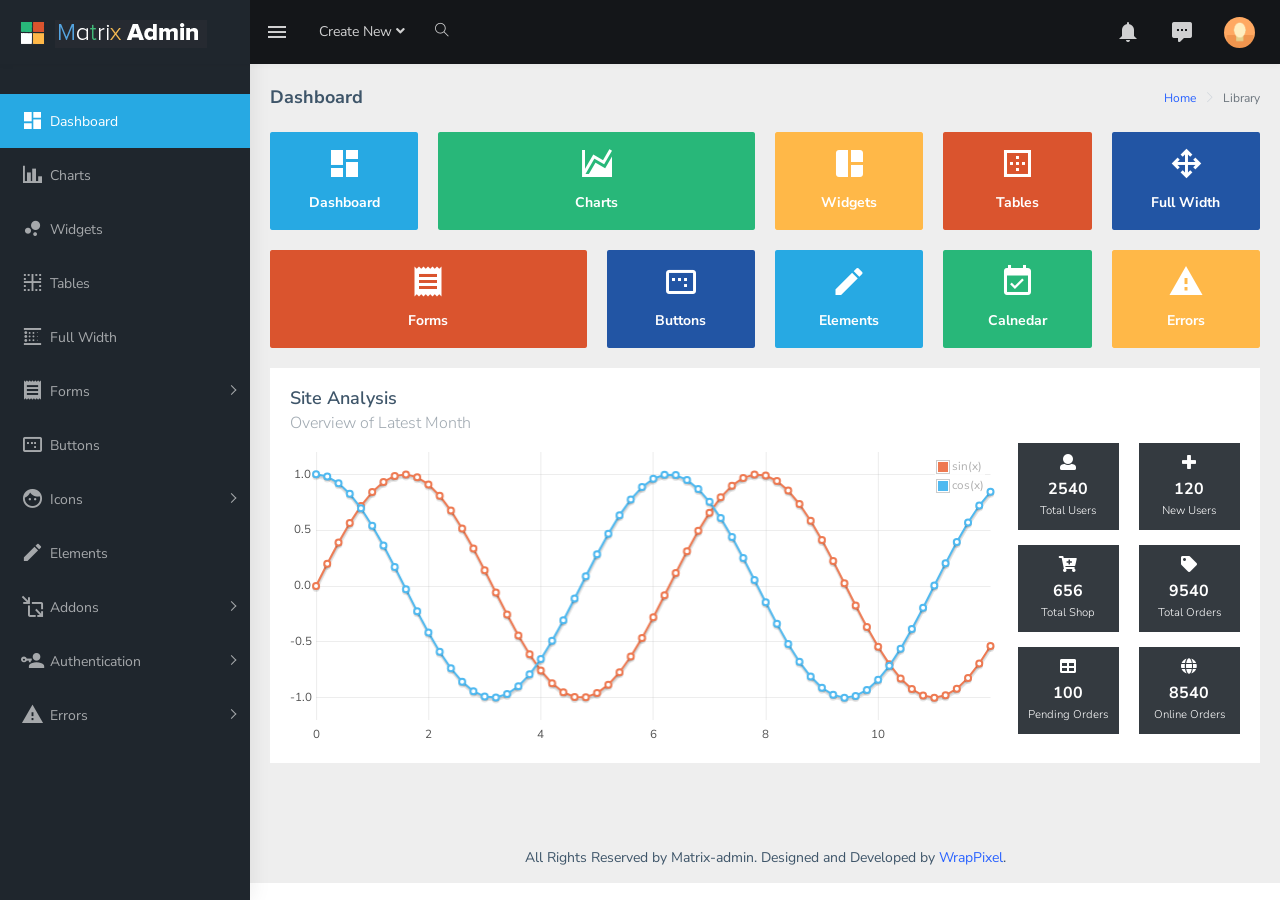
<file: admin/public/index.html>
<!DOCTYPE html>
<html dir="ltr" lang="en">

<head>
    <meta charset="utf-8">
    <meta http-equiv="X-UA-Compatible" content="IE=edge">
    <!-- Tell the browser to be responsive to screen width -->
    <meta name="viewport" content="width=device-width, initial-scale=1">
    <meta name="description" content="">
    <meta name="author" content="">
    <!-- Favicon icon -->
    <link rel="icon" type="image/png" sizes="16x16" href="assets/images/favicon.png">
    <title>Matrix Template - The Ultimate Multipurpose admin template</title>
    <!-- Custom CSS -->
    <link href="assets/libs/flot/css/float-chart.css" rel="stylesheet">
    <!-- Custom CSS --> 
    <link href="dist/css/style.min.css" rel="stylesheet">
    <!-- HTML5 Shim and Respond.js IE8 support of HTML5 elements and media queries -->
    <!-- WARNING: Respond.js doesn't work if you view the page via file:// -->
    <!--[if lt IE 9]>
    <script src="https://oss.maxcdn.com/libs/html5shiv/3.7.0/html5shiv.js"></script>
    <script src="https://oss.maxcdn.com/libs/respond.js/1.4.2/respond.min.js"></script>
<![endif]-->
</head>

<body>
    <!-- ============================================================== -->
    <!-- Preloader - style you can find in spinners.css -->
    <!-- ============================================================== -->
    <div class="preloader">
        <div class="lds-ripple">
            <div class="lds-pos"></div>
            <div class="lds-pos"></div>
        </div>
    </div>
    <!-- ============================================================== -->
    <!-- Main wrapper - style you can find in pages.scss -->
    <!-- ============================================================== -->
    <div id="main-wrapper">
        <!-- ============================================================== -->
        <!-- Topbar header - style you can find in pages.scss -->
        <!-- ============================================================== -->
        <header class="topbar" data-navbarbg="skin5">
            <nav class="navbar top-navbar navbar-expand-md navbar-dark">
                <div class="navbar-header" data-logobg="skin5">
                    <!-- This is for the sidebar toggle which is visible on mobile only -->
                    <a class="nav-toggler waves-effect waves-light d-block d-md-none" href="javascript:void(0)"><i class="ti-menu ti-close"></i></a>
                    <!-- ============================================================== -->
                    <!-- Logo -->
                    <!-- ============================================================== -->
                    <a class="navbar-brand" href="index.html">
                        <!-- Logo icon -->
                        <b class="logo-icon p-l-10">
                            <!--You can put here icon as well // <i class="wi wi-sunset"></i> //-->
                            <!-- Dark Logo icon -->
                            <img src="assets/images/logo-icon.png" alt="homepage" class="light-logo" />
                           
                        </b>
                        <!--End Logo icon -->
                         <!-- Logo text -->
                        <span class="logo-text">
                             <!-- dark Logo text -->
                             <img src="assets/images/logo-text.png" alt="homepage" class="light-logo" />
                            
                        </span>
                        <!-- Logo icon -->
                        <!-- <b class="logo-icon"> -->
                            <!--You can put here icon as well // <i class="wi wi-sunset"></i> //-->
                            <!-- Dark Logo icon -->
                            <!-- <img src="assets/images/logo-text.png" alt="homepage" class="light-logo" /> -->
                            
                        <!-- </b> -->
                        <!--End Logo icon -->
                    </a>
                    <!-- ============================================================== -->
                    <!-- End Logo -->
                    <!-- ============================================================== -->
                    <!-- ============================================================== -->
                    <!-- Toggle which is visible on mobile only -->
                    <!-- ============================================================== -->
                    <a class="topbartoggler d-block d-md-none waves-effect waves-light" href="javascript:void(0)" data-toggle="collapse" data-target="#navbarSupportedContent" aria-controls="navbarSupportedContent" aria-expanded="false" aria-label="Toggle navigation"><i class="ti-more"></i></a>
                </div>
                <!-- ============================================================== -->
                <!-- End Logo -->
                <!-- ============================================================== -->
                <div class="navbar-collapse collapse" id="navbarSupportedContent" data-navbarbg="skin5">
                    <!-- ============================================================== -->
                    <!-- toggle and nav items -->
                    <!-- ============================================================== -->
                    <ul class="navbar-nav float-left mr-auto">
                        <li class="nav-item d-none d-md-block"><a class="nav-link sidebartoggler waves-effect waves-light" href="javascript:void(0)" data-sidebartype="mini-sidebar"><i class="mdi mdi-menu font-24"></i></a></li>
                        <!-- ============================================================== -->
                        <!-- create new -->
                        <!-- ============================================================== -->
                        <li class="nav-item dropdown">
                            <a class="nav-link dropdown-toggle" href="#" id="navbarDropdown" role="button" data-toggle="dropdown" aria-haspopup="true" aria-expanded="false">
                             <span class="d-none d-md-block">Create New <i class="fa fa-angle-down"></i></span>
                             <span class="d-block d-md-none"><i class="fa fa-plus"></i></span>   
                            </a>
                            <div class="dropdown-menu" aria-labelledby="navbarDropdown">
                                <a class="dropdown-item" href="#">Action</a>
                                <a class="dropdown-item" href="#">Another action</a>
                                <div class="dropdown-divider"></div>
                                <a class="dropdown-item" href="#">Something else here</a>
                            </div>
                        </li>
                        <!-- ============================================================== -->
                        <!-- Search -->
                        <!-- ============================================================== -->
                        <li class="nav-item search-box"> <a class="nav-link waves-effect waves-dark" href="javascript:void(0)"><i class="ti-search"></i></a>
                            <form class="app-search position-absolute">
                                <input type="text" class="form-control" placeholder="Search &amp; enter"> <a class="srh-btn"><i class="ti-close"></i></a>
                            </form>
                        </li>
                    </ul>
                    <!-- ============================================================== -->
                    <!-- Right side toggle and nav items -->
                    <!-- ============================================================== -->
                    <ul class="navbar-nav float-right">
                        <!-- ============================================================== -->
                        <!-- Comment -->
                        <!-- ============================================================== -->
                        <li class="nav-item dropdown">
                            <a class="nav-link dropdown-toggle waves-effect waves-dark" href="" data-toggle="dropdown" aria-haspopup="true" aria-expanded="false"> <i class="mdi mdi-bell font-24"></i>
                            </a>
                             <div class="dropdown-menu" aria-labelledby="navbarDropdown">
                                <a class="dropdown-item" href="#">Action</a>
                                <a class="dropdown-item" href="#">Another action</a>
                                <div class="dropdown-divider"></div>
                                <a class="dropdown-item" href="#">Something else here</a>
                            </div>
                        </li>
                        <!-- ============================================================== -->
                        <!-- End Comment -->
                        <!-- ============================================================== -->
                        <!-- ============================================================== -->
                        <!-- Messages -->
                        <!-- ============================================================== -->
                        <li class="nav-item dropdown">
                            <a class="nav-link dropdown-toggle waves-effect waves-dark" href="" id="2" data-toggle="dropdown" aria-haspopup="true" aria-expanded="false"> <i class="font-24 mdi mdi-comment-processing"></i>
                            </a>
                            <div class="dropdown-menu dropdown-menu-right mailbox animated bounceInDown" aria-labelledby="2">
                                <ul class="list-style-none">
                                    <li>
                                        <div class="">
                                             <!-- Message -->
                                            <a href="javascript:void(0)" class="link border-top">
                                                <div class="d-flex no-block align-items-center p-10">
                                                    <span class="btn btn-success btn-circle"><i class="ti-calendar"></i></span>
                                                    <div class="m-l-10">
                                                        <h5 class="m-b-0">Event today</h5> 
                                                        <span class="mail-desc">Just a reminder that event</span> 
                                                    </div>
                                                </div>
                                            </a>
                                            <!-- Message -->
                                            <a href="javascript:void(0)" class="link border-top">
                                                <div class="d-flex no-block align-items-center p-10">
                                                    <span class="btn btn-info btn-circle"><i class="ti-settings"></i></span>
                                                    <div class="m-l-10">
                                                        <h5 class="m-b-0">Settings</h5> 
                                                        <span class="mail-desc">You can customize this template</span> 
                                                    </div>
                                                </div>
                                            </a>
                                            <!-- Message -->
                                            <a href="javascript:void(0)" class="link border-top">
                                                <div class="d-flex no-block align-items-center p-10">
                                                    <span class="btn btn-primary btn-circle"><i class="ti-user"></i></span>
                                                    <div class="m-l-10">
                                                        <h5 class="m-b-0">Pavan kumar</h5> 
                                                        <span class="mail-desc">Just see the my admin!</span> 
                                                    </div>
                                                </div>
                                            </a>
                                            <!-- Message -->
                                            <a href="javascript:void(0)" class="link border-top">
                                                <div class="d-flex no-block align-items-center p-10">
                                                    <span class="btn btn-danger btn-circle"><i class="fa fa-link"></i></span>
                                                    <div class="m-l-10">
                                                        <h5 class="m-b-0">Luanch Admin</h5> 
                                                        <span class="mail-desc">Just see the my new admin!</span> 
                                                    </div>
                                                </div>
                                            </a>
                                        </div>
                                    </li>
                                </ul>
                            </div>
                        </li>
                        <!-- ============================================================== -->
                        <!-- End Messages -->
                        <!-- ============================================================== -->

                        <!-- ============================================================== -->
                        <!-- User profile and search -->
                        <!-- ============================================================== -->
                        <li class="nav-item dropdown">
                            <a class="nav-link dropdown-toggle text-muted waves-effect waves-dark pro-pic" href="" data-toggle="dropdown" aria-haspopup="true" aria-expanded="false"><img src="assets/images/users/1.jpg" alt="user" class="rounded-circle" width="31"></a>
                            <div class="dropdown-menu dropdown-menu-right user-dd animated">
                                <a class="dropdown-item" href="javascript:void(0)"><i class="ti-user m-r-5 m-l-5"></i> My Profile</a>
                                <a class="dropdown-item" href="javascript:void(0)"><i class="ti-wallet m-r-5 m-l-5"></i> My Balance</a>
                                <a class="dropdown-item" href="javascript:void(0)"><i class="ti-email m-r-5 m-l-5"></i> Inbox</a>
                                <div class="dropdown-divider"></div>
                                <a class="dropdown-item" href="javascript:void(0)"><i class="ti-settings m-r-5 m-l-5"></i> Account Setting</a>
                                <div class="dropdown-divider"></div>
                                <a class="dropdown-item" href="javascript:void(0)"><i class="fa fa-power-off m-r-5 m-l-5"></i> Logout</a>
                                <div class="dropdown-divider"></div>
                                <div class="p-l-30 p-10"><a href="javascript:void(0)" class="btn btn-sm btn-success btn-rounded">View Profile</a></div>
                            </div>
                        </li>
                        <!-- ============================================================== -->
                        <!-- User profile and search -->
                        <!-- ============================================================== -->
                    </ul>
                </div>
            </nav>
        </header>
        <!-- ============================================================== -->
        <!-- End Topbar header -->
        <!-- ============================================================== -->
        <!-- ============================================================== -->
        <!-- Left Sidebar - style you can find in sidebar.scss  -->
        <!-- ============================================================== -->
        <aside class="left-sidebar" data-sidebarbg="skin5">
            <!-- Sidebar scroll-->
            <div class="scroll-sidebar">
                <!-- Sidebar navigation-->
                <nav class="sidebar-nav">
                    <ul id="sidebarnav" class="p-t-30">
                        <li class="sidebar-item"> <a class="sidebar-link waves-effect waves-dark sidebar-link" href="index.html" aria-expanded="false"><i class="mdi mdi-view-dashboard"></i><span class="hide-menu">Dashboard</span></a></li>
                        <li class="sidebar-item"> <a class="sidebar-link waves-effect waves-dark sidebar-link" href="charts.html" aria-expanded="false"><i class="mdi mdi-chart-bar"></i><span class="hide-menu">Charts</span></a></li>
                        <li class="sidebar-item"> <a class="sidebar-link waves-effect waves-dark sidebar-link" href="widgets.html" aria-expanded="false"><i class="mdi mdi-chart-bubble"></i><span class="hide-menu">Widgets</span></a></li>
                        <li class="sidebar-item"> <a class="sidebar-link waves-effect waves-dark sidebar-link" href="tables.html" aria-expanded="false"><i class="mdi mdi-border-inside"></i><span class="hide-menu">Tables</span></a></li>
                        <li class="sidebar-item"> <a class="sidebar-link waves-effect waves-dark sidebar-link" href="grid.html" aria-expanded="false"><i class="mdi mdi-blur-linear"></i><span class="hide-menu">Full Width</span></a></li>
                        <li class="sidebar-item"> <a class="sidebar-link has-arrow waves-effect waves-dark" href="javascript:void(0)" aria-expanded="false"><i class="mdi mdi-receipt"></i><span class="hide-menu">Forms </span></a>
                            <ul aria-expanded="false" class="collapse  first-level">
                                <li class="sidebar-item"><a href="form-basic.html" class="sidebar-link"><i class="mdi mdi-note-outline"></i><span class="hide-menu"> Form Basic </span></a></li>
                                <li class="sidebar-item"><a href="form-wizard.html" class="sidebar-link"><i class="mdi mdi-note-plus"></i><span class="hide-menu"> Form Wizard </span></a></li>
                            </ul>
                        </li>
                        <li class="sidebar-item"> <a class="sidebar-link waves-effect waves-dark sidebar-link" href="pages-buttons.html" aria-expanded="false"><i class="mdi mdi-relative-scale"></i><span class="hide-menu">Buttons</span></a></li>
                        <li class="sidebar-item"> <a class="sidebar-link has-arrow waves-effect waves-dark" href="javascript:void(0)" aria-expanded="false"><i class="mdi mdi-face"></i><span class="hide-menu">Icons </span></a>
                            <ul aria-expanded="false" class="collapse  first-level">
                                <li class="sidebar-item"><a href="icon-material.html" class="sidebar-link"><i class="mdi mdi-emoticon"></i><span class="hide-menu"> Material Icons </span></a></li>
                                <li class="sidebar-item"><a href="icon-fontawesome.html" class="sidebar-link"><i class="mdi mdi-emoticon-cool"></i><span class="hide-menu"> Font Awesome Icons </span></a></li>
                            </ul>
                        </li>
                        <li class="sidebar-item"> <a class="sidebar-link waves-effect waves-dark sidebar-link" href="pages-elements.html" aria-expanded="false"><i class="mdi mdi-pencil"></i><span class="hide-menu">Elements</span></a></li>
                        <li class="sidebar-item"> <a class="sidebar-link has-arrow waves-effect waves-dark" href="javascript:void(0)" aria-expanded="false"><i class="mdi mdi-move-resize-variant"></i><span class="hide-menu">Addons </span></a>
                            <ul aria-expanded="false" class="collapse  first-level">
                                <li class="sidebar-item"><a href="index2.html" class="sidebar-link"><i class="mdi mdi-view-dashboard"></i><span class="hide-menu"> Dashboard-2 </span></a></li>
                                <li class="sidebar-item"><a href="pages-gallery.html" class="sidebar-link"><i class="mdi mdi-multiplication-box"></i><span class="hide-menu"> Gallery </span></a></li>
                                <li class="sidebar-item"><a href="pages-calendar.html" class="sidebar-link"><i class="mdi mdi-calendar-check"></i><span class="hide-menu"> Calendar </span></a></li>
                                <li class="sidebar-item"><a href="pages-invoice.html" class="sidebar-link"><i class="mdi mdi-bulletin-board"></i><span class="hide-menu"> Invoice </span></a></li>
                                <li class="sidebar-item"><a href="pages-chat.html" class="sidebar-link"><i class="mdi mdi-message-outline"></i><span class="hide-menu"> Chat Option </span></a></li>
                            </ul>
                        </li>
                        <li class="sidebar-item"> <a class="sidebar-link has-arrow waves-effect waves-dark" href="javascript:void(0)" aria-expanded="false"><i class="mdi mdi-account-key"></i><span class="hide-menu">Authentication </span></a>
                            <ul aria-expanded="false" class="collapse  first-level">
                                <li class="sidebar-item"><a href="authentication-login.html" class="sidebar-link"><i class="mdi mdi-all-inclusive"></i><span class="hide-menu"> Login </span></a></li>
                                <li class="sidebar-item"><a href="authentication-register.html" class="sidebar-link"><i class="mdi mdi-all-inclusive"></i><span class="hide-menu"> Register </span></a></li>
                            </ul>
                        </li>
                        <li class="sidebar-item"> <a class="sidebar-link has-arrow waves-effect waves-dark" href="javascript:void(0)" aria-expanded="false"><i class="mdi mdi-alert"></i><span class="hide-menu">Errors </span></a>
                            <ul aria-expanded="false" class="collapse  first-level">
                                <li class="sidebar-item"><a href="error-403.html" class="sidebar-link"><i class="mdi mdi-alert-octagon"></i><span class="hide-menu"> Error 403 </span></a></li>
                                <li class="sidebar-item"><a href="error-404.html" class="sidebar-link"><i class="mdi mdi-alert-octagon"></i><span class="hide-menu"> Error 404 </span></a></li>
                                <li class="sidebar-item"><a href="error-405.html" class="sidebar-link"><i class="mdi mdi-alert-octagon"></i><span class="hide-menu"> Error 405 </span></a></li>
                                <li class="sidebar-item"><a href="error-500.html" class="sidebar-link"><i class="mdi mdi-alert-octagon"></i><span class="hide-menu"> Error 500 </span></a></li>
                            </ul>
                        </li>
                    </ul>
                </nav>
                <!-- End Sidebar navigation -->
            </div>
            <!-- End Sidebar scroll-->
        </aside>
        <!-- ============================================================== -->
        <!-- End Left Sidebar - style you can find in sidebar.scss  -->
        <!-- ============================================================== -->
        <!-- ============================================================== -->
        <!-- Page wrapper  -->
        <!-- ============================================================== -->
        <div class="page-wrapper">
            <!-- ============================================================== -->
            <!-- Bread crumb and right sidebar toggle -->
            <!-- ============================================================== -->
             <div class="page-breadcrumb">
                <div class="row">
                    <div class="col-12 d-flex no-block align-items-center">
                        <h4 class="page-title">Dashboard</h4>
                        <div class="ml-auto text-right">
                            <nav aria-label="breadcrumb">
                                <ol class="breadcrumb">
                                    <li class="breadcrumb-item"><a href="#">Home</a></li>
                                    <li class="breadcrumb-item active" aria-current="page">Library</li>
                                </ol>
                            </nav>
                        </div>
                    </div>
                </div>
            </div>
            <!-- ============================================================== -->
            <!-- End Bread crumb and right sidebar toggle -->
            <!-- ============================================================== -->
            <!-- ============================================================== -->
            <!-- Container fluid  -->
            <!-- ============================================================== -->
            <div class="container-fluid">
                <!-- ============================================================== -->
                <!-- Sales Cards  -->
                <!-- ============================================================== -->
                <div class="row">
                    <!-- Column -->
                    <div class="col-md-6 col-lg-2 col-xlg-3">
                        <div class="card card-hover">
                            <div class="box bg-cyan text-center">
                                <h1 class="font-light text-white"><i class="mdi mdi-view-dashboard"></i></h1>
                                <h6 class="text-white">Dashboard</h6>
                            </div>
                        </div>
                    </div>
                    <!-- Column -->
                    <div class="col-md-6 col-lg-4 col-xlg-3">
                        <div class="card card-hover">
                            <div class="box bg-success text-center">
                                <h1 class="font-light text-white"><i class="mdi mdi-chart-areaspline"></i></h1>
                                <h6 class="text-white">Charts</h6>
                            </div>
                        </div>
                    </div>
                     <!-- Column -->
                    <div class="col-md-6 col-lg-2 col-xlg-3">
                        <div class="card card-hover">
                            <div class="box bg-warning text-center">
                                <h1 class="font-light text-white"><i class="mdi mdi-collage"></i></h1>
                                <h6 class="text-white">Widgets</h6>
                            </div>
                        </div>
                    </div>
                    <!-- Column -->
                    <div class="col-md-6 col-lg-2 col-xlg-3">
                        <div class="card card-hover">
                            <div class="box bg-danger text-center">
                                <h1 class="font-light text-white"><i class="mdi mdi-border-outside"></i></h1>
                                <h6 class="text-white">Tables</h6>
                            </div>
                        </div>
                    </div>
                    <!-- Column -->
                    <div class="col-md-6 col-lg-2 col-xlg-3">
                        <div class="card card-hover">
                            <div class="box bg-info text-center">
                                <h1 class="font-light text-white"><i class="mdi mdi-arrow-all"></i></h1>
                                <h6 class="text-white">Full Width</h6>
                            </div>
                        </div>
                    </div>
                    <!-- Column -->
                    <!-- Column -->
                    <div class="col-md-6 col-lg-4 col-xlg-3">
                        <div class="card card-hover">
                            <div class="box bg-danger text-center">
                                <h1 class="font-light text-white"><i class="mdi mdi-receipt"></i></h1>
                                <h6 class="text-white">Forms</h6>
                            </div>
                        </div>
                    </div>
                    <!-- Column -->
                    <div class="col-md-6 col-lg-2 col-xlg-3">
                        <div class="card card-hover">
                            <div class="box bg-info text-center">
                                <h1 class="font-light text-white"><i class="mdi mdi-relative-scale"></i></h1>
                                <h6 class="text-white">Buttons</h6>
                            </div>
                        </div>
                    </div>
                     <!-- Column -->
                    <div class="col-md-6 col-lg-2 col-xlg-3">
                        <div class="card card-hover">
                            <div class="box bg-cyan text-center">
                                <h1 class="font-light text-white"><i class="mdi mdi-pencil"></i></h1>
                                <h6 class="text-white">Elements</h6>
                            </div>
                        </div>
                    </div>
                    <!-- Column -->
                    <div class="col-md-6 col-lg-2 col-xlg-3">
                        <div class="card card-hover">
                            <div class="box bg-success text-center">
                                <h1 class="font-light text-white"><i class="mdi mdi-calendar-check"></i></h1>
                                <h6 class="text-white">Calnedar</h6>
                            </div>
                        </div>
                    </div>
                    <!-- Column -->
                    <div class="col-md-6 col-lg-2 col-xlg-3">
                        <div class="card card-hover">
                            <div class="box bg-warning text-center">
                                <h1 class="font-light text-white"><i class="mdi mdi-alert"></i></h1>
                                <h6 class="text-white">Errors</h6>
                            </div>
                        </div>
                    </div>
                    <!-- Column -->
                </div>
                <!-- ============================================================== -->
                <!-- Sales chart -->
                <!-- ============================================================== -->
                <div class="row">
                    <div class="col-md-12">
                        <div class="card">
                            <div class="card-body">
                                <div class="d-md-flex align-items-center">
                                    <div>
                                        <h4 class="card-title">Site Analysis</h4>
                                        <h5 class="card-subtitle">Overview of Latest Month</h5>
                                    </div>
                                </div>
                                <div class="row">
                                    <!-- column -->
                                    <div class="col-lg-9">
                                        <div class="flot-chart">
                                            <div class="flot-chart-content" id="flot-line-chart"></div>
                                        </div>
                                    </div>
                                    <div class="col-lg-3">
                                        <div class="row">
                                            <div class="col-6">
                                                <div class="bg-dark p-10 text-white text-center">
                                                   <i class="fa fa-user m-b-5 font-16"></i>
                                                   <h5 class="m-b-0 m-t-5">2540</h5>
                                                   <small class="font-light">Total Users</small>
                                                </div>
                                            </div>
                                             <div class="col-6">
                                                <div class="bg-dark p-10 text-white text-center">
                                                   <i class="fa fa-plus m-b-5 font-16"></i>
                                                   <h5 class="m-b-0 m-t-5">120</h5>
                                                   <small class="font-light">New Users</small>
                                                </div>
                                            </div>
                                            <div class="col-6 m-t-15">
                                                <div class="bg-dark p-10 text-white text-center">
                                                   <i class="fa fa-cart-plus m-b-5 font-16"></i>
                                                   <h5 class="m-b-0 m-t-5">656</h5>
                                                   <small class="font-light">Total Shop</small>
                                                </div>
                                            </div>
                                             <div class="col-6 m-t-15">
                                                <div class="bg-dark p-10 text-white text-center">
                                                   <i class="fa fa-tag m-b-5 font-16"></i>
                                                   <h5 class="m-b-0 m-t-5">9540</h5>
                                                   <small class="font-light">Total Orders</small>
                                                </div>
                                            </div>
                                            <div class="col-6 m-t-15">
                                                <div class="bg-dark p-10 text-white text-center">
                                                   <i class="fa fa-table m-b-5 font-16"></i>
                                                   <h5 class="m-b-0 m-t-5">100</h5>
                                                   <small class="font-light">Pending Orders</small>
                                                </div>
                                            </div>
                                            <div class="col-6 m-t-15">
                                                <div class="bg-dark p-10 text-white text-center">
                                                   <i class="fa fa-globe m-b-5 font-16"></i>
                                                   <h5 class="m-b-0 m-t-5">8540</h5>
                                                   <small class="font-light">Online Orders</small>
                                                </div>
                                            </div>
                                        </div>
                                    </div>
                                    <!-- column -->
                                </div>
                            </div>
                        </div>
                    </div>
                </div>
                <!-- ============================================================== -->
                <!-- Sales chart -->
                <!-- ============================================================== -->
                <!-- ============================================================== -->
                <!-- Recent comment and chats -->
                <!-- ============================================================== -->
                
                <!-- ============================================================== -->
                <!-- Recent comment and chats -->
                <!-- ============================================================== -->
            </div>
            <!-- ============================================================== -->
            <!-- End Container fluid  -->
            <!-- ============================================================== -->
            <!-- ============================================================== -->
            <!-- footer -->
            <!-- ============================================================== -->
            <footer class="footer text-center">
                All Rights Reserved by Matrix-admin. Designed and Developed by <a href="https://wrappixel.com">WrapPixel</a>.
            </footer>
            <!-- ============================================================== -->
            <!-- End footer -->
            <!-- ============================================================== -->
        </div>
        <!-- ============================================================== -->
        <!-- End Page wrapper  -->
        <!-- ============================================================== -->
    </div>
    <!-- ============================================================== -->
    <!-- End Wrapper -->
    <!-- ============================================================== -->
    <!-- ============================================================== -->
    <!-- All Jquery -->
    <!-- ============================================================== -->
    <script src="assets/libs/jquery/dist/jquery.min.js"></script>
    <!-- Bootstrap tether Core JavaScript -->
    <script src="assets/libs/popper.js/dist/umd/popper.min.js"></script>
    <script src="assets/libs/bootstrap/dist/js/bootstrap.min.js"></script>
    <script src="assets/libs/perfect-scrollbar/dist/perfect-scrollbar.jquery.min.js"></script>
    <script src="assets/extra-libs/sparkline/sparkline.js"></script>
    <!--Wave Effects -->
    <script src="dist/js/waves.js"></script>
    <!--Menu sidebar -->
    <script src="dist/js/sidebarmenu.js"></script>
    <!--Custom JavaScript -->
    <script src="dist/js/custom.min.js"></script>
    <!--This page JavaScript -->
    <!-- <script src="dist/js/pages/dashboards/dashboard1.js"></script> -->
    <!-- Charts js Files -->
    <script src="assets/libs/flot/excanvas.js"></script>
    <script src="assets/libs/flot/jquery.flot.js"></script>
    <script src="assets/libs/flot/jquery.flot.pie.js"></script>
    <script src="assets/libs/flot/jquery.flot.time.js"></script>
    <script src="assets/libs/flot/jquery.flot.stack.js"></script>
    <script src="assets/libs/flot/jquery.flot.crosshair.js"></script>
    <script src="assets/libs/flot.tooltip/js/jquery.flot.tooltip.min.js"></script>
    <script src="dist/js/pages/chart/chart-page-init.js"></script>

</body>

</html>
</file>
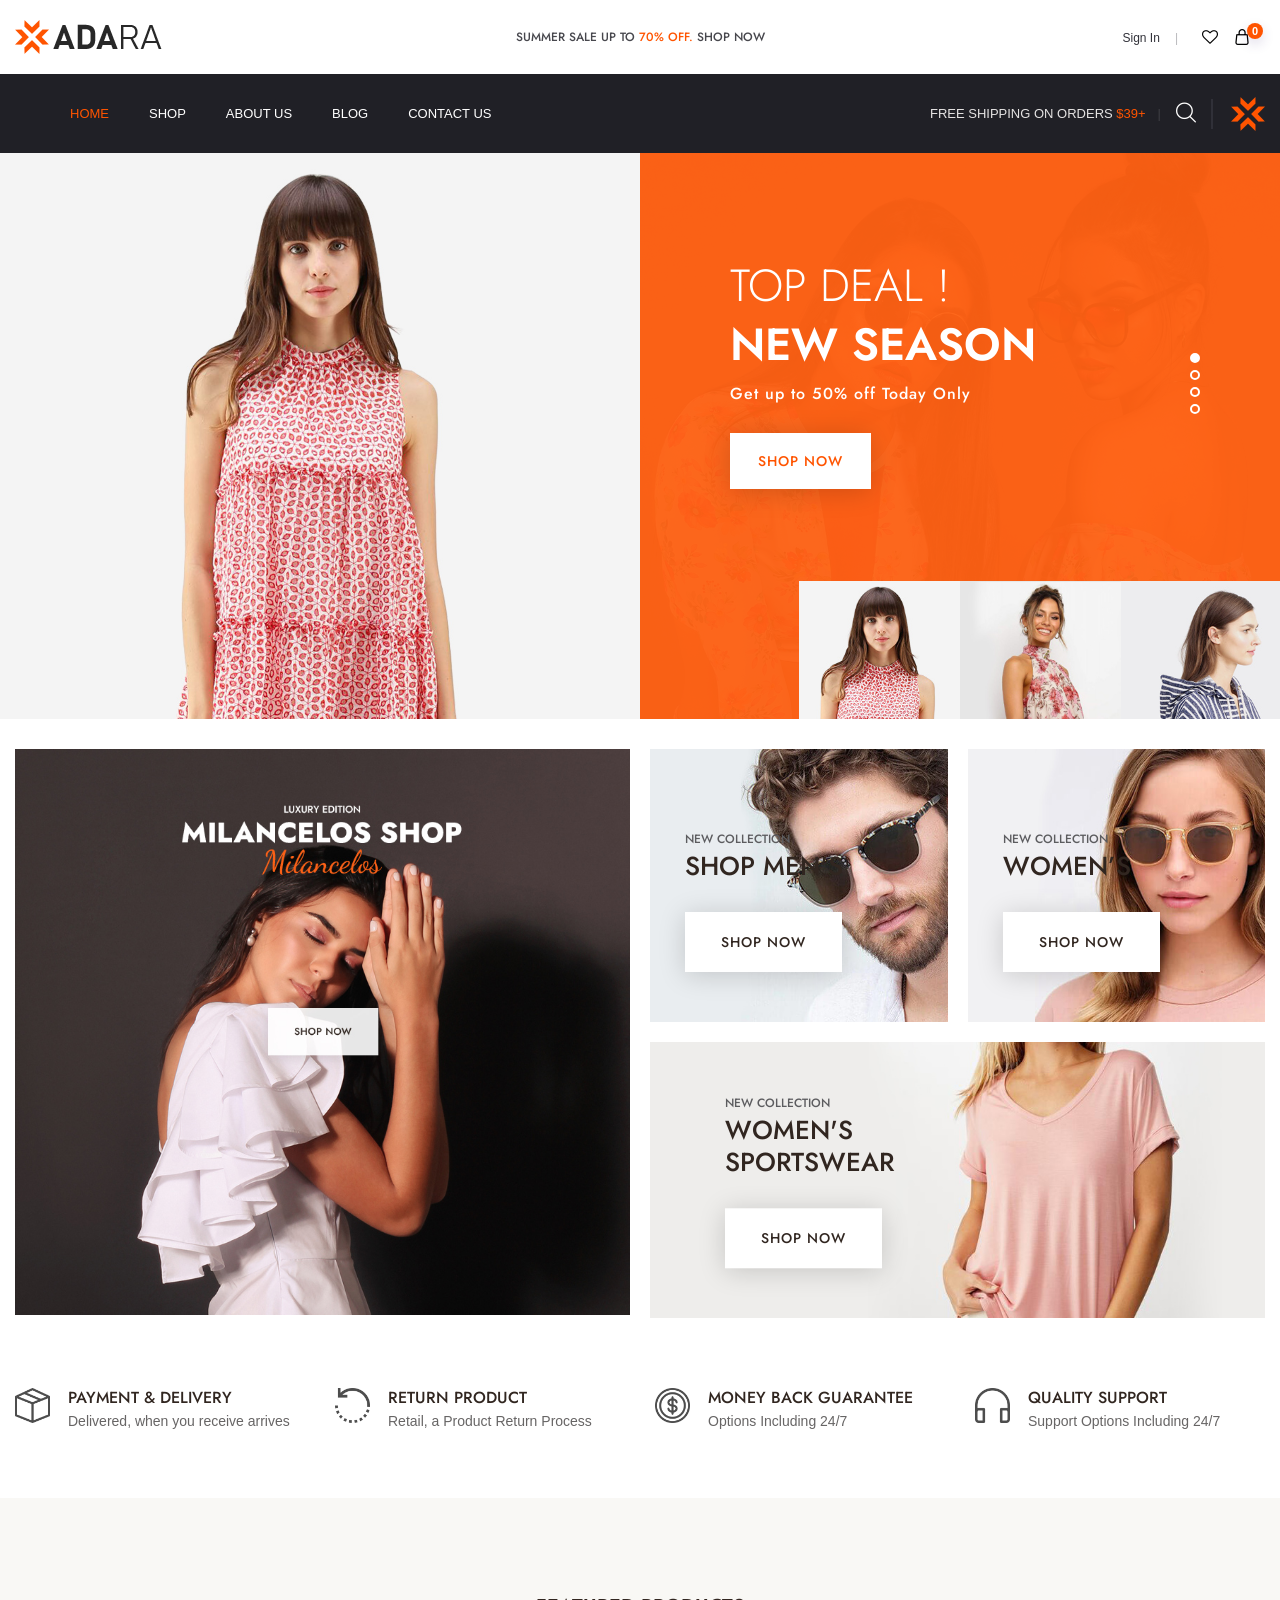
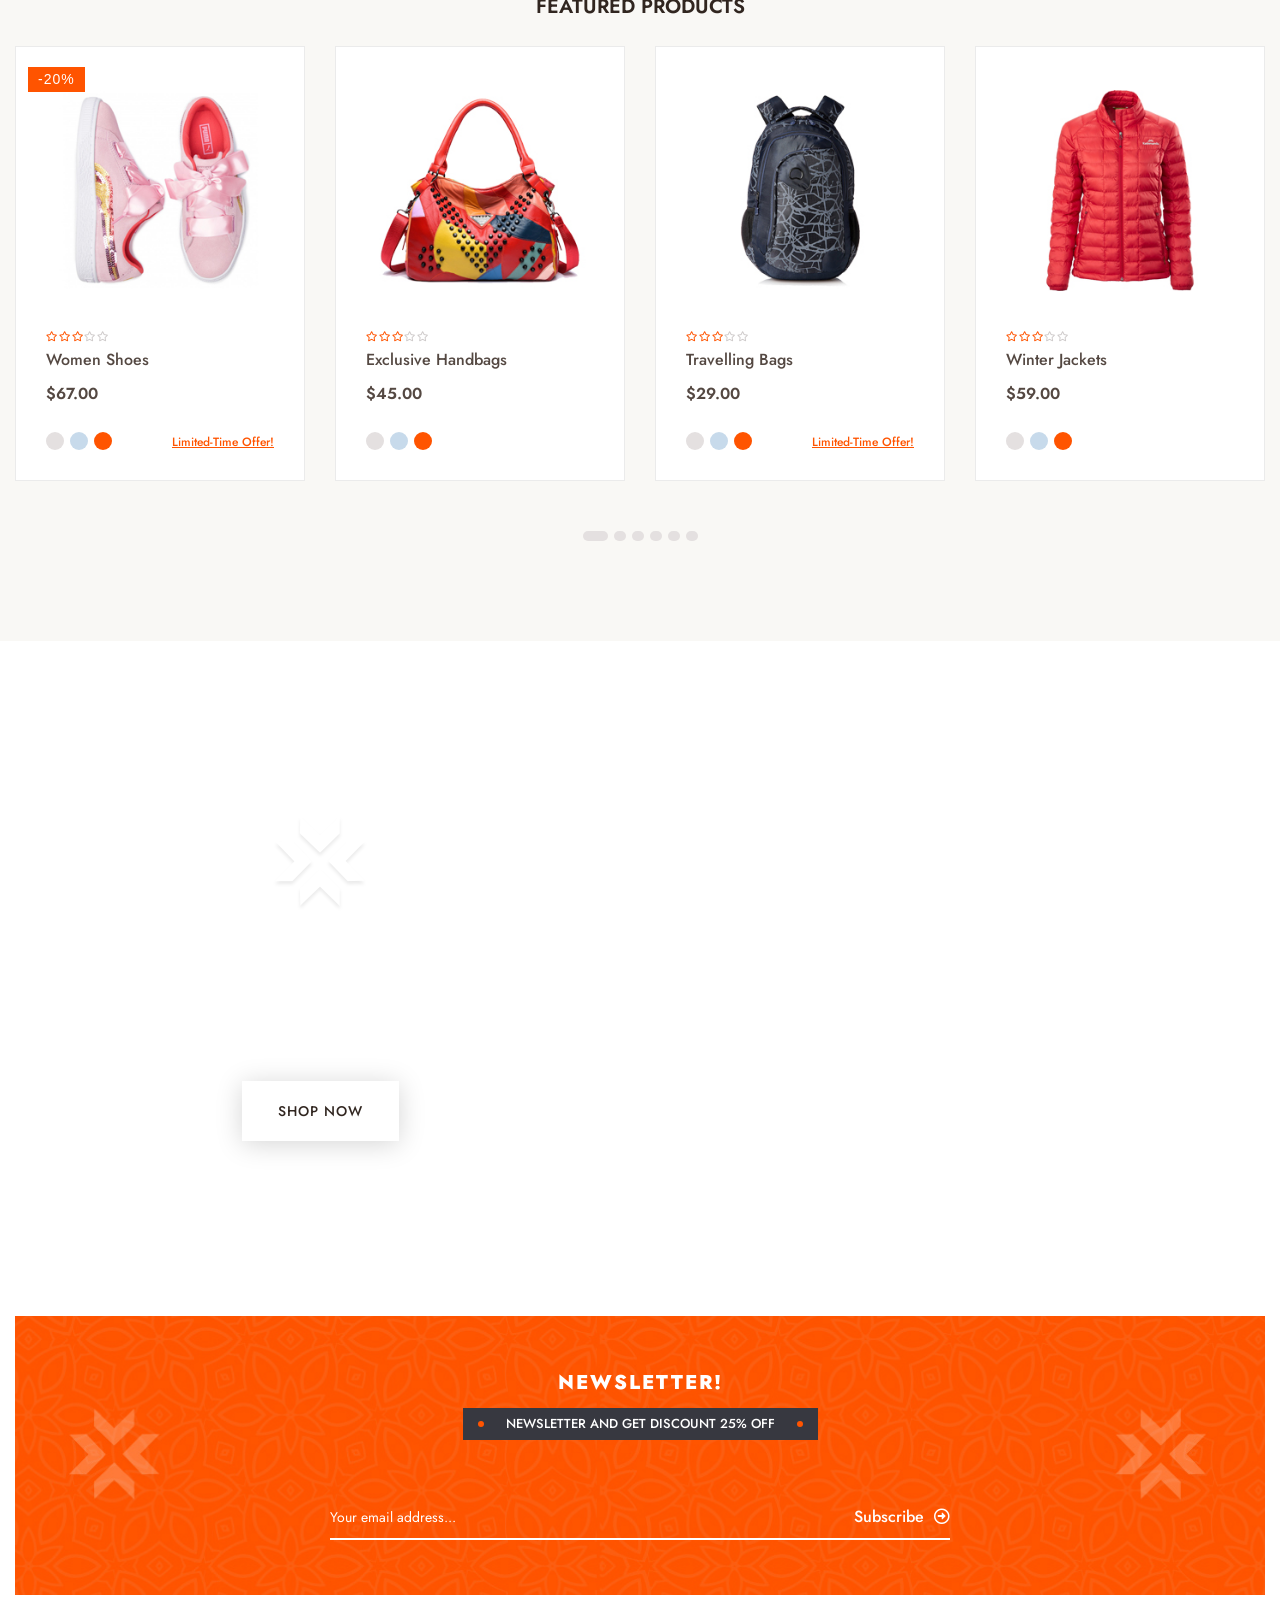
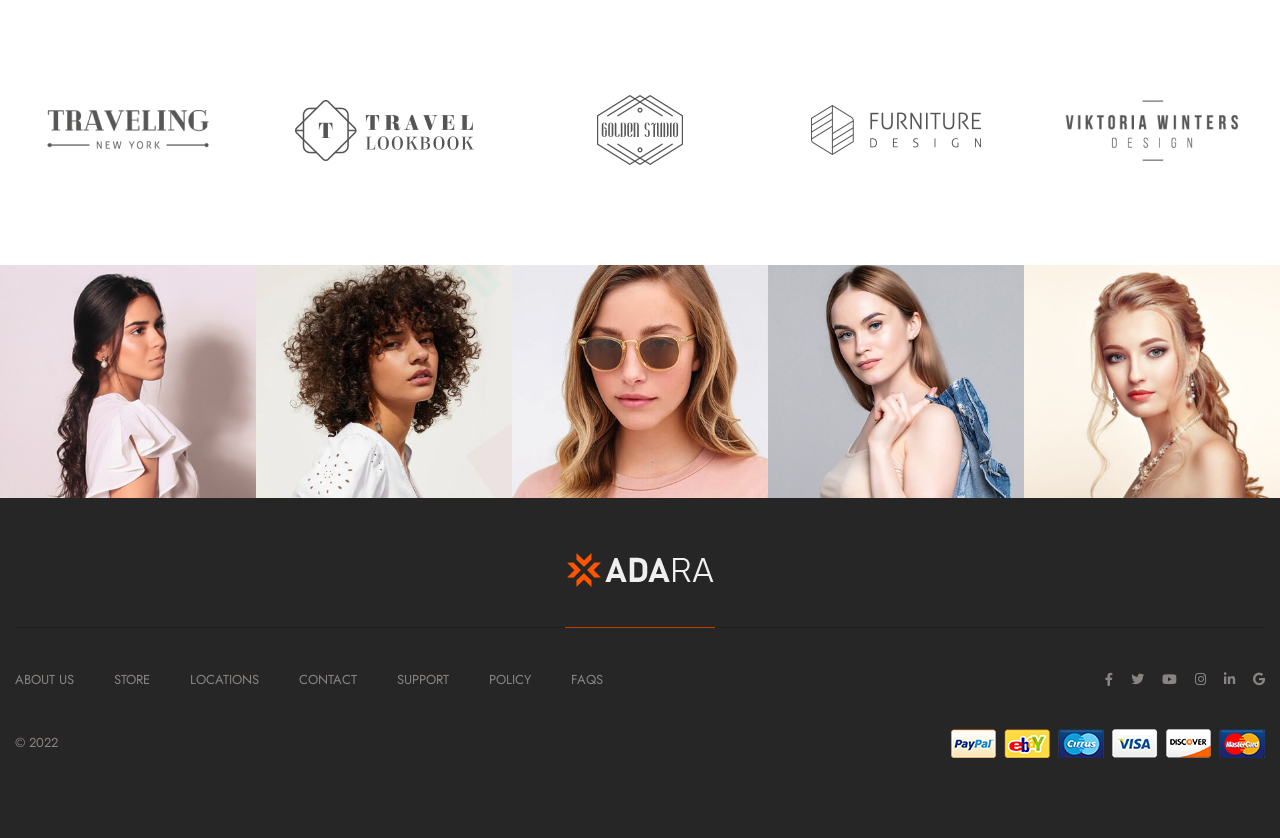
<file: public/layout/index.html>
<!doctype html>
<html class="no-js" lang="">
<head>
    <meta charset="utf-8">
    <meta http-equiv="x-ua-compatible" content="ie=edge">
    <title>Adara - Modern & Multipurpose eCommerce Template</title>
    <meta name="description" content="">
    <meta name="viewport" content="width=device-width, initial-scale=1">
    <link rel="stylesheet" href="css/bootstrap.min.css">
    <link rel="stylesheet" href="css/animate.min.css">
    <link rel="stylesheet" href="css/magnific-popup.css">
    <link rel="stylesheet" href="css/fontawesome-all.min.css">
    <link rel="stylesheet" href="css/jquery.mCustomScrollbar.min.css">
    <link rel="stylesheet" href="css/bootstrap-datepicker.min.css">
    <link rel="stylesheet" href="css/swiper-bundle.min.css">
    <link rel="stylesheet" href="css/jquery-ui.min.css">
    <link rel="stylesheet" href="css/nice-select.css">
    <link rel="stylesheet" href="css/jarallax.css">
    <link rel="stylesheet" href="css/flaticon.css">
    <link rel="stylesheet" href="css/slick.css">
    <link rel="stylesheet" href="css/default.css">
    <link rel="stylesheet" href="css/style.css">
    <link rel="stylesheet" href="css/responsive.css">
</head>

<body>

    <!-- preloader  -->
    <div id="preloader">
        <div id="ctn-preloader" class="ctn-preloader">
            <div class="animation-preloader">
                <div class="spinner"></div>
            </div>
            <div class="loader">
                <div class="row">
                    <div class="col-3 loader-section section-left">
                        <div class="bg"></div>
                    </div>
                    <div class="col-3 loader-section section-left">
                        <div class="bg"></div>
                    </div>
                    <div class="col-3 loader-section section-right">
                        <div class="bg"></div>
                    </div>
                    <div class="col-3 loader-section section-right">
                        <div class="bg"></div>
                    </div>
                </div>
            </div>
        </div>
    </div>
    <!-- preloader end -->

    <!-- Scroll-top -->
    <button class="scroll-top scroll-to-target" data-target="html">
        <i class="fas fa-angle-up"></i>
    </button>
    <!-- Scroll-top-end-->

    <!-- header-area -->
    <header>
        <div class="header-top-wrap">
            <div class="container custom-container">
                <div class="row align-items-center justify-content-center">
                    <div class="col-xl-3 col-lg-4 d-none d-lg-block">
                        <div class="logo">
                            <a href="index.html"><img src="img/logo/logo.png" alt=""></a>
                        </div>
                    </div>
                    <div class="col-xl-6 col-lg-5 col-md-6">
                        <div class="header-top-offer">
                            <p>SUMMER SALE UP TO <span>70% OFF.</span> SHOP NOW</p>
                        </div>
                    </div>
                    <div class="col-lg-3 col-md-6">
                        <div class="header-top-action">
                            <ul>
                                <li class="sign-in"><a href="">Sign In</a></li>
                                <li class="wish-list"><a href="#"><i class="flaticon-heart-shape-outline"></i></a></li>
                                <li class="header-shop-cart"><a href="cart.html"><i
                                            class="flaticon-shopping-bag"></i><span>0</span></a>
                                    <ul class="minicart">
                                        <li class="d-flex align-items-start">
                                            <div class="cart-img">
                                                <a href="#"><img src="img/product/cart_p01.jpg" alt=""></a>
                                            </div>
                                            <div class="cart-content">
                                                <h4><a href="#">Exclusive Winter Jackets</a></h4>
                                                <div class="cart-price">
                                                    <span class="new">$229.9</span>
                                                    <span><del>$229.9</del></span>
                                                </div>
                                            </div>
                                            <div class="del-icon">
                                                <a href="#"><i class="far fa-trash-alt"></i></a>
                                            </div>
                                        </li>
                                        <li class="d-flex align-items-start">
                                            <div class="cart-img">
                                                <a href="#"><img src="img/product/cart_p02.jpg" alt=""></a>
                                            </div>
                                            <div class="cart-content">
                                                <h4><a href="#">Winter Jackets For Women</a></h4>
                                                <div class="cart-price">
                                                    <span class="new">$229.9</span>
                                                    <span><del>$229.9</del></span>
                                                </div>
                                            </div>
                                            <div class="del-icon">
                                                <a href="#"><i class="far fa-trash-alt"></i></a>
                                            </div>
                                        </li>
                                        <li>
                                            <div class="total-price">
                                                <span class="f-left">Total:</span>
                                                <span class="f-right">$239.9</span>
                                            </div>
                                        </li>
                                        <li>
                                            <div class="checkout-link">
                                                <a href="#">Shopping Cart</a>
                                                <a class="black-color" href="#">Checkout</a>
                                            </div>
                                        </li>
                                    </ul>
                                </li>
                            </ul>
                        </div>
                    </div>
                </div>
            </div>
        </div>
        <div id="sticky-header" class="main-header menu-area black-bg">
            <div class="container custom-container">
                <div class="row">
                    <div class="col-12">
                        <div class="mobile-nav-toggler"><i class="fas fa-bars"></i></div>
                        <div class="menu-wrap">
                            <nav class="menu-nav show">
                                <div class="logo d-block d-lg-none">
                                    <a href="index.html" class="main-logo"><img src="img/logo/w_logo.png"
                                            alt="Logo"></a>
                                    <a href="index.html" class="sticky-logo"><img src="img/logo/logo.png"
                                            alt="Logo"></a>
                                </div>
                                <div class="navbar-wrap main-menu d-none d-lg-flex">
                                    <ul class="navigation">
                                        <li class="active menu-item-has-children has--mega--menu"><a href="#">Home</a>
                                        </li>
                                        <li class="main-menu"><a href="shop.html">Shop</a>
                                            <ul class="submenu">
                                                <li><a href="shop-sidebar.html">Shirt</a></li>
                                                <li><a href="shop-sidebar.html">Trousers</a></li>
                                            </ul>
                                        </li>
                                        <li><a href="about-us.html">About Us</a></li>
                                        <li class="menu-item-has-children"><a href="#">blog</a>
                                            <ul class="submenu">
                                                <li><a href="blog.html">Our Blog</a></li>
                                                <li><a href="blog-details.html">Blog Details</a></li>
                                            </ul>
                                        </li>
                                        <li><a href="contact.html">Contact Us</a></li>
                                    </ul>
                                </div>
                                <div class="header-action d-none d-md-block">
                                    <ul>
                                        <li class="shipping-offer">Free Shipping on Orders <span>$39+</span></li>
                                        <li class="header-search"><a href="#" data-toggle="modal"
                                                data-target="#search-modal"><i
                                                    class="flaticon-search-interface-symbol"></i></a></li>
                                        <li class="sidebar-toggle-btn"><a href="#" class="navSidebar-button"><img
                                                    src="img/icon/sidebar_toggle_icon.png" alt=""></a></li>
                                    </ul>
                                </div>
                            </nav>
                        </div>
                        <div class="menu-backdrop"></div>
                        <!-- End Mobile Menu -->
                    </div>
                </div>
            </div>
        </div>

        <!-- Modal Search -->
        <div class="modal fade" id="search-modal" tabindex="-1" role="dialog" aria-hidden="true">
            <div class="modal-dialog" role="document">
                <div class="modal-content">
                    <form>
                        <input type="text" placeholder="Search here...">
                        <button><i class="flaticon-search"></i></button>
                    </form>
                </div>
            </div>
        </div>
        <!-- Modal Search-end -->

        <!-- off-canvas-start -->
        <div class="sidebar-off-canvas info-group">
            <div class="off-canvas-overlay"></div>
            <div class="off-canvas-widget scroll">
                <div class="sidebar-widget-container">
                    <div class="off-canvas-heading">
                        <a href="#" class="close-side-widget">
                            <span class="flaticon-targeting-cross"></span>
                        </a>
                    </div>
                    <div class="sidebar-textwidget">
                        <div class="sidebar-info-contents">
                            <div class="content-inner">
                                <div class="logo mb-30">
                                    <a href="index.html"><img src="img/logo/logo.png" alt=""></a>
                                </div>
                                <div class="content-box">
                                    <p>WooCommerce and WordPress are both free, open source software reasons many ...
                                    </p>
                                </div>
                                <div class="contact-info">
                                    <h4 class="title">CONTACT US</h4>
                                    <ul>
                                        <li><span class="flaticon-phone-call"></span><a href="tel:123456789">+9 325 444
                                                0000</a></li>
                                        <li><span class="flaticon-email"></span><a
                                                href="mailto:adara@info.com">adara@info.com</a></li>
                                        <li><span class="flaticon-place"></span>71 Park Lan Street 2355 NY</li>
                                    </ul>
                                </div>
                                <div class="oc-newsletter">
                                    <h4 class="title">NEWSLETTER</h4>
                                    <p>Fill your email below to subscribe to my newsletter</p>
                                    <form action="#">
                                        <input type="email" placeholder="Email...">
                                        <button class="btn">Subscribe</button>
                                    </form>
                                </div>
                                <div class="oc-social">
                                    <ul>
                                        <li><a href="#"><i class="fab fa-facebook-f"></i></a></li>
                                        <li><a href="#"><i class="fab fa-twitter"></i></a></li>
                                        <li><a href="#"><i class="fab fa-youtube"></i></a></li>
                                        <li><a href="#"><i class="fab fa-instagram"></i></a></li>
                                        <li><a href="#"><i class="fab fa-linkedin-in"></i></a></li>
                                        <li><a href="#"><i class="fab fa-google"></i></a></li>
                                    </ul>
                                </div>
                                <div class="oc-bottom">
                                    <div class="currency">
                                        <form action="#">
                                            <label>Currency</label>
                                            <select name="select">
                                                <option value="">USD</option>
                                                <option value="">AUE</option>
                                                <option value="">SAR</option>
                                                <option value="">INR</option>
                                                <option value="">BDT</option>
                                            </select>
                                        </form>
                                    </div>
                                    <div class="language">
                                        <form action="#">
                                            <label>Language</label>
                                            <select name="select">
                                                <option value="">English</option>
                                                <option value="">Spanish</option>
                                                <option value="">Turkish</option>
                                                <option value="">Russian</option>
                                                <option value="">Chinese</option>
                                            </select>
                                        </form>
                                    </div>
                                </div>
                            </div>
                        </div>
                    </div>
                </div>
            </div>
        </div>

    </header>
    <!-- header-area-end -->

    <!-- main-area -->
    <main>

        <!-- slider-area -->
        <section class="slider-area position-relative">
            <div class="container-fluid p-0 fix">
                <div class="main-slider-active">
                    <div class="single-slider">
                        <div class="row no-gutters">
                            <div class="col-md-6">
                                <div class="slider-main-img" data-background="img/slider/slider_main_img01.jpg"></div>
                            </div>
                            <div class="col-md-6">
                                <div class="slider-bg" data-background="img/slider/slider_bg01.jpg">
                                    <div class="slider-content">
                                        <h3 class="sub-title animated" data-animation-in="fadeInUp" data-delay-in=".2">
                                            top deal !</h3>
                                        <h2 class="title animated" data-animation-in="fadeInUp" data-delay-in=".4">New
                                            Season</h2>
                                        <p class="animated" data-animation-in="fadeInUp" data-delay-in=".6">Get up to
                                            50% off Today Only</p>
                                        <a href="shop-sidebar.html" class="btn animated" data-animation-in="fadeInUp"
                                            data-delay-in=".8">Shop now</a>
                                    </div>
                                </div>
                            </div>
                        </div>
                    </div>
                    <div class="single-slider">
                        <div class="row no-gutters">
                            <div class="col-md-6">
                                <div class="slider-main-img" data-background="img/slider/slider_main_img02.jpg"></div>
                            </div>
                            <div class="col-md-6">
                                <div class="slider-bg" data-background="img/slider/slider_bg01.jpg">
                                    <div class="slider-content">
                                        <h3 class="sub-title animated" data-animation-in="fadeInUp" data-delay-in=".2">
                                            top deal !</h3>
                                        <h2 class="title animated" data-animation-in="fadeInUp" data-delay-in=".4">New
                                            Season</h2>
                                        <p class="animated" data-animation-in="fadeInUp" data-delay-in=".6">Get up to
                                            50% off Today Only</p>
                                        <a href="shop-sidebar.html" class="btn animated" data-animation-in="fadeInUp"
                                            data-delay-in=".8">Shop now</a>
                                    </div>
                                </div>
                            </div>
                        </div>
                    </div>
                    <div class="single-slider">
                        <div class="row no-gutters">
                            <div class="col-md-6">
                                <div class="slider-main-img" data-background="img/slider/slider_main_img03.jpg"></div>
                            </div>
                            <div class="col-md-6">
                                <div class="slider-bg" data-background="img/slider/slider_bg01.jpg">
                                    <div class="slider-content">
                                        <h3 class="sub-title animated" data-animation-in="fadeInUp" data-delay-in=".2">
                                            top deal !</h3>
                                        <h2 class="title animated" data-animation-in="fadeInUp" data-delay-in=".4">New
                                            Season</h2>
                                        <p class="animated" data-animation-in="fadeInUp" data-delay-in=".6">Get up to
                                            50% off Today Only</p>
                                        <a href="shop-sidebar.html" class="btn animated" data-animation-in="fadeInUp"
                                            data-delay-in=".8">Shop now</a>
                                    </div>
                                </div>
                            </div>
                        </div>
                    </div>
                    <div class="single-slider">
                        <div class="row no-gutters">
                            <div class="col-md-6">
                                <div class="slider-main-img" data-background="img/slider/slider_main_img04.jpg"></div>
                            </div>
                            <div class="col-md-6">
                                <div class="slider-bg" data-background="img/slider/slider_bg01.jpg">
                                    <div class="slider-content">
                                        <h3 class="sub-title animated" data-animation-in="fadeInUp" data-delay-in=".2">
                                            top deal !</h3>
                                        <h2 class="title animated" data-animation-in="fadeInUp" data-delay-in=".4">New
                                            Season</h2>
                                        <p class="animated" data-animation-in="fadeInUp" data-delay-in=".6">Get up to
                                            50% off Today Only</p>
                                        <a href="shop-sidebar.html" class="btn animated" data-animation-in="fadeInUp"
                                            data-delay-in=".8">Shop now</a>
                                    </div>
                                </div>
                            </div>
                        </div>
                    </div>
                </div>
                <div class="slider-bottom-nav">
                    <div class="main-slider-nav">
                        <div class="slider-nav-item">
                            <img src="img/slider/slider_bottom_img01.jpg" alt="">
                        </div>
                        <div class="slider-nav-item">
                            <img src="img/slider/slider_bottom_img02.jpg" alt="">
                        </div>
                        <div class="slider-nav-item">
                            <img src="img/slider/slider_bottom_img03.jpg" alt="">
                        </div>
                        <div class="slider-nav-item">
                            <img src="img/slider/slider_bottom_img04.jpg" alt="">
                        </div>
                    </div>
                </div>
            </div>
        </section>
        <!-- slider-area-end -->

        <!-- category-banner -->
        <section class="category-banner-area pt-30">
            <div class="container custom-container">
                <div class="row justify-content-center">
                    <div class="col-lg-6 col-md-12 col-sm-10">
                        <div class="cat-banner-item banner-animation mb-20">
                            <a href="shop-sidebar.html"><img src="img/images/cat_banner_img01.jpg" alt=""></a>
                        </div>
                    </div>
                    <div class="col-lg-6 col-md-12 col-sm-10">
                        <div class="row">
                            <div class="col-md-6">
                                <div class="cat-banner-item banner-animation mb-20">
                                    <div class="thumb">
                                        <a href="shop-sidebar.html"><img src="img/images/cat_banner_img02.jpg"
                                                alt=""></a>
                                    </div>
                                    <div class="content">
                                        <span>NEW COLLECTION</span>
                                        <h3><a href="shop-sidebar.html">SHOP MEN'S</a></h3>
                                        <a href="shop-sidebar.html" class="btn">shop now</a>
                                    </div>
                                </div>
                            </div>
                            <div class="col-md-6">
                                <div class="cat-banner-item banner-animation mb-20">
                                    <div class="thumb">
                                        <a href="shop-sidebar.html"><img src="img/images/cat_banner_img03.jpg"
                                                alt=""></a>
                                    </div>
                                    <div class="content">
                                        <span>NEW COLLECTION</span>
                                        <h3><a href="shop-sidebar.html">women’s</a></h3>
                                        <a href="shop-sidebar.html" class="btn">shop now</a>
                                    </div>
                                </div>
                            </div>
                            <div class="col-12">
                                <div class="cat-banner-item style-two banner-animation mb-20">
                                    <div class="thumb">
                                        <a href="shop-sidebar.html"><img src="img/images/cat_banner_img04.jpg"
                                                alt=""></a>
                                    </div>
                                    <div class="content">
                                        <span>NEW COLLECTION</span>
                                        <h3><a href="shop-sidebar.html">Women's Sportswear</a></h3>
                                        <a href="shop-sidebar.html" class="btn">shop now</a>
                                    </div>
                                </div>
                            </div>
                        </div>
                    </div>
                </div>
            </div>
        </section>
        <!-- category-banner-end -->

        <!-- promo-services -->
        <section class="promo-services pt-50 pb-25">
            <div class="container">
                <div class="row justify-content-center">
                    <div class="col-lg-3 col-md-6 col-sm-8">
                        <div class="promo-services-item mb-40">
                            <div class="icon"><img src="img/icon/promo_icon01.png" alt=""></div>
                            <div class="content">
                                <h6>payment & delivery</h6>
                                <p>Delivered, when you receive arrives</p>
                            </div>
                        </div>
                    </div>
                    <div class="col-lg-3 col-md-6 col-sm-8">
                        <div class="promo-services-item mb-40">
                            <div class="icon"><img src="img/icon/promo_icon02.png" alt=""></div>
                            <div class="content">
                                <h6>Return Product</h6>
                                <p>Retail, a Product Return Process</p>
                            </div>
                        </div>
                    </div>
                    <div class="col-lg-3 col-md-6 col-sm-8">
                        <div class="promo-services-item mb-40">
                            <div class="icon"><img src="img/icon/promo_icon03.png" alt=""></div>
                            <div class="content">
                                <h6>money back guarantee</h6>
                                <p>Options Including 24/7</p>
                            </div>
                        </div>
                    </div>
                    <div class="col-lg-3 col-md-6 col-sm-8">
                        <div class="promo-services-item mb-40">
                            <div class="icon"><img src="img/icon/promo_icon04.png" alt=""></div>
                            <div class="content">
                                <h6>Quality support</h6>
                                <p>Support Options Including 24/7</p>
                            </div>
                        </div>
                    </div>
                </div>
            </div>
        </section>
        <!-- promo-services-end -->

        <!-- features-product-area -->
        <section class="features-products gray-bg pt-95 pb-100">
            <div class="container custom-container">
                <div class="row justify-content-center">
                    <div class="col-xl-4 col-lg-6">
                        <div class="section-title text-center mb-25">
                            <h3 class="title">FEATURED PRODUCTS</h3>
                        </div>
                    </div>
                </div>
                <div class="tab-content" id="myTabContent">
                    <div class="tab-pane show active" id="men" role="tabpanel" aria-labelledby="men-tab">
                        <div class="row features-product-active">
                            <div class="col">
                                <div class="features-product-item mb-30">
                                    <div class="features-product-thumb">
                                        <div class="discount-tag">-20%</div>
                                        <a href="shop-details.html">
                                            <img src="img/product/features_product01.jpg" alt="">
                                        </a>
                                        <div class="product-overlay-action">
                                            <ul>
                                                <li><a href="cart.html"><i class="far fa-heart"></i></a></li>
                                                <li><a href="shop-details.html"><i class="far fa-eye"></i></a></li>
                                            </ul>
                                        </div>
                                    </div>
                                    <div class="features-product-content">
                                        <div class="rating">
                                            <i class="far fa-star"></i>
                                            <i class="far fa-star"></i>
                                            <i class="far fa-star"></i>
                                            <i class="far fa-star"></i>
                                            <i class="far fa-star"></i>
                                        </div>
                                        <h5><a href="shop-details.html">Women Shoes</a></h5>
                                        <p class="price">$67.00</p>
                                        <div class="features-product-bottom">
                                            <ul>
                                                <li class="color-option">
                                                    <span class="gray"></span>
                                                    <span class="cyan"></span>
                                                    <span class="orange"></span>
                                                </li>
                                                <li class="limited-time"><a href="#">Limited-Time Offer!</a></li>
                                            </ul>
                                        </div>
                                    </div>
                                    <div class="features-product-cart"><a href="cart.html">add to cart</a></div>
                                </div>
                            </div>
                            <div class="col">
                                <div class="features-product-item mb-30">
                                    <div class="features-product-thumb">
                                        <a href="shop-details.html">
                                            <img src="img/product/features_product02.jpg" alt="">
                                        </a>
                                        <div class="product-overlay-action">
                                            <ul>
                                                <li><a href="cart.html"><i class="far fa-heart"></i></a></li>
                                                <li><a href="shop-details.html"><i class="far fa-eye"></i></a></li>
                                            </ul>
                                        </div>
                                    </div>
                                    <div class="features-product-content">
                                        <div class="rating">
                                            <i class="far fa-star"></i>
                                            <i class="far fa-star"></i>
                                            <i class="far fa-star"></i>
                                            <i class="far fa-star"></i>
                                            <i class="far fa-star"></i>
                                        </div>
                                        <h5><a href="shop-details.html">Exclusive Handbags</a></h5>
                                        <p class="price">$45.00</p>
                                        <div class="features-product-bottom">
                                            <ul>
                                                <li class="color-option">
                                                    <span class="gray"></span>
                                                    <span class="cyan"></span>
                                                    <span class="orange"></span>
                                                </li>
                                            </ul>
                                        </div>
                                    </div>
                                    <div class="features-product-cart"><a href="cart.html">add to cart</a></div>
                                </div>
                            </div>
                            <div class="col">
                                <div class="features-product-item mb-30">
                                    <div class="features-product-thumb">
                                        <a href="shop-details.html">
                                            <img src="img/product/features_product03.jpg" alt="">
                                        </a>
                                        <div class="product-overlay-action">
                                            <ul>
                                                <li><a href="cart.html"><i class="far fa-heart"></i></a></li>
                                                <li><a href="shop-details.html"><i class="far fa-eye"></i></a></li>
                                            </ul>
                                        </div>
                                    </div>
                                    <div class="features-product-content">
                                        <div class="rating">
                                            <i class="far fa-star"></i>
                                            <i class="far fa-star"></i>
                                            <i class="far fa-star"></i>
                                            <i class="far fa-star"></i>
                                            <i class="far fa-star"></i>
                                        </div>
                                        <h5><a href="shop-details.html">Travelling Bags</a></h5>
                                        <p class="price">$29.00</p>
                                        <div class="features-product-bottom">
                                            <ul>
                                                <li class="color-option">
                                                    <span class="gray"></span>
                                                    <span class="cyan"></span>
                                                    <span class="orange"></span>
                                                </li>
                                                <li class="limited-time"><a href="#">Limited-Time Offer!</a></li>
                                            </ul>
                                        </div>
                                    </div>
                                    <div class="features-product-cart"><a href="cart.html">add to cart</a></div>
                                </div>
                            </div>
                            <div class="col">
                                <div class="features-product-item mb-30">
                                    <div class="features-product-thumb">
                                        <a href="shop-details.html">
                                            <img src="img/product/features_product04.jpg" alt="">
                                        </a>
                                        <div class="product-overlay-action">
                                            <ul>
                                                <li><a href="cart.html"><i class="far fa-heart"></i></a></li>
                                                <li><a href="shop-details.html"><i class="far fa-eye"></i></a></li>
                                            </ul>
                                        </div>
                                    </div>
                                    <div class="features-product-content">
                                        <div class="rating">
                                            <i class="far fa-star"></i>
                                            <i class="far fa-star"></i>
                                            <i class="far fa-star"></i>
                                            <i class="far fa-star"></i>
                                            <i class="far fa-star"></i>
                                        </div>
                                        <h5><a href="shop-details.html">Winter Jackets</a></h5>
                                        <p class="price">$59.00</p>
                                        <div class="features-product-bottom">
                                            <ul>
                                                <li class="color-option">
                                                    <span class="gray"></span>
                                                    <span class="cyan"></span>
                                                    <span class="orange"></span>
                                                </li>
                                            </ul>
                                        </div>
                                    </div>
                                    <div class="features-product-cart"><a href="cart.html">add to cart</a></div>
                                </div>
                            </div>
                            <div class="col">
                                <div class="features-product-item mb-30">
                                    <div class="features-product-thumb">
                                        <div class="discount-tag">-20%</div>
                                        <a href="shop-details.html">
                                            <img src="img/product/features_product05.jpg" alt="">
                                        </a>
                                        <div class="product-overlay-action">
                                            <ul>
                                                <li><a href="cart.html"><i class="far fa-heart"></i></a></li>
                                                <li><a href="shop-details.html"><i class="far fa-eye"></i></a></li>
                                            </ul>
                                        </div>
                                    </div>
                                    <div class="features-product-content">
                                        <div class="rating">
                                            <i class="far fa-star"></i>
                                            <i class="far fa-star"></i>
                                            <i class="far fa-star"></i>
                                            <i class="far fa-star"></i>
                                            <i class="far fa-star"></i>
                                        </div>
                                        <h5><a href="shop-details.html">Drawstring Sweatshirt</a></h5>
                                        <p class="price">$18.00</p>
                                        <div class="features-product-bottom">
                                            <ul>
                                                <li class="color-option">
                                                    <span class="gray"></span>
                                                    <span class="cyan"></span>
                                                    <span class="orange"></span>
                                                </li>
                                                <li class="limited-time"><a href="#">Limited-Time Offer!</a></li>
                                            </ul>
                                        </div>
                                    </div>
                                    <div class="features-product-cart"><a href="cart.html">add to cart</a></div>
                                </div>
                            </div>
                            <div class="col">
                                <div class="features-product-item mb-30">
                                    <div class="features-product-thumb">
                                        <div class="discount-tag">-20%</div>
                                        <a href="shop-details.html">
                                            <img src="img/product/features_product06.jpg" alt="">
                                        </a>
                                        <div class="product-overlay-action">
                                            <ul>
                                                <li><a href="cart.html"><i class="far fa-heart"></i></a></li>
                                                <li><a href="shop-details.html"><i class="far fa-eye"></i></a></li>
                                            </ul>
                                        </div>
                                    </div>
                                    <div class="features-product-content">
                                        <div class="rating">
                                            <i class="far fa-star"></i>
                                            <i class="far fa-star"></i>
                                            <i class="far fa-star"></i>
                                            <i class="far fa-star"></i>
                                            <i class="far fa-star"></i>
                                        </div>
                                        <h5><a href="shop-details.html">Women sleeping dress</a></h5>
                                        <p class="price">$12.00</p>
                                        <div class="features-product-bottom">
                                            <ul>
                                                <li class="color-option">
                                                    <span class="gray"></span>
                                                    <span class="cyan"></span>
                                                    <span class="orange"></span>
                                                </li>
                                                <li class="limited-time"><a href="#">Limited-Time Offer!</a></li>
                                            </ul>
                                        </div>
                                    </div>
                                    <div class="features-product-cart"><a href="cart.html">add to cart</a></div>
                                </div>
                            </div>
                        </div>
                    </div>
                    <div class="tab-pane" id="women" role="tabpanel" aria-labelledby="women-tab">
                        <div class="row features-product-active">
                            <div class="col">
                                <div class="features-product-item mb-30">
                                    <div class="features-product-thumb">
                                        <div class="discount-tag">-20%</div>
                                        <a href="shop-details.html">
                                            <img src="img/product/features_product01.jpg" alt="">
                                        </a>
                                        <div class="product-overlay-action">
                                            <ul>
                                                <li><a href="cart.html"><i class="far fa-heart"></i></a></li>
                                                <li><a href="shop-details.html"><i class="far fa-eye"></i></a></li>
                                            </ul>
                                        </div>
                                    </div>
                                    <div class="features-product-content">
                                        <div class="rating">
                                            <i class="far fa-star"></i>
                                            <i class="far fa-star"></i>
                                            <i class="far fa-star"></i>
                                            <i class="far fa-star"></i>
                                            <i class="far fa-star"></i>
                                        </div>
                                        <h5><a href="shop-details.html">Women Shoes</a></h5>
                                        <p class="price">$67.00</p>
                                        <div class="features-product-bottom">
                                            <ul>
                                                <li class="color-option">
                                                    <span class="gray"></span>
                                                    <span class="cyan"></span>
                                                    <span class="orange"></span>
                                                </li>
                                                <li class="limited-time"><a href="#">Limited-Time Offer!</a></li>
                                            </ul>
                                        </div>
                                    </div>
                                    <div class="features-product-cart"><a href="cart.html">add to cart</a></div>
                                </div>
                            </div>
                            <div class="col">
                                <div class="features-product-item mb-30">
                                    <div class="features-product-thumb">
                                        <a href="shop-details.html">
                                            <img src="img/product/features_product02.jpg" alt="">
                                        </a>
                                        <div class="product-overlay-action">
                                            <ul>
                                                <li><a href="cart.html"><i class="far fa-heart"></i></a></li>
                                                <li><a href="shop-details.html"><i class="far fa-eye"></i></a></li>
                                            </ul>
                                        </div>
                                    </div>
                                    <div class="features-product-content">
                                        <div class="rating">
                                            <i class="far fa-star"></i>
                                            <i class="far fa-star"></i>
                                            <i class="far fa-star"></i>
                                            <i class="far fa-star"></i>
                                            <i class="far fa-star"></i>
                                        </div>
                                        <h5><a href="shop-details.html">Exclusive Handbags</a></h5>
                                        <p class="price">$45.00</p>
                                        <div class="features-product-bottom">
                                            <ul>
                                                <li class="color-option">
                                                    <span class="gray"></span>
                                                    <span class="cyan"></span>
                                                    <span class="orange"></span>
                                                </li>
                                            </ul>
                                        </div>
                                    </div>
                                    <div class="features-product-cart"><a href="cart.html">add to cart</a></div>
                                </div>
                            </div>
                            <div class="col">
                                <div class="features-product-item mb-30">
                                    <div class="features-product-thumb">
                                        <a href="shop-details.html">
                                            <img src="img/product/features_product03.jpg" alt="">
                                        </a>
                                        <div class="product-overlay-action">
                                            <ul>
                                                <li><a href="cart.html"><i class="far fa-heart"></i></a></li>
                                                <li><a href="shop-details.html"><i class="far fa-eye"></i></a></li>
                                            </ul>
                                        </div>
                                    </div>
                                    <div class="features-product-content">
                                        <div class="rating">
                                            <i class="far fa-star"></i>
                                            <i class="far fa-star"></i>
                                            <i class="far fa-star"></i>
                                            <i class="far fa-star"></i>
                                            <i class="far fa-star"></i>
                                        </div>
                                        <h5><a href="shop-details.html">Travelling Bags</a></h5>
                                        <p class="price">$29.00</p>
                                        <div class="features-product-bottom">
                                            <ul>
                                                <li class="color-option">
                                                    <span class="gray"></span>
                                                    <span class="cyan"></span>
                                                    <span class="orange"></span>
                                                </li>
                                                <li class="limited-time"><a href="#">Limited-Time Offer!</a></li>
                                            </ul>
                                        </div>
                                    </div>
                                    <div class="features-product-cart"><a href="cart.html">add to cart</a></div>
                                </div>
                            </div>
                            <div class="col">
                                <div class="features-product-item mb-30">
                                    <div class="features-product-thumb">
                                        <a href="shop-details.html">
                                            <img src="img/product/features_product04.jpg" alt="">
                                        </a>
                                        <div class="product-overlay-action">
                                            <ul>
                                                <li><a href="cart.html"><i class="far fa-heart"></i></a></li>
                                                <li><a href="shop-details.html"><i class="far fa-eye"></i></a></li>
                                            </ul>
                                        </div>
                                    </div>
                                    <div class="features-product-content">
                                        <div class="rating">
                                            <i class="far fa-star"></i>
                                            <i class="far fa-star"></i>
                                            <i class="far fa-star"></i>
                                            <i class="far fa-star"></i>
                                            <i class="far fa-star"></i>
                                        </div>
                                        <h5><a href="shop-details.html">Winter Jackets</a></h5>
                                        <p class="price">$59.00</p>
                                        <div class="features-product-bottom">
                                            <ul>
                                                <li class="color-option">
                                                    <span class="gray"></span>
                                                    <span class="cyan"></span>
                                                    <span class="orange"></span>
                                                </li>
                                            </ul>
                                        </div>
                                    </div>
                                    <div class="features-product-cart"><a href="cart.html">add to cart</a></div>
                                </div>
                            </div>
                            <div class="col">
                                <div class="features-product-item mb-30">
                                    <div class="features-product-thumb">
                                        <div class="discount-tag">-20%</div>
                                        <a href="shop-details.html">
                                            <img src="img/product/features_product05.jpg" alt="">
                                        </a>
                                        <div class="product-overlay-action">
                                            <ul>
                                                <li><a href="cart.html"><i class="far fa-heart"></i></a></li>
                                                <li><a href="shop-details.html"><i class="far fa-eye"></i></a></li>
                                            </ul>
                                        </div>
                                    </div>
                                    <div class="features-product-content">
                                        <div class="rating">
                                            <i class="far fa-star"></i>
                                            <i class="far fa-star"></i>
                                            <i class="far fa-star"></i>
                                            <i class="far fa-star"></i>
                                            <i class="far fa-star"></i>
                                        </div>
                                        <h5><a href="shop-details.html">Drawstring Sweatshirt</a></h5>
                                        <p class="price">$18.00</p>
                                        <div class="features-product-bottom">
                                            <ul>
                                                <li class="color-option">
                                                    <span class="gray"></span>
                                                    <span class="cyan"></span>
                                                    <span class="orange"></span>
                                                </li>
                                                <li class="limited-time"><a href="#">Limited-Time Offer!</a></li>
                                            </ul>
                                        </div>
                                    </div>
                                    <div class="features-product-cart"><a href="cart.html">add to cart</a></div>
                                </div>
                            </div>
                            <div class="col">
                                <div class="features-product-item mb-30">
                                    <div class="features-product-thumb">
                                        <div class="discount-tag">-20%</div>
                                        <a href="shop-details.html">
                                            <img src="img/product/features_product06.jpg" alt="">
                                        </a>
                                        <div class="product-overlay-action">
                                            <ul>
                                                <li><a href="cart.html"><i class="far fa-heart"></i></a></li>
                                                <li><a href="shop-details.html"><i class="far fa-eye"></i></a></li>
                                            </ul>
                                        </div>
                                    </div>
                                    <div class="features-product-content">
                                        <div class="rating">
                                            <i class="far fa-star"></i>
                                            <i class="far fa-star"></i>
                                            <i class="far fa-star"></i>
                                            <i class="far fa-star"></i>
                                            <i class="far fa-star"></i>
                                        </div>
                                        <h5><a href="shop-details.html">Women sleeping dress</a></h5>
                                        <p class="price">$12.00</p>
                                        <div class="features-product-bottom">
                                            <ul>
                                                <li class="color-option">
                                                    <span class="gray"></span>
                                                    <span class="cyan"></span>
                                                    <span class="orange"></span>
                                                </li>
                                                <li class="limited-time"><a href="#">Limited-Time Offer!</a></li>
                                            </ul>
                                        </div>
                                    </div>
                                    <div class="features-product-cart"><a href="cart.html">add to cart</a></div>
                                </div>
                            </div>
                        </div>
                    </div>
                    <div class="tab-pane" id="shoes" role="tabpanel" aria-labelledby="shoes-tab">
                        <div class="row features-product-active">
                            <div class="col">
                                <div class="features-product-item mb-30">
                                    <div class="features-product-thumb">
                                        <div class="discount-tag">-20%</div>
                                        <a href="shop-details.html">
                                            <img src="img/product/features_product01.jpg" alt="">
                                        </a>
                                        <div class="product-overlay-action">
                                            <ul>
                                                <li><a href="cart.html"><i class="far fa-heart"></i></a></li>
                                                <li><a href="shop-details.html"><i class="far fa-eye"></i></a></li>
                                            </ul>
                                        </div>
                                    </div>
                                    <div class="features-product-content">
                                        <div class="rating">
                                            <i class="far fa-star"></i>
                                            <i class="far fa-star"></i>
                                            <i class="far fa-star"></i>
                                            <i class="far fa-star"></i>
                                            <i class="far fa-star"></i>
                                        </div>
                                        <h5><a href="shop-details.html">Women Shoes</a></h5>
                                        <p class="price">$67.00</p>
                                        <div class="features-product-bottom">
                                            <ul>
                                                <li class="color-option">
                                                    <span class="gray"></span>
                                                    <span class="cyan"></span>
                                                    <span class="orange"></span>
                                                </li>
                                                <li class="limited-time"><a href="#">Limited-Time Offer!</a></li>
                                            </ul>
                                        </div>
                                    </div>
                                    <div class="features-product-cart"><a href="cart.html">add to cart</a></div>
                                </div>
                            </div>
                            <div class="col">
                                <div class="features-product-item mb-30">
                                    <div class="features-product-thumb">
                                        <a href="shop-details.html">
                                            <img src="img/product/features_product02.jpg" alt="">
                                        </a>
                                        <div class="product-overlay-action">
                                            <ul>
                                                <li><a href="cart.html"><i class="far fa-heart"></i></a></li>
                                                <li><a href="shop-details.html"><i class="far fa-eye"></i></a></li>
                                            </ul>
                                        </div>
                                    </div>
                                    <div class="features-product-content">
                                        <div class="rating">
                                            <i class="far fa-star"></i>
                                            <i class="far fa-star"></i>
                                            <i class="far fa-star"></i>
                                            <i class="far fa-star"></i>
                                            <i class="far fa-star"></i>
                                        </div>
                                        <h5><a href="shop-details.html">Exclusive Handbags</a></h5>
                                        <p class="price">$45.00</p>
                                        <div class="features-product-bottom">
                                            <ul>
                                                <li class="color-option">
                                                    <span class="gray"></span>
                                                    <span class="cyan"></span>
                                                    <span class="orange"></span>
                                                </li>
                                            </ul>
                                        </div>
                                    </div>
                                    <div class="features-product-cart"><a href="cart.html">add to cart</a></div>
                                </div>
                            </div>
                            <div class="col">
                                <div class="features-product-item mb-30">
                                    <div class="features-product-thumb">
                                        <a href="shop-details.html">
                                            <img src="img/product/features_product03.jpg" alt="">
                                        </a>
                                        <div class="product-overlay-action">
                                            <ul>
                                                <li><a href="cart.html"><i class="far fa-heart"></i></a></li>
                                                <li><a href="shop-details.html"><i class="far fa-eye"></i></a></li>
                                            </ul>
                                        </div>
                                    </div>
                                    <div class="features-product-content">
                                        <div class="rating">
                                            <i class="far fa-star"></i>
                                            <i class="far fa-star"></i>
                                            <i class="far fa-star"></i>
                                            <i class="far fa-star"></i>
                                            <i class="far fa-star"></i>
                                        </div>
                                        <h5><a href="shop-details.html">Travelling Bags</a></h5>
                                        <p class="price">$29.00</p>
                                        <div class="features-product-bottom">
                                            <ul>
                                                <li class="color-option">
                                                    <span class="gray"></span>
                                                    <span class="cyan"></span>
                                                    <span class="orange"></span>
                                                </li>
                                                <li class="limited-time"><a href="#">Limited-Time Offer!</a></li>
                                            </ul>
                                        </div>
                                    </div>
                                    <div class="features-product-cart"><a href="cart.html">add to cart</a></div>
                                </div>
                            </div>
                            <div class="col">
                                <div class="features-product-item mb-30">
                                    <div class="features-product-thumb">
                                        <a href="shop-details.html">
                                            <img src="img/product/features_product04.jpg" alt="">
                                        </a>
                                        <div class="product-overlay-action">
                                            <ul>
                                                <li><a href="cart.html"><i class="far fa-heart"></i></a></li>
                                                <li><a href="shop-details.html"><i class="far fa-eye"></i></a></li>
                                            </ul>
                                        </div>
                                    </div>
                                    <div class="features-product-content">
                                        <div class="rating">
                                            <i class="far fa-star"></i>
                                            <i class="far fa-star"></i>
                                            <i class="far fa-star"></i>
                                            <i class="far fa-star"></i>
                                            <i class="far fa-star"></i>
                                        </div>
                                        <h5><a href="shop-details.html">Winter Jackets</a></h5>
                                        <p class="price">$59.00</p>
                                        <div class="features-product-bottom">
                                            <ul>
                                                <li class="color-option">
                                                    <span class="gray"></span>
                                                    <span class="cyan"></span>
                                                    <span class="orange"></span>
                                                </li>
                                            </ul>
                                        </div>
                                    </div>
                                    <div class="features-product-cart"><a href="cart.html">add to cart</a></div>
                                </div>
                            </div>
                            <div class="col">
                                <div class="features-product-item mb-30">
                                    <div class="features-product-thumb">
                                        <div class="discount-tag">-20%</div>
                                        <a href="shop-details.html">
                                            <img src="img/product/features_product05.jpg" alt="">
                                        </a>
                                        <div class="product-overlay-action">
                                            <ul>
                                                <li><a href="cart.html"><i class="far fa-heart"></i></a></li>
                                                <li><a href="shop-details.html"><i class="far fa-eye"></i></a></li>
                                            </ul>
                                        </div>
                                    </div>
                                    <div class="features-product-content">
                                        <div class="rating">
                                            <i class="far fa-star"></i>
                                            <i class="far fa-star"></i>
                                            <i class="far fa-star"></i>
                                            <i class="far fa-star"></i>
                                            <i class="far fa-star"></i>
                                        </div>
                                        <h5><a href="shop-details.html">Drawstring Sweatshirt</a></h5>
                                        <p class="price">$18.00</p>
                                        <div class="features-product-bottom">
                                            <ul>
                                                <li class="color-option">
                                                    <span class="gray"></span>
                                                    <span class="cyan"></span>
                                                    <span class="orange"></span>
                                                </li>
                                                <li class="limited-time"><a href="#">Limited-Time Offer!</a></li>
                                            </ul>
                                        </div>
                                    </div>
                                    <div class="features-product-cart"><a href="cart.html">add to cart</a></div>
                                </div>
                            </div>
                            <div class="col">
                                <div class="features-product-item mb-30">
                                    <div class="features-product-thumb">
                                        <div class="discount-tag">-20%</div>
                                        <a href="shop-details.html">
                                            <img src="img/product/features_product06.jpg" alt="">
                                        </a>
                                        <div class="product-overlay-action">
                                            <ul>
                                                <li><a href="cart.html"><i class="far fa-heart"></i></a></li>
                                                <li><a href="shop-details.html"><i class="far fa-eye"></i></a></li>
                                            </ul>
                                        </div>
                                    </div>
                                    <div class="features-product-content">
                                        <div class="rating">
                                            <i class="far fa-star"></i>
                                            <i class="far fa-star"></i>
                                            <i class="far fa-star"></i>
                                            <i class="far fa-star"></i>
                                            <i class="far fa-star"></i>
                                        </div>
                                        <h5><a href="shop-details.html">Women sleeping dress</a></h5>
                                        <p class="price">$12.00</p>
                                        <div class="features-product-bottom">
                                            <ul>
                                                <li class="color-option">
                                                    <span class="gray"></span>
                                                    <span class="cyan"></span>
                                                    <span class="orange"></span>
                                                </li>
                                                <li class="limited-time"><a href="#">Limited-Time Offer!</a></li>
                                            </ul>
                                        </div>
                                    </div>
                                    <div class="features-product-cart"><a href="cart.html">add to cart</a></div>
                                </div>
                            </div>
                        </div>
                    </div>
                    <div class="tab-pane" id="watches" role="tabpanel" aria-labelledby="watches-tab">
                        <div class="row features-product-active">
                            <div class="col">
                                <div class="features-product-item mb-30">
                                    <div class="features-product-thumb">
                                        <div class="discount-tag">-20%</div>
                                        <a href="shop-details.html">
                                            <img src="img/product/features_product01.jpg" alt="">
                                        </a>
                                        <div class="product-overlay-action">
                                            <ul>
                                                <li><a href="cart.html"><i class="far fa-heart"></i></a></li>
                                                <li><a href="shop-details.html"><i class="far fa-eye"></i></a></li>
                                            </ul>
                                        </div>
                                    </div>
                                    <div class="features-product-content">
                                        <div class="rating">
                                            <i class="far fa-star"></i>
                                            <i class="far fa-star"></i>
                                            <i class="far fa-star"></i>
                                            <i class="far fa-star"></i>
                                            <i class="far fa-star"></i>
                                        </div>
                                        <h5><a href="shop-details.html">Women Shoes</a></h5>
                                        <p class="price">$67.00</p>
                                        <div class="features-product-bottom">
                                            <ul>
                                                <li class="color-option">
                                                    <span class="gray"></span>
                                                    <span class="cyan"></span>
                                                    <span class="orange"></span>
                                                </li>
                                                <li class="limited-time"><a href="#">Limited-Time Offer!</a></li>
                                            </ul>
                                        </div>
                                    </div>
                                    <div class="features-product-cart"><a href="cart.html">add to cart</a></div>
                                </div>
                            </div>
                            <div class="col">
                                <div class="features-product-item mb-30">
                                    <div class="features-product-thumb">
                                        <a href="shop-details.html">
                                            <img src="img/product/features_product02.jpg" alt="">
                                        </a>
                                        <div class="product-overlay-action">
                                            <ul>
                                                <li><a href="cart.html"><i class="far fa-heart"></i></a></li>
                                                <li><a href="shop-details.html"><i class="far fa-eye"></i></a></li>
                                            </ul>
                                        </div>
                                    </div>
                                    <div class="features-product-content">
                                        <div class="rating">
                                            <i class="far fa-star"></i>
                                            <i class="far fa-star"></i>
                                            <i class="far fa-star"></i>
                                            <i class="far fa-star"></i>
                                            <i class="far fa-star"></i>
                                        </div>
                                        <h5><a href="shop-details.html">Exclusive Handbags</a></h5>
                                        <p class="price">$45.00</p>
                                        <div class="features-product-bottom">
                                            <ul>
                                                <li class="color-option">
                                                    <span class="gray"></span>
                                                    <span class="cyan"></span>
                                                    <span class="orange"></span>
                                                </li>
                                            </ul>
                                        </div>
                                    </div>
                                    <div class="features-product-cart"><a href="cart.html">add to cart</a></div>
                                </div>
                            </div>
                            <div class="col">
                                <div class="features-product-item mb-30">
                                    <div class="features-product-thumb">
                                        <a href="shop-details.html">
                                            <img src="img/product/features_product03.jpg" alt="">
                                        </a>
                                        <div class="product-overlay-action">
                                            <ul>
                                                <li><a href="cart.html"><i class="far fa-heart"></i></a></li>
                                                <li><a href="shop-details.html"><i class="far fa-eye"></i></a></li>
                                            </ul>
                                        </div>
                                    </div>
                                    <div class="features-product-content">
                                        <div class="rating">
                                            <i class="far fa-star"></i>
                                            <i class="far fa-star"></i>
                                            <i class="far fa-star"></i>
                                            <i class="far fa-star"></i>
                                            <i class="far fa-star"></i>
                                        </div>
                                        <h5><a href="shop-details.html">Travelling Bags</a></h5>
                                        <p class="price">$29.00</p>
                                        <div class="features-product-bottom">
                                            <ul>
                                                <li class="color-option">
                                                    <span class="gray"></span>
                                                    <span class="cyan"></span>
                                                    <span class="orange"></span>
                                                </li>
                                                <li class="limited-time"><a href="#">Limited-Time Offer!</a></li>
                                            </ul>
                                        </div>
                                    </div>
                                    <div class="features-product-cart"><a href="cart.html">add to cart</a></div>
                                </div>
                            </div>
                            <div class="col">
                                <div class="features-product-item mb-30">
                                    <div class="features-product-thumb">
                                        <a href="shop-details.html">
                                            <img src="img/product/features_product04.jpg" alt="">
                                        </a>
                                        <div class="product-overlay-action">
                                            <ul>
                                                <li><a href="cart.html"><i class="far fa-heart"></i></a></li>
                                                <li><a href="shop-details.html"><i class="far fa-eye"></i></a></li>
                                            </ul>
                                        </div>
                                    </div>
                                    <div class="features-product-content">
                                        <div class="rating">
                                            <i class="far fa-star"></i>
                                            <i class="far fa-star"></i>
                                            <i class="far fa-star"></i>
                                            <i class="far fa-star"></i>
                                            <i class="far fa-star"></i>
                                        </div>
                                        <h5><a href="shop-details.html">Winter Jackets</a></h5>
                                        <p class="price">$59.00</p>
                                        <div class="features-product-bottom">
                                            <ul>
                                                <li class="color-option">
                                                    <span class="gray"></span>
                                                    <span class="cyan"></span>
                                                    <span class="orange"></span>
                                                </li>
                                            </ul>
                                        </div>
                                    </div>
                                    <div class="features-product-cart"><a href="cart.html">add to cart</a></div>
                                </div>
                            </div>
                            <div class="col">
                                <div class="features-product-item mb-30">
                                    <div class="features-product-thumb">
                                        <div class="discount-tag">-20%</div>
                                        <a href="shop-details.html">
                                            <img src="img/product/features_product05.jpg" alt="">
                                        </a>
                                        <div class="product-overlay-action">
                                            <ul>
                                                <li><a href="cart.html"><i class="far fa-heart"></i></a></li>
                                                <li><a href="shop-details.html"><i class="far fa-eye"></i></a></li>
                                            </ul>
                                        </div>
                                    </div>
                                    <div class="features-product-content">
                                        <div class="rating">
                                            <i class="far fa-star"></i>
                                            <i class="far fa-star"></i>
                                            <i class="far fa-star"></i>
                                            <i class="far fa-star"></i>
                                            <i class="far fa-star"></i>
                                        </div>
                                        <h5><a href="shop-details.html">Drawstring Sweatshirt</a></h5>
                                        <p class="price">$18.00</p>
                                        <div class="features-product-bottom">
                                            <ul>
                                                <li class="color-option">
                                                    <span class="gray"></span>
                                                    <span class="cyan"></span>
                                                    <span class="orange"></span>
                                                </li>
                                                <li class="limited-time"><a href="#">Limited-Time Offer!</a></li>
                                            </ul>
                                        </div>
                                    </div>
                                    <div class="features-product-cart"><a href="cart.html">add to cart</a></div>
                                </div>
                            </div>
                            <div class="col">
                                <div class="features-product-item mb-30">
                                    <div class="features-product-thumb">
                                        <div class="discount-tag">-20%</div>
                                        <a href="shop-details.html">
                                            <img src="img/product/features_product06.jpg" alt="">
                                        </a>
                                        <div class="product-overlay-action">
                                            <ul>
                                                <li><a href="cart.html"><i class="far fa-heart"></i></a></li>
                                                <li><a href="shop-details.html"><i class="far fa-eye"></i></a></li>
                                            </ul>
                                        </div>
                                    </div>
                                    <div class="features-product-content">
                                        <div class="rating">
                                            <i class="far fa-star"></i>
                                            <i class="far fa-star"></i>
                                            <i class="far fa-star"></i>
                                            <i class="far fa-star"></i>
                                            <i class="far fa-star"></i>
                                        </div>
                                        <h5><a href="shop-details.html">Women sleeping dress</a></h5>
                                        <p class="price">$12.00</p>
                                        <div class="features-product-bottom">
                                            <ul>
                                                <li class="color-option">
                                                    <span class="gray"></span>
                                                    <span class="cyan"></span>
                                                    <span class="orange"></span>
                                                </li>
                                                <li class="limited-time"><a href="#">Limited-Time Offer!</a></li>
                                            </ul>
                                        </div>
                                    </div>
                                    <div class="features-product-cart"><a href="cart.html">add to cart</a></div>
                                </div>
                            </div>
                        </div>
                    </div>
                    <div class="tab-pane" id="jewelry" role="tabpanel" aria-labelledby="jewelry-tab">
                        <div class="row features-product-active">
                            <div class="col">
                                <div class="features-product-item mb-30">
                                    <div class="features-product-thumb">
                                        <div class="discount-tag">-20%</div>
                                        <a href="shop-details.html">
                                            <img src="img/product/features_product01.jpg" alt="">
                                        </a>
                                        <div class="product-overlay-action">
                                            <ul>
                                                <li><a href="cart.html"><i class="far fa-heart"></i></a></li>
                                                <li><a href="shop-details.html"><i class="far fa-eye"></i></a></li>
                                            </ul>
                                        </div>
                                    </div>
                                    <div class="features-product-content">
                                        <div class="rating">
                                            <i class="far fa-star"></i>
                                            <i class="far fa-star"></i>
                                            <i class="far fa-star"></i>
                                            <i class="far fa-star"></i>
                                            <i class="far fa-star"></i>
                                        </div>
                                        <h5><a href="shop-details.html">Women Shoes</a></h5>
                                        <p class="price">$67.00</p>
                                        <div class="features-product-bottom">
                                            <ul>
                                                <li class="color-option">
                                                    <span class="gray"></span>
                                                    <span class="cyan"></span>
                                                    <span class="orange"></span>
                                                </li>
                                                <li class="limited-time"><a href="#">Limited-Time Offer!</a></li>
                                            </ul>
                                        </div>
                                    </div>
                                    <div class="features-product-cart"><a href="cart.html">add to cart</a></div>
                                </div>
                            </div>
                            <div class="col">
                                <div class="features-product-item mb-30">
                                    <div class="features-product-thumb">
                                        <a href="shop-details.html">
                                            <img src="img/product/features_product02.jpg" alt="">
                                        </a>
                                        <div class="product-overlay-action">
                                            <ul>
                                                <li><a href="cart.html"><i class="far fa-heart"></i></a></li>
                                                <li><a href="shop-details.html"><i class="far fa-eye"></i></a></li>
                                            </ul>
                                        </div>
                                    </div>
                                    <div class="features-product-content">
                                        <div class="rating">
                                            <i class="far fa-star"></i>
                                            <i class="far fa-star"></i>
                                            <i class="far fa-star"></i>
                                            <i class="far fa-star"></i>
                                            <i class="far fa-star"></i>
                                        </div>
                                        <h5><a href="shop-details.html">Exclusive Handbags</a></h5>
                                        <p class="price">$45.00</p>
                                        <div class="features-product-bottom">
                                            <ul>
                                                <li class="color-option">
                                                    <span class="gray"></span>
                                                    <span class="cyan"></span>
                                                    <span class="orange"></span>
                                                </li>
                                            </ul>
                                        </div>
                                    </div>
                                    <div class="features-product-cart"><a href="cart.html">add to cart</a></div>
                                </div>
                            </div>
                            <div class="col">
                                <div class="features-product-item mb-30">
                                    <div class="features-product-thumb">
                                        <a href="shop-details.html">
                                            <img src="img/product/features_product03.jpg" alt="">
                                        </a>
                                        <div class="product-overlay-action">
                                            <ul>
                                                <li><a href="cart.html"><i class="far fa-heart"></i></a></li>
                                                <li><a href="shop-details.html"><i class="far fa-eye"></i></a></li>
                                            </ul>
                                        </div>
                                    </div>
                                    <div class="features-product-content">
                                        <div class="rating">
                                            <i class="far fa-star"></i>
                                            <i class="far fa-star"></i>
                                            <i class="far fa-star"></i>
                                            <i class="far fa-star"></i>
                                            <i class="far fa-star"></i>
                                        </div>
                                        <h5><a href="shop-details.html">Travelling Bags</a></h5>
                                        <p class="price">$29.00</p>
                                        <div class="features-product-bottom">
                                            <ul>
                                                <li class="color-option">
                                                    <span class="gray"></span>
                                                    <span class="cyan"></span>
                                                    <span class="orange"></span>
                                                </li>
                                                <li class="limited-time"><a href="#">Limited-Time Offer!</a></li>
                                            </ul>
                                        </div>
                                    </div>
                                    <div class="features-product-cart"><a href="cart.html">add to cart</a></div>
                                </div>
                            </div>
                            <div class="col">
                                <div class="features-product-item mb-30">
                                    <div class="features-product-thumb">
                                        <a href="shop-details.html">
                                            <img src="img/product/features_product04.jpg" alt="">
                                        </a>
                                        <div class="product-overlay-action">
                                            <ul>
                                                <li><a href="cart.html"><i class="far fa-heart"></i></a></li>
                                                <li><a href="shop-details.html"><i class="far fa-eye"></i></a></li>
                                            </ul>
                                        </div>
                                    </div>
                                    <div class="features-product-content">
                                        <div class="rating">
                                            <i class="far fa-star"></i>
                                            <i class="far fa-star"></i>
                                            <i class="far fa-star"></i>
                                            <i class="far fa-star"></i>
                                            <i class="far fa-star"></i>
                                        </div>
                                        <h5><a href="shop-details.html">Winter Jackets</a></h5>
                                        <p class="price">$59.00</p>
                                        <div class="features-product-bottom">
                                            <ul>
                                                <li class="color-option">
                                                    <span class="gray"></span>
                                                    <span class="cyan"></span>
                                                    <span class="orange"></span>
                                                </li>
                                            </ul>
                                        </div>
                                    </div>
                                    <div class="features-product-cart"><a href="cart.html">add to cart</a></div>
                                </div>
                            </div>
                            <div class="col">
                                <div class="features-product-item mb-30">
                                    <div class="features-product-thumb">
                                        <div class="discount-tag">-20%</div>
                                        <a href="shop-details.html">
                                            <img src="img/product/features_product05.jpg" alt="">
                                        </a>
                                        <div class="product-overlay-action">
                                            <ul>
                                                <li><a href="cart.html"><i class="far fa-heart"></i></a></li>
                                                <li><a href="shop-details.html"><i class="far fa-eye"></i></a></li>
                                            </ul>
                                        </div>
                                    </div>
                                    <div class="features-product-content">
                                        <div class="rating">
                                            <i class="far fa-star"></i>
                                            <i class="far fa-star"></i>
                                            <i class="far fa-star"></i>
                                            <i class="far fa-star"></i>
                                            <i class="far fa-star"></i>
                                        </div>
                                        <h5><a href="shop-details.html">Drawstring Sweatshirt</a></h5>
                                        <p class="price">$18.00</p>
                                        <div class="features-product-bottom">
                                            <ul>
                                                <li class="color-option">
                                                    <span class="gray"></span>
                                                    <span class="cyan"></span>
                                                    <span class="orange"></span>
                                                </li>
                                                <li class="limited-time"><a href="#">Limited-Time Offer!</a></li>
                                            </ul>
                                        </div>
                                    </div>
                                    <div class="features-product-cart"><a href="cart.html">add to cart</a></div>
                                </div>
                            </div>
                            <div class="col">
                                <div class="features-product-item mb-30">
                                    <div class="features-product-thumb">
                                        <div class="discount-tag">-20%</div>
                                        <a href="shop-details.html">
                                            <img src="img/product/features_product06.jpg" alt="">
                                        </a>
                                        <div class="product-overlay-action">
                                            <ul>
                                                <li><a href="cart.html"><i class="far fa-heart"></i></a></li>
                                                <li><a href="shop-details.html"><i class="far fa-eye"></i></a></li>
                                            </ul>
                                        </div>
                                    </div>
                                    <div class="features-product-content">
                                        <div class="rating">
                                            <i class="far fa-star"></i>
                                            <i class="far fa-star"></i>
                                            <i class="far fa-star"></i>
                                            <i class="far fa-star"></i>
                                            <i class="far fa-star"></i>
                                        </div>
                                        <h5><a href="shop-details.html">Women sleeping dress</a></h5>
                                        <p class="price">$12.00</p>
                                        <div class="features-product-bottom">
                                            <ul>
                                                <li class="color-option">
                                                    <span class="gray"></span>
                                                    <span class="cyan"></span>
                                                    <span class="orange"></span>
                                                </li>
                                                <li class="limited-time"><a href="#">Limited-Time Offer!</a></li>
                                            </ul>
                                        </div>
                                    </div>
                                    <div class="features-product-cart"><a href="cart.html">add to cart</a></div>
                                </div>
                            </div>
                        </div>
                    </div>
                </div>
            </div>
        </section>
        <!-- features-product-area-end -->

        <!-- discount-area -->
        <section class="discount-area discount-bg jarallax parallax-img" data-background="img/bg/discount_bg.jpg">
            <div class="container">
                <div class="row justify-content-center justify-content-lg-start">
                    <div class="col-lg-6 col-md-10">
                        <div class="discount-content text-center">
                            <div class="icon mb-15"><img src="img/icon/discount_icon.png" alt=""></div>
                            <span>STOCK IS LIMITED</span>
                            <h2>Winter Collection End of Season Sale upto 30%</h2>
                            <a href="shop-sidebar.html" class="btn">shop now</a>
                        </div>
                    </div>
                </div>
            </div>
        </section>
        <section class="newsletter-area">
            <div class="container">
                <div class="row">
                    <div class="col-12">
                        <div class="newsletter-bg" data-background="img/bg/newsletter_bg.jpg">
                            <div class="newsletter-title mb-65">
                                <h2 class="title">NEWSLETTER!</h2>
                                <h6 class="sub-title">NEWSLETTER AND GET DISCOUNT 25% OFF</h6>
                            </div>
                            <form action="#" class="newsletter-form">
                                <input type="email" placeholder="Your email address...">
                                <button><span>Subscribe</span> <i class="far fa-arrow-alt-circle-right"></i></button>
                            </form>
                        </div>
                    </div>
                </div>
            </div>
        </section>
        <div class="brand-area pt-100 pb-100">
            <div class="container">
                <div class="row brand-active">
                    <div class="col">
                        <div class="brand-item">
                            <a href="#"><img src="img/brand/brand_item01.png" alt=""></a>
                        </div>
                    </div>
                    <div class="col">
                        <div class="brand-item">
                            <a href="#"><img src="img/brand/brand_item02.png" alt=""></a>
                        </div>
                    </div>
                    <div class="col">
                        <div class="brand-item">
                            <a href="#"><img src="img/brand/brand_item03.png" alt=""></a>
                        </div>
                    </div>
                    <div class="col">
                        <div class="brand-item">
                            <a href="#"><img src="img/brand/brand_item04.png" alt=""></a>
                        </div>
                    </div>
                    <div class="col">
                        <div class="brand-item">
                            <a href="#"><img src="img/brand/brand_item05.png" alt=""></a>
                        </div>
                    </div>
                    <div class="col">
                        <div class="brand-item">
                            <a href="#"><img src="img/brand/brand_item06.png" alt=""></a>
                        </div>
                    </div>
                </div>
            </div>
        </div>
        <div class="instagram-post-area">
            <div class="container-fluid p-0 fix">
                <div class="row no-gutters insta-active">
                    <div class="col">
                        <div class="insta-post-item">
                            <a href="#">
                                <i class="fab fa-instagram"></i>
                                <img src="img/instagram/insta_post01.jpg" alt="">
                            </a>
                        </div>
                    </div>
                    <div class="col">
                        <div class="insta-post-item">
                            <a href="#">
                                <i class="fab fa-instagram"></i>
                                <img src="img/instagram/insta_post02.jpg" alt="">
                            </a>
                        </div>
                    </div>
                    <div class="col">
                        <div class="insta-post-item">
                            <a href="#">
                                <i class="fab fa-instagram"></i>
                                <img src="img/instagram/insta_post03.jpg" alt="">
                            </a>
                        </div>
                    </div>
                    <div class="col">
                        <div class="insta-post-item">
                            <a href="#">
                                <i class="fab fa-instagram"></i>
                                <img src="img/instagram/insta_post04.jpg" alt="">
                            </a>
                        </div>
                    </div>
                    <div class="col">
                        <div class="insta-post-item">
                            <a href="#">
                                <i class="fab fa-instagram"></i>
                                <img src="img/instagram/insta_post05.jpg" alt="">
                            </a>
                        </div>
                    </div>
                    <div class="col">
                        <div class="insta-post-item">
                            <a href="#">
                                <i class="fab fa-instagram"></i>
                                <img src="img/instagram/insta_post06.jpg" alt="">
                            </a>
                        </div>
                    </div>
                    <div class="col">
                        <div class="insta-post-item">
                            <a href="#">
                                <i class="fab fa-instagram"></i>
                                <img src="img/instagram/insta_post07.jpg" alt="">
                            </a>
                        </div>
                    </div>
                </div>
            </div>
        </div>
        <!-- instagram-post-area-end -->

    </main>
    <!-- main-area-end -->


    <!-- footer-area -->
    <footer class="dark-bg pt-55 pb-80">
        <div class="container">
            <div class="footer-top-wrap">
                <div class="row">
                    <div class="col-12">
                        <div class="footer-logo">
                            <a href="index.html"><img src="img/logo/w_logo.png" alt=""></a>
                        </div>
                    </div>
                </div>
            </div>
            <div class="footer-middle-wrap">
                <div class="row">
                    <div class="col-12">
                        <div class="footer-link-wrap">
                            <nav class="menu-links">
                                <ul>
                                    <li><a href="about-us.html">About us</a></li>
                                    <li><a href="shop-sidebar.html">Store</a></li>
                                    <li><a href="#">Locations</a></li>
                                    <li><a href="contact.html">Contact</a></li>
                                    <li><a href="contact.html">Support</a></li>
                                    <li><a href="#">Policy</a></li>
                                    <li><a href="#">Faqs</a></li>
                                </ul>
                            </nav>
                            <div class="footer-social">
                                <ul>
                                    <li><a href="#"><i class="fab fa-facebook-f"></i></a></li>
                                    <li><a href="#"><i class="fab fa-twitter"></i></a></li>
                                    <li><a href="#"><i class="fab fa-youtube"></i></a></li>
                                    <li><a href="#"><i class="fab fa-instagram"></i></a></li>
                                    <li><a href="#"><i class="fab fa-linkedin-in"></i></a></li>
                                    <li><a href="#"><i class="fab fa-google"></i></a></li>
                                </ul>
                            </div>
                        </div>
                    </div>
                </div>
            </div>
            <div class="copyright-wrap">
                <div class="row align-items-center">
                    <div class="col-lg-6">
                        <div class="copyright-text">
                            <p>&copy; 2022 <a href="index.html"></a></p>
                        </div>
                    </div>
                    <div class="col-lg-6">
                        <div class="pay-method-img">
                            <img src="img/images/payment_method_img.png" alt="">
                        </div>
                    </div>
                </div>
            </div>
        </div>
    </footer>
    <!-- footer-area-end -->





    <!-- JS here -->
    <script src="js/vendor/jquery-3.5.0.min.js"></script>
    <script src="js/popper.min.js"></script>
    <script src="js/bootstrap.min.js"></script>
    <script src="js/isotope.pkgd.min.js"></script>
    <script src="js/imagesloaded.pkgd.min.js"></script>
    <script src="js/jquery.magnific-popup.min.js"></script>
    <script src="js/jquery.mCustomScrollbar.concat.min.js"></script>
    <script src="js/bootstrap-datepicker.min.js"></script>
    <script src="js/jquery.nice-select.min.js"></script>
    <script src="js/jquery.countdown.min.js"></script>
    <script src="js/swiper-bundle.min.js"></script>
    <script src="js/jarallax.min.js"></script>
    <script src="js/slick.min.js"></script>
    <script src="js/wow.min.js"></script>
    <script src="js/nav-tool.js"></script>
    <script src="js/plugins.js"></script>
    <script src="js/main.js"></script>
</body>

<!-- Mirrored from themepixer.com/demo/html/layout/layout/index.html by HTTrack Website Copier/3.x [XR&CO'2014], Fri, 07 May 2021 08:04:49 GMT -->

</html>
</file>
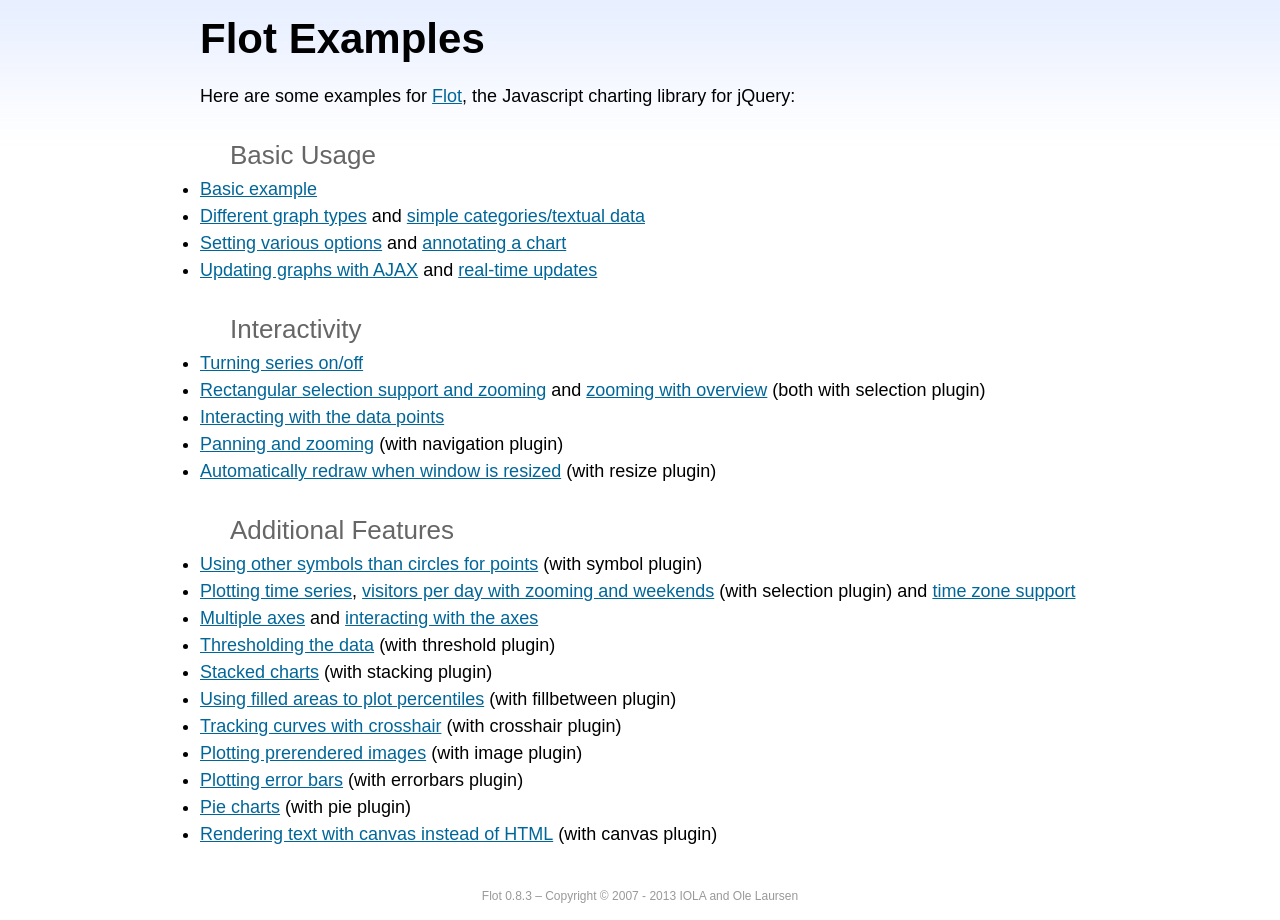
<file: admin/public/assets/libs/flot/examples/index.html>
<!DOCTYPE html PUBLIC "-//W3C//DTD HTML 4.01//EN" "http://www.w3.org/TR/html4/strict.dtd">
<html>
<head>
	<meta http-equiv="Content-Type" content="text/html; charset=utf-8">
	<title>Flot Examples</title>
	<link href="examples.css" rel="stylesheet" type="text/css">
	<style>

	h3 {
		margin-top: 30px;
		margin-bottom: 5px;
	}

	</style>
	<script language="javascript" type="text/javascript" src="../jquery.js"></script>
	<script language="javascript" type="text/javascript" src="../jquery.flot.js"></script>
	<script type="text/javascript">

	$(function() {

		// Add the Flot version string to the footer

		$("#footer").prepend("Flot " + $.plot.version + " &ndash; ");
	});

	</script>
</head>
<body>

	<div id="header">
		<h2>Flot Examples</h2>
	</div>

	<div id="content">

		<p>Here are some examples for <a href="http://www.flotcharts.org">Flot</a>, the Javascript charting library for jQuery:</p>

		<h3>Basic Usage</h3>

		<ul>
			<li><a href="basic-usage/index.html">Basic example</a></li>
			<li><a href="series-types/index.html">Different graph types</a> and <a href="categories/index.html">simple categories/textual data</a></li>
			<li><a href="basic-options/index.html">Setting various options</a> and <a href="annotating/index.html">annotating a chart</a></li>
			<li><a href="ajax/index.html">Updating graphs with AJAX</a> and <a href="realtime/index.html">real-time updates</a></li>
		</ul>

		<h3>Interactivity</h3>

		<ul>
			<li><a href="series-toggle/index.html">Turning series on/off</a></li>
			<li><a href="selection/index.html">Rectangular selection support and zooming</a> and <a href="zooming/index.html">zooming with overview</a> (both with selection plugin)</li>
			<li><a href="interacting/index.html">Interacting with the data points</a></li>
			<li><a href="navigate/index.html">Panning and zooming</a> (with navigation plugin)</li>
			<li><a href="resize/index.html">Automatically redraw when window is resized</a> (with resize plugin)</li>
		</ul>

		<h3>Additional Features</h3>

		<ul>
			<li><a href="symbols/index.html">Using other symbols than circles for points</a> (with symbol plugin)</li>
			<li><a href="axes-time/index.html">Plotting time series</a>, <a href="visitors/index.html">visitors per day with zooming and weekends</a> (with selection plugin) and <a href="axes-time-zones/index.html">time zone support</a></li>
			<li><a href="axes-multiple/index.html">Multiple axes</a> and <a href="axes-interacting/index.html">interacting with the axes</a></li>
			<li><a href="threshold/index.html">Thresholding the data</a> (with threshold plugin)</li>
			<li><a href="stacking/index.html">Stacked charts</a> (with stacking plugin)</li>
			<li><a href="percentiles/index.html">Using filled areas to plot percentiles</a> (with fillbetween plugin)</li>
			<li><a href="tracking/index.html">Tracking curves with crosshair</a> (with crosshair plugin)</li>
			<li><a href="image/index.html">Plotting prerendered images</a> (with image plugin)</li>
			<li><a href="series-errorbars/index.html">Plotting error bars</a> (with errorbars plugin)</li>
			<li><a href="series-pie/index.html">Pie charts</a> (with pie plugin)</li>
			<li><a href="canvas/index.html">Rendering text with canvas instead of HTML</a> (with canvas plugin)</li>
		</ul>

	</div>

	<div id="footer">
		Copyright &copy; 2007 - 2013 IOLA and Ole Laursen
	</div>

</body>
</html>
</file>
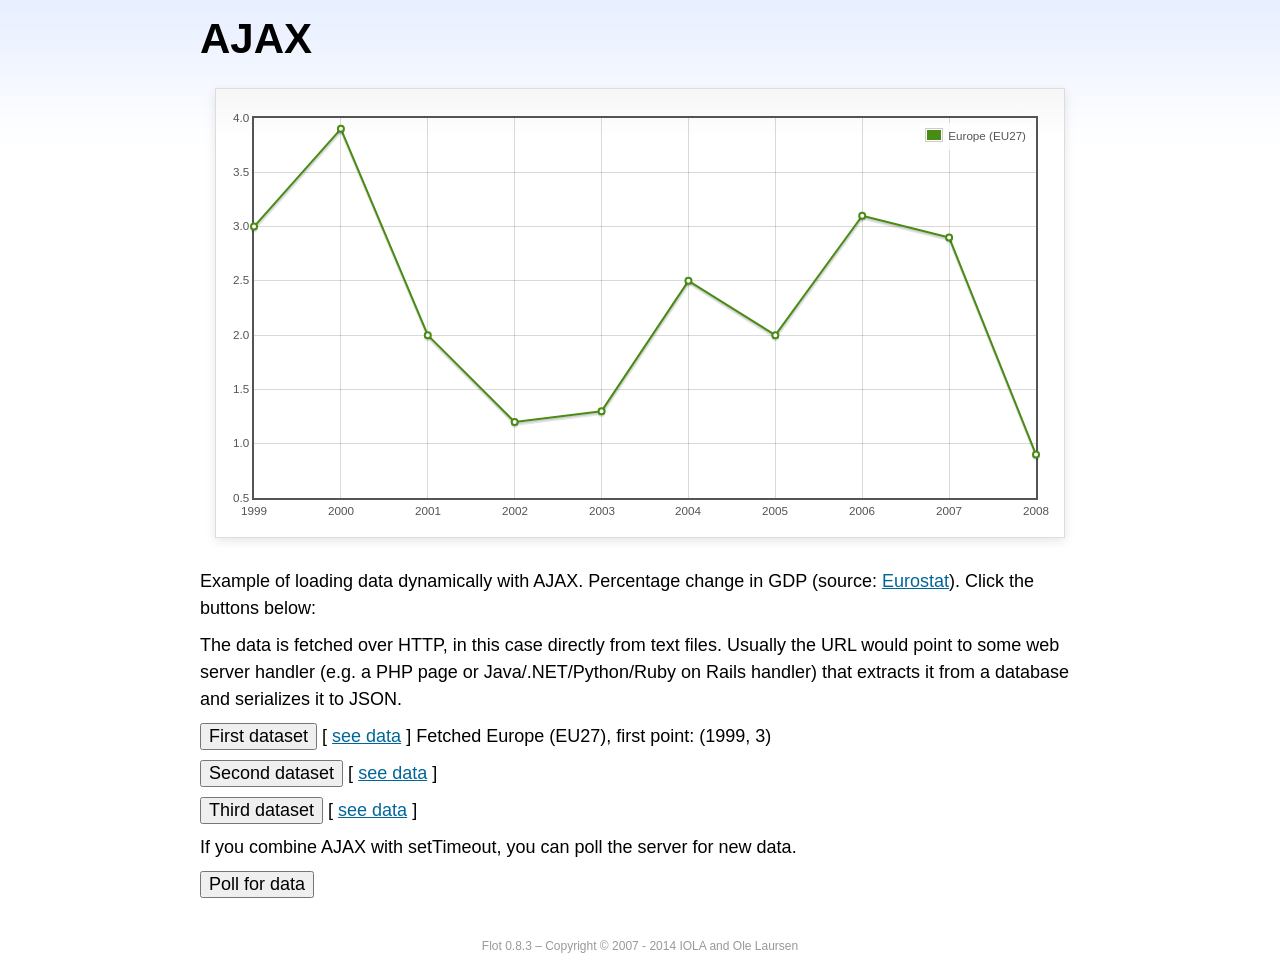
<file: admin/public/assets/libs/flot/examples/ajax/index.html>
<!DOCTYPE html PUBLIC "-//W3C//DTD HTML 4.01//EN" "http://www.w3.org/TR/html4/strict.dtd">
<html>
<head>
	<meta http-equiv="Content-Type" content="text/html; charset=utf-8">
	<title>Flot Examples: AJAX</title>
	<link href="../examples.css" rel="stylesheet" type="text/css">
	<!--[if lte IE 8]><script language="javascript" type="text/javascript" src="../../excanvas.min.js"></script><![endif]-->
	<script language="javascript" type="text/javascript" src="../../jquery.js"></script>
	<script language="javascript" type="text/javascript" src="../../jquery.flot.js"></script>
	<script type="text/javascript">

	$(function() {

		var options = {
			lines: {
				show: true
			},
			points: {
				show: true
			},
			xaxis: {
				tickDecimals: 0,
				tickSize: 1
			}
		};

		var data = [];

		$.plot("#placeholder", data, options);

		// Fetch one series, adding to what we already have

		var alreadyFetched = {};

		$("button.fetchSeries").click(function () {

			var button = $(this);

			// Find the URL in the link right next to us, then fetch the data

			var dataurl = button.siblings("a").attr("href");

			function onDataReceived(series) {

				// Extract the first coordinate pair; jQuery has parsed it, so
				// the data is now just an ordinary JavaScript object

				var firstcoordinate = "(" + series.data[0][0] + ", " + series.data[0][1] + ")";
				button.siblings("span").text("Fetched " + series.label + ", first point: " + firstcoordinate);

				// Push the new data onto our existing data array

				if (!alreadyFetched[series.label]) {
					alreadyFetched[series.label] = true;
					data.push(series);
				}

				$.plot("#placeholder", data, options);
			}

			$.ajax({
				url: dataurl,
				type: "GET",
				dataType: "json",
				success: onDataReceived
			});
		});

		// Initiate a recurring data update

		$("button.dataUpdate").click(function () {

			data = [];
			alreadyFetched = {};

			$.plot("#placeholder", data, options);

			var iteration = 0;

			function fetchData() {

				++iteration;

				function onDataReceived(series) {

					// Load all the data in one pass; if we only got partial
					// data we could merge it with what we already have.

					data = [ series ];
					$.plot("#placeholder", data, options);
				}

				// Normally we call the same URL - a script connected to a
				// database - but in this case we only have static example
				// files, so we need to modify the URL.

				$.ajax({
					url: "data-eu-gdp-growth-" + iteration + ".json",
					type: "GET",
					dataType: "json",
					success: onDataReceived
				});

				if (iteration < 5) {
					setTimeout(fetchData, 1000);
				} else {
					data = [];
					alreadyFetched = {};
				}
			}

			setTimeout(fetchData, 1000);
		});

		// Load the first series by default, so we don't have an empty plot

		$("button.fetchSeries:first").click();

		// Add the Flot version string to the footer

		$("#footer").prepend("Flot " + $.plot.version + " &ndash; ");
	});

	</script>
</head>
<body>

	<div id="header">
		<h2>AJAX</h2>
	</div>

	<div id="content">

		<div class="demo-container">
			<div id="placeholder" class="demo-placeholder"></div>
		</div>

		<p>Example of loading data dynamically with AJAX. Percentage change in GDP (source: <a href="http://epp.eurostat.ec.europa.eu/tgm/table.do?tab=table&init=1&plugin=1&language=en&pcode=tsieb020">Eurostat</a>). Click the buttons below:</p>

		<p>The data is fetched over HTTP, in this case directly from text files. Usually the URL would point to some web server handler (e.g. a PHP page or Java/.NET/Python/Ruby on Rails handler) that extracts it from a database and serializes it to JSON.</p>

		<p>
			<button class="fetchSeries">First dataset</button>
			[ <a href="data-eu-gdp-growth.json">see data</a> ]
			<span></span>
		</p>

		<p>
			<button class="fetchSeries">Second dataset</button>
			[ <a href="data-japan-gdp-growth.json">see data</a> ]
			<span></span>
		</p>

		<p>
			<button class="fetchSeries">Third dataset</button>
			[ <a href="data-usa-gdp-growth.json">see data</a> ]
			<span></span>
		</p>

		<p>If you combine AJAX with setTimeout, you can poll the server for new data.</p>

		<p>
			<button class="dataUpdate">Poll for data</button>
		</p>

	</div>

	<div id="footer">
		Copyright &copy; 2007 - 2014 IOLA and Ole Laursen
	</div>

</body>
</html>
</file>
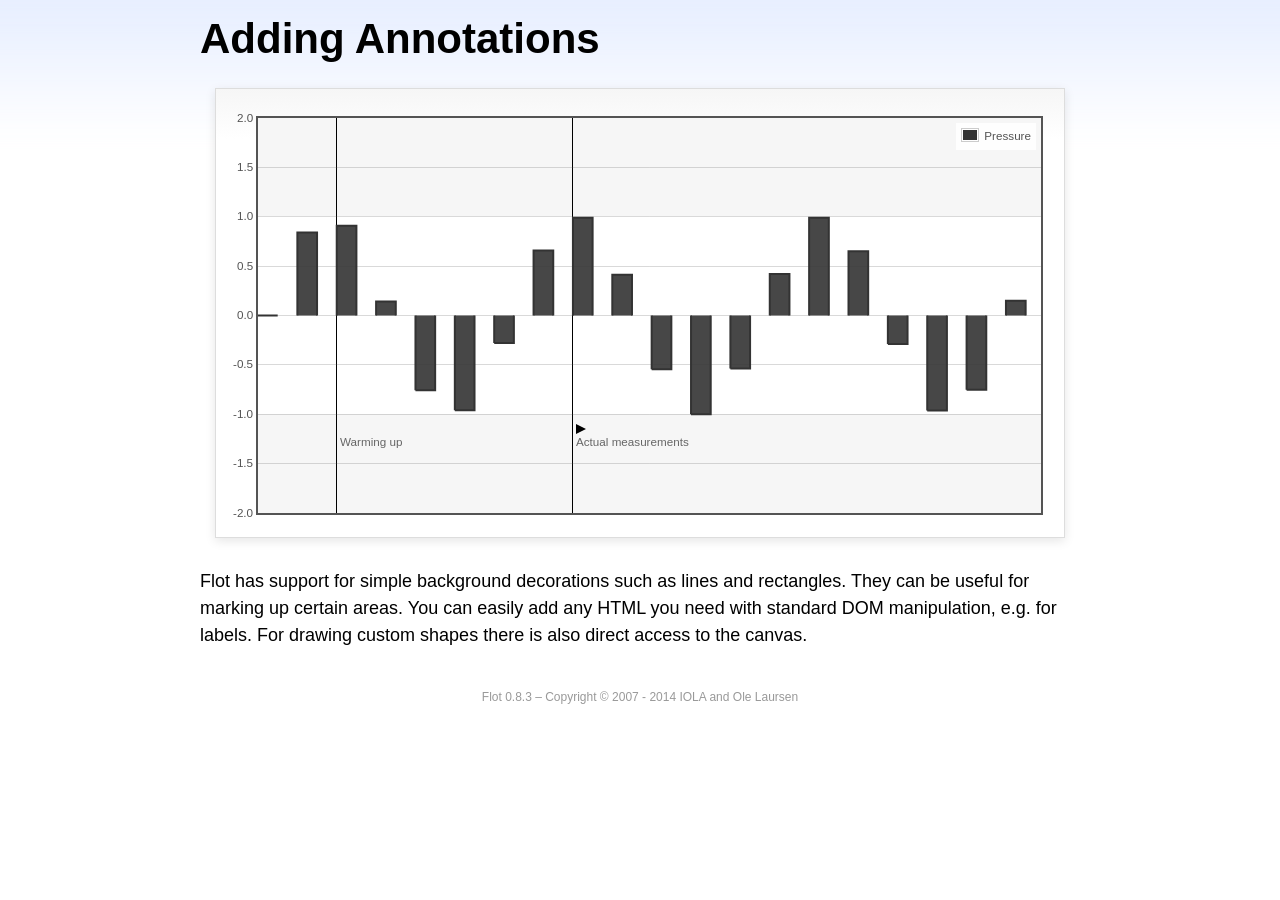
<file: admin/public/assets/libs/flot/examples/annotating/index.html>
<!DOCTYPE html PUBLIC "-//W3C//DTD HTML 4.01//EN" "http://www.w3.org/TR/html4/strict.dtd">
<html>
<head>
	<meta http-equiv="Content-Type" content="text/html; charset=utf-8">
	<title>Flot Examples: Adding Annotations</title>
	<link href="../examples.css" rel="stylesheet" type="text/css">
	<!--[if lte IE 8]><script language="javascript" type="text/javascript" src="../../excanvas.min.js"></script><![endif]-->
	<script language="javascript" type="text/javascript" src="../../jquery.js"></script>
	<script language="javascript" type="text/javascript" src="../../jquery.flot.js"></script>
	<script type="text/javascript">

	$(function() {

		var d1 = [];
		for (var i = 0; i < 20; ++i) {
			d1.push([i, Math.sin(i)]);
		}

		var data = [{ data: d1, label: "Pressure", color: "#333" }];

		var markings = [
			{ color: "#f6f6f6", yaxis: { from: 1 } },
			{ color: "#f6f6f6", yaxis: { to: -1 } },
			{ color: "#000", lineWidth: 1, xaxis: { from: 2, to: 2 } },
			{ color: "#000", lineWidth: 1, xaxis: { from: 8, to: 8 } }
		];

		var placeholder = $("#placeholder");

		var plot = $.plot(placeholder, data, {
			bars: { show: true, barWidth: 0.5, fill: 0.9 },
			xaxis: { ticks: [], autoscaleMargin: 0.02 },
			yaxis: { min: -2, max: 2 },
			grid: { markings: markings }
		});

		var o = plot.pointOffset({ x: 2, y: -1.2});

		// Append it to the placeholder that Flot already uses for positioning

		placeholder.append("<div style='position:absolute;left:" + (o.left + 4) + "px;top:" + o.top + "px;color:#666;font-size:smaller'>Warming up</div>");

		o = plot.pointOffset({ x: 8, y: -1.2});
		placeholder.append("<div style='position:absolute;left:" + (o.left + 4) + "px;top:" + o.top + "px;color:#666;font-size:smaller'>Actual measurements</div>");

		// Draw a little arrow on top of the last label to demonstrate canvas
		// drawing

		var ctx = plot.getCanvas().getContext("2d");
		ctx.beginPath();
		o.left += 4;
		ctx.moveTo(o.left, o.top);
		ctx.lineTo(o.left, o.top - 10);
		ctx.lineTo(o.left + 10, o.top - 5);
		ctx.lineTo(o.left, o.top);
		ctx.fillStyle = "#000";
		ctx.fill();

		// Add the Flot version string to the footer

		$("#footer").prepend("Flot " + $.plot.version + " &ndash; ");
	});

	</script>
</head>
<body>

	<div id="header">
		<h2>Adding Annotations</h2>
	</div>

	<div id="content">

		<div class="demo-container">
			<div id="placeholder" class="demo-placeholder"></div>
		</div>

		<p>Flot has support for simple background decorations such as lines and rectangles. They can be useful for marking up certain areas. You can easily add any HTML you need with standard DOM manipulation, e.g. for labels. For drawing custom shapes there is also direct access to the canvas.</p>

	</div>

	<div id="footer">
		Copyright &copy; 2007 - 2014 IOLA and Ole Laursen
	</div>

</body>
</html>
</file>
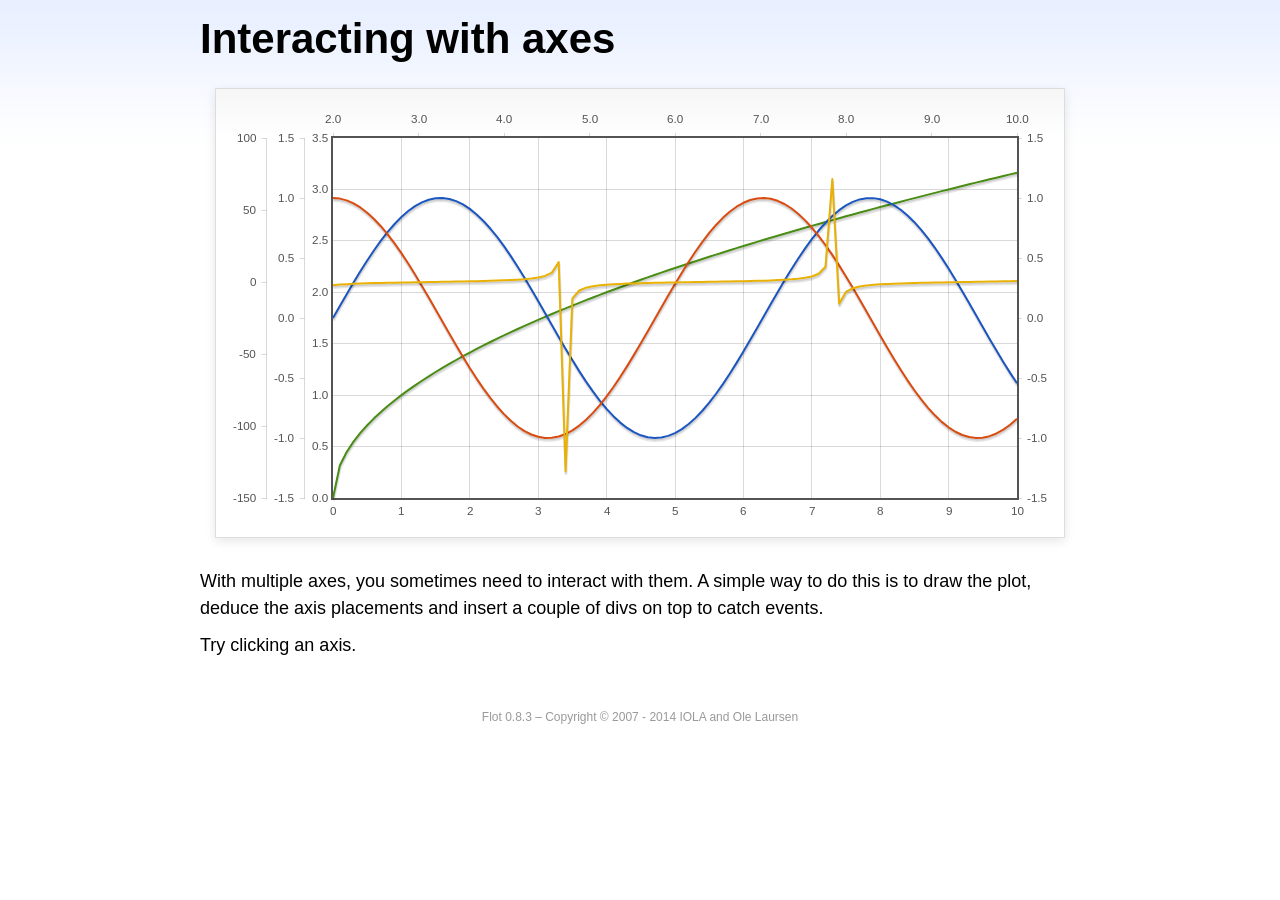
<file: admin/public/assets/libs/flot/examples/axes-interacting/index.html>
<!DOCTYPE html PUBLIC "-//W3C//DTD HTML 4.01//EN" "http://www.w3.org/TR/html4/strict.dtd">
<html>
<head>
	<meta http-equiv="Content-Type" content="text/html; charset=utf-8">
	<title>Flot Examples: Interacting with axes</title>
	<link href="../examples.css" rel="stylesheet" type="text/css">
	<!--[if lte IE 8]><script language="javascript" type="text/javascript" src="../../excanvas.min.js"></script><![endif]-->
	<script language="javascript" type="text/javascript" src="../../jquery.js"></script>
	<script language="javascript" type="text/javascript" src="../../jquery.flot.js"></script>
	<script type="text/javascript">

	$(function() {

		function generate(start, end, fn) {
			var res = [];
			for (var i = 0; i <= 100; ++i) {
				var x = start + i / 100 * (end - start);
				res.push([x, fn(x)]);
			}
			return res;
		}

		var data = [
			{ data: generate(0, 10, function (x) { return Math.sqrt(x);}), xaxis: 1, yaxis:1 },
			{ data: generate(0, 10, function (x) { return Math.sin(x);}), xaxis: 1, yaxis:2 },
			{ data: generate(0, 10, function (x) { return Math.cos(x);}), xaxis: 1, yaxis:3 },
			{ data: generate(2, 10, function (x) { return Math.tan(x);}), xaxis: 2, yaxis: 4 }
		];

		var plot = $.plot("#placeholder", data, {
			xaxes: [
				{ position: 'bottom' },
				{ position: 'top'}
			],
			yaxes: [
				{ position: 'left' },
				{ position: 'left' },
				{ position: 'right' },
				{ position: 'left' }
			]
		});

		// Create a div for each axis

		$.each(plot.getAxes(), function (i, axis) {
			if (!axis.show)
				return;

			var box = axis.box;

			$("<div class='axisTarget' style='position:absolute; left:" + box.left + "px; top:" + box.top + "px; width:" + box.width +  "px; height:" + box.height + "px'></div>")
				.data("axis.direction", axis.direction)
				.data("axis.n", axis.n)
				.css({ backgroundColor: "#f00", opacity: 0, cursor: "pointer" })
				.appendTo(plot.getPlaceholder())
				.hover(
					function () { $(this).css({ opacity: 0.10 }) },
					function () { $(this).css({ opacity: 0 }) }
				)
				.click(function () {
					$("#click").text("You clicked the " + axis.direction + axis.n + "axis!")
				});
		});

		// Add the Flot version string to the footer

		$("#footer").prepend("Flot " + $.plot.version + " &ndash; ");
	});

	</script>
</head>
<body>

	<div id="header">
		<h2>Interacting with axes</h2>
	</div>

	<div id="content">

		<div class="demo-container">
			<div id="placeholder" class="demo-placeholder"></div>
		</div>

		<p>With multiple axes, you sometimes need to interact with them. A simple way to do this is to draw the plot, deduce the axis placements and insert a couple of divs on top to catch events.</p>

		<p>Try clicking an axis.</p>

		<p id="click"></p>

	</div>

	<div id="footer">
		Copyright &copy; 2007 - 2014 IOLA and Ole Laursen
	</div>

</body>
</html>
</file>
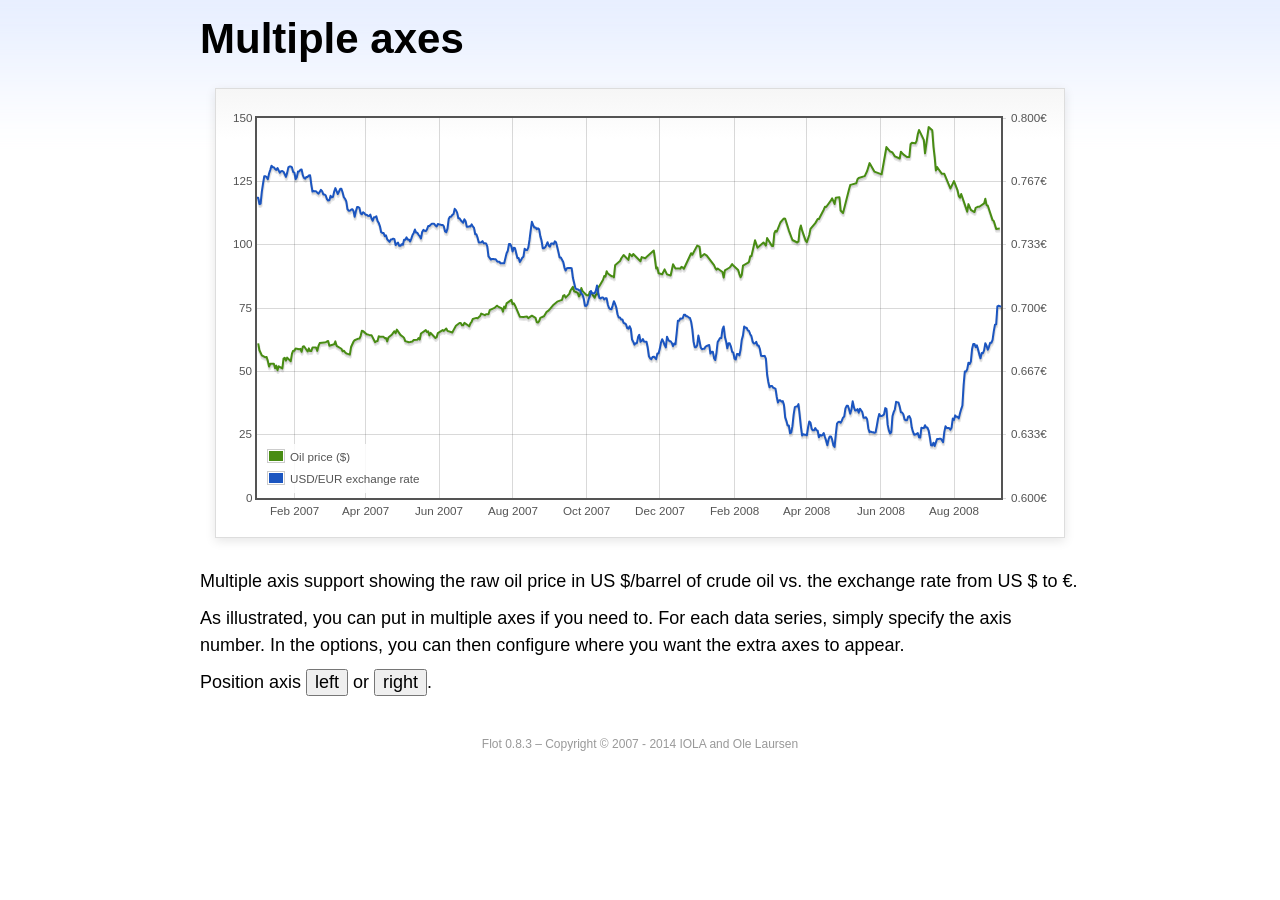
<file: admin/public/assets/libs/flot/examples/axes-multiple/index.html>
<!DOCTYPE html PUBLIC "-//W3C//DTD HTML 4.01//EN" "http://www.w3.org/TR/html4/strict.dtd">
<html>
<head>
	<meta http-equiv="Content-Type" content="text/html; charset=utf-8">
	<title>Flot Examples: Multiple Axes</title>
	<link href="../examples.css" rel="stylesheet" type="text/css">
	<!--[if lte IE 8]><script language="javascript" type="text/javascript" src="../../excanvas.min.js"></script><![endif]-->
	<script language="javascript" type="text/javascript" src="../../jquery.js"></script>
	<script language="javascript" type="text/javascript" src="../../jquery.flot.js"></script>
	<script language="javascript" type="text/javascript" src="../../jquery.flot.time.js"></script>
	<script type="text/javascript">

	$(function() {

		var oilprices = [[1167692400000,61.05], [1167778800000,58.32], [1167865200000,57.35], [1167951600000,56.31], [1168210800000,55.55], [1168297200000,55.64], [1168383600000,54.02], [1168470000000,51.88], [1168556400000,52.99], [1168815600000,52.99], [1168902000000,51.21], [1168988400000,52.24], [1169074800000,50.48], [1169161200000,51.99], [1169420400000,51.13], [1169506800000,55.04], [1169593200000,55.37], [1169679600000,54.23], [1169766000000,55.42], [1170025200000,54.01], [1170111600000,56.97], [1170198000000,58.14], [1170284400000,58.14], [1170370800000,59.02], [1170630000000,58.74], [1170716400000,58.88], [1170802800000,57.71], [1170889200000,59.71], [1170975600000,59.89], [1171234800000,57.81], [1171321200000,59.06], [1171407600000,58.00], [1171494000000,57.99], [1171580400000,59.39], [1171839600000,59.39], [1171926000000,58.07], [1172012400000,60.07], [1172098800000,61.14], [1172444400000,61.39], [1172530800000,61.46], [1172617200000,61.79], [1172703600000,62.00], [1172790000000,60.07], [1173135600000,60.69], [1173222000000,61.82], [1173308400000,60.05], [1173654000000,58.91], [1173740400000,57.93], [1173826800000,58.16], [1173913200000,57.55], [1173999600000,57.11], [1174258800000,56.59], [1174345200000,59.61], [1174518000000,61.69], [1174604400000,62.28], [1174860000000,62.91], [1174946400000,62.93], [1175032800000,64.03], [1175119200000,66.03], [1175205600000,65.87], [1175464800000,64.64], [1175637600000,64.38], [1175724000000,64.28], [1175810400000,64.28], [1176069600000,61.51], [1176156000000,61.89], [1176242400000,62.01], [1176328800000,63.85], [1176415200000,63.63], [1176674400000,63.61], [1176760800000,63.10], [1176847200000,63.13], [1176933600000,61.83], [1177020000000,63.38], [1177279200000,64.58], [1177452000000,65.84], [1177538400000,65.06], [1177624800000,66.46], [1177884000000,64.40], [1178056800000,63.68], [1178143200000,63.19], [1178229600000,61.93], [1178488800000,61.47], [1178575200000,61.55], [1178748000000,61.81], [1178834400000,62.37], [1179093600000,62.46], [1179180000000,63.17], [1179266400000,62.55], [1179352800000,64.94], [1179698400000,66.27], [1179784800000,65.50], [1179871200000,65.77], [1179957600000,64.18], [1180044000000,65.20], [1180389600000,63.15], [1180476000000,63.49], [1180562400000,65.08], [1180908000000,66.30], [1180994400000,65.96], [1181167200000,66.93], [1181253600000,65.98], [1181599200000,65.35], [1181685600000,66.26], [1181858400000,68.00], [1182117600000,69.09], [1182204000000,69.10], [1182290400000,68.19], [1182376800000,68.19], [1182463200000,69.14], [1182722400000,68.19], [1182808800000,67.77], [1182895200000,68.97], [1182981600000,69.57], [1183068000000,70.68], [1183327200000,71.09], [1183413600000,70.92], [1183586400000,71.81], [1183672800000,72.81], [1183932000000,72.19], [1184018400000,72.56], [1184191200000,72.50], [1184277600000,74.15], [1184623200000,75.05], [1184796000000,75.92], [1184882400000,75.57], [1185141600000,74.89], [1185228000000,73.56], [1185314400000,75.57], [1185400800000,74.95], [1185487200000,76.83], [1185832800000,78.21], [1185919200000,76.53], [1186005600000,76.86], [1186092000000,76.00], [1186437600000,71.59], [1186696800000,71.47], [1186956000000,71.62], [1187042400000,71.00], [1187301600000,71.98], [1187560800000,71.12], [1187647200000,69.47], [1187733600000,69.26], [1187820000000,69.83], [1187906400000,71.09], [1188165600000,71.73], [1188338400000,73.36], [1188511200000,74.04], [1188856800000,76.30], [1189116000000,77.49], [1189461600000,78.23], [1189548000000,79.91], [1189634400000,80.09], [1189720800000,79.10], [1189980000000,80.57], [1190066400000,81.93], [1190239200000,83.32], [1190325600000,81.62], [1190584800000,80.95], [1190671200000,79.53], [1190757600000,80.30], [1190844000000,82.88], [1190930400000,81.66], [1191189600000,80.24], [1191276000000,80.05], [1191362400000,79.94], [1191448800000,81.44], [1191535200000,81.22], [1191794400000,79.02], [1191880800000,80.26], [1191967200000,80.30], [1192053600000,83.08], [1192140000000,83.69], [1192399200000,86.13], [1192485600000,87.61], [1192572000000,87.40], [1192658400000,89.47], [1192744800000,88.60], [1193004000000,87.56], [1193090400000,87.56], [1193176800000,87.10], [1193263200000,91.86], [1193612400000,93.53], [1193698800000,94.53], [1193871600000,95.93], [1194217200000,93.98], [1194303600000,96.37], [1194476400000,95.46], [1194562800000,96.32], [1195081200000,93.43], [1195167600000,95.10], [1195426800000,94.64], [1195513200000,95.10], [1196031600000,97.70], [1196118000000,94.42], [1196204400000,90.62], [1196290800000,91.01], [1196377200000,88.71], [1196636400000,88.32], [1196809200000,90.23], [1196982000000,88.28], [1197241200000,87.86], [1197327600000,90.02], [1197414000000,92.25], [1197586800000,90.63], [1197846000000,90.63], [1197932400000,90.49], [1198018800000,91.24], [1198105200000,91.06], [1198191600000,90.49], [1198710000000,96.62], [1198796400000,96.00], [1199142000000,99.62], [1199314800000,99.18], [1199401200000,95.09], [1199660400000,96.33], [1199833200000,95.67], [1200351600000,91.90], [1200438000000,90.84], [1200524400000,90.13], [1200610800000,90.57], [1200956400000,89.21], [1201042800000,86.99], [1201129200000,89.85], [1201474800000,90.99], [1201561200000,91.64], [1201647600000,92.33], [1201734000000,91.75], [1202079600000,90.02], [1202166000000,88.41], [1202252400000,87.14], [1202338800000,88.11], [1202425200000,91.77], [1202770800000,92.78], [1202857200000,93.27], [1202943600000,95.46], [1203030000000,95.46], [1203289200000,101.74], [1203462000000,98.81], [1203894000000,100.88], [1204066800000,99.64], [1204153200000,102.59], [1204239600000,101.84], [1204498800000,99.52], [1204585200000,99.52], [1204671600000,104.52], [1204758000000,105.47], [1204844400000,105.15], [1205103600000,108.75], [1205276400000,109.92], [1205362800000,110.33], [1205449200000,110.21], [1205708400000,105.68], [1205967600000,101.84], [1206313200000,100.86], [1206399600000,101.22], [1206486000000,105.90], [1206572400000,107.58], [1206658800000,105.62], [1206914400000,101.58], [1207000800000,100.98], [1207173600000,103.83], [1207260000000,106.23], [1207605600000,108.50], [1207778400000,110.11], [1207864800000,110.14], [1208210400000,113.79], [1208296800000,114.93], [1208383200000,114.86], [1208728800000,117.48], [1208815200000,118.30], [1208988000000,116.06], [1209074400000,118.52], [1209333600000,118.75], [1209420000000,113.46], [1209592800000,112.52], [1210024800000,121.84], [1210111200000,123.53], [1210197600000,123.69], [1210543200000,124.23], [1210629600000,125.80], [1210716000000,126.29], [1211148000000,127.05], [1211320800000,129.07], [1211493600000,132.19], [1211839200000,128.85], [1212357600000,127.76], [1212703200000,138.54], [1212962400000,136.80], [1213135200000,136.38], [1213308000000,134.86], [1213653600000,134.01], [1213740000000,136.68], [1213912800000,135.65], [1214172000000,134.62], [1214258400000,134.62], [1214344800000,134.62], [1214431200000,139.64], [1214517600000,140.21], [1214776800000,140.00], [1214863200000,140.97], [1214949600000,143.57], [1215036000000,145.29], [1215381600000,141.37], [1215468000000,136.04], [1215727200000,146.40], [1215986400000,145.18], [1216072800000,138.74], [1216159200000,134.60], [1216245600000,129.29], [1216332000000,130.65], [1216677600000,127.95], [1216850400000,127.95], [1217282400000,122.19], [1217455200000,124.08], [1217541600000,125.10], [1217800800000,121.41], [1217887200000,119.17], [1217973600000,118.58], [1218060000000,120.02], [1218405600000,114.45], [1218492000000,113.01], [1218578400000,116.00], [1218751200000,113.77], [1219010400000,112.87], [1219096800000,114.53], [1219269600000,114.98], [1219356000000,114.98], [1219701600000,116.27], [1219788000000,118.15], [1219874400000,115.59], [1219960800000,115.46], [1220306400000,109.71], [1220392800000,109.35], [1220565600000,106.23], [1220824800000,106.34]];

		var exchangerates = [[1167606000000,0.7580], [1167692400000,0.7580], [1167778800000,0.75470], [1167865200000,0.75490], [1167951600000,0.76130], [1168038000000,0.76550], [1168124400000,0.76930], [1168210800000,0.76940], [1168297200000,0.76880], [1168383600000,0.76780], [1168470000000,0.77080], [1168556400000,0.77270], [1168642800000,0.77490], [1168729200000,0.77410], [1168815600000,0.77410], [1168902000000,0.77320], [1168988400000,0.77270], [1169074800000,0.77370], [1169161200000,0.77240], [1169247600000,0.77120], [1169334000000,0.7720], [1169420400000,0.77210], [1169506800000,0.77170], [1169593200000,0.77040], [1169679600000,0.7690], [1169766000000,0.77110], [1169852400000,0.7740], [1169938800000,0.77450], [1170025200000,0.77450], [1170111600000,0.7740], [1170198000000,0.77160], [1170284400000,0.77130], [1170370800000,0.76780], [1170457200000,0.76880], [1170543600000,0.77180], [1170630000000,0.77180], [1170716400000,0.77280], [1170802800000,0.77290], [1170889200000,0.76980], [1170975600000,0.76850], [1171062000000,0.76810], [1171148400000,0.7690], [1171234800000,0.7690], [1171321200000,0.76980], [1171407600000,0.76990], [1171494000000,0.76510], [1171580400000,0.76130], [1171666800000,0.76160], [1171753200000,0.76140], [1171839600000,0.76140], [1171926000000,0.76070], [1172012400000,0.76020], [1172098800000,0.76110], [1172185200000,0.76220], [1172271600000,0.76150], [1172358000000,0.75980], [1172444400000,0.75980], [1172530800000,0.75920], [1172617200000,0.75730], [1172703600000,0.75660], [1172790000000,0.75670], [1172876400000,0.75910], [1172962800000,0.75820], [1173049200000,0.75850], [1173135600000,0.76130], [1173222000000,0.76310], [1173308400000,0.76150], [1173394800000,0.760], [1173481200000,0.76130], [1173567600000,0.76270], [1173654000000,0.76270], [1173740400000,0.76080], [1173826800000,0.75830], [1173913200000,0.75750], [1173999600000,0.75620], [1174086000000,0.7520], [1174172400000,0.75120], [1174258800000,0.75120], [1174345200000,0.75170], [1174431600000,0.7520], [1174518000000,0.75110], [1174604400000,0.7480], [1174690800000,0.75090], [1174777200000,0.75310], [1174860000000,0.75310], [1174946400000,0.75270], [1175032800000,0.74980], [1175119200000,0.74930], [1175205600000,0.75040], [1175292000000,0.750], [1175378400000,0.74910], [1175464800000,0.74910], [1175551200000,0.74850], [1175637600000,0.74840], [1175724000000,0.74920], [1175810400000,0.74710], [1175896800000,0.74590], [1175983200000,0.74770], [1176069600000,0.74770], [1176156000000,0.74830], [1176242400000,0.74580], [1176328800000,0.74480], [1176415200000,0.7430], [1176501600000,0.73990], [1176588000000,0.73950], [1176674400000,0.73950], [1176760800000,0.73780], [1176847200000,0.73820], [1176933600000,0.73620], [1177020000000,0.73550], [1177106400000,0.73480], [1177192800000,0.73610], [1177279200000,0.73610], [1177365600000,0.73650], [1177452000000,0.73620], [1177538400000,0.73310], [1177624800000,0.73390], [1177711200000,0.73440], [1177797600000,0.73270], [1177884000000,0.73270], [1177970400000,0.73360], [1178056800000,0.73330], [1178143200000,0.73590], [1178229600000,0.73590], [1178316000000,0.73720], [1178402400000,0.7360], [1178488800000,0.7360], [1178575200000,0.7350], [1178661600000,0.73650], [1178748000000,0.73840], [1178834400000,0.73950], [1178920800000,0.74130], [1179007200000,0.73970], [1179093600000,0.73960], [1179180000000,0.73850], [1179266400000,0.73780], [1179352800000,0.73660], [1179439200000,0.740], [1179525600000,0.74110], [1179612000000,0.74060], [1179698400000,0.74050], [1179784800000,0.74140], [1179871200000,0.74310], [1179957600000,0.74310], [1180044000000,0.74380], [1180130400000,0.74430], [1180216800000,0.74430], [1180303200000,0.74430], [1180389600000,0.74340], [1180476000000,0.74290], [1180562400000,0.74420], [1180648800000,0.7440], [1180735200000,0.74390], [1180821600000,0.74370], [1180908000000,0.74370], [1180994400000,0.74290], [1181080800000,0.74030], [1181167200000,0.73990], [1181253600000,0.74180], [1181340000000,0.74680], [1181426400000,0.7480], [1181512800000,0.7480], [1181599200000,0.7490], [1181685600000,0.74940], [1181772000000,0.75220], [1181858400000,0.75150], [1181944800000,0.75020], [1182031200000,0.74720], [1182117600000,0.74720], [1182204000000,0.74620], [1182290400000,0.74550], [1182376800000,0.74490], [1182463200000,0.74670], [1182549600000,0.74580], [1182636000000,0.74270], [1182722400000,0.74270], [1182808800000,0.7430], [1182895200000,0.74290], [1182981600000,0.7440], [1183068000000,0.7430], [1183154400000,0.74220], [1183240800000,0.73880], [1183327200000,0.73880], [1183413600000,0.73690], [1183500000000,0.73450], [1183586400000,0.73450], [1183672800000,0.73450], [1183759200000,0.73520], [1183845600000,0.73410], [1183932000000,0.73410], [1184018400000,0.7340], [1184104800000,0.73240], [1184191200000,0.72720], [1184277600000,0.72640], [1184364000000,0.72550], [1184450400000,0.72580], [1184536800000,0.72580], [1184623200000,0.72560], [1184709600000,0.72570], [1184796000000,0.72470], [1184882400000,0.72430], [1184968800000,0.72440], [1185055200000,0.72350], [1185141600000,0.72350], [1185228000000,0.72350], [1185314400000,0.72350], [1185400800000,0.72620], [1185487200000,0.72880], [1185573600000,0.73010], [1185660000000,0.73370], [1185746400000,0.73370], [1185832800000,0.73240], [1185919200000,0.72970], [1186005600000,0.73170], [1186092000000,0.73150], [1186178400000,0.72880], [1186264800000,0.72630], [1186351200000,0.72630], [1186437600000,0.72420], [1186524000000,0.72530], [1186610400000,0.72640], [1186696800000,0.7270], [1186783200000,0.73120], [1186869600000,0.73050], [1186956000000,0.73050], [1187042400000,0.73180], [1187128800000,0.73580], [1187215200000,0.74090], [1187301600000,0.74540], [1187388000000,0.74370], [1187474400000,0.74240], [1187560800000,0.74240], [1187647200000,0.74150], [1187733600000,0.74190], [1187820000000,0.74140], [1187906400000,0.73770], [1187992800000,0.73550], [1188079200000,0.73150], [1188165600000,0.73150], [1188252000000,0.7320], [1188338400000,0.73320], [1188424800000,0.73460], [1188511200000,0.73280], [1188597600000,0.73230], [1188684000000,0.7340], [1188770400000,0.7340], [1188856800000,0.73360], [1188943200000,0.73510], [1189029600000,0.73460], [1189116000000,0.73210], [1189202400000,0.72940], [1189288800000,0.72660], [1189375200000,0.72660], [1189461600000,0.72540], [1189548000000,0.72420], [1189634400000,0.72130], [1189720800000,0.71970], [1189807200000,0.72090], [1189893600000,0.7210], [1189980000000,0.7210], [1190066400000,0.7210], [1190152800000,0.72090], [1190239200000,0.71590], [1190325600000,0.71330], [1190412000000,0.71050], [1190498400000,0.70990], [1190584800000,0.70990], [1190671200000,0.70930], [1190757600000,0.70930], [1190844000000,0.70760], [1190930400000,0.7070], [1191016800000,0.70490], [1191103200000,0.70120], [1191189600000,0.70110], [1191276000000,0.70190], [1191362400000,0.70460], [1191448800000,0.70630], [1191535200000,0.70890], [1191621600000,0.70770], [1191708000000,0.70770], [1191794400000,0.70770], [1191880800000,0.70910], [1191967200000,0.71180], [1192053600000,0.70790], [1192140000000,0.70530], [1192226400000,0.7050], [1192312800000,0.70550], [1192399200000,0.70550], [1192485600000,0.70450], [1192572000000,0.70510], [1192658400000,0.70510], [1192744800000,0.70170], [1192831200000,0.70], [1192917600000,0.69950], [1193004000000,0.69940], [1193090400000,0.70140], [1193176800000,0.70360], [1193263200000,0.70210], [1193349600000,0.70020], [1193436000000,0.69670], [1193522400000,0.6950], [1193612400000,0.6950], [1193698800000,0.69390], [1193785200000,0.6940], [1193871600000,0.69220], [1193958000000,0.69190], [1194044400000,0.69140], [1194130800000,0.68940], [1194217200000,0.68910], [1194303600000,0.69040], [1194390000000,0.6890], [1194476400000,0.68340], [1194562800000,0.68230], [1194649200000,0.68070], [1194735600000,0.68150], [1194822000000,0.68150], [1194908400000,0.68470], [1194994800000,0.68590], [1195081200000,0.68220], [1195167600000,0.68270], [1195254000000,0.68370], [1195340400000,0.68230], [1195426800000,0.68220], [1195513200000,0.68220], [1195599600000,0.67920], [1195686000000,0.67460], [1195772400000,0.67350], [1195858800000,0.67310], [1195945200000,0.67420], [1196031600000,0.67440], [1196118000000,0.67390], [1196204400000,0.67310], [1196290800000,0.67610], [1196377200000,0.67610], [1196463600000,0.67850], [1196550000000,0.68180], [1196636400000,0.68360], [1196722800000,0.68230], [1196809200000,0.68050], [1196895600000,0.67930], [1196982000000,0.68490], [1197068400000,0.68330], [1197154800000,0.68250], [1197241200000,0.68250], [1197327600000,0.68160], [1197414000000,0.67990], [1197500400000,0.68130], [1197586800000,0.68090], [1197673200000,0.68680], [1197759600000,0.69330], [1197846000000,0.69330], [1197932400000,0.69450], [1198018800000,0.69440], [1198105200000,0.69460], [1198191600000,0.69640], [1198278000000,0.69650], [1198364400000,0.69560], [1198450800000,0.69560], [1198537200000,0.6950], [1198623600000,0.69480], [1198710000000,0.69280], [1198796400000,0.68870], [1198882800000,0.68240], [1198969200000,0.67940], [1199055600000,0.67940], [1199142000000,0.68030], [1199228400000,0.68550], [1199314800000,0.68240], [1199401200000,0.67910], [1199487600000,0.67830], [1199574000000,0.67850], [1199660400000,0.67850], [1199746800000,0.67970], [1199833200000,0.680], [1199919600000,0.68030], [1200006000000,0.68050], [1200092400000,0.6760], [1200178800000,0.6770], [1200265200000,0.6770], [1200351600000,0.67360], [1200438000000,0.67260], [1200524400000,0.67640], [1200610800000,0.68210], [1200697200000,0.68310], [1200783600000,0.68420], [1200870000000,0.68420], [1200956400000,0.68870], [1201042800000,0.69030], [1201129200000,0.68480], [1201215600000,0.68240], [1201302000000,0.67880], [1201388400000,0.68140], [1201474800000,0.68140], [1201561200000,0.67970], [1201647600000,0.67690], [1201734000000,0.67650], [1201820400000,0.67330], [1201906800000,0.67290], [1201993200000,0.67580], [1202079600000,0.67580], [1202166000000,0.6750], [1202252400000,0.6780], [1202338800000,0.68330], [1202425200000,0.68560], [1202511600000,0.69030], [1202598000000,0.68960], [1202684400000,0.68960], [1202770800000,0.68820], [1202857200000,0.68790], [1202943600000,0.68620], [1203030000000,0.68520], [1203116400000,0.68230], [1203202800000,0.68130], [1203289200000,0.68130], [1203375600000,0.68220], [1203462000000,0.68020], [1203548400000,0.68020], [1203634800000,0.67840], [1203721200000,0.67480], [1203807600000,0.67470], [1203894000000,0.67470], [1203980400000,0.67480], [1204066800000,0.67330], [1204153200000,0.6650], [1204239600000,0.66110], [1204326000000,0.65830], [1204412400000,0.6590], [1204498800000,0.6590], [1204585200000,0.65810], [1204671600000,0.65780], [1204758000000,0.65740], [1204844400000,0.65320], [1204930800000,0.65020], [1205017200000,0.65140], [1205103600000,0.65140], [1205190000000,0.65070], [1205276400000,0.6510], [1205362800000,0.64890], [1205449200000,0.64240], [1205535600000,0.64060], [1205622000000,0.63820], [1205708400000,0.63820], [1205794800000,0.63410], [1205881200000,0.63440], [1205967600000,0.63780], [1206054000000,0.64390], [1206140400000,0.64780], [1206226800000,0.64810], [1206313200000,0.64810], [1206399600000,0.64940], [1206486000000,0.64380], [1206572400000,0.63770], [1206658800000,0.63290], [1206745200000,0.63360], [1206831600000,0.63330], [1206914400000,0.63330], [1207000800000,0.6330], [1207087200000,0.63710], [1207173600000,0.64030], [1207260000000,0.63960], [1207346400000,0.63640], [1207432800000,0.63560], [1207519200000,0.63560], [1207605600000,0.63680], [1207692000000,0.63570], [1207778400000,0.63540], [1207864800000,0.6320], [1207951200000,0.63320], [1208037600000,0.63280], [1208124000000,0.63310], [1208210400000,0.63420], [1208296800000,0.63210], [1208383200000,0.63020], [1208469600000,0.62780], [1208556000000,0.63080], [1208642400000,0.63240], [1208728800000,0.63240], [1208815200000,0.63070], [1208901600000,0.62770], [1208988000000,0.62690], [1209074400000,0.63350], [1209160800000,0.63920], [1209247200000,0.640], [1209333600000,0.64010], [1209420000000,0.63960], [1209506400000,0.64070], [1209592800000,0.64230], [1209679200000,0.64290], [1209765600000,0.64720], [1209852000000,0.64850], [1209938400000,0.64860], [1210024800000,0.64670], [1210111200000,0.64440], [1210197600000,0.64670], [1210284000000,0.65090], [1210370400000,0.64780], [1210456800000,0.64610], [1210543200000,0.64610], [1210629600000,0.64680], [1210716000000,0.64490], [1210802400000,0.6470], [1210888800000,0.64610], [1210975200000,0.64520], [1211061600000,0.64220], [1211148000000,0.64220], [1211234400000,0.64250], [1211320800000,0.64140], [1211407200000,0.63660], [1211493600000,0.63460], [1211580000000,0.6350], [1211666400000,0.63460], [1211752800000,0.63460], [1211839200000,0.63430], [1211925600000,0.63460], [1212012000000,0.63790], [1212098400000,0.64160], [1212184800000,0.64420], [1212271200000,0.64310], [1212357600000,0.64310], [1212444000000,0.64350], [1212530400000,0.6440], [1212616800000,0.64730], [1212703200000,0.64690], [1212789600000,0.63860], [1212876000000,0.63560], [1212962400000,0.6340], [1213048800000,0.63460], [1213135200000,0.6430], [1213221600000,0.64520], [1213308000000,0.64670], [1213394400000,0.65060], [1213480800000,0.65040], [1213567200000,0.65030], [1213653600000,0.64810], [1213740000000,0.64510], [1213826400000,0.6450], [1213912800000,0.64410], [1213999200000,0.64140], [1214085600000,0.64090], [1214172000000,0.64090], [1214258400000,0.64280], [1214344800000,0.64310], [1214431200000,0.64180], [1214517600000,0.63710], [1214604000000,0.63490], [1214690400000,0.63330], [1214776800000,0.63340], [1214863200000,0.63380], [1214949600000,0.63420], [1215036000000,0.6320], [1215122400000,0.63180], [1215208800000,0.6370], [1215295200000,0.63680], [1215381600000,0.63680], [1215468000000,0.63830], [1215554400000,0.63710], [1215640800000,0.63710], [1215727200000,0.63550], [1215813600000,0.6320], [1215900000000,0.62770], [1215986400000,0.62760], [1216072800000,0.62910], [1216159200000,0.62740], [1216245600000,0.62930], [1216332000000,0.63110], [1216418400000,0.6310], [1216504800000,0.63120], [1216591200000,0.63120], [1216677600000,0.63040], [1216764000000,0.62940], [1216850400000,0.63480], [1216936800000,0.63780], [1217023200000,0.63680], [1217109600000,0.63680], [1217196000000,0.63680], [1217282400000,0.6360], [1217368800000,0.6370], [1217455200000,0.64180], [1217541600000,0.64110], [1217628000000,0.64350], [1217714400000,0.64270], [1217800800000,0.64270], [1217887200000,0.64190], [1217973600000,0.64460], [1218060000000,0.64680], [1218146400000,0.64870], [1218232800000,0.65940], [1218319200000,0.66660], [1218405600000,0.66660], [1218492000000,0.66780], [1218578400000,0.67120], [1218664800000,0.67050], [1218751200000,0.67180], [1218837600000,0.67840], [1218924000000,0.68110], [1219010400000,0.68110], [1219096800000,0.67940], [1219183200000,0.68040], [1219269600000,0.67810], [1219356000000,0.67560], [1219442400000,0.67350], [1219528800000,0.67630], [1219615200000,0.67620], [1219701600000,0.67770], [1219788000000,0.68150], [1219874400000,0.68020], [1219960800000,0.6780], [1220047200000,0.67960], [1220133600000,0.68170], [1220220000000,0.68170], [1220306400000,0.68320], [1220392800000,0.68770], [1220479200000,0.69120], [1220565600000,0.69140], [1220652000000,0.70090], [1220738400000,0.70120], [1220824800000,0.7010], [1220911200000,0.70050]];

		function euroFormatter(v, axis) {
			return v.toFixed(axis.tickDecimals) + "€";
		}

		function doPlot(position) {
			$.plot("#placeholder", [
				{ data: oilprices, label: "Oil price ($)" },
				{ data: exchangerates, label: "USD/EUR exchange rate", yaxis: 2 }
			], {
				xaxes: [ { mode: "time" } ],
				yaxes: [ { min: 0 }, {
					// align if we are to the right
					alignTicksWithAxis: position == "right" ? 1 : null,
					position: position,
					tickFormatter: euroFormatter
				} ],
				legend: { position: "sw" }
			});
		}

		doPlot("right");

		$("button").click(function () {
			doPlot($(this).text());
		});

		// Add the Flot version string to the footer

		$("#footer").prepend("Flot " + $.plot.version + " &ndash; ");
	});

	</script>
</head>
<body>

	<div id="header">
		<h2>Multiple axes</h2>
	</div>

	<div id="content">

		<div class="demo-container">
			<div id="placeholder" class="demo-placeholder"></div>
		</div>

		<p>Multiple axis support showing the raw oil price in US $/barrel of crude oil vs. the exchange rate from US $ to €.</p>

		<p>As illustrated, you can put in multiple axes if you need to. For each data series, simply specify the axis number. In the options, you can then configure where you want the extra axes to appear.</p>

		<p>Position axis <button>left</button> or <button>right</button>.</p>

	</div>

	<div id="footer">
		Copyright &copy; 2007 - 2014 IOLA and Ole Laursen
	</div>

</body>
</html>
</file>
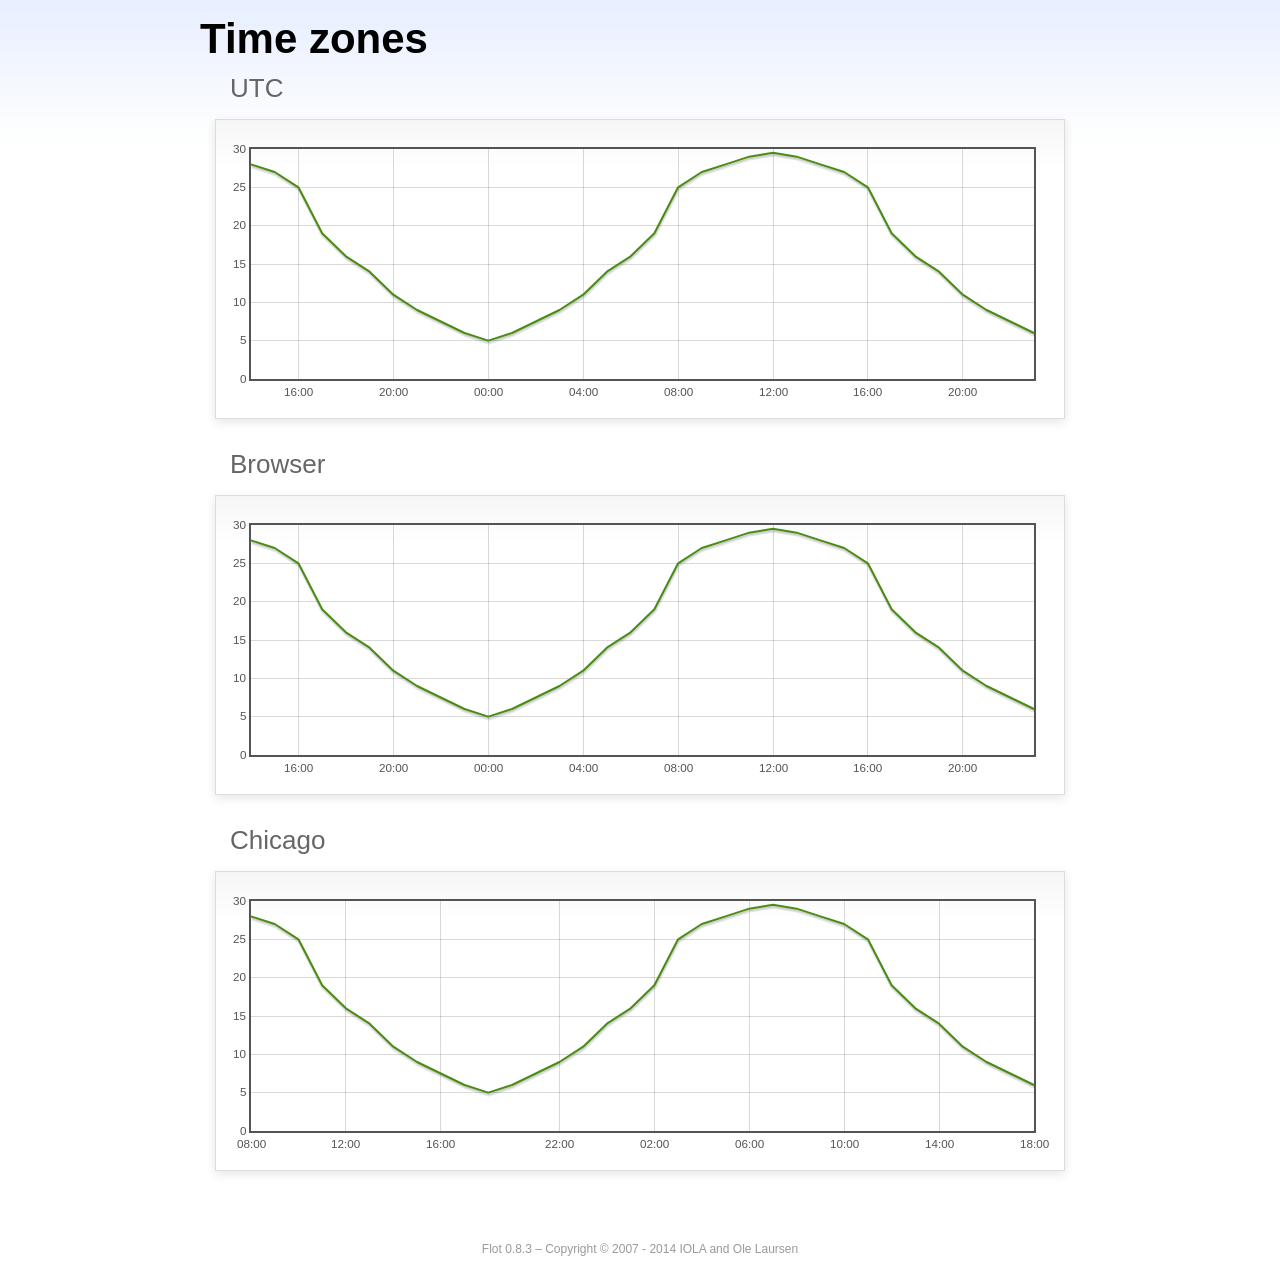
<file: admin/public/assets/libs/flot/examples/axes-time-zones/index.html>
<!DOCTYPE html PUBLIC "-//W3C//DTD HTML 4.01//EN" "http://www.w3.org/TR/html4/strict.dtd">
<html>
<head>
	<meta http-equiv="Content-Type" content="text/html; charset=utf-8">
	<title>Flot Examples: Time zones</title>
	<link href="../examples.css" rel="stylesheet" type="text/css">
	<!--[if lte IE 8]><script language="javascript" type="text/javascript" src="../../excanvas.min.js"></script><![endif]-->
	<script language="javascript" type="text/javascript" src="../../jquery.js"></script>
	<script language="javascript" type="text/javascript" src="../../jquery.flot.js"></script>
	<script language="javascript" type="text/javascript" src="../../jquery.flot.time.js"></script>
	<script language="javascript" type="text/javascript" src="date.js"></script>
	<script type="text/javascript">

	$(function() {

		timezoneJS.timezone.zoneFileBasePath = "tz";
		timezoneJS.timezone.defaultZoneFile = [];
		timezoneJS.timezone.init({async: false});

		var d = [
			[Date.UTC(2011, 2, 12, 14, 0, 0), 28],
			[Date.UTC(2011, 2, 12, 15, 0, 0), 27],
			[Date.UTC(2011, 2, 12, 16, 0, 0), 25],
			[Date.UTC(2011, 2, 12, 17, 0, 0), 19],
			[Date.UTC(2011, 2, 12, 18, 0, 0), 16],
			[Date.UTC(2011, 2, 12, 19, 0, 0), 14],
			[Date.UTC(2011, 2, 12, 20, 0, 0), 11],
			[Date.UTC(2011, 2, 12, 21, 0, 0), 9],
			[Date.UTC(2011, 2, 12, 22, 0, 0), 7.5],
			[Date.UTC(2011, 2, 12, 23, 0, 0), 6],
			[Date.UTC(2011, 2, 13, 0, 0, 0), 5],
			[Date.UTC(2011, 2, 13, 1, 0, 0), 6],
			[Date.UTC(2011, 2, 13, 2, 0, 0), 7.5],
			[Date.UTC(2011, 2, 13, 3, 0, 0), 9],
			[Date.UTC(2011, 2, 13, 4, 0, 0), 11],
			[Date.UTC(2011, 2, 13, 5, 0, 0), 14],
			[Date.UTC(2011, 2, 13, 6, 0, 0), 16],
			[Date.UTC(2011, 2, 13, 7, 0, 0), 19],
			[Date.UTC(2011, 2, 13, 8, 0, 0), 25],
			[Date.UTC(2011, 2, 13, 9, 0, 0), 27],
			[Date.UTC(2011, 2, 13, 10, 0, 0), 28],
			[Date.UTC(2011, 2, 13, 11, 0, 0), 29],
			[Date.UTC(2011, 2, 13, 12, 0, 0), 29.5],
			[Date.UTC(2011, 2, 13, 13, 0, 0), 29],
			[Date.UTC(2011, 2, 13, 14, 0, 0), 28],
			[Date.UTC(2011, 2, 13, 15, 0, 0), 27],
			[Date.UTC(2011, 2, 13, 16, 0, 0), 25],
			[Date.UTC(2011, 2, 13, 17, 0, 0), 19],
			[Date.UTC(2011, 2, 13, 18, 0, 0), 16],
			[Date.UTC(2011, 2, 13, 19, 0, 0), 14],
			[Date.UTC(2011, 2, 13, 20, 0, 0), 11],
			[Date.UTC(2011, 2, 13, 21, 0, 0), 9],
			[Date.UTC(2011, 2, 13, 22, 0, 0), 7.5],
			[Date.UTC(2011, 2, 13, 23, 0, 0), 6]
		];

		var plot = $.plot("#placeholderUTC", [d], {
			xaxis: {
				mode: "time"
			}
		});

		var plot = $.plot("#placeholderLocal", [d], {
			xaxis: {
				mode: "time",
				timezone: "browser"
			}
		});

		var plot = $.plot("#placeholderChicago", [d], {
			xaxis: {
				mode: "time",
				timezone: "America/Chicago"
			}
		});

		// Add the Flot version string to the footer

		$("#footer").prepend("Flot " + $.plot.version + " &ndash; ");
	});

	</script>
</head>
<body>

	<div id="header">
		<h2>Time zones</h2>
	</div>

	<div id="content">

		<h3>UTC</h3>
		<div class="demo-container" style="height: 300px;">
			<div id="placeholderUTC" class="demo-placeholder"></div>
		</div>

		<h3>Browser</h3>
		<div class="demo-container" style="height: 300px;">
			<div id="placeholderLocal" class="demo-placeholder"></div>
		</div>

		<h3>Chicago</h3>
		<div class="demo-container" style="height: 300px;">
			<div id="placeholderChicago" class="demo-placeholder"></div>
		</div>

	</div>

	<div id="footer">
		Copyright &copy; 2007 - 2014 IOLA and Ole Laursen
	</div>

</body>
</html>
</file>
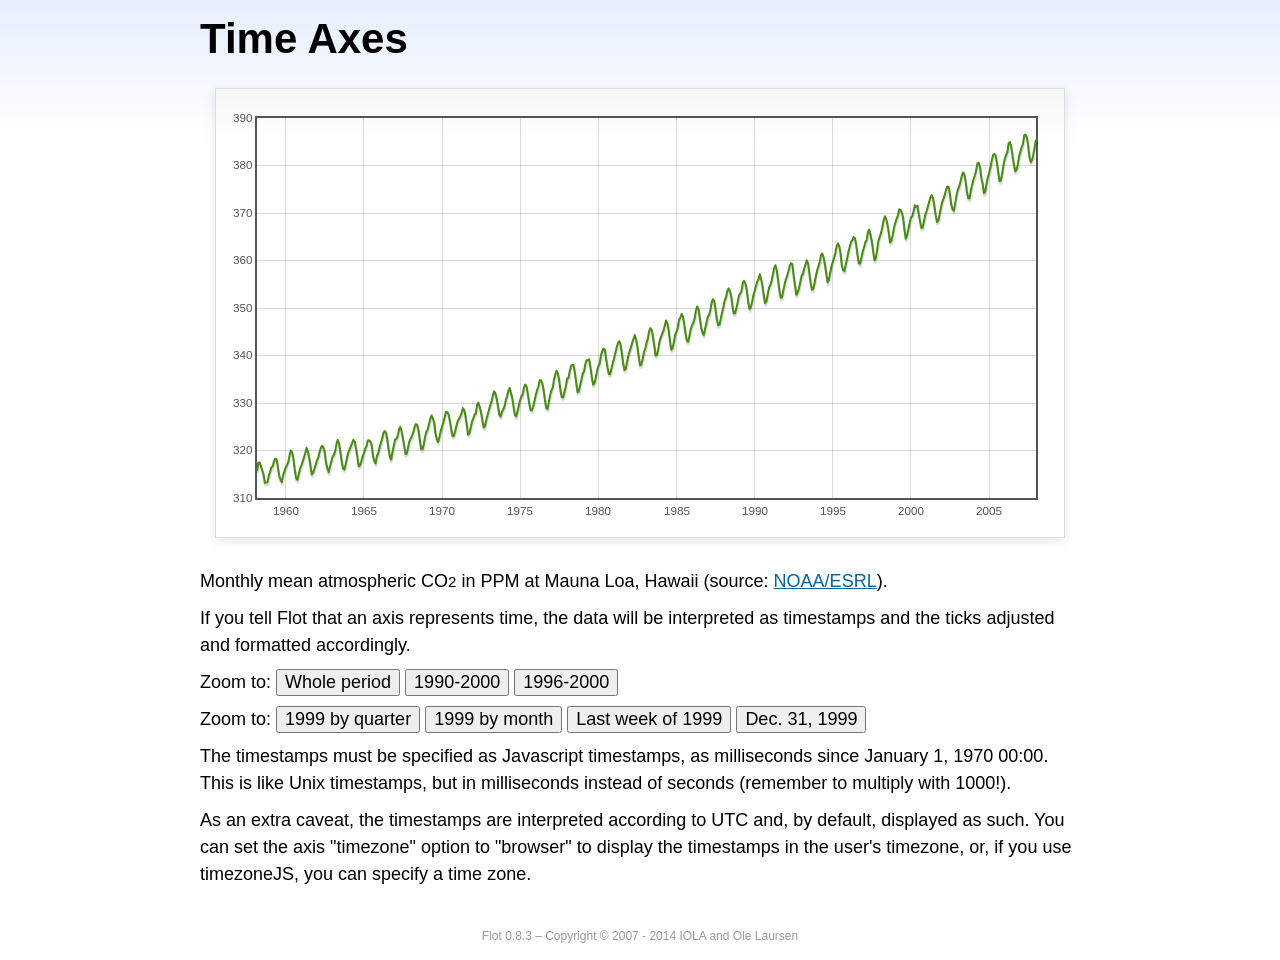
<file: admin/public/assets/libs/flot/examples/axes-time/index.html>
<!DOCTYPE html PUBLIC "-//W3C//DTD HTML 4.01//EN" "http://www.w3.org/TR/html4/strict.dtd">
<html>
<head>
	<meta http-equiv="Content-Type" content="text/html; charset=utf-8">
	<title>Flot Examples: Time Axes</title>
	<link href="../examples.css" rel="stylesheet" type="text/css">
	<!--[if lte IE 8]><script language="javascript" type="text/javascript" src="../../excanvas.min.js"></script><![endif]-->
	<script language="javascript" type="text/javascript" src="../../jquery.js"></script>
	<script language="javascript" type="text/javascript" src="../../jquery.flot.js"></script>
	<script language="javascript" type="text/javascript" src="../../jquery.flot.time.js"></script>
	<script type="text/javascript">

	$(function() {

		var d = [[-373597200000, 315.71], [-370918800000, 317.45], [-368326800000, 317.50], [-363056400000, 315.86], [-360378000000, 314.93], [-357699600000, 313.19], [-352429200000, 313.34], [-349837200000, 314.67], [-347158800000, 315.58], [-344480400000, 316.47], [-342061200000, 316.65], [-339382800000, 317.71], [-336790800000, 318.29], [-334112400000, 318.16], [-331520400000, 316.55], [-328842000000, 314.80], [-326163600000, 313.84], [-323571600000, 313.34], [-320893200000, 314.81], [-318301200000, 315.59], [-315622800000, 316.43], [-312944400000, 316.97], [-310438800000, 317.58], [-307760400000, 319.03], [-305168400000, 320.03], [-302490000000, 319.59], [-299898000000, 318.18], [-297219600000, 315.91], [-294541200000, 314.16], [-291949200000, 313.83], [-289270800000, 315.00], [-286678800000, 316.19], [-284000400000, 316.89], [-281322000000, 317.70], [-278902800000, 318.54], [-276224400000, 319.48], [-273632400000, 320.58], [-270954000000, 319.78], [-268362000000, 318.58], [-265683600000, 316.79], [-263005200000, 314.99], [-260413200000, 315.31], [-257734800000, 316.10], [-255142800000, 317.01], [-252464400000, 317.94], [-249786000000, 318.56], [-247366800000, 319.69], [-244688400000, 320.58], [-242096400000, 321.01], [-239418000000, 320.61], [-236826000000, 319.61], [-234147600000, 317.40], [-231469200000, 316.26], [-228877200000, 315.42], [-226198800000, 316.69], [-223606800000, 317.69], [-220928400000, 318.74], [-218250000000, 319.08], [-215830800000, 319.86], [-213152400000, 321.39], [-210560400000, 322.24], [-207882000000, 321.47], [-205290000000, 319.74], [-202611600000, 317.77], [-199933200000, 316.21], [-197341200000, 315.99], [-194662800000, 317.07], [-192070800000, 318.36], [-189392400000, 319.57], [-178938000000, 322.23], [-176259600000, 321.89], [-173667600000, 320.44], [-170989200000, 318.70], [-168310800000, 316.70], [-165718800000, 316.87], [-163040400000, 317.68], [-160448400000, 318.71], [-157770000000, 319.44], [-155091600000, 320.44], [-152672400000, 320.89], [-149994000000, 322.13], [-147402000000, 322.16], [-144723600000, 321.87], [-142131600000, 321.21], [-139453200000, 318.87], [-136774800000, 317.81], [-134182800000, 317.30], [-131504400000, 318.87], [-128912400000, 319.42], [-126234000000, 320.62], [-123555600000, 321.59], [-121136400000, 322.39], [-118458000000, 323.70], [-115866000000, 324.07], [-113187600000, 323.75], [-110595600000, 322.40], [-107917200000, 320.37], [-105238800000, 318.64], [-102646800000, 318.10], [-99968400000, 319.79], [-97376400000, 321.03], [-94698000000, 322.33], [-92019600000, 322.50], [-89600400000, 323.04], [-86922000000, 324.42], [-84330000000, 325.00], [-81651600000, 324.09], [-79059600000, 322.55], [-76381200000, 320.92], [-73702800000, 319.26], [-71110800000, 319.39], [-68432400000, 320.72], [-65840400000, 321.96], [-63162000000, 322.57], [-60483600000, 323.15], [-57978000000, 323.89], [-55299600000, 325.02], [-52707600000, 325.57], [-50029200000, 325.36], [-47437200000, 324.14], [-44758800000, 322.11], [-42080400000, 320.33], [-39488400000, 320.25], [-36810000000, 321.32], [-34218000000, 322.90], [-31539600000, 324.00], [-28861200000, 324.42], [-26442000000, 325.64], [-23763600000, 326.66], [-21171600000, 327.38], [-18493200000, 326.70], [-15901200000, 325.89], [-13222800000, 323.67], [-10544400000, 322.38], [-7952400000, 321.78], [-5274000000, 322.85], [-2682000000, 324.12], [-3600000, 325.06], [2674800000, 325.98], [5094000000, 326.93], [7772400000, 328.13], [10364400000, 328.07], [13042800000, 327.66], [15634800000, 326.35], [18313200000, 324.69], [20991600000, 323.10], [23583600000, 323.07], [26262000000, 324.01], [28854000000, 325.13], [31532400000, 326.17], [34210800000, 326.68], [36630000000, 327.18], [39308400000, 327.78], [41900400000, 328.92], [44578800000, 328.57], [47170800000, 327.37], [49849200000, 325.43], [52527600000, 323.36], [55119600000, 323.56], [57798000000, 324.80], [60390000000, 326.01], [63068400000, 326.77], [65746800000, 327.63], [68252400000, 327.75], [70930800000, 329.72], [73522800000, 330.07], [76201200000, 329.09], [78793200000, 328.05], [81471600000, 326.32], [84150000000, 324.84], [86742000000, 325.20], [89420400000, 326.50], [92012400000, 327.55], [94690800000, 328.54], [97369200000, 329.56], [99788400000, 330.30], [102466800000, 331.50], [105058800000, 332.48], [107737200000, 332.07], [110329200000, 330.87], [113007600000, 329.31], [115686000000, 327.51], [118278000000, 327.18], [120956400000, 328.16], [123548400000, 328.64], [126226800000, 329.35], [128905200000, 330.71], [131324400000, 331.48], [134002800000, 332.65], [136594800000, 333.16], [139273200000, 332.06], [141865200000, 330.99], [144543600000, 329.17], [147222000000, 327.41], [149814000000, 327.20], [152492400000, 328.33], [155084400000, 329.50], [157762800000, 330.68], [160441200000, 331.41], [162860400000, 331.85], [165538800000, 333.29], [168130800000, 333.91], [170809200000, 333.40], [173401200000, 331.78], [176079600000, 329.88], [178758000000, 328.57], [181350000000, 328.46], [184028400000, 329.26], [189298800000, 331.71], [191977200000, 332.76], [194482800000, 333.48], [197161200000, 334.78], [199753200000, 334.78], [202431600000, 334.17], [205023600000, 332.78], [207702000000, 330.64], [210380400000, 328.95], [212972400000, 328.77], [215650800000, 330.23], [218242800000, 331.69], [220921200000, 332.70], [223599600000, 333.24], [226018800000, 334.96], [228697200000, 336.04], [231289200000, 336.82], [233967600000, 336.13], [236559600000, 334.73], [239238000000, 332.52], [241916400000, 331.19], [244508400000, 331.19], [247186800000, 332.35], [249778800000, 333.47], [252457200000, 335.11], [255135600000, 335.26], [257554800000, 336.60], [260233200000, 337.77], [262825200000, 338.00], [265503600000, 337.99], [268095600000, 336.48], [270774000000, 334.37], [273452400000, 332.27], [276044400000, 332.41], [278722800000, 333.76], [281314800000, 334.83], [283993200000, 336.21], [286671600000, 336.64], [289090800000, 338.12], [291769200000, 339.02], [294361200000, 339.02], [297039600000, 339.20], [299631600000, 337.58], [302310000000, 335.55], [304988400000, 333.89], [307580400000, 334.14], [310258800000, 335.26], [312850800000, 336.71], [315529200000, 337.81], [318207600000, 338.29], [320713200000, 340.04], [323391600000, 340.86], [325980000000, 341.47], [328658400000, 341.26], [331250400000, 339.29], [333928800000, 337.60], [336607200000, 336.12], [339202800000, 336.08], [341881200000, 337.22], [344473200000, 338.34], [347151600000, 339.36], [349830000000, 340.51], [352249200000, 341.57], [354924000000, 342.56], [357516000000, 343.01], [360194400000, 342.47], [362786400000, 340.71], [365464800000, 338.52], [368143200000, 336.96], [370738800000, 337.13], [373417200000, 338.58], [376009200000, 339.89], [378687600000, 340.93], [381366000000, 341.69], [383785200000, 342.69], [389052000000, 344.30], [391730400000, 343.43], [394322400000, 341.88], [397000800000, 339.89], [399679200000, 337.95], [402274800000, 338.10], [404953200000, 339.27], [407545200000, 340.67], [410223600000, 341.42], [412902000000, 342.68], [415321200000, 343.46], [417996000000, 345.10], [420588000000, 345.76], [423266400000, 345.36], [425858400000, 343.91], [428536800000, 342.05], [431215200000, 340.00], [433810800000, 340.12], [436489200000, 341.33], [439081200000, 342.94], [441759600000, 343.87], [444438000000, 344.60], [446943600000, 345.20], [452210400000, 347.36], [454888800000, 346.74], [457480800000, 345.41], [460159200000, 343.01], [462837600000, 341.23], [465433200000, 341.52], [468111600000, 342.86], [470703600000, 344.41], [473382000000, 345.09], [476060400000, 345.89], [478479600000, 347.49], [481154400000, 348.00], [483746400000, 348.75], [486424800000, 348.19], [489016800000, 346.54], [491695200000, 344.63], [494373600000, 343.03], [496969200000, 342.92], [499647600000, 344.24], [502239600000, 345.62], [504918000000, 346.43], [507596400000, 346.94], [510015600000, 347.88], [512690400000, 349.57], [515282400000, 350.35], [517960800000, 349.72], [520552800000, 347.78], [523231200000, 345.86], [525909600000, 344.84], [528505200000, 344.32], [531183600000, 345.67], [533775600000, 346.88], [536454000000, 348.19], [539132400000, 348.55], [541551600000, 349.52], [544226400000, 351.12], [546818400000, 351.84], [549496800000, 351.49], [552088800000, 349.82], [554767200000, 347.63], [557445600000, 346.38], [560041200000, 346.49], [562719600000, 347.75], [565311600000, 349.03], [567990000000, 350.20], [570668400000, 351.61], [573174000000, 352.22], [575848800000, 353.53], [578440800000, 354.14], [581119200000, 353.62], [583711200000, 352.53], [586389600000, 350.41], [589068000000, 348.84], [591663600000, 348.94], [594342000000, 350.04], [596934000000, 351.29], [599612400000, 352.72], [602290800000, 353.10], [604710000000, 353.65], [607384800000, 355.43], [609976800000, 355.70], [612655200000, 355.11], [615247200000, 353.79], [617925600000, 351.42], [620604000000, 349.81], [623199600000, 350.11], [625878000000, 351.26], [628470000000, 352.63], [631148400000, 353.64], [633826800000, 354.72], [636246000000, 355.49], [638920800000, 356.09], [641512800000, 357.08], [644191200000, 356.11], [646783200000, 354.70], [649461600000, 352.68], [652140000000, 351.05], [654735600000, 351.36], [657414000000, 352.81], [660006000000, 354.22], [662684400000, 354.85], [665362800000, 355.66], [667782000000, 357.04], [670456800000, 358.40], [673048800000, 359.00], [675727200000, 357.99], [678319200000, 356.00], [680997600000, 353.78], [683676000000, 352.20], [686271600000, 352.22], [688950000000, 353.70], [691542000000, 354.98], [694220400000, 356.09], [696898800000, 356.85], [699404400000, 357.73], [702079200000, 358.91], [704671200000, 359.45], [707349600000, 359.19], [709941600000, 356.72], [712620000000, 354.79], [715298400000, 352.79], [717894000000, 353.20], [720572400000, 354.15], [723164400000, 355.39], [725842800000, 356.77], [728521200000, 357.17], [730940400000, 358.26], [733615200000, 359.16], [736207200000, 360.07], [738885600000, 359.41], [741477600000, 357.44], [744156000000, 355.30], [746834400000, 353.87], [749430000000, 354.04], [752108400000, 355.27], [754700400000, 356.70], [757378800000, 358.00], [760057200000, 358.81], [762476400000, 359.68], [765151200000, 361.13], [767743200000, 361.48], [770421600000, 360.60], [773013600000, 359.20], [775692000000, 357.23], [778370400000, 355.42], [780966000000, 355.89], [783644400000, 357.41], [786236400000, 358.74], [788914800000, 359.73], [791593200000, 360.61], [794012400000, 361.58], [796687200000, 363.05], [799279200000, 363.62], [801957600000, 363.03], [804549600000, 361.55], [807228000000, 358.94], [809906400000, 357.93], [812502000000, 357.80], [815180400000, 359.22], [817772400000, 360.44], [820450800000, 361.83], [823129200000, 362.95], [825634800000, 363.91], [828309600000, 364.28], [830901600000, 364.94], [833580000000, 364.70], [836172000000, 363.31], [838850400000, 361.15], [841528800000, 359.40], [844120800000, 359.34], [846802800000, 360.62], [849394800000, 361.96], [852073200000, 362.81], [854751600000, 363.87], [857170800000, 364.25], [859845600000, 366.02], [862437600000, 366.46], [865116000000, 365.32], [867708000000, 364.07], [870386400000, 361.95], [873064800000, 360.06], [875656800000, 360.49], [878338800000, 362.19], [880930800000, 364.12], [883609200000, 364.99], [886287600000, 365.82], [888706800000, 366.95], [891381600000, 368.42], [893973600000, 369.33], [896652000000, 368.78], [899244000000, 367.59], [901922400000, 365.84], [904600800000, 363.83], [907192800000, 364.18], [909874800000, 365.34], [912466800000, 366.93], [915145200000, 367.94], [917823600000, 368.82], [920242800000, 369.46], [922917600000, 370.77], [925509600000, 370.66], [928188000000, 370.10], [930780000000, 369.08], [933458400000, 366.66], [936136800000, 364.60], [938728800000, 365.17], [941410800000, 366.51], [944002800000, 367.89], [946681200000, 369.04], [949359600000, 369.35], [951865200000, 370.38], [954540000000, 371.63], [957132000000, 371.32], [959810400000, 371.53], [962402400000, 369.75], [965080800000, 368.23], [967759200000, 366.87], [970351200000, 366.94], [973033200000, 368.27], [975625200000, 369.64], [978303600000, 370.46], [980982000000, 371.44], [983401200000, 372.37], [986076000000, 373.33], [988668000000, 373.77], [991346400000, 373.09], [993938400000, 371.51], [996616800000, 369.55], [999295200000, 368.12], [1001887200000, 368.38], [1004569200000, 369.66], [1007161200000, 371.11], [1009839600000, 372.36], [1012518000000, 373.09], [1014937200000, 373.81], [1017612000000, 374.93], [1020204000000, 375.58], [1022882400000, 375.44], [1025474400000, 373.86], [1028152800000, 371.77], [1030831200000, 370.73], [1033423200000, 370.50], [1036105200000, 372.18], [1038697200000, 373.70], [1041375600000, 374.92], [1044054000000, 375.62], [1046473200000, 376.51], [1049148000000, 377.75], [1051740000000, 378.54], [1054418400000, 378.20], [1057010400000, 376.68], [1059688800000, 374.43], [1062367200000, 373.11], [1064959200000, 373.10], [1067641200000, 374.77], [1070233200000, 375.97], [1072911600000, 377.03], [1075590000000, 377.87], [1078095600000, 378.88], [1080770400000, 380.42], [1083362400000, 380.62], [1086040800000, 379.70], [1088632800000, 377.43], [1091311200000, 376.32], [1093989600000, 374.19], [1096581600000, 374.47], [1099263600000, 376.15], [1101855600000, 377.51], [1104534000000, 378.43], [1107212400000, 379.70], [1109631600000, 380.92], [1112306400000, 382.18], [1114898400000, 382.45], [1117576800000, 382.14], [1120168800000, 380.60], [1122847200000, 378.64], [1125525600000, 376.73], [1128117600000, 376.84], [1130799600000, 378.29], [1133391600000, 380.06], [1136070000000, 381.40], [1138748400000, 382.20], [1141167600000, 382.66], [1143842400000, 384.69], [1146434400000, 384.94], [1149112800000, 384.01], [1151704800000, 382.14], [1154383200000, 380.31], [1157061600000, 378.81], [1159653600000, 379.03], [1162335600000, 380.17], [1164927600000, 381.85], [1167606000000, 382.94], [1170284400000, 383.86], [1172703600000, 384.49], [1175378400000, 386.37], [1177970400000, 386.54], [1180648800000, 385.98], [1183240800000, 384.36], [1185919200000, 381.85], [1188597600000, 380.74], [1191189600000, 381.15], [1193871600000, 382.38], [1196463600000, 383.94], [1199142000000, 385.44]]; 

		$.plot("#placeholder", [d], {
			xaxis: { mode: "time" }
		});

		$("#whole").click(function () {
			$.plot("#placeholder", [d], {
				xaxis: { mode: "time" }
			});
		});

		$("#nineties").click(function () {
			$.plot("#placeholder", [d], {
				xaxis: {
					mode: "time",
					min: (new Date(1990, 0, 1)).getTime(),
					max: (new Date(2000, 0, 1)).getTime()
				}
			});
		});

		$("#latenineties").click(function () {
			$.plot("#placeholder", [d], {
				xaxis: {
					mode: "time",
					minTickSize: [1, "year"],
					min: (new Date(1996, 0, 1)).getTime(),
					max: (new Date(2000, 0, 1)).getTime()
				}
			});
		});

		$("#ninetyninequarters").click(function () {
			$.plot("#placeholder", [d], {
				xaxis: {
					mode: "time",
					minTickSize: [1, "quarter"],
					min: (new Date(1999, 0, 1)).getTime(),
					max: (new Date(2000, 0, 1)).getTime()
				}
			});
		});

		$("#ninetynine").click(function () {
			$.plot("#placeholder", [d], {
				xaxis: {
					mode: "time",
					minTickSize: [1, "month"],
					min: (new Date(1999, 0, 1)).getTime(),
					max: (new Date(2000, 0, 1)).getTime()
				}
			});
		});

		$("#lastweekninetynine").click(function () {
			$.plot("#placeholder", [d], {
				xaxis: {
					mode: "time",
					minTickSize: [1, "day"],
					min: (new Date(1999, 11, 25)).getTime(),
					max: (new Date(2000, 0, 1)).getTime(),
					timeformat: "%a"
				}
			});
		});

		$("#lastdayninetynine").click(function () {
			$.plot("#placeholder", [d], {
				xaxis: {
					mode: "time",
					minTickSize: [1, "hour"],
					min: (new Date(1999, 11, 31)).getTime(),
					max: (new Date(2000, 0, 1)).getTime(),
					twelveHourClock: true
				}
			});
		});

		// Add the Flot version string to the footer

		$("#footer").prepend("Flot " + $.plot.version + " &ndash; ");
	});

	</script>
</head>
<body>

	<div id="header">
		<h2>Time Axes</h2>
	</div>

	<div id="content">

		<div class="demo-container">
			<div id="placeholder" class="demo-placeholder"></div>
		</div>

		<p>Monthly mean atmospheric CO<sub>2</sub> in PPM at Mauna Loa, Hawaii (source: <a href="http://www.esrl.noaa.gov/gmd/ccgg/trends/">NOAA/ESRL</a>).</p>

		<p>If you tell Flot that an axis represents time, the data will be interpreted as timestamps and the ticks adjusted and formatted accordingly.</p>

		<p>Zoom to: <button id="whole">Whole period</button>
		<button id="nineties">1990-2000</button>
		<button id="latenineties">1996-2000</button></p>

		<p>Zoom to: <button id="ninetyninequarters">1999 by quarter</button>
		<button id="ninetynine">1999 by month</button>
		<button id="lastweekninetynine">Last week of 1999</button>
		<button id="lastdayninetynine">Dec. 31, 1999</button></p>

		<p>The timestamps must be specified as Javascript timestamps, as milliseconds since January 1, 1970 00:00. This is like Unix timestamps, but in milliseconds instead of seconds (remember to multiply with 1000!).</p>

		<p>As an extra caveat, the timestamps are interpreted according to UTC and, by default, displayed as such. You can set the axis "timezone" option to "browser" to display the timestamps in the user's timezone, or, if you use timezoneJS, you can specify a time zone.</p>

	</div>

	<div id="footer">
		Copyright &copy; 2007 - 2014 IOLA and Ole Laursen
	</div>

</body>
</html>
</file>
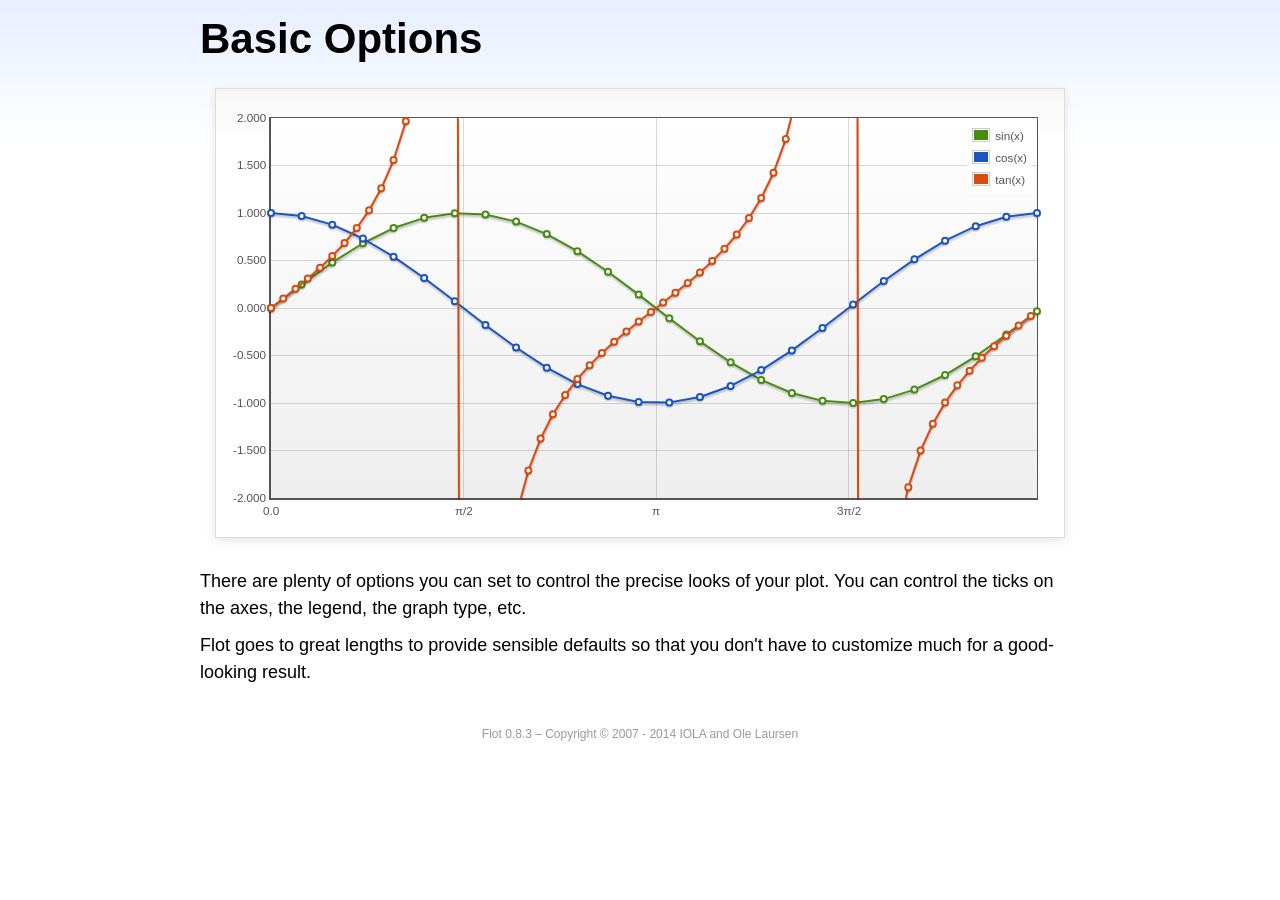
<file: admin/public/assets/libs/flot/examples/basic-options/index.html>
<!DOCTYPE html PUBLIC "-//W3C//DTD HTML 4.01//EN" "http://www.w3.org/TR/html4/strict.dtd">
<html>
<head>
	<meta http-equiv="Content-Type" content="text/html; charset=utf-8">
	<title>Flot Examples: Basic Options</title>
	<link href="../examples.css" rel="stylesheet" type="text/css">
	<!--[if lte IE 8]><script language="javascript" type="text/javascript" src="../../excanvas.min.js"></script><![endif]-->
	<script language="javascript" type="text/javascript" src="../../jquery.js"></script>
	<script language="javascript" type="text/javascript" src="../../jquery.flot.js"></script>
	<script type="text/javascript">

	$(function () {

		var d1 = [];
		for (var i = 0; i < Math.PI * 2; i += 0.25) {
			d1.push([i, Math.sin(i)]);
		}

		var d2 = [];
		for (var i = 0; i < Math.PI * 2; i += 0.25) {
			d2.push([i, Math.cos(i)]);
		}

		var d3 = [];
		for (var i = 0; i < Math.PI * 2; i += 0.1) {
			d3.push([i, Math.tan(i)]);
		}

		$.plot("#placeholder", [
			{ label: "sin(x)", data: d1 },
			{ label: "cos(x)", data: d2 },
			{ label: "tan(x)", data: d3 }
		], {
			series: {
				lines: { show: true },
				points: { show: true }
			},
			xaxis: {
				ticks: [
					0, [ Math.PI/2, "\u03c0/2" ], [ Math.PI, "\u03c0" ],
					[ Math.PI * 3/2, "3\u03c0/2" ], [ Math.PI * 2, "2\u03c0" ]
				]
			},
			yaxis: {
				ticks: 10,
				min: -2,
				max: 2,
				tickDecimals: 3
			},
			grid: {
				backgroundColor: { colors: [ "#fff", "#eee" ] },
				borderWidth: {
					top: 1,
					right: 1,
					bottom: 2,
					left: 2
				}
			}
		});

		// Add the Flot version string to the footer

		$("#footer").prepend("Flot " + $.plot.version + " &ndash; ");
	});

	</script>
</head>
<body>

	<div id="header">
		<h2>Basic Options</h2>
	</div>

	<div id="content">

		<div class="demo-container">
			<div id="placeholder" class="demo-placeholder"></div>
		</div>

		<p>There are plenty of options you can set to control the precise looks of your plot. You can control the ticks on the axes, the legend, the graph type, etc.</p>

		<p>Flot goes to great lengths to provide sensible defaults so that you don't have to customize much for a good-looking result.</p>

	</div>

	<div id="footer">
		Copyright &copy; 2007 - 2014 IOLA and Ole Laursen
	</div>

</body>
</html>
</file>
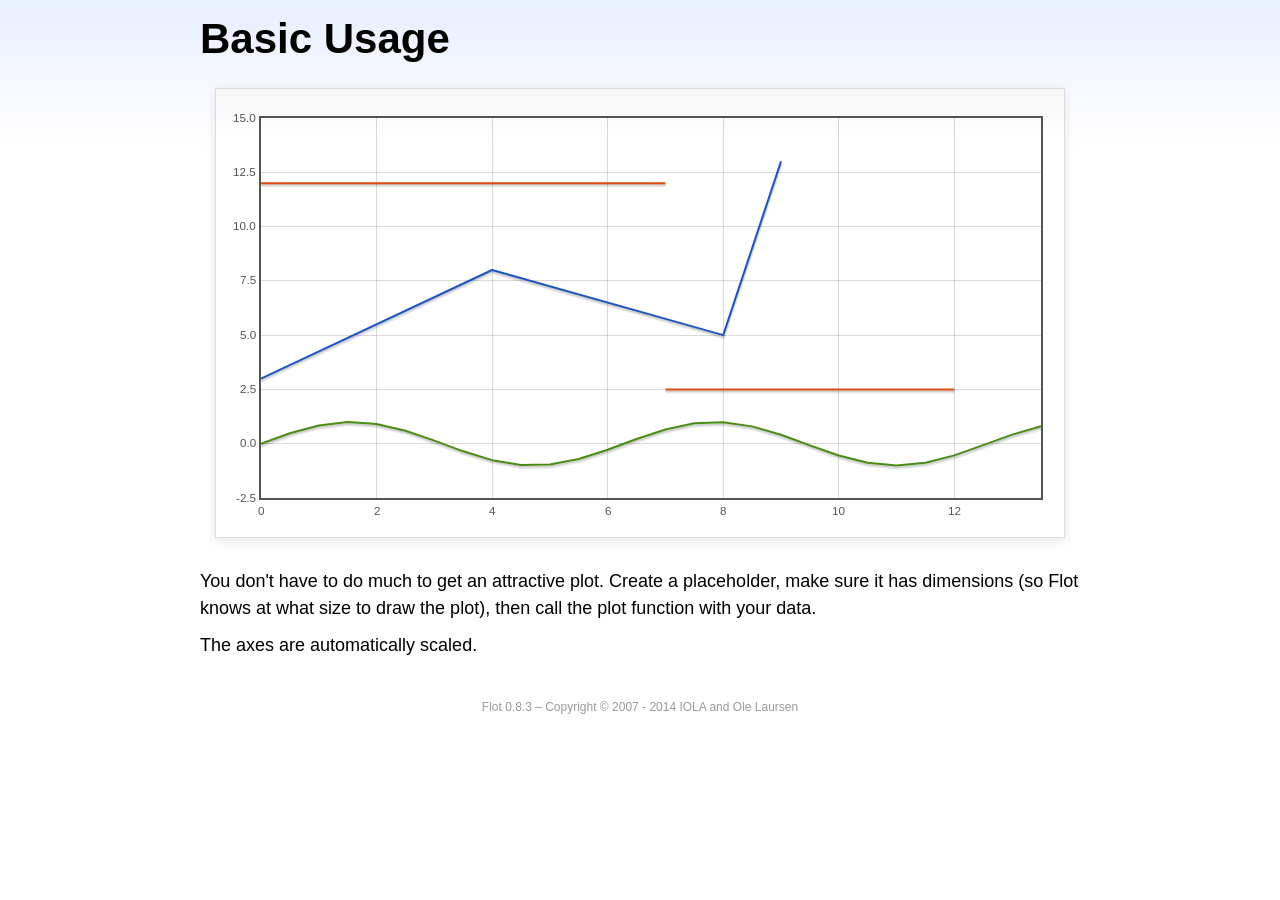
<file: admin/public/assets/libs/flot/examples/basic-usage/index.html>
<!DOCTYPE html PUBLIC "-//W3C//DTD HTML 4.01//EN" "http://www.w3.org/TR/html4/strict.dtd">
<html>
<head>
	<meta http-equiv="Content-Type" content="text/html; charset=utf-8">
	<title>Flot Examples: Basic Usage</title>
	<link href="../examples.css" rel="stylesheet" type="text/css">
	<!--[if lte IE 8]><script language="javascript" type="text/javascript" src="../../excanvas.min.js"></script><![endif]-->
	<script language="javascript" type="text/javascript" src="../../jquery.js"></script>
	<script language="javascript" type="text/javascript" src="../../jquery.flot.js"></script>
	<script type="text/javascript">

	$(function() {

		var d1 = [];
		for (var i = 0; i < 14; i += 0.5) {
			d1.push([i, Math.sin(i)]);
		}

		var d2 = [[0, 3], [4, 8], [8, 5], [9, 13]];

		// A null signifies separate line segments

		var d3 = [[0, 12], [7, 12], null, [7, 2.5], [12, 2.5]];

		$.plot("#placeholder", [ d1, d2, d3 ]);

		// Add the Flot version string to the footer

		$("#footer").prepend("Flot " + $.plot.version + " &ndash; ");
	});

	</script>
</head>
<body>

	<div id="header">
		<h2>Basic Usage</h2>
	</div>

	<div id="content">

		<div class="demo-container">
			<div id="placeholder" class="demo-placeholder"></div>
		</div>

		<p>You don't have to do much to get an attractive plot.  Create a placeholder, make sure it has dimensions (so Flot knows at what size to draw the plot), then call the plot function with your data.</p>

		<p>The axes are automatically scaled.</p>

	</div>

	<div id="footer">
		Copyright &copy; 2007 - 2014 IOLA and Ole Laursen
	</div>

</body>
</html>
</file>
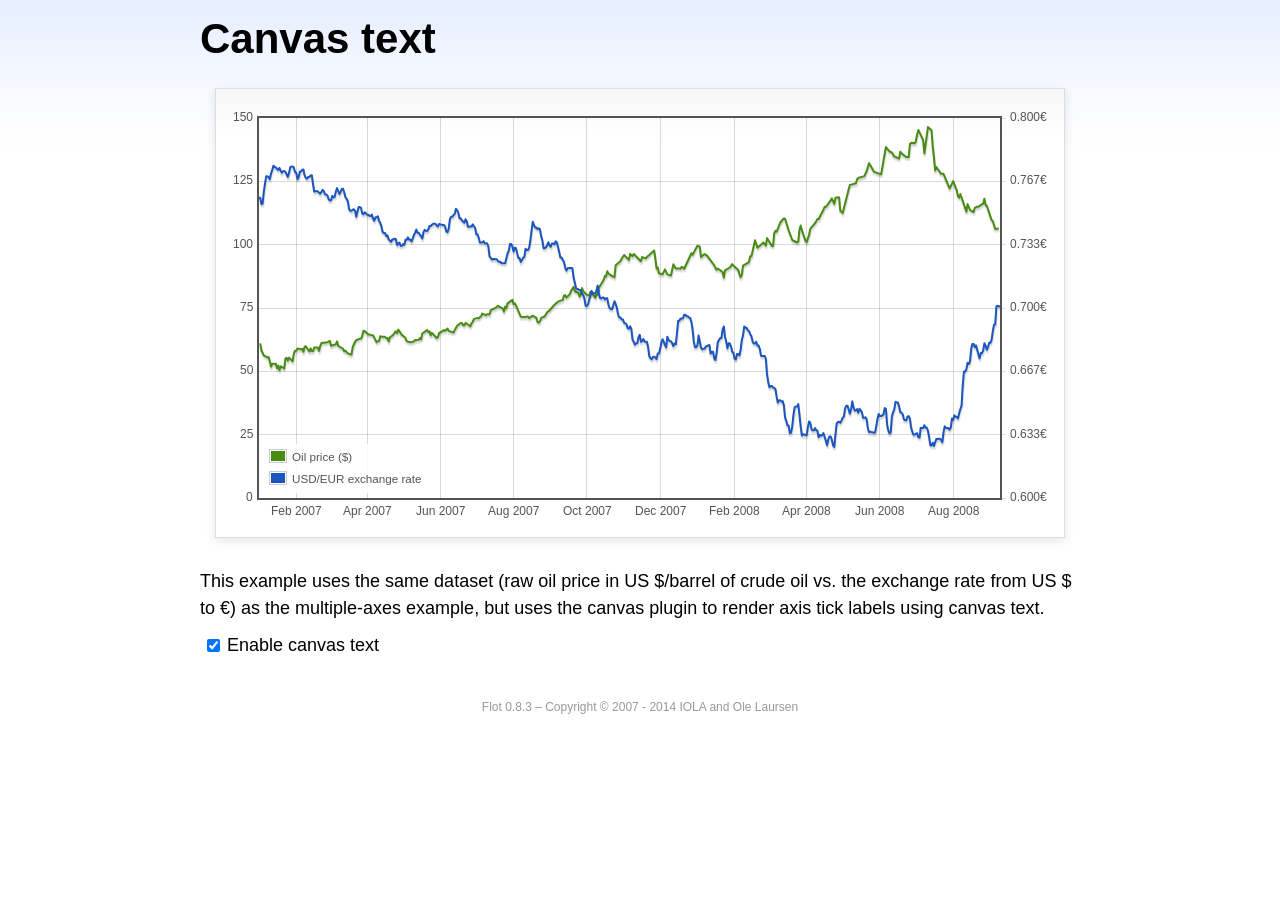
<file: admin/public/assets/libs/flot/examples/canvas/index.html>
<!DOCTYPE html PUBLIC "-//W3C//DTD HTML 4.01//EN" "http://www.w3.org/TR/html4/strict.dtd">
<html>
<head>
	<meta http-equiv="Content-Type" content="text/html; charset=utf-8">
	<title>Flot Examples: Canvas text</title>
	<link href="../examples.css" rel="stylesheet" type="text/css">
	<!--[if lte IE 8]><script language="javascript" type="text/javascript" src="../../excanvas.min.js"></script><![endif]-->
	<script language="javascript" type="text/javascript" src="../../jquery.js"></script>
	<script language="javascript" type="text/javascript" src="../../jquery.flot.js"></script>
	<script language="javascript" type="text/javascript" src="../../jquery.flot.time.js"></script>
	<script language="javascript" type="text/javascript" src="../../jquery.flot.canvas.js"></script>
	<script type="text/javascript">

	$(function() {

		var oilPrices = [[1167692400000,61.05], [1167778800000,58.32], [1167865200000,57.35], [1167951600000,56.31], [1168210800000,55.55], [1168297200000,55.64], [1168383600000,54.02], [1168470000000,51.88], [1168556400000,52.99], [1168815600000,52.99], [1168902000000,51.21], [1168988400000,52.24], [1169074800000,50.48], [1169161200000,51.99], [1169420400000,51.13], [1169506800000,55.04], [1169593200000,55.37], [1169679600000,54.23], [1169766000000,55.42], [1170025200000,54.01], [1170111600000,56.97], [1170198000000,58.14], [1170284400000,58.14], [1170370800000,59.02], [1170630000000,58.74], [1170716400000,58.88], [1170802800000,57.71], [1170889200000,59.71], [1170975600000,59.89], [1171234800000,57.81], [1171321200000,59.06], [1171407600000,58.00], [1171494000000,57.99], [1171580400000,59.39], [1171839600000,59.39], [1171926000000,58.07], [1172012400000,60.07], [1172098800000,61.14], [1172444400000,61.39], [1172530800000,61.46], [1172617200000,61.79], [1172703600000,62.00], [1172790000000,60.07], [1173135600000,60.69], [1173222000000,61.82], [1173308400000,60.05], [1173654000000,58.91], [1173740400000,57.93], [1173826800000,58.16], [1173913200000,57.55], [1173999600000,57.11], [1174258800000,56.59], [1174345200000,59.61], [1174518000000,61.69], [1174604400000,62.28], [1174860000000,62.91], [1174946400000,62.93], [1175032800000,64.03], [1175119200000,66.03], [1175205600000,65.87], [1175464800000,64.64], [1175637600000,64.38], [1175724000000,64.28], [1175810400000,64.28], [1176069600000,61.51], [1176156000000,61.89], [1176242400000,62.01], [1176328800000,63.85], [1176415200000,63.63], [1176674400000,63.61], [1176760800000,63.10], [1176847200000,63.13], [1176933600000,61.83], [1177020000000,63.38], [1177279200000,64.58], [1177452000000,65.84], [1177538400000,65.06], [1177624800000,66.46], [1177884000000,64.40], [1178056800000,63.68], [1178143200000,63.19], [1178229600000,61.93], [1178488800000,61.47], [1178575200000,61.55], [1178748000000,61.81], [1178834400000,62.37], [1179093600000,62.46], [1179180000000,63.17], [1179266400000,62.55], [1179352800000,64.94], [1179698400000,66.27], [1179784800000,65.50], [1179871200000,65.77], [1179957600000,64.18], [1180044000000,65.20], [1180389600000,63.15], [1180476000000,63.49], [1180562400000,65.08], [1180908000000,66.30], [1180994400000,65.96], [1181167200000,66.93], [1181253600000,65.98], [1181599200000,65.35], [1181685600000,66.26], [1181858400000,68.00], [1182117600000,69.09], [1182204000000,69.10], [1182290400000,68.19], [1182376800000,68.19], [1182463200000,69.14], [1182722400000,68.19], [1182808800000,67.77], [1182895200000,68.97], [1182981600000,69.57], [1183068000000,70.68], [1183327200000,71.09], [1183413600000,70.92], [1183586400000,71.81], [1183672800000,72.81], [1183932000000,72.19], [1184018400000,72.56], [1184191200000,72.50], [1184277600000,74.15], [1184623200000,75.05], [1184796000000,75.92], [1184882400000,75.57], [1185141600000,74.89], [1185228000000,73.56], [1185314400000,75.57], [1185400800000,74.95], [1185487200000,76.83], [1185832800000,78.21], [1185919200000,76.53], [1186005600000,76.86], [1186092000000,76.00], [1186437600000,71.59], [1186696800000,71.47], [1186956000000,71.62], [1187042400000,71.00], [1187301600000,71.98], [1187560800000,71.12], [1187647200000,69.47], [1187733600000,69.26], [1187820000000,69.83], [1187906400000,71.09], [1188165600000,71.73], [1188338400000,73.36], [1188511200000,74.04], [1188856800000,76.30], [1189116000000,77.49], [1189461600000,78.23], [1189548000000,79.91], [1189634400000,80.09], [1189720800000,79.10], [1189980000000,80.57], [1190066400000,81.93], [1190239200000,83.32], [1190325600000,81.62], [1190584800000,80.95], [1190671200000,79.53], [1190757600000,80.30], [1190844000000,82.88], [1190930400000,81.66], [1191189600000,80.24], [1191276000000,80.05], [1191362400000,79.94], [1191448800000,81.44], [1191535200000,81.22], [1191794400000,79.02], [1191880800000,80.26], [1191967200000,80.30], [1192053600000,83.08], [1192140000000,83.69], [1192399200000,86.13], [1192485600000,87.61], [1192572000000,87.40], [1192658400000,89.47], [1192744800000,88.60], [1193004000000,87.56], [1193090400000,87.56], [1193176800000,87.10], [1193263200000,91.86], [1193612400000,93.53], [1193698800000,94.53], [1193871600000,95.93], [1194217200000,93.98], [1194303600000,96.37], [1194476400000,95.46], [1194562800000,96.32], [1195081200000,93.43], [1195167600000,95.10], [1195426800000,94.64], [1195513200000,95.10], [1196031600000,97.70], [1196118000000,94.42], [1196204400000,90.62], [1196290800000,91.01], [1196377200000,88.71], [1196636400000,88.32], [1196809200000,90.23], [1196982000000,88.28], [1197241200000,87.86], [1197327600000,90.02], [1197414000000,92.25], [1197586800000,90.63], [1197846000000,90.63], [1197932400000,90.49], [1198018800000,91.24], [1198105200000,91.06], [1198191600000,90.49], [1198710000000,96.62], [1198796400000,96.00], [1199142000000,99.62], [1199314800000,99.18], [1199401200000,95.09], [1199660400000,96.33], [1199833200000,95.67], [1200351600000,91.90], [1200438000000,90.84], [1200524400000,90.13], [1200610800000,90.57], [1200956400000,89.21], [1201042800000,86.99], [1201129200000,89.85], [1201474800000,90.99], [1201561200000,91.64], [1201647600000,92.33], [1201734000000,91.75], [1202079600000,90.02], [1202166000000,88.41], [1202252400000,87.14], [1202338800000,88.11], [1202425200000,91.77], [1202770800000,92.78], [1202857200000,93.27], [1202943600000,95.46], [1203030000000,95.46], [1203289200000,101.74], [1203462000000,98.81], [1203894000000,100.88], [1204066800000,99.64], [1204153200000,102.59], [1204239600000,101.84], [1204498800000,99.52], [1204585200000,99.52], [1204671600000,104.52], [1204758000000,105.47], [1204844400000,105.15], [1205103600000,108.75], [1205276400000,109.92], [1205362800000,110.33], [1205449200000,110.21], [1205708400000,105.68], [1205967600000,101.84], [1206313200000,100.86], [1206399600000,101.22], [1206486000000,105.90], [1206572400000,107.58], [1206658800000,105.62], [1206914400000,101.58], [1207000800000,100.98], [1207173600000,103.83], [1207260000000,106.23], [1207605600000,108.50], [1207778400000,110.11], [1207864800000,110.14], [1208210400000,113.79], [1208296800000,114.93], [1208383200000,114.86], [1208728800000,117.48], [1208815200000,118.30], [1208988000000,116.06], [1209074400000,118.52], [1209333600000,118.75], [1209420000000,113.46], [1209592800000,112.52], [1210024800000,121.84], [1210111200000,123.53], [1210197600000,123.69], [1210543200000,124.23], [1210629600000,125.80], [1210716000000,126.29], [1211148000000,127.05], [1211320800000,129.07], [1211493600000,132.19], [1211839200000,128.85], [1212357600000,127.76], [1212703200000,138.54], [1212962400000,136.80], [1213135200000,136.38], [1213308000000,134.86], [1213653600000,134.01], [1213740000000,136.68], [1213912800000,135.65], [1214172000000,134.62], [1214258400000,134.62], [1214344800000,134.62], [1214431200000,139.64], [1214517600000,140.21], [1214776800000,140.00], [1214863200000,140.97], [1214949600000,143.57], [1215036000000,145.29], [1215381600000,141.37], [1215468000000,136.04], [1215727200000,146.40], [1215986400000,145.18], [1216072800000,138.74], [1216159200000,134.60], [1216245600000,129.29], [1216332000000,130.65], [1216677600000,127.95], [1216850400000,127.95], [1217282400000,122.19], [1217455200000,124.08], [1217541600000,125.10], [1217800800000,121.41], [1217887200000,119.17], [1217973600000,118.58], [1218060000000,120.02], [1218405600000,114.45], [1218492000000,113.01], [1218578400000,116.00], [1218751200000,113.77], [1219010400000,112.87], [1219096800000,114.53], [1219269600000,114.98], [1219356000000,114.98], [1219701600000,116.27], [1219788000000,118.15], [1219874400000,115.59], [1219960800000,115.46], [1220306400000,109.71], [1220392800000,109.35], [1220565600000,106.23], [1220824800000,106.34]];

		var exchangeRates = [[1167606000000,0.7580], [1167692400000,0.7580], [1167778800000,0.75470], [1167865200000,0.75490], [1167951600000,0.76130], [1168038000000,0.76550], [1168124400000,0.76930], [1168210800000,0.76940], [1168297200000,0.76880], [1168383600000,0.76780], [1168470000000,0.77080], [1168556400000,0.77270], [1168642800000,0.77490], [1168729200000,0.77410], [1168815600000,0.77410], [1168902000000,0.77320], [1168988400000,0.77270], [1169074800000,0.77370], [1169161200000,0.77240], [1169247600000,0.77120], [1169334000000,0.7720], [1169420400000,0.77210], [1169506800000,0.77170], [1169593200000,0.77040], [1169679600000,0.7690], [1169766000000,0.77110], [1169852400000,0.7740], [1169938800000,0.77450], [1170025200000,0.77450], [1170111600000,0.7740], [1170198000000,0.77160], [1170284400000,0.77130], [1170370800000,0.76780], [1170457200000,0.76880], [1170543600000,0.77180], [1170630000000,0.77180], [1170716400000,0.77280], [1170802800000,0.77290], [1170889200000,0.76980], [1170975600000,0.76850], [1171062000000,0.76810], [1171148400000,0.7690], [1171234800000,0.7690], [1171321200000,0.76980], [1171407600000,0.76990], [1171494000000,0.76510], [1171580400000,0.76130], [1171666800000,0.76160], [1171753200000,0.76140], [1171839600000,0.76140], [1171926000000,0.76070], [1172012400000,0.76020], [1172098800000,0.76110], [1172185200000,0.76220], [1172271600000,0.76150], [1172358000000,0.75980], [1172444400000,0.75980], [1172530800000,0.75920], [1172617200000,0.75730], [1172703600000,0.75660], [1172790000000,0.75670], [1172876400000,0.75910], [1172962800000,0.75820], [1173049200000,0.75850], [1173135600000,0.76130], [1173222000000,0.76310], [1173308400000,0.76150], [1173394800000,0.760], [1173481200000,0.76130], [1173567600000,0.76270], [1173654000000,0.76270], [1173740400000,0.76080], [1173826800000,0.75830], [1173913200000,0.75750], [1173999600000,0.75620], [1174086000000,0.7520], [1174172400000,0.75120], [1174258800000,0.75120], [1174345200000,0.75170], [1174431600000,0.7520], [1174518000000,0.75110], [1174604400000,0.7480], [1174690800000,0.75090], [1174777200000,0.75310], [1174860000000,0.75310], [1174946400000,0.75270], [1175032800000,0.74980], [1175119200000,0.74930], [1175205600000,0.75040], [1175292000000,0.750], [1175378400000,0.74910], [1175464800000,0.74910], [1175551200000,0.74850], [1175637600000,0.74840], [1175724000000,0.74920], [1175810400000,0.74710], [1175896800000,0.74590], [1175983200000,0.74770], [1176069600000,0.74770], [1176156000000,0.74830], [1176242400000,0.74580], [1176328800000,0.74480], [1176415200000,0.7430], [1176501600000,0.73990], [1176588000000,0.73950], [1176674400000,0.73950], [1176760800000,0.73780], [1176847200000,0.73820], [1176933600000,0.73620], [1177020000000,0.73550], [1177106400000,0.73480], [1177192800000,0.73610], [1177279200000,0.73610], [1177365600000,0.73650], [1177452000000,0.73620], [1177538400000,0.73310], [1177624800000,0.73390], [1177711200000,0.73440], [1177797600000,0.73270], [1177884000000,0.73270], [1177970400000,0.73360], [1178056800000,0.73330], [1178143200000,0.73590], [1178229600000,0.73590], [1178316000000,0.73720], [1178402400000,0.7360], [1178488800000,0.7360], [1178575200000,0.7350], [1178661600000,0.73650], [1178748000000,0.73840], [1178834400000,0.73950], [1178920800000,0.74130], [1179007200000,0.73970], [1179093600000,0.73960], [1179180000000,0.73850], [1179266400000,0.73780], [1179352800000,0.73660], [1179439200000,0.740], [1179525600000,0.74110], [1179612000000,0.74060], [1179698400000,0.74050], [1179784800000,0.74140], [1179871200000,0.74310], [1179957600000,0.74310], [1180044000000,0.74380], [1180130400000,0.74430], [1180216800000,0.74430], [1180303200000,0.74430], [1180389600000,0.74340], [1180476000000,0.74290], [1180562400000,0.74420], [1180648800000,0.7440], [1180735200000,0.74390], [1180821600000,0.74370], [1180908000000,0.74370], [1180994400000,0.74290], [1181080800000,0.74030], [1181167200000,0.73990], [1181253600000,0.74180], [1181340000000,0.74680], [1181426400000,0.7480], [1181512800000,0.7480], [1181599200000,0.7490], [1181685600000,0.74940], [1181772000000,0.75220], [1181858400000,0.75150], [1181944800000,0.75020], [1182031200000,0.74720], [1182117600000,0.74720], [1182204000000,0.74620], [1182290400000,0.74550], [1182376800000,0.74490], [1182463200000,0.74670], [1182549600000,0.74580], [1182636000000,0.74270], [1182722400000,0.74270], [1182808800000,0.7430], [1182895200000,0.74290], [1182981600000,0.7440], [1183068000000,0.7430], [1183154400000,0.74220], [1183240800000,0.73880], [1183327200000,0.73880], [1183413600000,0.73690], [1183500000000,0.73450], [1183586400000,0.73450], [1183672800000,0.73450], [1183759200000,0.73520], [1183845600000,0.73410], [1183932000000,0.73410], [1184018400000,0.7340], [1184104800000,0.73240], [1184191200000,0.72720], [1184277600000,0.72640], [1184364000000,0.72550], [1184450400000,0.72580], [1184536800000,0.72580], [1184623200000,0.72560], [1184709600000,0.72570], [1184796000000,0.72470], [1184882400000,0.72430], [1184968800000,0.72440], [1185055200000,0.72350], [1185141600000,0.72350], [1185228000000,0.72350], [1185314400000,0.72350], [1185400800000,0.72620], [1185487200000,0.72880], [1185573600000,0.73010], [1185660000000,0.73370], [1185746400000,0.73370], [1185832800000,0.73240], [1185919200000,0.72970], [1186005600000,0.73170], [1186092000000,0.73150], [1186178400000,0.72880], [1186264800000,0.72630], [1186351200000,0.72630], [1186437600000,0.72420], [1186524000000,0.72530], [1186610400000,0.72640], [1186696800000,0.7270], [1186783200000,0.73120], [1186869600000,0.73050], [1186956000000,0.73050], [1187042400000,0.73180], [1187128800000,0.73580], [1187215200000,0.74090], [1187301600000,0.74540], [1187388000000,0.74370], [1187474400000,0.74240], [1187560800000,0.74240], [1187647200000,0.74150], [1187733600000,0.74190], [1187820000000,0.74140], [1187906400000,0.73770], [1187992800000,0.73550], [1188079200000,0.73150], [1188165600000,0.73150], [1188252000000,0.7320], [1188338400000,0.73320], [1188424800000,0.73460], [1188511200000,0.73280], [1188597600000,0.73230], [1188684000000,0.7340], [1188770400000,0.7340], [1188856800000,0.73360], [1188943200000,0.73510], [1189029600000,0.73460], [1189116000000,0.73210], [1189202400000,0.72940], [1189288800000,0.72660], [1189375200000,0.72660], [1189461600000,0.72540], [1189548000000,0.72420], [1189634400000,0.72130], [1189720800000,0.71970], [1189807200000,0.72090], [1189893600000,0.7210], [1189980000000,0.7210], [1190066400000,0.7210], [1190152800000,0.72090], [1190239200000,0.71590], [1190325600000,0.71330], [1190412000000,0.71050], [1190498400000,0.70990], [1190584800000,0.70990], [1190671200000,0.70930], [1190757600000,0.70930], [1190844000000,0.70760], [1190930400000,0.7070], [1191016800000,0.70490], [1191103200000,0.70120], [1191189600000,0.70110], [1191276000000,0.70190], [1191362400000,0.70460], [1191448800000,0.70630], [1191535200000,0.70890], [1191621600000,0.70770], [1191708000000,0.70770], [1191794400000,0.70770], [1191880800000,0.70910], [1191967200000,0.71180], [1192053600000,0.70790], [1192140000000,0.70530], [1192226400000,0.7050], [1192312800000,0.70550], [1192399200000,0.70550], [1192485600000,0.70450], [1192572000000,0.70510], [1192658400000,0.70510], [1192744800000,0.70170], [1192831200000,0.70], [1192917600000,0.69950], [1193004000000,0.69940], [1193090400000,0.70140], [1193176800000,0.70360], [1193263200000,0.70210], [1193349600000,0.70020], [1193436000000,0.69670], [1193522400000,0.6950], [1193612400000,0.6950], [1193698800000,0.69390], [1193785200000,0.6940], [1193871600000,0.69220], [1193958000000,0.69190], [1194044400000,0.69140], [1194130800000,0.68940], [1194217200000,0.68910], [1194303600000,0.69040], [1194390000000,0.6890], [1194476400000,0.68340], [1194562800000,0.68230], [1194649200000,0.68070], [1194735600000,0.68150], [1194822000000,0.68150], [1194908400000,0.68470], [1194994800000,0.68590], [1195081200000,0.68220], [1195167600000,0.68270], [1195254000000,0.68370], [1195340400000,0.68230], [1195426800000,0.68220], [1195513200000,0.68220], [1195599600000,0.67920], [1195686000000,0.67460], [1195772400000,0.67350], [1195858800000,0.67310], [1195945200000,0.67420], [1196031600000,0.67440], [1196118000000,0.67390], [1196204400000,0.67310], [1196290800000,0.67610], [1196377200000,0.67610], [1196463600000,0.67850], [1196550000000,0.68180], [1196636400000,0.68360], [1196722800000,0.68230], [1196809200000,0.68050], [1196895600000,0.67930], [1196982000000,0.68490], [1197068400000,0.68330], [1197154800000,0.68250], [1197241200000,0.68250], [1197327600000,0.68160], [1197414000000,0.67990], [1197500400000,0.68130], [1197586800000,0.68090], [1197673200000,0.68680], [1197759600000,0.69330], [1197846000000,0.69330], [1197932400000,0.69450], [1198018800000,0.69440], [1198105200000,0.69460], [1198191600000,0.69640], [1198278000000,0.69650], [1198364400000,0.69560], [1198450800000,0.69560], [1198537200000,0.6950], [1198623600000,0.69480], [1198710000000,0.69280], [1198796400000,0.68870], [1198882800000,0.68240], [1198969200000,0.67940], [1199055600000,0.67940], [1199142000000,0.68030], [1199228400000,0.68550], [1199314800000,0.68240], [1199401200000,0.67910], [1199487600000,0.67830], [1199574000000,0.67850], [1199660400000,0.67850], [1199746800000,0.67970], [1199833200000,0.680], [1199919600000,0.68030], [1200006000000,0.68050], [1200092400000,0.6760], [1200178800000,0.6770], [1200265200000,0.6770], [1200351600000,0.67360], [1200438000000,0.67260], [1200524400000,0.67640], [1200610800000,0.68210], [1200697200000,0.68310], [1200783600000,0.68420], [1200870000000,0.68420], [1200956400000,0.68870], [1201042800000,0.69030], [1201129200000,0.68480], [1201215600000,0.68240], [1201302000000,0.67880], [1201388400000,0.68140], [1201474800000,0.68140], [1201561200000,0.67970], [1201647600000,0.67690], [1201734000000,0.67650], [1201820400000,0.67330], [1201906800000,0.67290], [1201993200000,0.67580], [1202079600000,0.67580], [1202166000000,0.6750], [1202252400000,0.6780], [1202338800000,0.68330], [1202425200000,0.68560], [1202511600000,0.69030], [1202598000000,0.68960], [1202684400000,0.68960], [1202770800000,0.68820], [1202857200000,0.68790], [1202943600000,0.68620], [1203030000000,0.68520], [1203116400000,0.68230], [1203202800000,0.68130], [1203289200000,0.68130], [1203375600000,0.68220], [1203462000000,0.68020], [1203548400000,0.68020], [1203634800000,0.67840], [1203721200000,0.67480], [1203807600000,0.67470], [1203894000000,0.67470], [1203980400000,0.67480], [1204066800000,0.67330], [1204153200000,0.6650], [1204239600000,0.66110], [1204326000000,0.65830], [1204412400000,0.6590], [1204498800000,0.6590], [1204585200000,0.65810], [1204671600000,0.65780], [1204758000000,0.65740], [1204844400000,0.65320], [1204930800000,0.65020], [1205017200000,0.65140], [1205103600000,0.65140], [1205190000000,0.65070], [1205276400000,0.6510], [1205362800000,0.64890], [1205449200000,0.64240], [1205535600000,0.64060], [1205622000000,0.63820], [1205708400000,0.63820], [1205794800000,0.63410], [1205881200000,0.63440], [1205967600000,0.63780], [1206054000000,0.64390], [1206140400000,0.64780], [1206226800000,0.64810], [1206313200000,0.64810], [1206399600000,0.64940], [1206486000000,0.64380], [1206572400000,0.63770], [1206658800000,0.63290], [1206745200000,0.63360], [1206831600000,0.63330], [1206914400000,0.63330], [1207000800000,0.6330], [1207087200000,0.63710], [1207173600000,0.64030], [1207260000000,0.63960], [1207346400000,0.63640], [1207432800000,0.63560], [1207519200000,0.63560], [1207605600000,0.63680], [1207692000000,0.63570], [1207778400000,0.63540], [1207864800000,0.6320], [1207951200000,0.63320], [1208037600000,0.63280], [1208124000000,0.63310], [1208210400000,0.63420], [1208296800000,0.63210], [1208383200000,0.63020], [1208469600000,0.62780], [1208556000000,0.63080], [1208642400000,0.63240], [1208728800000,0.63240], [1208815200000,0.63070], [1208901600000,0.62770], [1208988000000,0.62690], [1209074400000,0.63350], [1209160800000,0.63920], [1209247200000,0.640], [1209333600000,0.64010], [1209420000000,0.63960], [1209506400000,0.64070], [1209592800000,0.64230], [1209679200000,0.64290], [1209765600000,0.64720], [1209852000000,0.64850], [1209938400000,0.64860], [1210024800000,0.64670], [1210111200000,0.64440], [1210197600000,0.64670], [1210284000000,0.65090], [1210370400000,0.64780], [1210456800000,0.64610], [1210543200000,0.64610], [1210629600000,0.64680], [1210716000000,0.64490], [1210802400000,0.6470], [1210888800000,0.64610], [1210975200000,0.64520], [1211061600000,0.64220], [1211148000000,0.64220], [1211234400000,0.64250], [1211320800000,0.64140], [1211407200000,0.63660], [1211493600000,0.63460], [1211580000000,0.6350], [1211666400000,0.63460], [1211752800000,0.63460], [1211839200000,0.63430], [1211925600000,0.63460], [1212012000000,0.63790], [1212098400000,0.64160], [1212184800000,0.64420], [1212271200000,0.64310], [1212357600000,0.64310], [1212444000000,0.64350], [1212530400000,0.6440], [1212616800000,0.64730], [1212703200000,0.64690], [1212789600000,0.63860], [1212876000000,0.63560], [1212962400000,0.6340], [1213048800000,0.63460], [1213135200000,0.6430], [1213221600000,0.64520], [1213308000000,0.64670], [1213394400000,0.65060], [1213480800000,0.65040], [1213567200000,0.65030], [1213653600000,0.64810], [1213740000000,0.64510], [1213826400000,0.6450], [1213912800000,0.64410], [1213999200000,0.64140], [1214085600000,0.64090], [1214172000000,0.64090], [1214258400000,0.64280], [1214344800000,0.64310], [1214431200000,0.64180], [1214517600000,0.63710], [1214604000000,0.63490], [1214690400000,0.63330], [1214776800000,0.63340], [1214863200000,0.63380], [1214949600000,0.63420], [1215036000000,0.6320], [1215122400000,0.63180], [1215208800000,0.6370], [1215295200000,0.63680], [1215381600000,0.63680], [1215468000000,0.63830], [1215554400000,0.63710], [1215640800000,0.63710], [1215727200000,0.63550], [1215813600000,0.6320], [1215900000000,0.62770], [1215986400000,0.62760], [1216072800000,0.62910], [1216159200000,0.62740], [1216245600000,0.62930], [1216332000000,0.63110], [1216418400000,0.6310], [1216504800000,0.63120], [1216591200000,0.63120], [1216677600000,0.63040], [1216764000000,0.62940], [1216850400000,0.63480], [1216936800000,0.63780], [1217023200000,0.63680], [1217109600000,0.63680], [1217196000000,0.63680], [1217282400000,0.6360], [1217368800000,0.6370], [1217455200000,0.64180], [1217541600000,0.64110], [1217628000000,0.64350], [1217714400000,0.64270], [1217800800000,0.64270], [1217887200000,0.64190], [1217973600000,0.64460], [1218060000000,0.64680], [1218146400000,0.64870], [1218232800000,0.65940], [1218319200000,0.66660], [1218405600000,0.66660], [1218492000000,0.66780], [1218578400000,0.67120], [1218664800000,0.67050], [1218751200000,0.67180], [1218837600000,0.67840], [1218924000000,0.68110], [1219010400000,0.68110], [1219096800000,0.67940], [1219183200000,0.68040], [1219269600000,0.67810], [1219356000000,0.67560], [1219442400000,0.67350], [1219528800000,0.67630], [1219615200000,0.67620], [1219701600000,0.67770], [1219788000000,0.68150], [1219874400000,0.68020], [1219960800000,0.6780], [1220047200000,0.67960], [1220133600000,0.68170], [1220220000000,0.68170], [1220306400000,0.68320], [1220392800000,0.68770], [1220479200000,0.69120], [1220565600000,0.69140], [1220652000000,0.70090], [1220738400000,0.70120], [1220824800000,0.7010], [1220911200000,0.70050]];

		var data = [
			{ data: oilPrices, label: "Oil price ($)" },
			{ data: exchangeRates, label: "USD/EUR exchange rate", yaxis: 2 }
		];

		var options = {
			canvas: true,
			xaxes: [ { mode: "time" } ],
			yaxes: [ { min: 0 }, {
				position: "right",
				alignTicksWithAxis: 1,
				tickFormatter: function(value, axis) {
					return value.toFixed(axis.tickDecimals) + "€";
				}
			} ],
			legend: { position: "sw" }
		}

		$.plot("#placeholder", data, options);

		$("input").change(function () {
			options.canvas = $(this).is(":checked");
			$.plot("#placeholder", data, options);
		});

		// Add the Flot version string to the footer

		$("#footer").prepend("Flot " + $.plot.version + " &ndash; ");
	});

	</script>
</head>
<body>

	<div id="header">
		<h2>Canvas text</h2>
	</div>

	<div id="content">

		<div class="demo-container">
			<div id="placeholder" class="demo-placeholder"></div>
		</div>

		<p>This example uses the same dataset (raw oil price in US $/barrel of crude oil vs. the exchange rate from US $ to €) as the multiple-axes example, but uses the canvas plugin to render axis tick labels using canvas text.</p>

		<p><input type="checkbox" checked="checked">Enable canvas text</input></p>

	</div>

	<div id="footer">
		Copyright &copy; 2007 - 2014 IOLA and Ole Laursen
	</div>

</body>
</html>
</file>
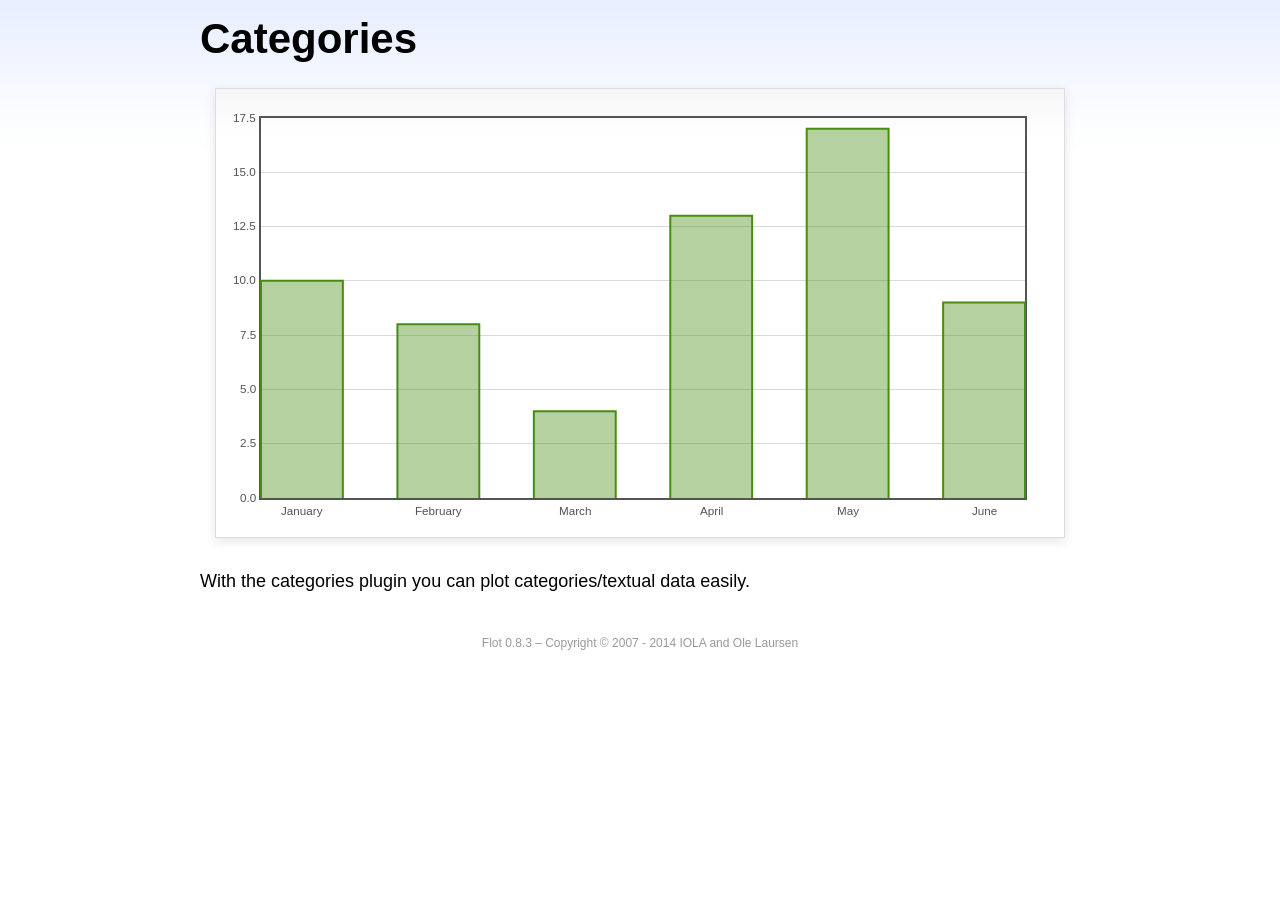
<file: admin/public/assets/libs/flot/examples/categories/index.html>
<!DOCTYPE html PUBLIC "-//W3C//DTD HTML 4.01//EN" "http://www.w3.org/TR/html4/strict.dtd">
<html>
<head>
	<meta http-equiv="Content-Type" content="text/html; charset=utf-8">
	<title>Flot Examples: Categories</title>
	<link href="../examples.css" rel="stylesheet" type="text/css">
	<!--[if lte IE 8]><script language="javascript" type="text/javascript" src="../../excanvas.min.js"></script><![endif]-->
	<script language="javascript" type="text/javascript" src="../../jquery.js"></script>
	<script language="javascript" type="text/javascript" src="../../jquery.flot.js"></script>
	<script language="javascript" type="text/javascript" src="../../jquery.flot.categories.js"></script>
	<script type="text/javascript">

	$(function() {

		var data = [ ["January", 10], ["February", 8], ["March", 4], ["April", 13], ["May", 17], ["June", 9] ];

		$.plot("#placeholder", [ data ], {
			series: {
				bars: {
					show: true,
					barWidth: 0.6,
					align: "center"
				}
			},
			xaxis: {
				mode: "categories",
				tickLength: 0
			}
		});

		// Add the Flot version string to the footer

		$("#footer").prepend("Flot " + $.plot.version + " &ndash; ");
	});

	</script>
</head>
<body>

	<div id="header">
		<h2>Categories</h2>
	</div>

	<div id="content">

		<div class="demo-container">
			<div id="placeholder" class="demo-placeholder"></div>
		</div>

		<p>With the categories plugin you can plot categories/textual data easily.</p>

	</div>

	<div id="footer">
		Copyright &copy; 2007 - 2014 IOLA and Ole Laursen
	</div>

</body>
</html>
</file>
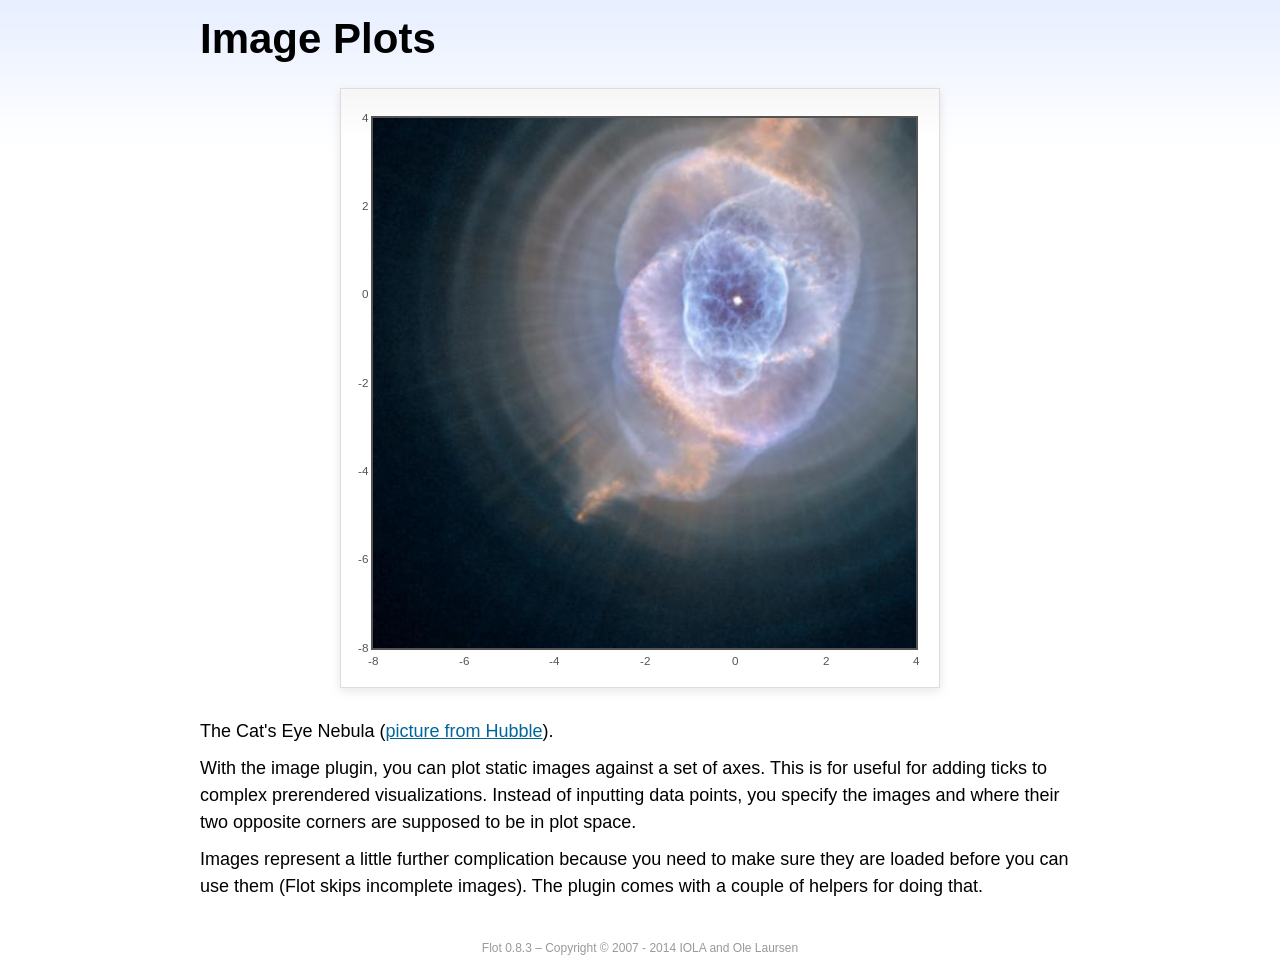
<file: admin/public/assets/libs/flot/examples/image/index.html>
<!DOCTYPE html PUBLIC "-//W3C//DTD HTML 4.01//EN" "http://www.w3.org/TR/html4/strict.dtd">
<html>
<head>
	<meta http-equiv="Content-Type" content="text/html; charset=utf-8">
	<title>Flot Examples: Image Plots</title>
	<link href="../examples.css" rel="stylesheet" type="text/css">
	<!--[if lte IE 8]><script language="javascript" type="text/javascript" src="../../excanvas.min.js"></script><![endif]-->
	<script language="javascript" type="text/javascript" src="../../jquery.js"></script>
	<script language="javascript" type="text/javascript" src="../../jquery.flot.js"></script>
	<script language="javascript" type="text/javascript" src="../../jquery.flot.image.js"></script>
	<script type="text/javascript">

	$(function() {

		var data = [[["hs-2004-27-a-large-web.jpg", -10, -10, 10, 10]]];

		var options = {
			series: {
				images: {
					show: true
				}
			},
			xaxis: {
				min: -8,
				max: 4
			},
			yaxis: {
				min: -8,
				max: 4
			}
		};

		$.plot.image.loadDataImages(data, options, function () {
			$.plot("#placeholder", data, options);
		});

		// Add the Flot version string to the footer

		$("#footer").prepend("Flot " + $.plot.version + " &ndash; ");
	});

	</script>
</head>
<body>

	<div id="header">
		<h2>Image Plots</h2>
	</div>

	<div id="content">

		<div class="demo-container" style="width:600px;height:600px;">
			<div id="placeholder" class="demo-placeholder"></div>
		</div>

		<p>The Cat's Eye Nebula (<a href="http://hubblesite.org/gallery/album/nebula/pr2004027a/">picture from Hubble</a>).</p>

		<p>With the image plugin, you can plot static images against a set of axes. This is for useful for adding ticks to complex prerendered visualizations. Instead of inputting data points, you specify the images and where their two opposite corners are supposed to be in plot space.</p>

		<p>Images represent a little further complication because you need to make sure they are loaded before you can use them (Flot skips incomplete images). The plugin comes with a couple of helpers for doing that.</p>

	</div>

	<div id="footer">
		Copyright &copy; 2007 - 2014 IOLA and Ole Laursen
	</div>

</body>
</html>
</file>
<file: admin/public/assets/libs/flot/css/float-chart.css>
/*
Template Name: Admin Template
Author: Wrappixel

File: scss
*/
@import url("https://fonts.googleapis.com/css?family=Rubik:300,400,500,600,700");
/*Theme Colors*/
/**
 * Table Of Content
 *
 * 	1. Color system
 *	2. Options
 *	3. Body
 *	4. Typography
 *	5. Breadcrumbs
 *	6. Cards
 *	7. Dropdowns
 *	8. Buttons
 *	9. Typography
 *	10. Progress bars
 *	11. Tables
 *	12. Forms
 *	14. Component
 */
/*============================================================== 
 flot chart
 ============================================================== */
.flot-chart {
  display: block;
  height: 300px; }

.flot-chart-content {
  width: 100%;
  height: 100%; }
</file>
<file: public/layout/css/nice-select.css>
.nice-select {
	-webkit-tap-highlight-color: transparent;
	border-radius: 5px;
	border: none;
	box-sizing: border-box;
	clear: both;
	cursor: pointer;
	display: inline-block;
	font-family: inherit;
	font-size: 14px;
	font-weight: 500;
	height: auto;
	line-height: 1;
	outline: none;
	padding-left: 18px;
	padding-right: 30px;
	position: relative;
	text-align: left !important;
	-webkit-transition: all 0.2s ease-in-out;
	transition: all 0.2s ease-in-out;
	-webkit-user-select: none;
	-moz-user-select: none;
	-ms-user-select: none;
	user-select: none;
	white-space: nowrap;
	width: auto;
	color: #30353d;
}
  .nice-select:hover {
    border-color: #dbdbdb; }
  .nice-select:active, .nice-select.open, .nice-select:focus {
    border-color: #999; }
.nice-select::after {
	border-bottom: 2px solid #30353d;
	border-right: 2px solid #30353d;
	content: '';
	display: block;
	height: 7px;
	margin-top: -6px;
	pointer-events: none;
	position: absolute;
	right: 17px;
	top: 50%;
	-webkit-transform-origin: 66% 66%;
	-ms-transform-origin: 66% 66%;
	transform-origin: 66% 66%;
	-webkit-transform: rotate(45deg);
	-ms-transform: rotate(45deg);
	transform: rotate(45deg);
	-webkit-transition: all 0.15s ease-in-out;
	transition: all 0.15s ease-in-out;
	width: 7px;
}
  .nice-select.open:after {
    -webkit-transform: rotate(-135deg);
        -ms-transform: rotate(-135deg);
            transform: rotate(-135deg); }
  .nice-select.open .list {
    opacity: 1;
    pointer-events: unset;
    -webkit-transform: scale(1) translateY(0);
    -ms-transform: scale(1) translateY(0);
    transform: scale(1) translateY(0);
    width: 100%;
	}
  .nice-select.disabled {
    border-color: #ededed;
    color: #999;
    pointer-events: none; }
    .nice-select.disabled:after {
      border-color: #cccccc; }
  .nice-select.wide {
    width: 100%; }
    .nice-select.wide .list {
      left: 0 !important;
      right: 0 !important; }
  .nice-select.right {
    float: right; }
    .nice-select.right .list {
      left: auto;
      right: 0; }
  .nice-select.small {
    font-size: 12px;
    height: 36px;
    line-height: 34px; }
    .nice-select.small:after {
      height: 4px;
      width: 4px; }
    .nice-select.small .option {
      line-height: 34px;
      min-height: 34px; }
.nice-select .list {
	background-color: #fff;
	border-radius: 0;
	box-shadow: 0 0 0 1px rgba(68, 68, 68, 0.11);
	box-sizing: border-box;
	margin-top: 6px;
	opacity: 0;
	overflow: hidden;
	padding: 0;
	pointer-events: none;
	position: absolute;
	top: 100%;
	left: 0;
	-webkit-transform-origin: 50% 0;
	-ms-transform-origin: 50% 0;
	transform-origin: 50% 0;
	-webkit-transform: scale(0.75) translateY(-21px);
	-ms-transform: scale(0.75) translateY(-21px);
	transform: scale(0.75) translateY(-21px);
	-webkit-transition: all 0.2s cubic-bezier(0.5, 0, 0, 1.25), opacity 0.15s ease-out;
	transition: all 0.2s cubic-bezier(0.5, 0, 0, 1.25), opacity 0.15s ease-out;
	z-index: 9;
}
.nice-select .list {
    -webkit-transform-origin: unset;
    -ms-transform-origin: unset;
    transform-origin: unset;
    -webkit-transform: scale(1) translateY(0);
    -ms-transform: scale(1) translateY(0);
    transform: scale(1) translateY(0);
    -webkit-transition: unset;
    transition: unset;
}
    .nice-select .list:hover .option:not(:hover) {
      background-color: transparent !important; }
.nice-select .option {
	cursor: pointer;
	font-weight: 400;
	line-height: 40px;
	list-style: none;
	min-height: 40px;
	outline: none;
	padding-left: 18px;
	padding-right: 29px;
	text-align: left;
	-webkit-transition: all 0.2s;
	transition: all 0.2s;
	display: block;
	color: #133046;
}
    .nice-select .option:hover, .nice-select .option.focus, .nice-select .option.selected.focus {
      background-color: #f6f6f6; }
.nice-select .option.selected {
    font-weight: 500;
    padding-top: 0;
    padding-bottom: 0;
}
    .nice-select .option.disabled {
      background-color: transparent;
      color: #999;
      cursor: default; }

.no-csspointerevents .nice-select .list {
  display: none; }

.no-csspointerevents .nice-select.open .list {
  display: block; }
</file>
<file: public/layout/css/jarallax.css>
.jarallax {
    position: relative;
    z-index: 0;
}
.jarallax > .jarallax-img {
    position: absolute;
    object-fit: cover;
    /* support for plugin https://github.com/bfred-it/object-fit-images */
    font-family: 'Poppins', sans-serif;
    top: 0;
    left: 0;
    width: 100%;
    height: 100%;
    z-index: -1;
}
</file>
<file: public/layout/css/flaticon.css>
/*
  	Flaticon icon font: Flaticon
  	Creation date: 25/01/2021 03:46
  	*/

@font-face {
  font-family: "Flaticon";
  src: url("../fonts/Flaticon.eot");
  src: url("../fonts/Flaticond41d.eot?#iefix") format("embedded-opentype"),
       url("../fonts/Flaticon.woff2") format("woff2"),
       url("../fonts/Flaticon.woff") format("woff"),
       url("../fonts/Flaticon.ttf") format("truetype"),
       url("../fonts/Flaticon.svg#Flaticon") format("svg");
  font-weight: normal;
  font-style: normal;
}

@media screen and (-webkit-min-device-pixel-ratio:0) {
  @font-face {
    font-family: "Flaticon";
    src: url("../fonts/Flaticon.svg#Flaticon") format("svg");
  }
}

[class^="flaticon-"]:before, [class*=" flaticon-"]:before,
[class^="flaticon-"]:after, [class*=" flaticon-"]:after {
  font-family: Flaticon;
  font-style: normal;
}

.flaticon-menu-button-of-three-horizontal-lines:before { content: "\f100"; }
.flaticon-search-interface-symbol:before { content: "\f101"; }
.flaticon-shopping-bag:before { content: "\f102"; }
.flaticon-heart-shape-outline:before { content: "\f103"; }
.flaticon-headphones:before { content: "\f104"; }
.flaticon-delivery-truck:before { content: "\f105"; }
.flaticon-money:before { content: "\f106"; }
.flaticon-rotate:before { content: "\f107"; }
.flaticon-user-profile:before { content: "\f108"; }
.flaticon-search:before { content: "\f109"; }
.flaticon-user:before { content: "\f10a"; }
.flaticon-menu:before { content: "\f10b"; }
.flaticon-shopping-cart:before { content: "\f10c"; }
.flaticon-cart:before { content: "\f10d"; }
.flaticon-heart:before { content: "\f10e"; }
.flaticon-compare:before { content: "\f10f"; }
.flaticon-diamond:before { content: "\f110"; }
.flaticon-premium-quality:before { content: "\f111"; }
.flaticon-customer-support:before { content: "\f112"; }
.flaticon-open-24-hours:before { content: "\f113"; }
.flaticon-debit-card:before { content: "\f114"; }
.flaticon-recycle-sign:before { content: "\f115"; }
.flaticon-warehouse:before { content: "\f116"; }
.flaticon-truck:before { content: "\f117"; }
.flaticon-box:before { content: "\f118"; }
.flaticon-data:before { content: "\f119"; }
.flaticon-balance:before { content: "\f11a"; }
.flaticon-phone-call:before { content: "\f11b"; }
.flaticon-email:before { content: "\f11c"; }
.flaticon-place:before { content: "\f11d"; }
.flaticon-error:before { content: "\f11e"; }
.flaticon-close:before { content: "\f11f"; }
.flaticon-delete-button:before { content: "\f120"; }
.flaticon-gross-dark-cross:before { content: "\f121"; }
.flaticon-targeting-cross:before { content: "\f122"; }
.flaticon-box-1:before { content: "\f123"; }
.flaticon-trash:before { content: "\f124"; }
.flaticon-checked:before { content: "\f125"; }
</file>
<file: public/layout/css/default.css>
/* Deafult Margin & Padding */
/*-- Margin Top --*/
.mt-5 {
	margin-top: 5px;
}
.mt-10 {
	margin-top: 10px;
}
.mt-15 {
	margin-top: 15px;
}
.mt-20 {
	margin-top: 20px;
}
.mt-25 {
	margin-top: 25px;
}
.mt-30 {
	margin-top: 30px;
}
.mt-35 {
	margin-top: 35px;
}
.mt-40 {
	margin-top: 40px;
}
.mt-45 {
	margin-top: 45px;
}
.mt-50 {
	margin-top: 50px;
}
.mt-55 {
	margin-top: 55px;
}
.mt-60 {
	margin-top: 60px;
}
.mt-65 {
	margin-top: 65px;
}
.mt-70 {
	margin-top: 70px;
}
.mt-75 {
	margin-top: 75px;
}
.mt-80 {
	margin-top: 80px;
}
.mt-85 {
	margin-top: 85px;
}
.mt-90 {
	margin-top: 90px;
}
.mt-95 {
	margin-top: 95px;
}
.mt-100 {
	margin-top: 100px;
}
.mt-105 {
	margin-top: 105px;
}
.mt-110 {
	margin-top: 110px;
}
.mt-115 {
	margin-top: 115px;
}
.mt-120 {
	margin-top: 120px;
}
.mt-125 {
	margin-top: 125px;
}
.mt-130 {
	margin-top: 130px;
}
.mt-135 {
	margin-top: 135px;
}
.mt-140 {
	margin-top: 140px;
}
.mt-145 {
	margin-top: 145px;
}
.mt-150 {
	margin-top: 150px;
}
.mt-155 {
	margin-top: 155px;
}
.mt-160 {
	margin-top: 160px;
}
.mt-165 {
	margin-top: 165px;
}
.mt-170 {
	margin-top: 170px;
}
.mt-175 {
	margin-top: 175px;
}
.mt-180 {
	margin-top: 180px;
}
.mt-185 {
	margin-top: 185px;
}
.mt-190 {
	margin-top: 190px;
}
.mt-195 {
	margin-top: 195px;
}
.mt-200 {
	margin-top: 200px;
}
/*-- Margin Bottom --*/

.mb-5 {
	margin-bottom: 5px;
}
.mb-10 {
	margin-bottom: 10px;
}
.mb-15 {
	margin-bottom: 15px;
}
.mb-20 {
	margin-bottom: 20px;
}
.mb-25 {
	margin-bottom: 25px;
}
.mb-30 {
	margin-bottom: 30px;
}
.mb-35 {
	margin-bottom: 35px;
}
.mb-40 {
	margin-bottom: 40px;
}
.mb-45 {
	margin-bottom: 45px;
}
.mb-50 {
	margin-bottom: 50px;
}
.mb-55 {
	margin-bottom: 55px;
}
.mb-60 {
	margin-bottom: 60px;
}
.mb-65 {
	margin-bottom: 65px;
}
.mb-70 {
	margin-bottom: 70px;
}
.mb-75 {
	margin-bottom: 75px;
}
.mb-80 {
	margin-bottom: 80px;
}
.mb-85 {
	margin-bottom: 85px;
}
.mb-90 {
	margin-bottom: 90px;
}
.mb-95 {
	margin-bottom: 95px;
}
.mb-100 {
	margin-bottom: 100px;
}
.mb-105 {
	margin-bottom: 105px;
}
.mb-110 {
	margin-bottom: 110px;
}
.mb-115 {
	margin-bottom: 115px;
}
.mb-120 {
	margin-bottom: 120px;
}
.mb-125 {
	margin-bottom: 125px;
}
.mb-130 {
	margin-bottom: 130px;
}
.mb-135 {
	margin-bottom: 135px;
}
.mb-140 {
	margin-bottom: 140px;
}
.mb-145 {
	margin-bottom: 145px;
}
.mb-150 {
	margin-bottom: 150px;
}
.mb-155 {
	margin-bottom: 155px;
}
.mb-160 {
	margin-bottom: 160px;
}
.mb-165 {
	margin-bottom: 165px;
}
.mb-170 {
	margin-bottom: 170px;
}
.mb-175 {
	margin-bottom: 175px;
}
.mb-180 {
	margin-bottom: 180px;
}
.mb-185 {
	margin-bottom: 185px;
}
.mb-190 {
	margin-bottom: 190px;
}
.mb-195 {
	margin-bottom: 195px;
}
.mb-200 {
	margin-bottom: 200px;
}
/*-- Padding Top --*/

.pt-5 {
	padding-top: 5px;
}
.pt-10 {
	padding-top: 10px;
}
.pt-15 {
	padding-top: 15px;
}
.pt-20 {
	padding-top: 20px;
}
.pt-25 {
	padding-top: 25px;
}
.pt-30 {
	padding-top: 30px;
}
.pt-35 {
	padding-top: 35px;
}
.pt-40 {
	padding-top: 40px;
}
.pt-45 {
	padding-top: 45px;
}
.pt-50 {
	padding-top: 50px;
}
.pt-55 {
	padding-top: 55px;
}
.pt-60 {
	padding-top: 60px;
}
.pt-65 {
	padding-top: 65px;
}
.pt-70 {
	padding-top: 70px;
}
.pt-75 {
	padding-top: 75px;
}
.pt-80 {
	padding-top: 80px;
}
.pt-85 {
	padding-top: 85px;
}
.pt-90 {
	padding-top: 90px;
}
.pt-95 {
	padding-top: 95px;
}
.pt-100 {
	padding-top: 100px;
}
.pt-105 {
	padding-top: 105px;
}
.pt-110 {
	padding-top: 110px;
}
.pt-115 {
	padding-top: 115px;
}
.pt-120 {
	padding-top: 120px;
}
.pt-125 {
	padding-top: 125px;
}
.pt-130 {
	padding-top: 130px;
}
.pt-135 {
	padding-top: 135px;
}
.pt-140 {
	padding-top: 140px;
}
.pt-145 {
	padding-top: 145px;
}
.pt-150 {
	padding-top: 150px;
}
.pt-155 {
	padding-top: 155px;
}
.pt-160 {
	padding-top: 160px;
}
.pt-165 {
	padding-top: 165px;
}
.pt-170 {
	padding-top: 170px;
}
.pt-175 {
	padding-top: 175px;
}
.pt-180 {
	padding-top: 180px;
}
.pt-185 {
	padding-top: 185px;
}
.pt-190 {
	padding-top: 190px;
}
.pt-195 {
	padding-top: 195px;
}
.pt-200 {
	padding-top: 200px;
}
/*-- Padding Bottom --*/

.pb-5 {
	padding-bottom: 5px;
}
.pb-10 {
	padding-bottom: 10px;
}
.pb-15 {
	padding-bottom: 15px;
}
.pb-20 {
	padding-bottom: 20px;
}
.pb-25 {
	padding-bottom: 25px;
}
.pb-30 {
	padding-bottom: 30px;
}
.pb-35 {
	padding-bottom: 35px;
}
.pb-40 {
	padding-bottom: 40px;
}
.pb-45 {
	padding-bottom: 45px;
}
.pb-50 {
	padding-bottom: 50px;
}
.pb-55 {
	padding-bottom: 55px;
}
.pb-60 {
	padding-bottom: 60px;
}
.pb-65 {
	padding-bottom: 65px;
}
.pb-70 {
	padding-bottom: 70px;
}
.pb-75 {
	padding-bottom: 75px;
}
.pb-80 {
	padding-bottom: 80px;
}
.pb-85 {
	padding-bottom: 85px;
}
.pb-90 {
	padding-bottom: 90px;
}
.pb-95 {
	padding-bottom: 95px;
}
.pb-100 {
	padding-bottom: 100px;
}
.pb-105 {
	padding-bottom: 105px;
}
.pb-110 {
	padding-bottom: 110px;
}
.pb-115 {
	padding-bottom: 115px;
}
.pb-120 {
	padding-bottom: 120px;
}
.pb-125 {
	padding-bottom: 125px;
}
.pb-130 {
	padding-bottom: 130px;
}
.pb-135 {
	padding-bottom: 135px;
}
.pb-140 {
	padding-bottom: 140px;
}
.pb-145 {
	padding-bottom: 145px;
}
.pb-150 {
	padding-bottom: 150px;
}
.pb-155 {
	padding-bottom: 155px;
}
.pb-160 {
	padding-bottom: 160px;
}
.pb-165 {
	padding-bottom: 165px;
}
.pb-170 {
	padding-bottom: 170px;
}
.pb-175 {
	padding-bottom: 175px;
}
.pb-180 {
	padding-bottom: 180px;
}
.pb-185 {
	padding-bottom: 185px;
}
.pb-190 {
	padding-bottom: 190px;
}
.pb-195 {
	padding-bottom: 195px;
}
.pb-200 {
	padding-bottom: 200px;
}



/*-- Padding Left --*/
.pl-0 {
	padding-left: 0px;
}
.pl-5 {
	padding-left: 5px;
}
.pl-10 {
	padding-left: 10px;
}
.pl-15 {
	padding-left: 15px;
}
.pl-20{
	padding-left: 20px;
}
.pl-25 {
	padding-left: 35px;
}
.pl-30 {
	padding-left: 30px;
}
.pl-35 {
	padding-left: 35px;
}

.pl-35 {
	padding-left: 35px;
}

.pl-40 {
	padding-left: 40px;
}

.pl-45 {
	padding-left: 45px;
}

.pl-50 {
	padding-left: 50px;
}

.pl-55 {
	padding-left: 55px;
}

.pl-60 {
	padding-left: 60px;
}
.pl-65 {
	padding-left: 65px;
}
.pl-70 {
	padding-left: 70px;
}
.pl-75 {
	padding-left: 75px;
}
.pl-80 {
	padding-left: 80px;
}
.pl-85 {
	padding-left: 80px;
}
.pl-90 {
	padding-left: 90px;
}
.pl-95 {
	padding-left: 95px;
}
.pl-100 {
	padding-left: 100px;
}


/*-- Padding Right --*/
.pr-0 {
	padding-right: 0px;
}
.pr-5 {
	padding-right: 5px;
}
.pr-10 {
	padding-right: 10px;
}
.pr-15 {
	padding-right: 15px;
}
.pr-20{
	padding-right: 20px;
}
.pr-25 {
	padding-right: 35px;
}
.pr-30 {
	padding-right: 30px;
}
.pr-35 {
	padding-right: 35px;
}

.pr-35 {
	padding-right: 35px;
}

.pr-40 {
	padding-right: 40px;
}

.pr-45 {
	padding-right: 45px;
}

.pr-50 {
	padding-right: 50px;
}

.pr-55 {
	padding-right: 55px;
}

.pr-60 {
	padding-right: 60px;
}
.pr-65 {
	padding-right: 65px;
}
.pr-70 {
	padding-right: 70px;
}
.pr-75 {
	padding-right: 75px;
}
.pr-80 {
	padding-right: 80px;
}
.pr-85 {
	padding-right: 80px;
}
.pr-90 {
	padding-right: 90px;
}
.pr-95 {
	padding-right: 95px;
}
.pr-100 {
	padding-right: 100px;
}

/* font weight */
.f-700{font-weight: 700;}
.f-600{font-weight: 600;}
.f-500{font-weight: 500;}
.f-400{font-weight: 400;}
.f-300{font-weight: 300;}

/* Background Color */

.gray-bg {
	background: #f9f8f5;
}
.gray-light-bg {
	background: #f1f4f5;
}
.white-bg {
	background: #fff;
}
.black-bg {
	background: #202026;
}
.dark-bg {
	background: #262626;
}
.theme-bg {
	background: #222;
}
.primary-bg {
	background: #222;
}
/* Color */

.white-color {
	color: #fff;
}
.black-color {
	color: #222;
}
.theme-color {
	color: #222;
}
.primary-color {
	color: #222;
}
/* black overlay */

[data-overlay] {
	position: relative;
}
[data-overlay]::before {
	background: #000 none repeat scroll 0 0;
	content: "";
	height: 100%;
	left: 0;
	position: absolute;
	top: 0;
	width: 100%;
	z-index: 1;
}
[data-overlay="3"]::before {
	opacity: 0.3;
}
[data-overlay="4"]::before {
	opacity: 0.4;
}
[data-overlay="5"]::before {
	opacity: 0.5;
}
[data-overlay="6"]::before {
	opacity: 0.6;
}
[data-overlay="7"]::before {
	opacity: 0.7;
}
[data-overlay="8"]::before {
	opacity: 0.8;
}
[data-overlay="9"]::before {
	opacity: 0.9;
}
</file>
<file: public/layout/css/style.css>
/* 1. Theme default css */
@import url('https://fonts.googleapis.com/css2?family=Jost:ital,wght@0,300;0,400;0,500;0,600;0,700;0,800;0,900;1,300;1,400;1,500;1,600;1,700;1,800;1,900&amp;family=Roboto:ital,wght@0,400;0,500;0,700;1,400;1,500;1,700&amp;display=swap');
 body {
    font-family: 'Roboto', sans-serif;
	font-weight: 400;
	font-size: 14px;
	line-height: 24px;
	color: #676565;
	font-style: normal;
}
.img {
	max-width: 100%;
	transition: all 0.3s ease-out 0s;
}
.f-left {
	float: left
}
.f-right {
	float: right
}
.fix {
	overflow: hidden
}
a,
.button {
	-webkit-transition: all 0.3s ease-out 0s;
	-moz-transition: all 0.3s ease-out 0s;
	-ms-transition: all 0.3s ease-out 0s;
	-o-transition: all 0.3s ease-out 0s;
	transition: all 0.3s ease-out 0s;
}
a:focus,
.btn:focus,
.button:focus {
	text-decoration: none;
	outline: none;
	box-shadow: none;
}

a:hover,
.portfolio-cat a:hover,
.footer -menu li a:hover {
	color: #2B96CC;
	text-decoration: none;
}
a,
button {
	color: #1696e7;
	outline: medium none;
}
button:focus,input:focus,input:focus,textarea,textarea:focus{outline: 0}
.uppercase {
	text-transform: uppercase;
}
.capitalize {
	text-transform: capitalize;
}
h1,
h2,
h3,
h4,
h5,
h6 {
	font-family: 'Jost', sans-serif;
	color: #312620;
	margin-top: 0px;
	font-style: normal;
	font-weight: 600;
	text-transform: normal;
}
h1 a,
h2 a,
h3 a,
h4 a,
h5 a,
h6 a {
	color: inherit;
}
h1 {
	font-size: 40px;
	font-weight: 500;
}
h2 {
	font-size: 35px;
}
h3 {
	font-size: 28px;
}
h4 {
	font-size: 22px;
}
h5 {
	font-size: 18px;
}
h6 {
	font-size: 16px;
}
ul {
	margin: 0px;
	padding: 0px;
}
li {
	list-style: none
}
p {
	font-size: 14px;
	font-weight: 400;
	line-height: 24px;
	color: #676565;
	margin-bottom: 15px;
}
hr {
	border-bottom: 1px solid #eceff8;
	border-top: 0 none;
	margin: 30px 0;
	padding: 0;
}
label {
	color: #7e7e7e;
	cursor: pointer;
	font-size: 14px;
	font-weight: 400;
}
*::-moz-selection {
	background: #d6b161;
	color: #fff;
	text-shadow: none;
}
::-moz-selection {
	background: #444;
	color: #fff;
	text-shadow: none;
}
::selection {
	background: #444;
	color: #fff;
	text-shadow: none;
}
*::-moz-placeholder {
	color: #555555;
	font-size: 14px;
	opacity: 1;
}
*::placeholder {
	color: #555555;
	font-size: 14px;
	opacity: 1;
}
.theme-overlay {
	position: relative
}
.theme-overlay::before {
	background: #1696e7 none repeat scroll 0 0;
	content: "";
	height: 100%;
	left: 0;
	opacity: 0.6;
	position: absolute;
	top: 0;
	width: 100%;
}
.separator {
	border-top: 1px solid #f2f2f2
}
.slick-slide:focus {
	outline: none;
}

/* All-color */
.btn:hover,
.header-top-offer > p span,
.header-top-action > ul > li.sign-in a:hover,
.header-top-action > ul > li > a:hover,
.category-menu > li:hover > a,
.category-menu .cat-mega-menu ul li a:hover,
.navbar-wrap > ul > li.active > a,
.navbar-wrap > ul > li:hover > a,
.sticky-menu .navbar-wrap > ul > li.active > a,
.sticky-menu .navbar-wrap > ul > li:hover > a,
.navbar-wrap > ul > li > ul li.active > a,
.navbar-wrap > ul > li > ul li:hover > a,
.header-action .shipping-offer > span,
.header-action > ul > li:hover > a,
.minicart .cart-content h4 a:hover,
.minicart .del-icon > a:hover,
#search-modal .modal-dialog .modal-content form button,
.slider-content > .btn,
.cat-banner-item .content > h3 a:hover,
.features-product-content > h5 a:hover,
.features-product-bottom .limited-time > a,
.features-product-content .rating,
.trending-products-list .nav-tabs li a.active,
.footer-link-wrap .menu-links li a:hover,
.footer-social ul li a:hover,
.copyright-text > p a,
.off-canvas-heading .close-side-widget:hover,
.sidebar-off-canvas .contact-info ul li span,
.sidebar-off-canvas .contact-info ul li a:hover,
.oc-social ul li a:hover,
.mega-menu .mega-menu-wrap .mega-menu-col li a:hover,
.mega-menu .mega-menu-wrap .mega-menu-col .mega-title > a:hover,
.promo-services-item:hover .content h6,
.shop-cat-item > a:hover p,
.cat-section-title .sub-title,
.trending-product-two .trending-products-list .offer a,
.new-arrival-item .content h5 a:hover,
.blog-post-content .tag a:hover,
.blog-post-content h3 a:hover,
.blog-post-meta ul li a:hover,
.header-style-two .header-shop-cart a span,
.header-style-two .header-action > ul > li.header-profile > a,
.shoes-cat-item .content ul li a:hover,
.shoes-banner-content h2 > span,
.header-style-three .header-top-link ul li a:hover,
.header-style-three .header-action > ul > li > a:hover,
.header-style-five .header-top-link ul li a:hover,
.header-style-five .header-action > ul > li > a:hover,
.header-style-four .header-action > ul > li > a:hover,
.header-style-six .header-top-link ul li a:hover,
.header-style-six .header-action > ul > li > a:hover,
.breadcrumb-content .breadcrumb li a:hover,
.blog-post-style2 .blog-post-content > a:hover,
.shop-more-btn .btn,
.shop-top-left ul li a:hover,
.shop-top-right .shop-search a:hover,
.blog--post--item .blog-post-content > a:hover,
.blog--post--item .blog-post-meta ul li a:hover,
.rc-post-content h5 a:hover,
.blog-bottom-meta ul li i,
.blog-bottom-meta ul li a:hover,
.classic-blog-share > a:hover,
.blog-comment ul li .comment-reply-link:hover,
.checkout-top .back:hover,
.shop-cat-list ul li a:hover,
.side-search-bar form button:hover,
.sidebar-product-content .rating,
.sidebar-product-content h5 a:hover,
.previous-product > a:hover,
.next-product > a:hover,
.product-details-info > span a:hover,
.wishlist-compare ul li a:hover,
.product-details-share ul li a:hover,
.cart-wrapper .table .product-name h4 a:hover,
.cart-wrapper .product-delete a:hover,
.navbar-wrap .mega-menu-wrap ul li.active > a,
.mobile-menu .navigation li.active > a,
.h7-slider-content .title > span,
.h7-slider-wrap .overlay-text,
.h7s-bottom-item .content h5 a:hover,
.side-header-nav .side-header-action li a:hover,
.sidebar-copyright p > a,
.cosmetics-item .content .title a:hover,
.new-arrival-all > a:hover,
.new-arrival-all > a i,
.banner-five-wrap .slider-content .sub-title > span,
.h9-discount-item .content > h4 a:hover,
.reservation-title .title > span,
.reservation-contact p > span,
.blog-post-style3 .blog-post-content > a:hover,
.split-slider-item .slider-content .sub-title span,
.navbar-wrap .mega--menu--wrap li.active a .text {
	color: #ff5400;
}

.scroll-top,
.header-shop-cart a span,
.header-shop-cart .minicart .checkout-link a,
.product-overlay-action ul li a:hover,
.features-product-cart > a:hover,
.oc-newsletter form button:hover,
.product-tooltip .tooltip-btn,
.cat-section-title .sub-title::before,
.cat-section-title .sub-title::after,
.blog-post-meta ul li.read-more a,
.header-style-two .sticky-menu .header-action > ul > li.header-profile > a,
.header-style-two .sticky-menu .header-shop-cart a span,
.header-style-three .navbar-wrap > ul > li > a::before,
.header-style-five .navbar-wrap > ul > li > a::before,
.header-style-six .navbar-wrap > ul > li > a::before,
.shop-more-btn .btn:hover,
.widget-title::before,
.b-details-title::before,
.comment-form button:hover,
.perched-info > .btn:hover,
.comment-form.review-form button:hover,
.best-belling-btn .btn:hover,
.h9-slider-active .slick-arrow:hover,
.split-slider-item .slider-content .btn:hover {
	background: #ff5400;
}

/* button style */
.btn {
    -moz-user-select: none;
    background: #fff none repeat scroll 0 0;
    border: medium none;
    border-radius: 0;
    color: #312620;
    display: inline-block;
    font-size: 14px;
    font-weight: 500;
    letter-spacing: 1px;
    line-height: 1.3;
    margin-bottom: 0;
    padding: 21px 36px;
    text-align: center;
    text-transform: uppercase;
    touch-action: manipulation;
    transition: all 0.3s ease 0s;
    vertical-align: middle;
	white-space: nowrap;
	font-family: 'Jost', sans-serif;
    box-shadow: 0px 3px 27px 0px rgba(0, 0, 0, 0.17);
}
.btn:hover {
	box-shadow: none;
}
.breadcrumb > .active {
	color: #888;
}

/* scrollUp */
.scroll-top {
	width: 50px;
	height: 50px;
	line-height: 50px;
	position: fixed;
	bottom: 105%;
	right: 50px;
	font-size: 16px;
	z-index: 99;
	color: #fff;
	text-align: center;
	cursor: pointer;
	transition: 1s ease;
    border: none;
    opacity: 0;
}
.scroll-top.open {
    bottom: 30px;
    opacity: 1;
}
.scroll-top::after {
	position: absolute;
	z-index: -1;
	content: '';
	top: 100%;
	left: 5%;
	height: 10px;
	width: 90%;
	opacity: 1;
	background: radial-gradient(ellipse at center, rgba(0, 0, 0, 0.25) 0%, rgba(0, 0, 0, 0) 80%);
}
.scroll-top:hover {
	background: #a3a3a3;
}


/* 2. Header */
.custom-container {
    max-width: 1790px;
}
.custom-container-two {
    max-width: 1600px;
}
.transparent-header {
	position: absolute;
	left: 0;
	top: 0px;
	width: 100%;
	z-index: 9;
	height: auto;
}
.header-top-wrap {
    padding: 27px 0px;
    background: #fff;
}
.header-top-offer {
	text-align: center;
}
.header-top-offer > p {
    margin-bottom: 0;
    font-size: 12px;
    font-weight: 500;
	color: #47474d;
	font-family: 'Jost', sans-serif;
}
.header-top-action > ul {
    display: flex;
    align-items: center;
    justify-content: flex-end;
}
.header-top-action > ul > li {
	position: relative;
}
.header-top-action > ul > li + li {
    margin-left: 16px;
    line-height: 1;
}
.header-top-action > ul > li.sign-in a {
	font-size: 12px;
	font-weight: 500;
	color: #32323a;
}
.header-top-action > ul > li.sign-in::after {
    content: "|";
    display: inline-block;
    padding-left: 15px;
    font-size: 12px;
    color: #b9b9bc;
    padding-right: 8px;
}
.header-top-action > ul > li > a {
    font-size: 16px;
    color: #000;
}
.header-top-action > ul > li.header-shop-cart {
    padding-right: 15px;
}
.header-category {
    position: relative;
}
.header-category > a {
    display: block;
    padding: 28px 72px 28px 25px;
    min-height: 80px;
    font-size: 14px;
    text-transform: uppercase;
    color: #fff;
    font-weight: 500;
    background: #2b2b32;
    min-width: 254px;
}
.header-category > a > i {
	margin-right: 18px;
}
.category-menu {
	position: absolute;
	left: 0;
	top: 100%;
	box-shadow: 0px 1px 16px 0px rgba(220, 220, 220, 0.22);
	background: #fff;
	width: 100%;
	border: 1px solid #ebebeb;
	padding: 15px 0;
	display: none;
	z-index: 10;
}
.category-menu li {
	display: block;
}
.category-menu > li > a {
    display: block;
    color: #6e6e6e;
    font-size: 13px;
    padding: 9px 50px 9px 20px;
    background: transparent;
    border: 1px solid transparent;
	position: relative;
}
.category-menu > li:hover > a {
	background: #f2f1f1;
	border-color: #ebebeb;
}
.category-menu > li.has-dropdown > a::after {
	content: "\f105";
	position: absolute;
	right: 20px;
	font-size: 12px;
	font-family: "Font Awesome 5 Free";
	font-weight: 700;
}
.category-menu .cat-mega-menu {
	position: absolute;
	display: flex;
	left: 100%;
	top: 0;
	background: #fff;
	box-shadow: 0px 1px 16px 0px rgba(220, 220, 220, 0.47);
	border: 1px solid #ebebeb;
	width: 750px;
	padding: 25px 20px;
	text-align: left;
	opacity: 0;
    visibility: hidden;
    min-height: 100%;
	transform: translateY(10px);
	transition: .3s linear;
	z-index: 2;
}
.category-menu .cat-mega-menu > li {
	width: 33.333%;
}
.category-menu .cat-mega-menu .dropdown-title {
	font-size: 16px;
	font-weight: 500;
	color: #252525;
	margin-bottom: 17px;
	font-family: 'Jost', sans-serif;
}
.category-menu .cat-mega-menu li ul {
	margin-bottom: 25px;
}
.category-menu .cat-mega-menu li ul:last-child {
	margin-bottom: 0px;
}
.category-menu .cat-mega-menu ul li {
	margin-bottom: 16px;
}
.category-menu .cat-mega-menu ul li:last-child {
	margin-bottom: 0px;
}
.category-menu .cat-mega-menu ul li a {
	font-size: 13px;
	color: #6e6e6e;
	display: inline-block;
}
.category-menu .cat-mega-menu ul li a:hover {
	padding-left: 5px;
}
.category-menu .cat-mega-menu ul li.cat-mega-menu-banner a:hover {
	padding-left: 0;
}
.category-menu .cat-mega-menu-banner img {
	width: 100%;
}
.category-menu > li:hover > .cat-mega-menu {
	opacity: 1;
	visibility: visible;
	transform: translateY(0);
}
.menu-nav {
	display: flex;
	align-items: center;
	flex-wrap: wrap;
	justify-content: flex-start;
}
.navbar-wrap {
	display: flex;
	flex-grow: 1;
}
.navbar-wrap ul {
    display: flex;
    flex-direction: row;
    flex-wrap: wrap;
    margin-left: 52.5px;
    margin-right: auto;
}
.navbar-wrap ul li {
	display: block;
	position: relative;
}
.navbar-wrap ul li a {
    font-size: 13px;
    font-weight: 500;
    text-transform: uppercase;
    color: #fff;
    padding: 33px 22.5px;
    display: block;
    line-height: 1;
    position: relative;
    z-index: 1;
}
.main-menu .navigation li.menu-item-has-children .dropdown-btn {
	display: none;
}
.header-action > ul {
	display: flex;
	align-items: center;
	margin-left: 10px;
}
.header-action > ul li {
	position: relative;
	margin-left: 15px;
}
.header-action ul li:first-child {
	margin-left: 0;
}
.header-action > ul > li.header-shop-cart > a {
	padding-right: 10px;
}
.header-action > ul > li > a {
	color: #fff;
	font-size: 20px;
}
.header-shop-cart a span {
    position: absolute;
    right: 2px;
    top: -6px;
    width: 16px;
    height: 16px;
    text-align: center;
    border-radius: 50%;
    font-size: 11px;
    font-weight: 700;
    line-height: 17px;
    color: #fff;
    box-shadow: 0px 5px 12.09px 0.91px rgba(71, 51, 127, 0.14);
}
.header-shop-cart ul.minicart {
	background: #fff;
	opacity: 0;
	padding: 25px;
	position: absolute;
	right: 0px;
	top: 52px;
	transition: all 0.5s ease 0s;
	width: 350px;
	z-index: 9;
	box-shadow: 0px 12px 24px 0px rgba(120, 120, 120, 0.3);
	visibility: hidden;
	transform: translateY(10px);
}
.header-shop-cart .minicart::before {
	position: absolute;
	content: '';
	left: 0px;
	top: -40px;
	width: 100%;
	height: 45px;
	display: block;
}
.header-shop-cart:hover .minicart {
	opacity: 1;
	visibility: visible;
	transform: translateY(0px);
	z-index: 9;
}
.header-shop-cart .minicart > li {
	display: block;
	margin-bottom: 22px;
	margin-left: 0;
	overflow: hidden;
	padding: 0;
}
.minicart .cart-img {
	width: 100px;
	flex: 0 0 100px;
}
.minicart .cart-img img {
	max-width: 100%;
}
.header-shop-cart .minicart .cart-content {
    width: 185px;
    flex: 0 0 185px;
    padding-left: 15px;
    text-align: left;
    padding-right: 25px;
}
.minicart .cart-content h4 {
	font-family: 'Roboto', sans-serif;
	color: #312620;
	font-size: 15px;
	background: none;
	font-weight: 600;
	margin-bottom: 12px;
	line-height: 1.35;
}
.minicart .cart-price span {
    color: #676565;
    font-size: 14px;
    font-weight: 500;
    margin-left: 6px;
    opacity: .7;
}
.minicart .cart-price .new {
	font-size: 14px;
	margin-left: 0;
	opacity: 1;
}
.header-shop-cart .minicart .del-icon {
	margin-top: 30px;
}
.minicart .del-icon > a {
	font-size: 18px;
	color: #676565;
}
.total-price {
    border-top: 1px solid #e8e8e8;
    overflow: hidden;
    padding-top: 20px;
    margin-top: 10px;
}
.total-price span {
	color: #8e8e8e;
	font-weight: 500;
}
.header-shop-cart .minicart > li:last-child {
	margin-bottom: 0;
}
.header-shop-cart .minicart .checkout-link a {
	color: #fff;
	display: block;
	font-weight: 500;
	padding: 16px 30px;
	text-align: center;
	font-size: 13px;
	margin-bottom: 8px;
	text-transform: uppercase;
	letter-spacing: 1px;
}
.header-shop-cart .minicart .checkout-link a.black-color {
	background: #222;
	color: #fff;
}
.header-action .header-btn .btn {
	color: #fff;
	font-size: 14px;
	padding: 13px 22px;
}
.header-action .shipping-offer {
    font-size: 13px;
    text-transform: uppercase;
    color: #e5e3e3;
    font-weight: 500;
}
.header-action .shipping-offer::after {
	content: "|";
	display: inline-block;
    font-size: 13px;
    color: #3d3d44;
	font-weight: 500;
	padding-left: 12px;
}
.header-action .sidebar-toggle-btn {
    padding-left: 20px;
}
.header-action .sidebar-toggle-btn::before {
    content: "";
    position: absolute;
    left: 0;
    top: 50%;
    width: 2px;
    height: 30px;
    transform: translateY(-50%);
    background: #303038;
}
.navbar-wrap ul li .submenu {
	position: absolute;
	z-index: 9;
	background-color: #fff;
	border-radius: 0;
	border: none;
	-webkit-box-shadow: 0px 13px 25px -12px rgba(0,0,0,0.25);
	-moz-box-shadow: 0px 13px 25px -12px rgba(0,0,0,0.25);
	box-shadow: 0px 13px 25px -12px rgba(0,0,0,0.25);
	display: block;
	left: 0;
	opacity: 0;
	padding: 18px 0;
	right: 0;
	top: 100%;
	visibility: hidden;
	min-width: 230px;
	border: 1px solid #f5f5f5;
	background: #ffffff;
	box-shadow: 0px 30px 70px 0px rgba(137,139,142,0.15);
	margin: 0;
	transform: scale(1 , 0);
	transform-origin: 0 0;
	-webkit-transition: all 0.3s ease-in-out;
	-moz-transition: all 0.3s ease-in-out;
	-ms-transition: all 0.3s ease-in-out;
	-o-transition: all 0.3s ease-in-out;
	transition: all 0.3s ease-in-out;
}
.navbar-wrap ul li .submenu li {
	margin-left: 0;
	text-align: left;
	display: block;
}
.navbar-wrap ul li .submenu li a {
	padding: 0 10px 0 25px;
	line-height: 40px;
	font-weight: 500;
	color: #5d5d5d;
    text-transform: capitalize;
    letter-spacing: 0;
	-webkit-transition: all 0.3s ease-in-out;
	-moz-transition: all 0.3s ease-in-out;
	-ms-transition: all 0.3s ease-in-out;
	-o-transition: all 0.3s ease-in-out;
	transition: all 0.3s ease-in-out;
}
.navbar-wrap ul li:hover > .submenu {
	opacity: 1;
	visibility: visible;
	transform: scale(1);
}
.sticky-menu {
	left: 0;
	margin: auto;
	position: fixed;
	top: 0;
	width: 100%;
	z-index: 99;
	background: #fff;
	-webkit-animation: 1000ms ease-in-out 0s normal none 1 running fadeInDown;
	animation: 1000ms ease-in-out 0s normal none 1 running fadeInDown;
	-webkit-box-shadow: 0 10px 15px rgba(25, 25, 25, 0.1);
	box-shadow: 0 10px 15px rgba(25, 25, 25, 0.1);
	border-radius: 0;
}
.sticky-menu .navbar-wrap ul li a,
.sticky-menu .header-action .shipping-offer,
.sticky-menu .header-action > ul > li a {
    color: #312620;
}
.sticky-menu .header-action .sidebar-toggle-btn::before {
    background: #e2e2e2;
}
.sticky-menu .header-action .shipping-offer::after {
    color: #c5c5c5;
}
.sticky-logo {
    display: none;
}
.sticky-menu .main-logo {
    display: none;
}
.sticky-menu .sticky-logo {
    display: block;
}
.menu-area.sticky-menu .mobile-nav-toggler {
    color: #312620;
}
.navbar-wrap ul li.has--mega--menu {
	position: static;
}
.navbar-wrap .mega--menu--wrap,
.navbar-wrap .has--mega--menu .mega-menu {
    position: absolute;
    left: 0;
    top: 100%;
    background: #fff;
	max-width: 1760px;
	max-height: calc(100vh - 120px);
    z-index: 10;
    display: flex;
    flex-wrap: wrap;
    width: 100%;
    margin-right: 15px;
    margin-left: 15px;
    padding: 40px 40px;
    border: 1px solid rgb(245, 245, 245);
    box-shadow: rgb(137 139 142 / 15%) 0px 30px 70px 0px;
    transform: scale(1 , 0);
    transform-origin: 0 0;
    -webkit-transition: all 0.3s ease-in-out;
    -moz-transition: all 0.3s ease-in-out;
    -ms-transition: all 0.3s ease-in-out;
    -o-transition: all 0.3s ease-in-out;
	transition: all 0.3s ease-in-out;
	opacity: 0;
}
.navbar-wrap ul li:hover .mega--menu--wrap,
.navbar-wrap .has--mega--menu:hover .mega-menu {
	opacity: 1;
    visibility: visible;
    transform: scale(1);
}
.navbar-wrap ul li .mega--menu--wrap .mCustomScrollBox {
	width: 100%;
}
.navbar-wrap ul li .mega--menu--wrap .mCSB_container {
    margin: 0;
    display: flex;
    flex-wrap: wrap;
}
.navbar-wrap ul li .mega--menu--wrap .mCSB_scrollTools {
    width: 0px;
}
.navbar-wrap .mega--menu--wrap li {
	width: 20%;
	flex: 0 0 20%;
    padding: 15px 20px;
	margin-bottom: 0;
	text-align: center;
}
.navbar-wrap .mega--menu--wrap li a,
.header-style-two .navbar-wrap .mega--menu--wrap li a {
	padding: 0;
}
.navbar-wrap .mega--menu--wrap li a .img {
	display: block;
	position: relative;
	box-shadow: 0px 4px 8px 0px rgb(12 0 46 / 9%);
	overflow: hidden;
}
.navbar-wrap .mega--menu--wrap li a .img::before {
    content: "";
    position: absolute;
    left: 0;
    top: 0;
    width: 100%;
    height: 100%;
    background: #202026;
	opacity: 0;
	z-index: 1;
	transition: all 0.3s ease-in-out 0s;
}
.navbar-wrap .mega--menu--wrap li:hover > a .img::before {
	opacity: .5;
}
.navbar-wrap .mega--menu--wrap li a img {
	max-width: 100%;
	transform: scale(1);
	transition: .5s linear;
}
.navbar-wrap .mega--menu--wrap li a:hover img {
	transform: scale(1.1);
}
.navbar-wrap .mega--menu--wrap li a .text {
	display: block;
	color: #312620;
	margin-top: 20px;
    text-transform: capitalize;
    letter-spacing: 0;
    font-weight: 500;
    font-size: 14px;
}
.navbar-wrap .has--mega--menu .mega-menu .mega-menu-wrap {
    max-width: 1085px;
    width: 100%;
    margin: 0 auto;
    display: flex;
    align-items: flex-start;
}
.mega-menu .mega-menu-wrap .mega-menu-col {
    margin-left: 0;
}
.mega-menu .mega-menu-wrap .mega-menu-col {
    margin-left: 0;
    display: block;
    padding: 0 15px;
    width: 20%;
    flex: 0 0 20%;
    margin-right: 0;
}
.mega-menu .mega-menu-wrap .mega-menu-col li a {
    color: #7a7a7a;
    text-transform: capitalize;
    padding: 12px 0;
    display: inline-block;
    font-weight: 400;
    letter-spacing: 0;
}
.mega-menu .mega-menu-wrap .mega-menu-col li a:hover {
    padding-left: 5px;
}
.mega-menu .mega-menu-wrap .mega-menu-col .mega-title > a {
    color: #565656;
    text-transform: uppercase;
    font-size: 14px;
    font-weight: 700;
    padding: 0 0 9px;
    margin-bottom: 18px;
}
.mega-menu .mega-menu-wrap .mega-menu-col .mega-title > a:hover {
    padding-left: 0;
}
.mega-menu .mega-menu-wrap .mega-menu-col .mega-title > a::before {
    content: "";
    position: absolute;
    left: 0;
    bottom: 0;
    width: 60px;
    height: 1px;
    background: #282828;
}
.mega-menu .mega-menu-wrap .sub-cat-post li a:hover {
    padding-left: 0;
}
.mega-menu .mega-menu-wrap .sub-cat-post li a {
    position: relative;
    padding: 0;
}
.mega-menu .mega-menu-wrap .sub-cat-post li a .btn {
    position: absolute;
    left: 50%;
    top: 50%;
    transform: translate(-50%, -50%);
    background: rgba(255, 255, 255, .9);
}
.mega-menu .mega-menu-wrap .mega-menu-col li:last-child a {
    padding-bottom: 0;
}
.mega-menu .mega-menu-wrap .mega-menu-col.sub-cat-post {
    width: 30%;
    flex: 0 0 30%;
}
.mega-menu .mega-menu-wrap .sub-cat-post li a img {
    max-width: 100%;
}
.header-style-two .header-shop-cart .minicart::before {
    top: -30px;
}
.header-style-two .navbar-wrap > ul {
    margin-left: auto;
    margin-right: 160px;
}
.header-style-two .navbar-wrap ul li a {
    color: #fff;
    padding: 33px 25px;
    font-size: 14px;
    font-weight: 700;
    letter-spacing: .5px;
}
.header-style-two .transparent-header {
    padding: 20px 0;
}
.header-style-two .transparent-header.sticky-menu {
    padding: 0 0;
}
.header-style-two .sticky-menu .navbar-wrap ul li a,
.header-style-two .sticky-menu .header-action > ul > li > a,
.header-style-two .sticky-menu .header-shop-cart::before {
    color: #312620;
}
.header-style-two .header-action > ul > li > a {
    color: #fff;
    font-size: 16px;
}
.header-style-two .header-shop-cart a span {
    background: #fff;
}
.header-style-two .sticky-menu .header-shop-cart a span {
    color: #fff;
}
.header-style-two .header-action > ul > li {
    margin-left: 18px;
}
.header-style-two .header-shop-cart {
    padding-left: 18px;
    position: relative;
}
.header-style-two .header-shop-cart::before {
    content: "|";
    position: absolute;
    left: -2px;
    top: 50%;
    transform: translateY(-50%);
    color: #fff;
    font-size: 14px;
    font-family: 'Jost', sans-serif;
    font-weight: 700;
    line-height: 1;
}
.header-style-two .header-action > ul > li.header-profile > a {
    display: block;
    width: 36px;
    height: 36px;
    text-align: center;
    line-height: 36px;
    background: #fff;
    border-radius: 50%;
}
.header-style-two .sticky-menu .header-action > ul > li.header-profile > a {
    color: #fff;
}
.header-style-two .sidebar-toggle-btn {
    position: fixed;
    width: 80px;
    height: 80px;
    background: #202026;
    text-align: center;
    line-height: 80px;
    right: 0;
    top: 125px;
    z-index: 2;
}
.header-style-two .sidebar-toggle-btn > a {
    display: block;
}
.header-style-two .navbar-wrap .mega--menu--wrap,
.header-style-two .navbar-wrap .has--mega--menu .mega-menu {
    max-width: 1570px;
}
.header-style-three .header-top-wrap,
.header-style-five .header-top-wrap,
.header-style-six .header-top-wrap {
    padding: 8px 0px;
    background: #202026;
}
.header-style-three .header-top-link ul,
.header-style-five .header-top-link ul,
.header-style-six .header-top-link ul {
    display: flex;
    align-items: center;
    flex-wrap: wrap;
}
.header-style-three .header-top-link ul li + li::before,
.header-style-five .header-top-link ul li + li::before,
.header-style-six .header-top-link ul li + li::before {
    content: "|";
    font-size: 11px;
    font-weight: 500;
    color: #a2a1a1;
    margin: 0 10px;
    font-family: 'Jost', sans-serif;
}
.header-style-three .header-top-link ul li a,
.header-style-five .header-top-link ul li a,
.header-style-six .header-top-link ul li a {
    font-size: 11px;
    font-weight: 500;
    color: #d3cfcf;
    font-family: 'Jost', sans-serif;
    text-transform: uppercase;
}
.header-style-three .header-top-right,
.header-style-five .header-top-right,
.header-style-six .header-top-right {
    display: flex;
    justify-content: flex-end;
    align-items: center;
}
.header-style-three .header-top-right select,
.header-style-five .header-top-right select,
.header-style-six .header-top-right select {
    border: none;
    font-size: 11px;
    background: transparent;
    color: #d3cfcf;
    font-family: 'Jost', sans-serif;
    outline: none;
    font-weight: 500;
    text-transform: uppercase;
}
.header-style-three .header-top-right select option,
.header-style-five .header-top-right select option,
.header-style-six .header-top-right select option {
    color: #202026;
}
.header-style-three .header-top-right > div + div,
.header-style-five .header-top-right > div + div,
.header-style-six .header-top-right > div + div {
    padding-left: 10px;
    margin-left: 10px;
    position: relative;
}
.header-style-three .header-top-right > div + div::before,
.header-style-five .header-top-right > div + div::before,
.header-style-six .header-top-right > div + div::before {
    content: "|";
    position: absolute;
    left: -2px;
    top: 50%;
    transform: translateY(-50%);
    font-family: 'Jost', sans-serif;
    font-size: 11px;
    font-weight: 500;
    color: #a2a1a1;
}
.header-style-three .navbar-wrap > ul,
.header-style-five .navbar-wrap > ul,
.header-style-six .navbar-wrap > ul {
    margin-left: 127px;
    margin-right: auto;
}
.header-style-three .navbar-wrap > ul > li > a,
.header-style-five .navbar-wrap > ul > li > a,
.header-style-six .navbar-wrap > ul > li > a {
    font-size: 14px;
    font-weight: 700;
    color: #565656;
    padding: 33px 24px;
    letter-spacing: .5px;
}
.header-style-three .navbar-wrap > ul > li > a::before,
.header-style-five .navbar-wrap > ul > li > a::before,
.header-style-six .navbar-wrap > ul > li > a::before {
    content: "";
    position: absolute;
    left: 0;
    right: 0;
    top: 50%;
    transform: translateY(-50%);
    height: 1px;
    width: 0%;
    margin: 0 auto;
    transition: .3s linear;
}
.header-style-three .navbar-wrap > ul > li.active > a::before,
.header-style-three .navbar-wrap > ul > li:hover > a::before,
.header-style-five .navbar-wrap > ul > li.active > a::before,
.header-style-five .navbar-wrap > ul > li:hover > a::before,
.header-style-six .navbar-wrap > ul > li.active > a::before,
.header-style-six .navbar-wrap > ul > li:hover > a::before {
    width: 70%;
}
.header-style-three .header-action > ul > li > a,
.header-style-four .header-action > ul > li > a,
.header-style-five .header-action > ul > li > a,
.header-style-six .header-action > ul > li > a {
    color: #000000;
    font-size: 15px;
}
.header-style-three .header-action .sidebar-toggle-btn::before,
.header-style-four .header-action .sidebar-toggle-btn::before,
.header-style-five .header-action .sidebar-toggle-btn::before,
.header-style-six .header-action .sidebar-toggle-btn::before {
    display: none;
}
.header-style-three .header-action .sidebar-toggle-btn,
.header-style-four .header-action .sidebar-toggle-btn,
.header-style-five .header-action .sidebar-toggle-btn,
.header-style-six .header-action .sidebar-toggle-btn {
    padding-left: 0;
    margin-left: 20px;
}
.header-style-three .header-action .sidebar-toggle-btn a,
.header-style-four .header-action .sidebar-toggle-btn a,
.header-style-five .header-action .sidebar-toggle-btn a,
.header-style-six .header-action .sidebar-toggle-btn a {
    font-size: 22px;
    color: #414141;
}
.header-style-three .header-action > ul > li,
.header-style-four .header-action > ul > li,
.header-style-five .header-action > ul > li,
.header-style-six .header-action > ul > li {
    margin-left: 17px;
}
.header-style-three .header-action > ul > li:first-child,
.header-style-four .header-action > ul > li:first-child,
.header-style-five .header-action > ul > li:first-child,
.header-style-six .header-action > ul > li:first-child {
    margin-left: 0;
}
.header-style-three .header-action > ul > li.header-profile,
.header-style-four .header-action > ul > li.header-profile,
.header-style-five .header-action > ul > li.header-profile,
.header-style-six .header-action > ul > li.header-profile {
    margin-left: 15px;
    padding-left: 15px;
}
.header-style-three .header-action > ul > li.header-profile::before,
.header-style-four .header-action > ul > li.header-profile::before,
.header-style-five .header-action > ul > li.header-profile::before,
.header-style-six .header-action > ul > li.header-profile::before {
    content: "|";
    position: absolute;
    left: -1px;
    font-size: 12px;
    font-weight: 700;
    color: #b9b9bc;
}
.header-style-three .header-shop-cart .minicart::before,
.header-style-four .header-shop-cart .minicart::before,
.header-style-five .header-shop-cart .minicart::before,
.header-style-six .header-shop-cart .minicart::before {
    top: -32px;
}
.header-style-three .navbar-wrap .mega--menu--wrap,
.header-style-three .navbar-wrap .has--mega--menu .mega-menu,
.header-style-five .navbar-wrap .mega--menu--wrap,
.header-style-five .navbar-wrap .has--mega--menu .mega-menu,
.header-style-six .navbar-wrap .mega--menu--wrap,
.header-style-six .navbar-wrap .has--mega--menu .mega-menu {
    max-width: 1570px;
}
.header-style-six .transparent-header {
    top: 40px;
}
.header-style-six .sticky-menu.transparent-header {
    top: 0;
}
header.side-header {
    position: fixed;
    top: 0;
    left: 0;
    width: 335px;
    height: 100%;
    box-shadow: 0px 3px 27px 0px rgb(165 165 165 / 17%);
    background: #fff;
}
.side-header-inner {
    padding: 40px 40px;
    overflow-x: hidden;
    overflow-y: auto;
    text-align: center;
    height: 100%;
}
.side-header-nav {
    margin: 180px 0;
}
.side-header-nav ul.navigation li {
    display: block;
    margin: 0 0;
}
.side-header-nav ul.navigation > li > a::before,
.side-header-nav ul.navigation > li .submenu li > a::before {
    content: "";
    position: absolute;
    left: 50%;
    top: 50%;
    transform: translate(-50%, -50%);
    height: 1px;
    background: #ff5400;
    width: 0;
    -webkit-transition: all 0.3s ease-out 0s;
    -moz-transition: all 0.3s ease-out 0s;
    -ms-transition: all 0.3s ease-out 0s;
    -o-transition: all 0.3s ease-out 0s;
    transition: all 0.3s ease-out 0s;
}
.side-header-nav ul.navigation  > li.active > a::before,
.side-header-nav ul.navigation  > li > a:hover::before,
.side-header-nav ul.navigation .submenu > li.active > a::before,
.side-header-nav ul.navigation .submenu > li > a:hover::before {
    width: 120%;
}
.side-header-nav ul.navigation li a {
    display: inline-block;
    font-size: 12px;
    text-transform: uppercase;
    color: #282828;
    font-family: 'Jost', sans-serif;
    font-weight: 500;
    letter-spacing: 1px;
    position: relative;
    margin: 12px 0;
    line-height: 1;
}
.side-header-nav ul.navigation li ul.submenu {
    display: none;
}
.side-header-nav .side-header-action li {
    position: relative;
}
.side-header-nav .side-header-action li + li {
    padding-top: 10px;
    margin-top: 10px;
}
.side-header-nav .side-header-action li + li:before {
    content: "";
    position: absolute;
    left: 0;
    right: 0;
    top: 0;
    background: #d8d8d8;
    width: 100px;
    height: 1px;
    margin: 0 auto;
}
.side-header-nav .side-header-action li a {
    display: inline-block;
    font-size: 13px;
    color: #282828;
    font-family: 'Jost', sans-serif;
    font-weight: 500;
}
.side-header-nav .side-header-action li i {
    margin-right: 5px;
}
.side-header-nav .side-header-action {
    margin-top: 50px;
}
.side-header-social ul {
    display: flex;
    align-items: center;
    justify-content: center;
    flex-wrap: wrap;
    margin-bottom: 20px;
}
.side-header-social ul li {
    margin: 0 4px 5px;
}
.side-header-social ul li a {
    display: block;
    width: 31px;
    height: 31px;
    border: 1px solid #bfbfbf;
    text-align: center;
    line-height: 31px;
    border-radius: 50%;
    font-size: 12px;
    color: #898481;
}
.sidebar-copyright {
    padding-top: 17px;
    border-top: 1px solid #ebeded;
}
.sidebar-copyright p {
    margin-bottom: 0;
    font-size: 12px;
    text-transform: uppercase;
    color: #898481;
}
.side-header-social ul li a:hover,
.cosmetics-item .content .action ul li a:hover {
    background: #ff5400;
    color: #fff;
    border-color: #ff5400;
}
.header-style-five .navbar-wrap > ul > li > a {
    font-size: 14px;
    font-weight: 700;
    color: #565656;
    padding: 33px 22.5px;
}
.header-style-five .navbar-wrap {
    align-items: center;
}
.header-style-five .navbar-wrap > ul {
    margin-left: 0;
    margin-right: auto;
}
.header-style-five .navbar-wrap ul.right {
    margin-left: auto;
    margin-right: 0;
}
.header-style-five .main-header {
    padding: 14px 0 14px;
}
.header-style-five .main-header.sticky-menu {
    padding: 0 0;
}
.header-style-five .navbar-wrap > ul.left > li:first-child > a {
    padding-left: 0;
}
.header-style-eight .main-header {
    padding: 9px 0 9px;
}
.header-style-eight .navbar-wrap .logo {
    margin-bottom: -80px;
    position: relative;
    z-index: 2;
}
.header-style-five .main-header.sticky-menu .navbar-wrap .logo {
    margin-bottom: -40px;
}
.header-style-eight .main-header.sticky-menu .navbar-wrap .logo img {
    max-width: 100px;
}
.header-style-four .header-action {
    margin-left: auto;
}
.header-style-four .transparent-header {
    padding: 45px 0;
}
.header-style-four .menu-area .mobile-nav-toggler {
    display: block;
    margin-top: 0;
    float: unset;
}

/* 3. Mobile-menu */
.nav-outer .mobile-nav-toggler {
	position: relative;
	float: right;
	font-size: 40px;
	line-height: 50px;
	cursor: pointer;
	display: none;
	color: #fff;
	margin-right: 30px;
	top: 15px;
}
.nav-logo img {
	width: 150px;
}
.mobile-menu {
	position: fixed;
	right: 0;
	top: 0;
	width: 300px;
	padding-right: 30px;
	max-width: 100%;
	height: 100%;
	opacity: 0;
	visibility: hidden;
	z-index: 99;
	border-radius: 0px;
	transition: all 700ms ease;
	-moz-transition: all 700ms ease;
	-webkit-transition: all 700ms ease;
	-ms-transition: all 700ms ease;
	-o-transition: all 700ms ease;
	-webkit-transform: translateX(101%);
	-ms-transform: translateX(101%);
	transform: translateX(101%);
}
.mobile-menu .navbar-collapse {
	display: block !important;
}
.mobile-menu .nav-logo {
	position: relative;
	padding: 30px 25px;
	text-align: left;
}
.mobile-menu-visible {
	overflow: hidden;
}
.mobile-menu-visible .mobile-menu {
	opacity: 1;
	visibility: visible;
	-webkit-transform: translateX(0%);
    -ms-transform: translateX(0%);
    transform: translateX(0%);
}
.mobile-menu .navigation li.current>a:before {
	height: 100%;
}
.menu-backdrop {
	position: fixed;
	right: 0;
	top: 0;
	width: 100%;
	height: 100%;
	z-index: 2;
	transition: all 700ms ease;
	-moz-transition: all 700ms ease;
	-webkit-transition: all 700ms ease;
	-ms-transition: all 700ms ease;
	-o-transition: all 700ms ease;
	opacity: 0;
	visibility: hidden;
	background: #fff;
}
.mobile-menu-visible .menu-backdrop {
	opacity: 0.80;
	visibility: visible;
}
.header-style-four .menu-backdrop {
    background-image: url(../img/bg/menu_overlay_bg.jpg);
    background-position: center;
    background-size: cover;
}
.mobile-menu-visible .header-style-four .menu-backdrop {
    opacity: 1;
}
.mobile-menu .menu-box {
	position: absolute;
	left: 0px;
	top: 0px;
	width: 100%;
	height: 100%;
	max-height: 100%;
	overflow-y: auto;
	overflow-x: hidden;
	background: #fff;
	padding: 0px 0px;
	z-index: 5;
	box-shadow: -9px 0 14px 0px rgb(0 0 0 / 6%);
}
.mobile-menu-visible .mobile-menu .menu-box {
	opacity: 1;
	visibility: visible;
}
.mobile-menu .close-btn {
    position: absolute;
    right: 25px;
    top: 32px;
    line-height: 30px;
    width: 35px;
    text-align: center;
    font-size: 20px;
    color: #312620;
    cursor: pointer;
    z-index: 10;
    -webkit-transition: all 0.9s ease;
    -o-transition: all 0.9s ease;
    transition: all 0.9s ease;
}
.mobile-menu-visible .mobile-menu .close-btn {
	-webkit-transform: rotate(360deg);
	-ms-transform: rotate(360deg);
	transform: rotate(360deg);
}
.mobile-menu .navigation {
	position: relative;
	display: block;
	width: 100%;
	float: none;
}
.mobile-menu .navigation li {
	position: relative;
	display: block;
	border-top: 1px solid rgb(0 0 0 / 10%);
}
.mobile-menu .navigation:last-child {
	border-bottom: 1px solid rgb(0 0 0 / 10%);
}
.mobile-menu .navigation li>ul>li:first-child {
	border-top: 1px solid rgb(0 0 0 / 10%);
}
.mobile-menu .navigation li > a {
    position: relative;
    display: block;
    line-height: 24px;
    padding: 10px 25px;
    font-size: 15px;
    font-weight: 500;
    color: #312620;
    text-transform: capitalize;
    -webkit-transition: all 500ms ease;
    -o-transition: all 500ms ease;
    transition: all 500ms ease;
    border: none;
}
.mobile-menu .navigation li ul li > a {
	font-size: 15px;
	margin-left: 20px;
	text-transform: capitalize;
}
.mobile-menu .navigation li ul li ul li a {
    margin-left: 40px;
}
.mobile-menu .navigation li ul li ul li ul li a {
    margin-left: 60px;
}
.mobile-menu .navigation li > a:before {
	content: '';
	position: absolute;
	left: 0;
	top: 0;
	height: 0;
	-webkit-transition: all 500ms ease;
	-o-transition: all 500ms ease;
	transition: all 500ms ease;
}
.mobile-menu .navigation li.menu-item-has-children .dropdown-btn {
	position: absolute;
	right: 6px;
	top: 6px;
	width: 32px;
	height: 32px;
	text-align: center;
	font-size: 16px;
	line-height: 32px;
	color: #312620;
	background: #efefef;
	cursor: pointer;
	border-radius: 2px;
	-webkit-transition: all 500ms ease;
	-o-transition: all 500ms ease;
	transition: all 500ms ease;
	z-index: 5;
}
.mobile-menu .navigation li.menu-item-has-children .dropdown-btn.open {
	-webkit-transform: rotate(90deg);
	-ms-transform: rotate(90deg);
	transform: rotate(90deg);
}
.mobile-menu .navigation li > ul,
.mobile-menu .navigation li > ul > li > ul {
	display: none;
}
.mobile-menu .social-links {
	position: relative;
	text-align: center;
	padding: 30px 25px;
}
.mobile-menu .social-links li {
	position: relative;
	display: inline-block;
	margin: 0px 10px 10px;
}
.mobile-menu .social-links li a {
	position: relative;
	line-height: 32px;
	font-size: 16px;
	color: #312620;
	-webkit-transition: all 500ms ease;
	-o-transition: all 500ms ease;
	transition: all 500ms ease;
}
.menu-area .mobile-nav-toggler {
    position: relative;
    float: right;
    font-size: 30px;
    cursor: pointer;
    line-height: 1;
    color: #fff;
    display: none;
    margin-top: 3px;
}


/* 3. Search modal */
#search-modal {
	background-color: rgba(23,26,33,.95);
}
#search-modal .modal-dialog {
	position: absolute;
	top: 50%;
	left: 50%;
	-webkit-transform: translate(-50%,-50%);
	-moz-transform: translate(-50%,-50%);
	-ms-transform: translate(-50%,-50%);
	-o-transform: translate(-50%,-50%);
	transform: translate(-50%,-50%);
	border: none;
	outline: 0;
	margin: 0;
	min-width: 700px;
}
#search-modal .modal-dialog .modal-content {
	background: 0 0;
	-webkit-box-shadow: none;
	-moz-box-shadow: none;
	box-shadow: none;
	border: none;
}
#search-modal .modal-dialog .modal-content form {
	width: 100%;
	position: relative;
}
#search-modal .modal-dialog .modal-content form input {
    width: 100%;
    font-size: 36px;
    border: none;
    border-bottom: 3px solid rgba(255,255,255,.1);
    background: 0 0;
    color: #fff;
    padding: 0 85px 12px 40px;
}
#search-modal .modal-dialog .modal-content form input::-moz-placeholder {
	font-size: 35px;
}
#search-modal .modal-dialog .modal-content form input::placeholder {
	font-size: 35px;
}
#search-modal .modal-dialog .modal-content form button {
    position: absolute;
    right: 40px;
    margin-bottom: 0;
    font-size: 30px;
    background: 0 0;
    border: none;
    cursor: pointer;
    top: 8px;
}
.modal-backdrop {
	z-index: 1;
}
.modal-open .header-top {
	z-index: 2;
}

/* Off-canvas */
.sidebar-off-canvas .off-canvas-overlay {
    left: 100%;
    top: 0;
    position: fixed;
    z-index: 101;
    height: 100%;
    opacity: 0;
    width: 100%;
    visibility: hidden;
    -webkit-transition: all .4s ease-in .8s;
    -o-transition: all .4s ease-in .8s;
	transition: all .4s ease-in .8s;
	background: #232324;
    cursor: url(../img/icon/cross-out.png),pointer;
}
.sidebar-off-canvas.isActive .off-canvas-overlay {
    opacity: .7;
    visibility: visible;
    -webkit-transition: all .8s ease-out 0s;
    -o-transition: all .8s ease-out 0s;
    transition: all .8s ease-out 0s;
    left: 0;
}
.off-canvas-widget {
    position: fixed;
    right: -100%;
    top: 0;
    bottom: 0;
    width: 100%;
    max-width: 460px;
    z-index: 999;
    overflow: hidden;
    overflow-y: auto;
    -webkit-overflow-scrolling: touch;
    background-color: #fff;
    -webkit-transition: all .5s cubic-bezier(.9,.03,0,.96) .6s;
    -o-transition: all .5s cubic-bezier(.9,.03,0,.96) .6s;
    transition: all .5s cubic-bezier(.9,.03,0,.96) .6s;
    visibility: hidden;
    opacity: 0;
}
.off-canvas-widget .mCSB_scrollTools {
    width: 0;
}
.off-canvas-widget .mCSB_inside>.mCSB_container {
    margin-right: 0;
}
.sidebar-off-canvas.isActive .off-canvas-widget {
    opacity: 1;
    visibility: visible;
    right: 0;
    -webkit-transition: all .7s cubic-bezier(.9,.03,0,.96) .4s;
    -o-transition: all .7s cubic-bezier(.9,.03,0,.96) .4s;
    transition: all .7s cubic-bezier(.9,.03,0,.96) .4s;
}
.sidebar-widget-container {
    position: relative;
    top: 150px;
    opacity: 0;
    visibility: hidden;
    -webkit-transition: all .3s ease-in .3s;
    -o-transition: all .3s ease-in .3s;
    transition: all .3s ease-in .3s;
    -webkit-backface-visibility: hidden;
    backface-visibility: hidden;
}
.sidebar-off-canvas.isActive .sidebar-widget-container {
    top: 0;
    opacity: 1;
    visibility: visible;
    -webkit-transition: all 1s ease-out 1.2s;
    -o-transition: all 1s ease-out 1.2s;
    transition: all 1s ease-out 1.2s;
    -webkit-backface-visibility: hidden;
    backface-visibility: hidden;
}
.sidebar-off-canvas .off-canvas-heading {
    position: absolute;
    top: 0;
    right: 0;
    padding: 25px;
}
.off-canvas-heading .close-side-widget {
    font-size: 24px;
    color: #000000;
}
.sidebar-textwidget {
    padding: 50px 45px 45px;
}
.sidebar-info-contents {
    position: relative;
}
.sidebar-off-canvas .content-box p {
    font-size: 13px;
    font-weight: 500;
    padding-right: 50px;
}
.sidebar-off-canvas .content-box {
    padding-bottom: 15px;
    border-bottom: 1px dashed #d4d4d4;
    margin-bottom: 35px;
}
.sidebar-off-canvas .contact-info {
    margin-bottom: 35px;
}
.sidebar-off-canvas .contact-info h4.title,
.oc-newsletter h4.title {
    font-size: 14px;
    font-weight: 700;
    margin-bottom: 25px;
    padding-bottom: 10px;
    position: relative;
}
.sidebar-off-canvas .contact-info h4.title::after,
.oc-newsletter h4.title::after {
    content: "";
    position: absolute;
    left: 0;
    bottom: 0;
    width: 20px;
    height: 3px;
    background: #ff5400;
}
.sidebar-off-canvas .contact-info ul li {
    font-size: 14px;
    font-weight: 500;
    color: #676565;
    display: flex;
    align-items: center;
    margin-bottom: 15px;
}
.sidebar-off-canvas .contact-info ul li span {
    font-size: 22px;
    margin-right: 10px;
}
.sidebar-off-canvas .contact-info ul li a {
    color: #676565;
}
.sidebar-off-canvas .contact-info ul li:last-child {
    margin-bottom: 0;
}
.oc-newsletter {
    text-align: center;
    border: 1px solid rgba(204, 204, 204, 0.251);
    border-radius: 4px;
    background-color: rgba(216, 220, 221, 0.251);
    padding: 40px 30px;
}
.oc-newsletter h4.title {
    margin-bottom: 19px;
}
.oc-newsletter h4.title::after {
    margin: 0 auto;
    right: 0;
}
.oc-newsletter p {
    font-size: 13px;
    margin-bottom: 25px;
    line-height: 22px;
    padding: 0 50px;
}
.oc-newsletter form input {
    width: 100%;
    background: #fff;
    border: 1px solid #ebebeb;
    padding: 15px 20px;
    margin-bottom: 15px;
}
.oc-newsletter form input::placeholder {
    color: #676565;
}
.oc-newsletter form button {
    background: #202026;
    width: 100%;
    color: #fff;
    padding: 19px 36px;
}
.oc-newsletter form button:hover {
    color: #fff;
}
.oc-social ul {
    display: flex;
    align-items: center;
    justify-content: center;
    margin: 25px 0 30px;
}
.oc-social ul li {
    margin: 0 7.5px;
}
.oc-social ul li a {
    font-size: 13px;
    color: #878686;
    display: block;
}
.oc-bottom {
    display: flex;
    align-items: center;
    justify-content: space-between;
    padding-top: 20px;
    border-top: 1px dashed #d4d4d4;
}
.oc-bottom > div {
    width: 50%;
    flex: 0 0 50%;
}
.oc-bottom > div label{
    font-size: 12px;
    font-weight: 500;
    color: #808080;
    margin-bottom: 0;
    margin-right: 15px;
}
.oc-bottom > div select {
    border: none;
    padding: 3px 0 3px;
    border-bottom: 1px solid #dbdbdb;
    outline: none;
}

/* 4. Breadcrumb */
.breadcrumb-bg {
    background-position: center;
    background-size: cover;
    padding: 200px 0;
}
.breadcrumb-content {
    text-align: center;
}
.breadcrumb-content h2 {
    font-size: 36px;
    font-weight: 500;
    margin-bottom: 8px;
}
.breadcrumb-content .breadcrumb {
    padding: 0;
    margin-bottom: 0;
    background-color: transparent;
    border-radius: 0;
    justify-content: center;
}
.breadcrumb-content .breadcrumb li {
    font-size: 14px;
    font-weight: 500;
    color: #312620;
    font-family: 'Jost', sans-serif;
}
.breadcrumb-content .breadcrumb li a {
    color: #5a5755;
}
.breadcrumb-item+.breadcrumb-item::before {
    padding-right: .5rem;
    color: #202026;
    content: "\f054";
    font-weight: 700;
    font-family: "Font Awesome 5 Free";
    font-size: 10px;
}
.breadcrumb-style-two {
    padding: 40px 0;
    background-position: center;
    background-size: cover;
}

/* 5. Slider */
.slider-main-img {
	width: 100%;
	height: 100%;
	background-position: top center;
	background-size: cover;
}
.slider-bg {
    min-height: 900px;
    background-position: center;
    background-size: cover;
    padding: 275px 145px;
    position: relative;
    z-index: 1;
}
.slider-bg::before {
    content: "";
    position: absolute;
    left: 0;
    top: 0;
    width: 100%;
    height: 100%;
    background: #ff6114;
    opacity: .95;
    z-index: -1;
}
.slider-content {
    flex-grow: 1;
}
.slider-content .sub-title {
    font-size: 50px;
    text-transform: uppercase;
    font-weight: 300;
    color: #fff;
    line-height: 1;
    margin-bottom: 10px;
}
.slider-content .title {
    font-size: 50px;
    color: #fff;
    text-transform: uppercase;
    margin-bottom: 10px;
}
.slider-content p {
    font-weight: 500;
    color: #fff;
    font-family: 'Jost', sans-serif;
    font-size: 16px;
    margin-bottom: 27px;
    letter-spacing: 1px;
}
.slider-content > .btn {
    padding: 19px 28px;
}
.slider-bottom-nav {
    position: absolute;
    bottom: 0;
    right: 0;
    max-width: 37.6%;
    z-index: 9;
}
.slider-nav-item img {
    width: 100%;
}
.animated {
  -webkit-transition: all 0.5s ease;
  transition: all 0.5s ease;
}
.main-slider-active [data-animation-in] {
  opacity: 0;
}
.main-slider-active .slick-dots {
    position: absolute;
    right: 80px;
    top: 34%;
    z-index: 2;
}
.main-slider-active .slick-dots li {
    line-height: 0;
    margin: 7px 0;
}
.main-slider-active .slick-dots li button {
    text-indent: -999999px;
    border: 2px solid #fff;
    background: transparent;
    padding: 0;
    height: 10px;
    width: 10px;
    border-radius: 50%;
    transition: .3s linear;
}
.main-slider-active .slick-dots li.slick-active button {
	background: #fff;
}
.slider-two-item {
    position: relative;
    z-index: 1;
}
.slider-two-item .thumb img {
    max-width: 100%;
    width: 100%;
}
.product-tooltip {
    position: absolute;
}
.product-tooltip .tooltip-btn {
    height: 25px;
    width: 25px;
    position: relative;
    border-radius: 50%;
    cursor: pointer;
}
.product-tooltip .tooltip-btn::before {
    content: "";
    position: absolute;
    left: 50%;
    top: 50%;
    height: 11px;
    width: 11px;
    transform: translate(-50%, -50%);
    background: #eeedeb;
    border-radius: 50%;
}
.features-product-item.product-tooltip-item {
    position: absolute;
    width: 225px;
    top: -70px;
    left: 40px;
    box-shadow: 0px 1px 32px 0px rgb(216 215 215 / 19%);
    z-index: 3;
    transition: .3s linear;
    opacity: 0;
    visibility: hidden;
}
.features-product-item.product-tooltip-item.active {
    opacity: 1;
    visibility: visible;
}
.features-product-item.product-tooltip-item .close-btn {
    position: absolute;
    right: 0;
    top: 0;
    width: 30px;
    height: 30px;
    text-align: center;
    line-height: 30px;
    background: #ff5400;
    color: #fff;
    font-size: 13px;
    z-index: 2;
    cursor: pointer;
    transition: .3s ease-in-out;
}
.product-tooltip-item .features-product-thumb {
    padding: 20px 25px 10px;
}
.product-tooltip-item .features-product-content {
    padding: 20px 20px;
}
.product-tooltip-item .features-product-bottom ul {
    margin-top: 20px;
}
.features-product-item.product-tooltip-item .close-btn:hover {
    background: #2b2b32;
}
.features-product-item.product-tooltip-item.bottom {
    top: auto;
    bottom: 0;
}
.features-product-item.product-tooltip-item.right {
    right: 40px;
    left: auto;
}
.slider-two-active [class*="col-"] {
    padding: 0 0;
}
.slider-two-active .slick-arrow {
    position: absolute;
    top: 50%;
    transform: translateY(-50%);
    width: 54px;
    height: 54px;
    border: none;
    background: rgb(255 255 255 / 90%);
    font-size: 14px;
    color: #312620;
    left: 50px;
    z-index: 1;
}
.slider-two-active .slick-next {
    left: auto;
    right: 50px;
}
.third-slider-bg {
    background-position: left center;
    background-size: cover;
}
.third-slider-img {
    position: relative;
}
.third-slider-img .img-shape {
    width: 572px;
    height: 572px;
    background-position: center;
    background-size: cover;
    border-radius: 50%;
    margin-left: auto;
    box-shadow: 0px 7px 29px 0px rgb(158 53 2 / 5%);
}
.third-slider-img .main-img {
    position: absolute;
    right: 0;
    top: 50%;
}
.third-slider-wrap {
    padding: 165px 105px 105px;
}
.slideInRight2 {
  -webkit-animation-name: slideInRight2;
  animation-name: slideInRight2;
}
@-webkit-keyframes slideInRight2 {
  0% {
    opacity: 0;
    -webkit-transform: translateY(-50%) translateX(500px);
    transform: translateY(-50%) translateX(500px);
  }

  100% {
    -webkit-transform: translateY(-50%) translateX(0);
    transform: translateY(-50%) translateX(0);
  }
}

@keyframes slideInRight2 {
  0% {
    opacity: 0;
    -webkit-transform: translateY(-50%) translateX(500px);
    -ms-transform: translateY(-50%) translateX(500px);
    transform: translateY(-50%) translateX(500px);
  }

  100% {
    -webkit-transform: translateY(-50%) translateX(0);
    -ms-transform: translateY(-50%) translateX(0);
    transform: translateY(-50%) translateX(0);
  }
}
.h7-slider-item {
    background-position: center;
    background-size: cover;
    position: relative;
    z-index: 1;
}
.h7-slider-wrap {
    position: relative;
    padding: 190px 65px 96px;
}
.h7-slider-content .sub-title {
    font-size: 14px;
    font-weight: 700;
    text-transform: uppercase;
    font-family: 'Jost', sans-serif;
    color: #282828;
    display: inline-block;
    position: relative;
    padding-bottom: 4px;
    margin-bottom: 12px;
}
.h7-slider-content .sub-title::before {
    content: "";
    position: absolute;
    left: 0;
    bottom: 0;
    height: 2px;
    width: 100%;
    background: #ff5400;
}
.h7-slider-content .title {
    font-size: 80px;
    text-transform: uppercase;
    color: #282828;
    line-height: 1.09;
    margin-bottom: 16px;
}
.h7-slider-content > p {
    font-size: 16px;
    font-weight: 500;
    color: #282828;
    font-family: 'Jost', sans-serif;
    margin-bottom: 35px;
}
.h7-slider-content .btn {
    padding: 19px 27px;
}
.h7-slider-img {
    position: relative;
}
.h7-slider-img img {
    display: inline-block;
}
.h7-slider-img .product-tooltip {
    z-index: 1;
}
.h7-slider-img .product-tooltip .tooltip-btn::after {
    content: "";
    position: absolute;
    left: 50%;
    top: 50%;
    transform: translate(-50%, -50%);
    width: 35px;
    height: 35px;
    background: #fff;
    border-radius: 50%;
    z-index: -1;
    opacity: 0.40;
}
.h7-slider-wrap .overlay-text {
    position: absolute;
    bottom: 17%;
    right: 5%;
    font-size: 70px;
    text-transform: uppercase;
    line-height: 1;
    font-family: 'Jost', sans-serif;
    font-weight: 600;
    z-index: -1;
}
.h7-slider-bottom-product .row {
    margin-left: -10px;
    margin-right: -10px;
}
.h7-slider-bottom-product .row [class*="col-"] {
    padding-left: 10px;
    padding-right: 10px;
}
.h7s-bottom-item {
    position: relative;
}
.h7s-bottom-item img {
    max-width: 100%;
}
.h7s-bottom-item .content {
    position: absolute;
    right: 40px;
    bottom: 40px;
    z-index: 1;
}
.h7s-bottom-item .content h5 {
    font-size: 20px;
    margin-bottom: 15px;
    color: #544842;
}
.h7s-bottom-item .content .btn {
    padding: 19px 27px;
}
.banner-five-wrap {
    background-position: center;
    background-size: cover;
    padding: 250px 200px;
    position: relative;
    z-index: 1;
}
.banner-five-wrap .slider-content {
    width: 45%;
}
.banner-five-wrap .slider-content .sub-title,
.split-slider-item .slider-content .sub-title {
    color: #282828;
}
.banner-five-wrap .slider-content .title,
.split-slider-item .slider-content .title {
    color: #282828;
}
.banner-five-wrap .slider-content p,
.split-slider-item .slider-content p {
    color: #282828;
}
.banner-five-img {
    position: absolute;
    bottom: 0;
    right: 157px;
}
.banner-five-img .img-shape {
    position: absolute;
    right: 0;
    z-index: -1;
    top: -32px;
}
.banner-five-img .main-img {
    margin-right: 15px;
}
.h9-slider-area {
    position: relative;
}
.h9-slider-area::before {
    content: "";
    position: absolute;
    left: 0;
    top: 0;
    background-image: url(../img/slider/h9_slider_top_shape.png);
    width: 100%;
    height: 46px;
    background-repeat: no-repeat;
    background-size: cover;
    z-index: 1;
}
.h9-slider-area::after {
    content: "";
    position: absolute;
    left: 0;
    bottom: 0;
    background-image: url(../img/slider/h9_slider_bottom_shape.png);
    width: 100%;
    height: 108px;
    background-repeat: no-repeat;
    background-size: cover;
    z-index: 1;
}
.h9-slider-item {
    background-position: center;
    background-size: cover;
    padding: 80px 0 105px;
}
.h9-slider-img {
    margin-left: -80px;
}
.h9-slider-item .h7-slider-content {
    margin-left: 40px;
}
.h9-slider-active .slick-arrow {
    position: absolute;
    left: 155px;
    top: 50%;
    transform: translateY(-50%);
    z-index: 1;
    height: 48px;
    width: 48px;
    text-align: center;
    line-height: 48px;
    border: none;
    border-radius: 50%;
    background: #fff;
    color: #989898;
    font-size: 14px;
    transition: .3s linear;
}
.h9-slider-active .slick-arrow.slick-next {
    left: auto;
    right: 155px;
}
.h9-slider-active .slick-arrow:hover {
    color: #fff;
}
.split-slider-item {
    position: relative;
}
.split-slider-img {
    position: relative;
    text-align: center;
    height: 100vh;
    display: flex;
    align-items: center;
    justify-content: center;
}
.split-slider-img .main-img {
    position: absolute;
    left: 50%;
    top: 108px;
    transform: translateX(-50%);
}
.split-slider-left-bg {
    position: absolute;
    left: 0;
    top: 0;
    width: 50%;
    height: 100vh;
    z-index: -1;
    background-position: center;
    background-size: cover;
}
.split-slider-right-bg {
    position: absolute;
    right: 0;
    top: 0;
    width: 50%;
    height: 100vh;
    z-index: -1;
    background-position: center;
    background-size: cover;
}
.split-slider-item .slider-content {
    flex-grow: unset;
    max-width: 55%;
    margin: 0 auto;
    padding: 120px 0;
}
.split-slider-item .slider-content .btn:hover {
    color: #fff;
}
.split-slider-active .slick-dots {
    position: absolute;
    top: 50%;
    transform: translateY(-50%);
    right: 5%;
    z-index: 1;
}
.split-slider-active .slick-dots li {
    line-height: 0;
    margin: 9px 0;
}
.split-slider-active .slick-dots li button {
    border: 2px solid #959595;
    text-indent: -9999px;
    padding: 0;
    height: 9px;
    width: 9px;
    background: transparent;
    border-radius: 50%;
}
.split-slider-active .slick-dots li.slick-active button {
    background: #ff5400;
    border-color: #ff5400;
}

/* 6. Category-banner */
.cat-banner-item img {
    max-width: 100%;
}
.banner-animation {
	position: relative;
	overflow: hidden;
}
.banner-animation::before {
    background: rgba(255,255,255,.3);
    bottom: 0;
    content: "";
    left: 50%;
    position: absolute;
	right: 50%;
	pointer-events: none;
    top: 0;
    opacity: 1;
	width: 0;
	-webkit-transition: all 900ms linear;
    -o-transition: all 900ms linear;
    transition: all 900ms linear;
}
.banner-animation::after {
    background: rgba(255,255,255,.3);
    bottom: 50%;
    content: "";
    left: 0;
    position: absolute;
	right: 0;
	pointer-events: none;
    top: 50%;
    opacity: 1;
	width: 0;
	-webkit-transition: all 900ms linear;
    -o-transition: all 900ms linear;
    transition: all 900ms linear;
}
.banner-animation:hover::before {
    left: 0;
    right: 0;
    opacity: 0;
	width: auto;
	-webkit-transition: all 900ms linear;
    -o-transition: all 900ms linear;
    transition: all 900ms linear;
}
.banner-animation:hover::after {
    top: 0;
    bottom: 0;
    opacity: 0;
    width: auto;
    -webkit-transition: all 900ms linear;
    -o-transition: all 900ms linear;
    transition: all 900ms linear;
}
.cat-banner-item .content {
    position: absolute;
    left: 35px;
    bottom: 50px;
    right: 35px;
    z-index: 1;
}
.cat-banner-item.style-two .content {
    position: absolute;
    left: 75px;
    bottom: 50%;
    transform: translateY(50%);
    right: auto;
    max-width: 30%;
}
.cat-banner-item .content > span {
    display: block;
    font-size: 12px;
    font-weight: 500;
    color: #5c5c5f;
	font-family: 'Jost', sans-serif;
	text-transform: uppercase;
}
.cat-banner-item .content > h3 {
    font-size: 26px;
    font-weight: 500;
	margin-bottom: 30px;
	text-transform: uppercase;
	line-height: 1.2;
}
.category-banner-area .custom-container .row {
	margin-left: -10px;
	margin-right: -10px;
}
.category-banner-area .custom-container .row [class*="col-"] {
	padding-left: 10px;
	padding-right: 10px;
}
.shop-cat-item > a {
    display: inline-block;
}
.shop-cat-item .icon img {
    max-width: 75px;
}
.shop-cat-item {
    text-align: center;
    margin-bottom: 50px;
}
.shop-cat-item .icon {
    margin-bottom: 20px;
}
.shop-cat-item p {
    margin-bottom: 0;
    font-weight: 500;
    font-size: 16px;
    color: #312620;
    font-family: 'Jost', sans-serif;
    -webkit-transition: all 0.3s ease-out 0s;
    -moz-transition: all 0.3s ease-out 0s;
    -ms-transition: all 0.3s ease-out 0s;
    -o-transition: all 0.3s ease-out 0s;
    transition: all 0.3s ease-out 0s;
}
.shop-cat-item p span {
    font-size: 14px;
    font-weight: 400;
    color: #877e79;
}
.cat-section-title .icon {
    margin-bottom: 35px;
}
.cat-section-title .sub-title {
    display: inline-block;
    font-size: 12px;
    font-weight: 500;
    font-family: 'Jost', sans-serif;
    text-transform: uppercase;
    margin-bottom: 15px;
    position: relative;
    padding: 0 30px;
}
.cat-section-title .sub-title::before,
.cat-section-title .sub-title::after {
    content: "";
    position: absolute;
    left: 0;
    top: 50%;
    transform: translateY(-50%);
    width: 20px;
    height: 2px;
}
.cat-section-title .sub-title::after {
    left: auto;
    right: 0;
}
.cat-section-title .title {
    font-size: 30px;
    font-weight: 500;
    line-height: 1.4;
    margin-bottom: 0;
}
.cat-title-line {
    padding-bottom: 60px;
    border-bottom: 1px solid #e6e6e5;
    margin-bottom: 60px;
}
.shoes-cat-item {
    transition: .3s linear;
    transform: translateY(0);
}
.shoes-cat-item:hover {
    transform: translateY(-10px);
}
.shoes-cat-item .thumb img {
    max-width: 100%;
}
.shoes-cat-item .content ul {
    display: flex;
    align-items: center;
    justify-content: space-between;
}
.shoes-cat-item .content ul li {
    font-family: 'Jost', sans-serif;
}
.shoes-cat-item .content ul li a {
    color: #544842;
    font-size: 16px;
    font-weight: 500;
}
.shoes-cat-item .content ul li span {
    position: relative;
    color: #a5a5a5;
    padding-left: 80px;
}
.shoes-cat-item .content ul li span::before {
    content: "";
    position: absolute;
    left: 0;
    top: 50%;
    transform: translateY(-50%);
    width: 70px;
    height: 1px;
    background: #d0d0d0;
}
.h5-category-item {
    position: relative;
}
.h5-category-item > a {
    display: block;
}
.h5-category-item > a img {
    max-width: 100%;
}
.h5-category-item > a span.btn {
    position: absolute;
    right: 40px;
    bottom: 40px;
}
.category-area [class*="col-lg-3"] .h5-category-item > a span.btn {
    position: absolute;
    right: auto;
    left: 50%;
    transform: translateX(-50%);
}
.h9-discount-banner-wrap {
    padding: 0 0px;
    position: relative;
    z-index: 1;
}
.h9-discount-item {
    position: relative;
    transform: translateY(0);
    transition: .3s linear;
}
.h9-discount-item:hover {
    transform: translateY(-10px);
}
.h9-discount-item .thumb img {
    max-width: 100%;
}
.h9-discount-item .content {
    position: absolute;
    right: 50px;
    top: 50%;
    transform: translateY(-50%);
    width: 35%;
}
.h9-discount-item .content > span {
    display: block;
    font-size: 12px;
    text-transform: uppercase;
    color: #ff5400;
    font-weight: 600;
    font-family: 'Jost', sans-serif;
    line-height: 1;
    margin-bottom: 8px;
}
.h9-discount-item .content > h4 {
    font-size: 20px;
    line-height: 1.3;
    margin-bottom: 22px;
    text-transform: uppercase;
}
.h9-discount-item .content > a.btn {
    letter-spacing: 0;
    padding: 19px 28px;
}
.highlight-discount {
    transform: translateY(-10px);
}
.highlight-discount .content > span,
.highlight-discount .content > h4,
.highlight-discount .content > h4 a:hover {
    color: #fff;
}

/* 7. Shop */
.shop-more-btn {
    margin-top: 10px;
}
.shop-more-btn .btn:hover {
    color: #fff;
}
.shop-top-left ul {
    display: flex;
    align-items: center;
}
.shop-top-left ul li + li {
    margin-left: 35px;
    color: #403a37;
    font-family: 'Jost', sans-serif;
}
.shop-top-left ul li a {
    display: block;
    font-size: 14px;
    font-weight: 600;
    text-transform: uppercase;
    font-family: 'Jost', sans-serif;
    color: #312620;
}
.shop-top-left ul li a i {
    font-size: 16px;
    margin-right: 5px;
}
.shop-top-right {
    display: flex;
    align-items: center;
    justify-content: flex-end;
}
.shop-top-right form select {
    border: none;
    outline: none;
    color: #403a37;
    font-family: 'Jost', sans-serif;
}
.shop-top-right .shop-search {
    padding-left: 14px;
    margin-left: 14px;
    position: relative;
}
.shop-top-right .shop-search::before {
    content: "";
    position: absolute;
    left: -2px;
    top: 50%;
    transform: translateY(-50%);
    width: 2px;
    height: 16px;
    background: #dbdbdb;
}
.shop-top-right .shop-search a {
    display: block;
    color: #403a37;
    font-size: 14px;
}
.checkout-wrap {
    margin-right: 50px;
}
.checkout-top {
    display: flex;
    align-items: center;
    justify-content: space-between;
    flex-wrap: wrap;
    margin-bottom: 25px;
}
.checkout-top .title,
.checkout-sidebar .title {
    font-size: 24px;
    text-transform: uppercase;
    line-height: 1;
    margin-bottom: 10px;
    margin-right: 50px;
}
.checkout-top .back {
    font-size: 14px;
    font-weight: 500;
    color: #312620;
    font-family: 'Jost', sans-serif;
    line-height: 1;
    display: inline-block;
    margin-bottom: 10px;
}
.checkout-form .form-grp {
	margin-bottom: 30px;
}
.checkout-form .form-grp label {
    display: block;
    font-size: 13px;
    text-transform: uppercase;
    color: #565656;
    font-weight: 500;
    margin-bottom: 10px;
    line-height: 1;
    font-family: 'Jost', sans-serif;
}
.checkout-form .form-grp input {
    width: 100%;
    border: 1px solid #dcdcdc;
    padding: 14px 20px;
    min-height: 53px;
}
.checkout-form .form-grp label span {
	color: #ff5400;
}
.checkout-form .form-grp label small {
    font-size: 13px;
    font-weight: 500;
    color: #565656;
}
.checkout-form .form-grp .custom-select {
	width: 100%;
    border: 1px solid #dcdcdc;
    height: 53px;
    border-radius: 0;
    padding: 10px 20px;
    font-size: 14px;
    color: #696868;
    background: url(../img/icon/nw_selarw.png) no-repeat scroll 97.5% center;
}
.checkout-form .form-grp .custom-select:focus {
    outline: none;
    box-shadow: none;
}
.different-address .custom-control-label {
	font-size: 13px;
    font-weight: 500;
    text-transform: uppercase;
    color: #565656;
}
.different-address.custom-control {
    margin-bottom: 50px;
    margin-top: 20px;
}
.different-address.custom-checkbox .custom-control-label::before {
    border-radius: 0;
    box-shadow: none;
    top: 5px;
    background-color: transparent;
    border: 2px solid #bcbcbc;
    height: 14px;
    width: 14px;
}
.different-address .custom-control-label::after {
    top: 4px;
    left: -25px;
}
.different-address .custom-control-input:checked~.custom-control-label::before {
    color: #fff;
    border-color: #ff6000;
    background-color: #ff6000;
}
.different-address .custom-control-input:focus:not(:checked)~.custom-control-label::before {
	border-color: #bcbcbc;
	background: transparent;
}
.checkout-form .form-grp textarea {
    width: 100%;
    border: 1px solid #dcdcdc;
    padding: 20px;
    min-height: 120px;
}
.checkout-form .form-grp textarea::placeholder {
	color: #858585;
}
.shop-cart-widget {
    background: #ecf0f1;
    background-position: center;
    background-size: cover;
    padding: 50px 30px 50px;
}
.shop-cart-widget .title {
    text-transform: uppercase;
    border-bottom: 1px dashed #cfcfcf;
    padding-bottom: 15px;
    margin-bottom: 35px;
}
.shop-cart-widget form ul li {
    display: flex;
    align-items: flex-start;
    margin-bottom: 20px;
    font-family: 'Jost', sans-serif;
    color: #312620;
    font-weight: 600;
}
.shop-cart-widget form ul li:last-child {
	margin-bottom: 0;
}
.shop-cart-widget .custom-control-label {
	font-size: 14px;
    font-weight: 500;
    text-transform: uppercase;
    color: #544842;
}
.shop-cart-widget form ul li > span {
    width: 46%;
    color: #312620;
    font-weight: 600;
}
.shop-cart-widget .custom-control {
	margin-bottom: 10px;
}
.shop-cart-widget .custom-checkbox .custom-control-label::before {
	border-radius: 0;
	box-shadow: none;
	top: 5px;
	background-color: transparent;
    border: 2px solid #bcbcbc;
}
.shop-cart-widget .custom-control-label::after {
	top: 2px;
}
.shop-cart-widget .custom-control-input:checked~.custom-control-label::before {
    color: #fff;
    border-color: #ff6000;
    background-color: transparent;
}
.shop-cart-widget .custom-control:last-child {
	margin-bottom: 0;
}
.shop-cart-widget .custom-control-input:focus:not(:checked)~.custom-control-label::before {
    border-color: #bcbcbc;
}
.shop-cart-widget form ul .cart-total-amount {
    margin-top: 25px;
    padding-top: 25px;
    border-top: 1px dashed #cfcfcf;
}
.shop-cart-widget form ul .cart-total-amount .amount {
	font-size: 18px;
}
.shop-cart-widget form button {
    margin-top: 35px;
    width: 100%;
    box-shadow: none;
    background: #36363b;
    color: #fff;
    border-radius: 0;
}
.checkout-sidebar .shop-cart-widget form ul {
    margin-bottom: 55px;
}
.paypal-method-flex {
    display: flex;
    align-items: flex-start;
    justify-content: space-between;
    padding: 20px 25px;
    border-bottom: 1px dashed #cfd0d0;
}
.paypal-method p {
    font-size: 13px;
    line-height: 24px;
    color: #666666;
    margin-bottom: 0;
    margin-left: 24px;
	padding-left: 15px;
	position: relative;
	margin-top: 17px;
}
.paypal-method p::before {
    content: "";
    position: absolute;
    left: 0;
    top: 10px;
    height: 5px;
    width: 5px;
    background: #505050;
}
.checkout-sidebar .bank-transfer .custom-control,
.checkout-sidebar .paypal-method .custom-control {
    margin-bottom: 0;
}
.payment-terms .custom-control-label {
    font-size: 14px;
    line-height: 24px;
    text-transform: initial;
    font-weight: 500;
    color: #312620;
    font-family: 'Jost', sans-serif;
}
.payment-terms .custom-checkbox .custom-control-label::before {
    top: 5px;
}
.payment-terms .custom-control-label::after {
    top: 5px;
}
.paypal-method-flex .custom-control {
    width: 100%;
    padding-left: 35px;
    margin-bottom: 0;
}
.checkout-sidebar .title {
    margin-bottom: 35px;
}
.shop-cart-widget form ul li.sub-total {
    border-bottom: 1px dashed #c5c6c6;
    padding-bottom: 15px;
}
.shop-check-wrap .calculate {
    font-size: 13px;
    text-transform: uppercase;
    color: #544842;
    text-decoration: underline;
}
.payment-method-info {
    background: #fff;
    border: 1px dashed #cfd0d0;
}
.paypal-method-flex:last-child {
    border: none;
}
.paypal-method-flex .custom-checkbox .custom-control-label::before {
    left: -35px;
}
.paypal-method-flex .custom-control-label {
    text-transform: capitalize;
    color: #544842;
    font-family: 'Jost', sans-serif;
}
.paypal-method-flex p {
    font-size: 13px;
    font-weight: 500;
    color: #676565;
    margin-bottom: 0;
    margin-top: 2px;
}
.payment-terms {
    margin-top: 25px;
}
.payment-terms p {
    color: #676565;
    font-weight: 500;
    font-size: 13px;
    margin-bottom: 20px;
}
.shop-sidebar {
    padding-left: 20px;
}
.side-search-bar form {
    position: relative;
}
.side-search-bar form input {
    width: 100%;
    border: 1px solid #e1e1e1;
    padding: 5px 20px;
    padding-right: 70px;
}
.side-search-bar form button {
    position: absolute;
    border: none;
    background: transparent;
    padding: 5px;
    line-height: 1;
    font-size: 16px;
    color: #403a37;
    right: 15px;
    top: 50%;
    transform: translateY(-50%);
    transition: .3s linear;
}
.side-search-bar form button::before {
    content: "";
    position: absolute;
    left: -15px;
    height: 16px;
    width: 1px;
    background: #dbdbdb;
}
.shop-sidebar .widget {
    margin-bottom: 35px;
}
.shop-sidebar .widget:last-child {
    margin-bottom: 0;
}
.shop-sidebar .widget-title,
.shop-details-content .widget-title {
    font-size: 18px;
    display: block;
    text-transform: capitalize;
    font-weight: 500;
    font-family: 'Roboto', sans-serif;
    margin-bottom: 20px;
    padding: 0;
}
.shop-sidebar .widget-title::before,
.shop-details-content .widget-title::before {
    display: none;
}
.shop-cat-list ul li {
    display: block;
    color: #544842;
    font-family: 'Jost', sans-serif;
    font-size: 14px;
    margin-bottom: 13px;
}
.shop-cat-list ul li a {
    color: #544842;
}
.shop-cat-list ul li span{
    margin-left: 5px;
}
.shop-cat-list ul li:last-child {
    margin-bottom: 0;
}
.price_filter .ui-slider.ui-slider-horizontal.ui-widget.ui-widget-content.ui-corner-all {
	background: #312620 none repeat scroll 0 0;
	border: medium none;
	border-radius: 0;
	height: 6px;
	margin-bottom: 20px;
	margin-left: auto;
    border-radius: 3px;
}
.price_filter .ui-slider-range {
	background: #312620 none repeat scroll 0 0;
	border-radius: 2px;
}
.price_filter .ui-slider-handle.ui-state-default.ui-corner-all {
    height: 20px;
    width: 20px;
    top: 0;
    margin-top: -7px;
    background: #fff;
    border-radius: 50%;
    margin-left: 0;
    border: 3px solid #312620;
    transition: .1s linear;
}
.price_filter .ui-slider-handle.ui-state-default.ui-corner-all:focus {
	outline: none;
	box-shadow: none;
}
.price_slider_amount {
	overflow: hidden;
}
.price_slider_amount > span {
    font-size: 14px;
    font-weight: 500;
    color: #544842;
    text-transform: capitalize;
    margin-right: 5px;
    font-family: 'Jost', sans-serif;
}
.price_slider_amount > input[type="text"] {
    height: auto;
    margin-left: 0;
    text-align: left;
    width: 100px;
    border: none;
    font-size: 14px;
    color: #544842;
    font-weight: 500;
    font-family: 'Jost', sans-serif;
}
.price_slider_amount > input[type="submit"] {
	float: left;
	text-transform: uppercase;
	transition: all 400ms ease-out 0s;
	cursor: pointer;
	width: 98px;
	padding: 11px 20px;
	color: #fff;
	font-size: 14px;
	font-weight: 500;
}
.price_filter {
    margin-top: 30px;
}
.price_filter .ui-slider-handle.ui-state-default.ui-corner-all:hover {
    border-color: #ff6000;
}
.sidebar-brand-list ul li a {
    display: flex;
    align-items: center;
    justify-content: space-between;
    position: relative;
    color: #544842;
    padding-left: 20px;
    font-family: 'Jost', sans-serif;
}

.sidebar-brand-list ul li a::before {
    content: "";
    position: absolute;
    left: 0;
    top: 50%;
    transform: translateY(-50%);
    width: 10px;
    height: 10px;
    border: 1.5px solid #d7d7d7;
    border-radius: 50%;
    transition: .3s linear;
}
.sidebar-brand-list ul li a:hover::before,
.shop-size-list ul li a:hover {
    background: #ff6000;
    border-color: #ff6000;
}
.sidebar-brand-list ul li a i {
    font-size: 10px;
    color: #d2d1d0;
}
.sidebar-brand-list ul li + li {
    margin-top: 10px;
}
.shop-size-list ul {
    display: flex;
    flex-wrap: wrap;
    align-items: center;
}
.shop-size-list ul li + li {
	margin-left: 8px;
}
.shop-size-list ul li a {
    display: block;
    width: 40px;
    height: 34px;
    line-height: 28px;
    text-align: center;
    border: 3px solid #ebebeb;
    font-size: 14px;
    color: #544842;
    font-family: 'Jost', sans-serif;
}
.shop-size-list ul li a:hover {
	color: #fff;
}
.shop-color-list ul {
    display: flex;
    align-items: center;
    flex-wrap: wrap;
}
.shop-color-list ul li {
    width: 18px;
    height: 18px;
    background: #e4e0e0;
    border-radius: 50%;
    cursor: pointer;
    margin-right: 5px;
}
.shop-color-list ul li:nth-child(2) {
    background: #c7daeb;
}
.shop-color-list ul li:nth-child(3) {
    background: #ff5400;
}
.shop-color-list ul li:nth-child(4) {
    background: #312620;
}
.shop-sidebar .widget.has-border {
    padding: 30px 0;
    border-top: 1px dotted #d7d7d7;
    border-bottom: 1px dotted #d7d7d7;
}
.sidebar-product-list ul li {
    display: flex;
    align-items: center;
    margin-bottom: 20px;
}
.sidebar-product-list ul li:last-child {
	margin-bottom: 0;
}
.sidebar-product-thumb {
    margin-right: 18px;
    width: 79px;
    flex: 0 0 79px;
}
.sidebar-product-content h5 {
    font-size: 16px;
    font-weight: 400;
    margin-bottom: 8px;
}
.sidebar-product-content span {
    display: block;
    color: #544842;
    font-family: 'Jost', sans-serif;
    font-size: 14px;
    font-weight: 600;
    line-height: 1;
}
.sidebar-product-content .rating {
    margin-bottom: 8px;
    line-height: 1;
    letter-spacing: -1px;
}
.sidebar-product-content .rating i {
	font-size: 10px;
}
.sidebar-product-content {
    flex-grow: 1;
}
.previous-product > a,
.next-product > a {
    text-transform: uppercase;
    font-family: 'Jost', sans-serif;
    font-size: 13px;
    color: #403a37;
}
.previous-product > a i {
    margin-right: 5px;
}
.next-product > a i {
    margin-left: 5px;
}
.next-product {
    text-align: right;
}
.shop-details-flex-wrap {
    display: flex;
    align-items: flex-start;
}
.shop-details-nav-wrap .nav-tabs .nav-link {
    border: none;
    border-top-left-radius: 0;
    border-top-right-radius: 0;
    padding: 0;
}
.shop-details-nav-wrap .nav-tabs .nav-link img {
    max-width: 100%;
}
.shop-details-nav-wrap .nav-tabs {
    border-bottom: none;
}
.shop-details-nav-wrap {
    width: 100px;
    flex: 0 0 100px;
    margin-right: 15px;
}
.shop-details-nav-wrap ul li + li {
    margin-top: 15px;
}
.shop-details-nav-wrap ul li a.active {
    opacity: .74;
}
.shop-details-img-wrap {
    flex-grow: 1;
}
.shop-details-img-wrap .tab-pane.active {
    animation: none;
}
.shop-details-img img {
    max-width: 100%;
}
.perched-info {
    display: flex;
    align-items: center;
    flex-wrap: wrap;
    margin-top: 35px;
    margin-bottom: 20px;
}
.cart-plus-minus {
    width: 88px;
    flex: 0 0 88px;
    margin-bottom: 15px;
    margin-right: 20px;
}
.cart-plus-minus form {
    position: relative;
}
.cart-plus-minus form input {
    width: 100%;
    border: 1px solid #f0f0f0;
    padding: 15px 45px 15px 15px;
    text-align: center;
    height: 55px;
    font-family: 'Jost', sans-serif;
    color: #544842;
    font-weight: 500;
}
.qtybutton-box {
    position: absolute;
    right: 1px;
    top: 1px;
    bottom: 1px;
    background: #eef1f2;
    width: 30px;
    text-align: center;
    z-index: 1;
}
.qtybutton-box::before {
    content: "";
    position: absolute;
    left: 0;
    top: 50%;
    transform: translateY(-50%);
    width: 100%;
    height: 1px;
    background: #dcdcdc;
}
.qtybutton-box > span {
    position: absolute;
    cursor: pointer;
    user-select: none;
    height: 50%;
}
.qtybutton-box > span img {
    max-width: 10px;
}
.qtybutton-box > span.plus {
    left: 0;
    top: 0;
    right: 0;
}
.qtybutton-box > span.minus {
    left: 0;
    bottom: 0;
    right: 0;
}
.qtybutton-box > span.minus.dis {
    cursor: auto;
}
.shop-details-content > .product-cat {
    display: inline-block;
    text-transform: uppercase;
    color: #403a37;
    font-size: 13px;
    font-family: Jost, sans-serif;
    margin-bottom: 7px;
}
.shop-details-content .title {
    font-size: 26px;
    margin-bottom: 30px;
}
.shop-details-content .rating {
    font-size: 12px;
    letter-spacing: -1px;
    line-height: 1;
    color: #ff5400;
    margin-bottom: 10px;
}
.shop-details-content .style-name {
    margin-bottom: 30px;
    color: #403a37;
}
.shop-details-content .price {
    font-size: 18px;
    font-weight: 700;
    color: #312620;
    margin-bottom: 15px;
}
.product-details-info {
    border-top: 1px dotted #d8d8d8;
    border-bottom: 1px dotted #d8d8d8;
    padding: 25px 0;
}
.product-details-info > span {
    display: block;
    font-size: 14px;
    text-transform: uppercase;
    font-weight: 400;
    color: #403a37;
    font-family: 'Jost', sans-serif;
    margin-bottom: 20px;
}
.product-details-info > span a {
    text-decoration: underline;
    color: #403a37;
    font-weight: 600;
}
.perched-info > .btn {
    background: #36363b;
    color: #fff;
    margin-bottom: 15px;
    padding: 18px 31px;
    height: 55px;
    margin-right: 35px;
    box-shadow: none;
}
.wishlist-compare {
    margin-bottom: 15px;
}
.wishlist-compare ul li a {
    color: #676565;
    font-family: 'Jost', sans-serif;
    font-size: 13px;
}
.wishlist-compare ul li a i {
    margin-right: 5px;
}
.product-details-share ul {
    display: flex;
    align-items: center;
    padding-top: 25px;
    border-top: 1px dotted #d8d8d8;
}
.product-details-share ul li {
    text-transform: uppercase;
    color: #403a37;
    font-family: 'Jost', sans-serif;
}
.product-details-share ul li + li {
    margin-left: 15px;
    font-size: 13px;
}
.product-details-share ul li a {
    color: #898481;
}
.shop-details-content {
    padding-left: 20px;
}
.product-desc-wrap {
    margin-top: 80px;
}
.product-desc-wrap .nav-tabs {
    border-bottom: none;
    justify-content: center;
    border-top: 1px dotted #d8d8d8;
    position: relative;
    margin-top: 5px;
    margin-bottom: 45px;
}
.product-desc-wrap .nav-tabs::before {
    content: "";
    position: absolute;
    left: 0;
    top: -5px;
    width: 100%;
    height: 1px;
    border-top: 1px dotted #d8d8d8;
}
.product-desc-wrap .nav-tabs li a {
    border: none;
    border-radius: 0;
    text-transform: uppercase;
    font-size: 14px;
    color: #786c65;
    font-family: 'Jost', sans-serif;
    padding: 15px 25px 0;
    font-weight: 500;
    position: relative;
}
.product-desc-wrap .nav-tabs li a.active {
    color: #312620;
}
.product-desc-wrap .nav-tabs li a::before {
    content: "";
    position: absolute;
    left: 0;
    top: -1px;
    width: 0;
    height: 1px;
    background: #59514c;
    transition: .3s linear;
}
.product-desc-wrap .nav-tabs li a.active::before {
    width: 100%;
}
.product-desc-wrap .tab-pane {
    background: #f2f5f6;
    padding: 55px 50px;
}
.product-desc-wrap .additional-table {
    background: #fff;
    padding: 30px;
    margin-bottom: 40px;
}
.product-desc-wrap .additional-table table {
    margin-bottom: 0;
}
.additional-table table tr td {
    text-align: center;
}
.product-desc-title .title {
    text-transform: uppercase;
    font-size: 14px;
    display: inline-block;
    margin-bottom: 0;
    padding-bottom: 10px;
    position: relative;
}
.product-desc-title .title::before {
    content: "";
    position: absolute;
    left: 0;
    bottom: 0;
    width: 100%;
    height: 1px;
    background: #696969;
}
.product-desc-wrap .tab-content p {
    font-weight: 500;
}
.color-size-info {
    margin-bottom: 35px;
    margin-top: 31px;
}
.color-size-info ul li {
    font-weight: 500;
    margin-bottom: 6px;
}
.color-size-info ul li:last-child {
    margin-bottom: 0;
}
.additional-table .table,
.additional-table .table th {
    font-weight: 500;
    color: #676565;
}
.product-desc-wrap .adara-review-title {
    color: #312620;
    margin-bottom: 22px;
}
.review-rating > span {
    font-size: 14px;
    font-weight: 500;
    display: block;
    color: #312620;
    margin-bottom: 6px;
}
.review-rating .rating {
    font-size: 11px;
    letter-spacing: -.5px;
    color: #acacac;
}
.review-rating {
    margin-bottom: 30px;
}
.review-form > span {
    font-weight: 500;
    color: #312620;
    display: block;
    margin-bottom: 10px;
}
.comment-form.review-form textarea,
.comment-form.review-form input {
    background: #fff;
}
.comment-form.review-form .comment-check-box label {
    color: #676565;
}
.comment-form.review-form button {
    background: #36363b;
    color: #fff;
}
.related-product-title {
    text-align: center;
}
.related-product-title .title {
    margin-bottom: 0;
    font-size: 20px;
}
.related-product-title {
    padding-bottom: 20px;
    margin-bottom: 35px;
    border-bottom: 1px dotted #d8d8d8;
}
.related-product-wrap {
    padding-top: 100px;
}

/* 8. Cart */
.cart-wrapper .table thead th {
    vertical-align: bottom;
    border-bottom: none;
    font-size: 14px;
    text-transform: uppercase;
    font-weight: 700;
    color: #565656;
}
.cart-wrapper .table td,
.cart-wrapper .table th {
    vertical-align: middle;
    border-top: 1px solid #d8d8d8;
    padding: 20px 15px;
    text-align: center;
}
.cart-wrapper .table .product-name h4 {
    font-size: 16px;
    font-weight: 400;
    color: #544842;
    margin-bottom: 0;
}
.cart-wrapper .product-price,
.cart-wrapper .product-subtotal {
    font-size: 14px;
    font-weight: 500;
    color: #544842;
}
.cart-wrapper .cart-plus-minus {
    width: 115px;
    flex: unset;
    margin-bottom: 0;
    margin-right: auto;
    margin-left: auto;
}
.cart-wrapper .product-thumbnail {
    max-width: 150px;
    width: 150px;
}
.cart-wrapper .product-thumbnail img {
    max-width: 100%;
}
.cart-wrapper .product-delete a {
    color: #a0a0a0;
    font-size: 16px;
}
.cart-wrapper .table {
    border-bottom: 1px solid #d8d8d8;
}
.shop-cart-bottom {
    display: flex;
    align-items: center;
    flex-wrap: wrap;
}
.cart-coupon form {
    display: flex;
    align-items: center;
    flex-wrap: wrap;
}
.cart-coupon form input {
    padding: 20px 20px 15px 0;
    border: none;
    font-family: 'Jost', sans-serif;
    border-bottom: 1px solid #7d7d7d;
    min-width: 295px;
    color: #544842;
    margin-right: 30px;
    margin-top: 20px;
}
.cart-coupon form button {
    background: #ff5400;
    color: #fff;
    box-shadow: none;
    margin-top: 20px;
}
.cart-coupon form button:hover {
    color: #fff;
}
.cart-coupon {
    margin-right: 20px;
}
.continue-shopping .btn {
    background: #36363b;
    color: #fff;
    box-shadow: none;
    margin-top: 20px;
}
.cart-total .title {
    font-size: 24px;
    text-transform: uppercase;
    margin-bottom: 30px;
    line-height: 1;
}
.cart-total .shop-cart-widget form ul li > span {
    width: 20%;
}
.cart-total .shop-cart-widget form ul {
    margin-bottom: 40px;
}
.cart-total .shop-cart-widget .btn {
    background: #36363b;
    color: #fff;
    box-shadow: none;
}
.cart-total .shop-cart-widget {
    padding: 60px 40px 60px;
}

/* 9. Promo-services */
.promo-services-item {
    display: flex;
    align-items: flex-start;
}
.promo-services-item .icon {
    color: #4d4d4d;
    margin-right: 18px;
    max-width: 35px;
    flex: 0 0 35px;
}
.promo-services-item .icon img {
    max-width: 100%;
}
.promo-services-item .content {
    flex-grow: 1;
}
.promo-services-item .content h6 {
    text-transform: uppercase;
    font-weight: 500;
    font-size: 16px;
    margin-bottom: 2px;
    transition: .3s linear;
}
.promo-services-item .content p {
	margin-bottom: 0;
}
.ex-services-item {
    background: #f5f5f5;
    position: relative;
    min-height: 300px;
    z-index: 1;
}
.ex-services-item .overlay-bg {
    content: "";
    position: absolute;
    left: 0;
    top: 0;
    width: 100%;
    height: 100%;
    background-position: center;
    background-size: cover;
    opacity: 0;
    transition: .3s linear;
}
.ex-services-item:hover .overlay-bg {
    opacity: .14;
}
.ex-services-item .content {
    padding: 60px 30px;
    position: absolute;
    left: 0;
    top: 50%;
    transform: translateY(-50%);
    width: 100%;
    z-index: 2;
}
.ex-services-item .content > i {
    font-size: 50px;
    color: #000;
    line-height: 1;
    display: block;
    margin-bottom: 15px;
}
.ex-services-item .content h5 {
    font-size: 18px;
    margin-bottom: 14px;
}
.ex-services-item .content p {
    margin-bottom: 0;
    color: #414141;
    font-weight: 500;
    display: none;
}
.ex-services-item.yellow {
    background: #fbbd27;
}
.ex-services-item.orange {
    background: #ff5400;
}
.ex-services-item.orange .content > i,
.ex-services-item.orange .content p,
.ex-services-item.orange .content h5 {
    color: #fff;
}

/* 10. Features-product */
.section-title .title {
    font-size: 20px;
    margin-bottom: 0;
    line-height: 1.4;
    text-transform: uppercase;
}
.features-product-nav {
	border: none;
	justify-content: center;
	margin-bottom: 40px;
}
.features-product-nav li.nav-item {
    margin: 0 19px 10px;
}
.features-product-nav li a.nav-link {
    padding: 0 0 3px;
    position: relative;
    border: none;
    border-radius: 0;
    background: transparent;
    font-family: 'Jost', sans-serif;
    color: #898481;
    text-transform: uppercase;
    font-size: 13px;
}
.features-product-nav li a.nav-link::before {
    content: "";
    position: absolute;
    left: 0;
    bottom: 0;
    width: 100%;
    height: 3px;
    background: #ff5400;
	transition: .3s linear;
	opacity: 0;
}
.features-product-nav li a.nav-link.active::before {
	opacity: 1;
}
.features-product-nav .nav-link.active {
    color: #544842;
    border: none;
    background: transparent;
}
.features-product-item {
    background: #fff;
	border: 1px solid #ebebeb;
	position: relative;
	overflow: hidden;
}
.features-product-thumb {
    position: relative;
    text-align: center;
    padding: 43px 30px 10px;
}
.features-product-thumb img {
    max-width: 100%;
    display: inline-block;
}
.discount-tag {
    position: absolute;
    left: 12px;
    top: 20px;
    background: #ff5400;
    color: #fff;
    font-weight: 500;
    padding: 4px 10px;
	line-height: 1.2;
	letter-spacing: 1px;
	z-index: 1;
}
.product-overlay-action {
    position: absolute;
    top: 25px;
    right: 25px;
    z-index: 1;
    transform: translateX(30px);
    transition: .3s linear;
    opacity: 0;
}
.product-overlay-action ul li {
	margin-bottom: 7px;
}
.product-overlay-action ul li a {
    display: block;
    width: 27px;
    height: 27px;
    text-align: center;
    background: #3a3a43;
    border-radius: 50%;
    line-height: 27px;
    color: #fff;
    font-size: 12px;
}
.features-product-content {
    padding: 30px 30px;
    background: #fff;
    transform: translateY(0px);
    transition: .3s linear;
}
.features-product-content .rating {
    font-size: 10px;
    letter-spacing: -.5px;
    line-height: 1;
    margin-bottom: 8px;
}
.features-product-content .rating i:nth-child(4),
.features-product-content .rating i:nth-child(5) {
	color: #cecaca;
}
.features-product-content > h5 {
    font-size: 16px;
    font-weight: 500;
    color: #544842;
	margin-bottom: 16px;
	text-transform: capitalize;
}
.features-product-content .price {
    margin-bottom: 0;
    line-height: 1;
    font-size: 16px;
    font-weight: 600;
    color: #544842;
    font-family: 'Jost', sans-serif;
}
.features-product-bottom ul {
    display: flex;
    align-items: center;
    justify-content: space-between;
    margin-top: 30px;
}
.features-product-bottom .color-option {
    line-height: 1;
    display: flex;
    width: 40%;
    flex: 0 0 40%;
}
.features-product-bottom .color-option > span {
    width: 18px;
    height: 18px;
	border-radius: 50%;
	margin-right: 6px;
	cursor: pointer;
}
.features-product-bottom .color-option > span.gray {
	background: #e4e0e0;
}
.features-product-bottom .color-option > span.cyan {
	background: #c7daeb;
}
.features-product-bottom .color-option > span.orange {
	background: #ff5400;
}
.features-product-bottom .limited-time {
    width: 60%;
    flex: 0 0 60%;
	text-align: right;
	line-height: 1;
}
.features-product-bottom .limited-time > a {
	font-size: 12px;
	font-weight: 500;
	text-decoration: underline;
	font-family: 'Jost', sans-serif;
}
.features-product-cart {
    position: absolute;
    left: 0;
    bottom: -40px;
    width: 100%;
    text-align: center;
	transition: .3s linear;
	opacity: 0;
}
.features-product-cart > a {
    font-size: 14px;
    font-weight: 500;
    text-transform: uppercase;
    color: #e9e9e9;
    background: #202026;
    display: block;
    font-family: 'Jost', sans-serif;
    letter-spacing: 1px;
    padding: 8px 30px;
}
.features-product-cart > a:hover {
	color: #fff;
}
.features-product-item:hover .features-product-cart {
	bottom: 0;
	opacity: 1;
}
.features-product-item:hover .features-product-content {
    transform: translateY(-35px);
}
.features-product-item:hover .product-overlay-action,
.new-arrival-item:hover .product-overlay-action {
	transform: translateX(0);
	opacity: 1;
}
.tab-pane.active {
    animation: slide-down .3s ease-out;
}
@-webkit-keyframes slide-down {
    0% { opacity: 0; transform: translateY(30px); }
    100% { opacity: 1; transform: translateY(0); }
}
@keyframes slide-down {
    0% { opacity: 0; transform: translateY(30px); }
    100% { opacity: 1; transform: translateY(0); }
}
.features-product-active .slick-dots {
    display: flex;
    align-items: center;
    justify-content: center;
    line-height: 1;
    margin-top: 20px;
}
.features-product-active .slick-dots li {
    line-height: 0;
    margin: 0 3px;
}
.features-product-active .slick-dots li button {
    text-indent: -99999px;
    height: 10px;
    width: 10px;
    border: none;
    background: #e4e0e0;
    border-radius: 50px;
    transition: .3s linear;
}
.features-product-active .slick-dots li.slick-active button {
    width: 25px;
}

/* 11. Choose */
.choose-area {
    background: #f5f5f5;
    padding: 100px 0;
    position: relative;
}
.choose-area .choose-bg {
    position: absolute;
    right: 0;
    top: 0;
    width: 45.6%;
    height: 100%;
    background-position: left center;
    background-size: cover;
}
.choose-wrap {
    padding-right: 80px;
}
.choose-content > p {
    color: #414141;
}
.progress-list {
    margin-top: 32px;
}
.progress-list .progress-item {
    overflow: hidden;
    margin-bottom: 20px;
    padding-top: 15px;
    position: relative;
}
.progress-list .progress-item:last-child {
    margin-bottom: 0;
}
.progress-list .progress {
    display: -ms-flexbox;
    display: flex;
    height: 15px;
    overflow: visible;
    line-height: 0;
    font-size: 14px;
    font-weight: 700;
    background-color: #dcdcdc;
    border-radius: 8px;
    box-shadow: 0px 3px 3px 0px rgba(35, 35, 35, 0.08);
}
.progress-list .progress-bar {
    background-color: #ff5400;
    border-radius: 8px;
}
.progress-list .progress-item:nth-child(2) .progress-bar,
.progress-list .progress-item:nth-child(2) .progress-bar > span {
    background-color: #005aff;
}
.progress-list .progress-item:nth-child(3) .progress-bar,
.progress-list .progress-item:nth-child(3) .progress-bar > span {
    background-color: #fbb50c;
}
.progress-item h6 {
    font-size: 16px;
    font-weight: 500;
    color: #312620;
    text-transform: capitalize;
    margin-bottom: 10px;
}
.progress-list .progress-item:last-child {
    margin-bottom: 0;
}
.progress-item .progress-bar > span {
    position: absolute;
    top: 0;
    right: 0;
    color: #fff;
    background-color: #ff5400;
    padding: 6px 10px;
    line-height: 1;
    border-radius: 5px 5px 13px 5px;
    clip-path: polygon(0% 0%, 100% 0%, 90% 100%, 0% 100%);
    margin: 0 0 0 0px;
}
.h9-choose-area {
    position: relative;
    padding: 100px 0;
}
.h9-choose-img {
    position: absolute;
    left: 0;
    top: 0;
    width: 50%;
    height: 100%;
    background-position: center;
    background-size: cover;
}
.h9-choose-bg {
    position: absolute;
    right: 0;
    top: 0;
    width: 50%;
    height: 100%;
    background-position: center;
    background-size: cover;
}
.h9-choose-content {
    padding-left: 70px;
}
.h9-choose-list ul li {
    display: flex;
    align-items: flex-start;
    margin-bottom: 40px;
}
.h9-choose-list ul li:last-child {
    margin-bottom: 0;
}
.h9-choose-list ul li .icon {
    margin-right: 30px;
    width: 110px;
    flex: 0 0 110px;
}
.h9-choose-list ul li .icon img {
    max-width: 100%;
}
.h9-choose-list ul li .content {
    flex-grow: 1;
}
.h9-choose-list ul li .content h5 {
    font-size: 20px;
    margin-bottom: 13px;
}
.h9-choose-list ul li .content p {
    margin-bottom: 0;
    color: #414141;
}
.h9-choose-content .cat-section-title .title {
    font-size: 34px;
    font-weight: 600;
    line-height: 1.35;
    text-transform: uppercase;
}
.h9-choose-content .cat-section-title .sub-title {
    margin-bottom: 5px;
}

/* Cosmetics */
.cosmetics-home-padding {
    padding-left: 335px;
}
.cosmetics-area {
    padding: 10px 20px 0px 20px;
}
.cosmetics-area .container-fluid {
    padding: 0 0;
}
.cosmetics-area .container-fluid .row {
    margin-left: -5px;
    margin-right: -5px;
}
.cosmetics-area .container-fluid .row [class*="col-"] {
    padding-left: 5px;
    padding-right: 5px;
}
.cosmetics-item {
    position: relative;
}
.cosmetics-item .thumb img {
    max-width: 100%;
}
.cosmetics-item .content {
    position: absolute;
    left: 20px;
    top: 20px;
    right: 20px;
    bottom: 20px;
    background: rgba(255, 255, 255, .95);
    border: 1px dashed #cccccc;
    text-align: center;
    display: flex;
    flex-direction: column;
    align-items: center;
    justify-content: center;
    z-index: 1;
    transition: .3s linear;
    opacity: 0;
}
.cosmetics-item:hover .content {
    opacity: 1;
}
.cosmetics-item .content .stock-info {
    font-size: 12px;
    font-weight: 500;
    color: #ff5400;
    font-family: 'Jost', sans-serif;
    position: absolute;
    right: 30px;
    top: 30px;
    text-decoration: underline;
    line-height: 1;
}
.cosmetics-item .content .rating {
    font-size: 12px;
    color: #b5b4b4;
    letter-spacing: -.5px;
    margin-bottom: 5px;
    color: #ff5400;
}
.cosmetics-item .content .title {
    font-size: 16px;
    font-weight: 500;
    margin-bottom: 15px;
}
.cosmetics-item .content .price {
    display: block;
    font-weight: 600;
    color: #544842;
    line-height: 1;
}
.cosmetics-item .content .action ul {
    display: flex;
    align-items: center;
    margin-top: 30px;
}
.cosmetics-item .content .action ul li {
    margin: 0 3px;
}
.cosmetics-item .content .action ul li a {
    display: block;
    box-shadow: 0px 3px 27px 0px rgb(52 52 52 / 6%);
    width: 50px;
    height: 46px;
    background: #fff;
    border: 1px solid #e1e1e1;
    line-height: 46px;
    font-size: 12px;
    color: #5a5755;
}
.cosmetics-item .content .action ul li .btn {
    width: auto;
    height: auto;
    line-height: initial;
    font-size: 12px;
    padding: 13px 20px;
    letter-spacing: 0;
}

/* 12. Discount */
.discount-bg {
    padding: 175px 0;
}
.discount-content {
    padding: 0 55px;
}
.discount-content > span {
    font-size: 18px;
    font-weight: 600;
    color: #fff;
    display: block;
    font-family: 'Jost', sans-serif;
    letter-spacing: 1px;
    margin-bottom: 10px;
}
.discount-content h2 {
    font-size: 34px;
    color: #fff;
    margin-bottom: 40px;
    line-height: 1.2;
}
.discount-bg-two {
    background-position: center;
    background-size: cover;
}
.discount-bg-two .discount-content {
    padding: 0;
    max-width: 65%;
    margin-left: -100px;
}
.discount-end-time-wrap {
    background-image: url(../img/bg/end_time_bg.jpg);
    text-align: center;
    margin-left: 80px;
    background-position: center;
    background-size: cover;
    position: relative;
    padding: 120px 130px;
    z-index: 1;
}
.discount-end-time-wrap::before {
    content: "";
    position: absolute;
    left: 0;
    top: 0;
    width: 100%;
    height: 100%;
    background: #ff5400;
    opacity: .83;
    z-index: -1;
}
.discount-end-time-wrap::after {
    content: "";
    position: absolute;
    background-image: url(../img/bg/end_time_shape.png);
    width: 100%;
    height: 100%;
    top: 0;
    left: 0;
    background-position: center;
    background-size: cover;
    z-index: -1;
    opacity: .07;
}
.discount-end-time-wrap .icon {
    opacity: .4;
    margin-bottom: 20px;
}
.discount-end-time-wrap .content > span {
    color: #fff;
    font-size: 16px;
    text-transform: uppercase;
    font-weight: 600;
    display: block;
    margin-bottom: 5px;
}
.discount-end-time-wrap .content h2 {
    font-size: 34px;
    color: #fff;
    margin-bottom: 20px;
    font-weight: 700;
}
.discount-end-time-wrap .coming-time {
    display: flex;
    align-items: center;
    justify-content: center;
    background: #fff;
    border-radius: 2px;
    padding: 15px 10px 10px 10px;
    text-align: center;
    margin-bottom: 30px;
}
.discount-end-time-wrap .coming-time div {
    padding: 0 15px;
    position: relative;
    font-size: 12px;
    color: #544842;
    font-family: 'Jost', sans-serif;
    width: 25%;
    flex: 0 0 25%;
}
.discount-end-time-wrap .coming-time div::after {
    content: ":";
    position: absolute;
    right: -1px;
    top: 50%;
    transform: translateY(-50%);
    font-size: 16px;
    font-weight: 700;
    font-family: 'Jost', sans-serif;
}
.discount-end-time-wrap .coming-time div span {
    display: block;
    line-height: 1;
    font-size: 16px;
    font-weight: 700;
    font-family: 'Jost', sans-serif;
    margin-bottom: -2px;
}
.discount-end-time-wrap .coming-time div:last-child:after {
    display: none;
}
.shoes-banner-bg {
    background-position: center;
    background-size: cover;
}
.shoes-banner-content {
    padding: 50px 35px;
    max-width: 400px;
    background: #272727;
    margin: 130px 90px 130px auto;
}
.shoes-banner-content h6 {
    text-transform: uppercase;
    color: #fff;
    padding-left: 15px;
    font-size: 12px;
    position: relative;
    margin-bottom: 25px;
}
.shoes-banner-content h6::before {
    content: "";
    position: absolute;
    left: 0;
    top: 50%;
    transform: translateY(-50%);
    width: 5px;
    height: 25px;
    background: #ff5400;
}
.shoes-banner-content h2 {
    color: #fff;
    font-size: 40px;
    margin-bottom: 0;
    font-weight: 800;
    line-height: 1.1;
}
.shoes-banner-active .slick-dots {
    position: absolute;
    display: flex;
    justify-content: center;
    bottom: 40px;
    left: 0;
    right: 0;
    line-height: 1;
    text-align: center;
}
.shoes-banner-active .slick-dots li {
    line-height: 0;
    margin: 0 3.5px;
}
.shoes-banner-active .slick-dots li button {
    text-indent: -99999px;
    width: 12px;
    height: 12px;
    border: 2px solid #fff;
    background: transparent;
    border-radius: 50%;
    transition: .3s linear;
    padding: 0;
}
.shoes-banner-active .slick-dots li.slick-active button {
    border-color: #ff5400;
    background: #ff5400;
}
.discount-bg-three {
    background-position: center;
    background-size: cover;
    padding: 100px 0;
}
.h7-discount-img {
    text-align: right;
    position: relative;
    margin-left: 75px;
}
.h7-discount-img img {
    max-width: 100%;
}
.discount-bg-three .discount-content {
    padding: 0 55px 0 0;
}
.discount-bg-three .discount-content > span {
    font-size: 16px;
    color: #282828;
}
.discount-bg-three .discount-content h2 {
    color: #282828;
}
.discount-bg-three .voucher-code {
    position: absolute;
    left: 55%;
    transform: translateX(-50%);
    top: 50px;
    text-align: center;
}
.discount-bg-three .voucher-code h6 {
    font-size: 20px;
    text-transform: uppercase;
    line-height: 1;
    margin-bottom: 6px;
}
.discount-bg-three .voucher-code span {
    display: block;
    font-size: 16px;
    color: #ff5400;
    font-weight: 600;
    font-family: 'Jost', sans-serif;
}
.home7-new-arrival .discount-end-time-wrap {
    background-image: none;
    text-align: center;
    margin-left: 0;
    margin-right: 39px;
    background-position: center;
    background-size: cover;
    position: relative;
    padding: 0;
    z-index: 1;
}
.home7-new-arrival .discount-end-time-wrap::before,
.home7-new-arrival .discount-end-time-wrap::after {
    display: none;
}
.home7-new-arrival .discount-end-time-wrap > img {
    max-width: 100%;
}
.home7-new-arrival .discount-end-time-wrap .content {
    position: absolute;
    top: 67px;
    left: 50px;
    right: 50px;
    bottom: 67px;
    padding: 0 70px;
}
.home7-new-arrival .discount-end-time-wrap .icon {
    opacity: 1;
    margin-bottom: 10px;
}
.home7-new-arrival .discount-end-time-wrap .content h2 {
    font-size: 50px;
    color: #282828;
    margin-bottom: 15px;
    font-weight: 700;
}
.home7-new-arrival .discount-end-time-wrap .content > span {
    color: #282828;
    font-size: 20px;
    text-transform: capitalize;
    font-weight: 600;
    display: block;
    margin-bottom: 30px;
}
.home7-new-arrival .discount-end-time-wrap .coming-time {
    display: flex;
    align-items: center;
    justify-content: center;
    background: #fff;
    border-radius: 2px;
    padding: 15px 10px 10px 10px;
    text-align: center;
    margin: 0 38px 30px;
}
.home7-new-arrival .new-arrival-nav {
    justify-content: flex-start;
    margin-bottom: 30px;
}
.home7-new-arrival .new-arrival-nav button {
    margin: 0 30px 15px 0;
}
.new-arrival-item .content .rating {
    color: #a4a1a0;
    font-size: 11px;
    letter-spacing: -.5px;
    margin-top: 5px;
}
.new-arrival-all {
    text-align: right;
}
.new-arrival-all > a {
    text-transform: uppercase;
    font-size: 13px;
    font-weight: 600;
    color: #312620;
    font-family: 'Jost', sans-serif;
}
.new-arrival-all > a i {
    margin-right: 5px;
}
.h9-arrival-product .new-arrival-item .thumb .discount-tag {
    background: #ff5400;
}

/* 13. Trending */
.trending-product-grid .col-2 {
    max-width: 18.41%;
    flex: 0 0 18.41%;
}
.trending-product-grid .col-10 {
    max-width: 81.59%;
    flex: 0 0 81.59%;
}
.trending-products-list {
    background: #faf9f6;
    border: 1px solid #f2f1f1;
    padding: 85px 45px;
    min-height: 100%;
}
.trending-products-list > h5 {
    font-size: 20px;
    margin-bottom: 15px;
}
.trending-products-list .nav-tabs {
    flex-direction: column;
    border: none;
}
.trending-products-list .nav-tabs li {
	position: relative;
	padding-left: 16px;
}
.trending-products-list .nav-tabs li::before {
    content: "";
    position: absolute;
    left: 0;
    top: 17px;
    width: 6px;
    height: 6px;
    background: #494b57;
    border-radius: 50%;
}
.trending-products-list .nav-tabs li a {
    border: none;
    border-radius: 0;
    font-size: 14px;
    color: #403a37;
    font-family: 'Jost', sans-serif;
    font-weight: 500;
    padding: 7px 0;
}
.trending-products-list .nav-tabs li a.active {
    border: none;
    border-radius: 0;
    background: transparent;
}
.tp-tab-content .tab-pane.active {
    display: flex;
    align-items: flex-start;
    margin-left: -15px;
    margin-right: -15px;
}
.trending-products-banner {
    max-width: 26.8%;
    flex: 0 0 26.8%;
    padding: 0 15px;
}
.trending-products-banner > a {
	display: block;
}
.trending-products-banner img {
	max-width: 100%;
}
.tp-tab-content .trending-product-active {
    margin: 0;
    flex-grow: 1;
    overflow: hidden;
}
.trending-product-active .features-product-item,
.trending-product-active .features-product-content {
    background: #f9f8f5;
}
.title-style-two {
    padding-bottom: 12px;
    position: relative;
}
.title-style-two::before {
    content: "";
    position: absolute;
    left: 0;
    bottom: 0;
    right: 0;
    width: 90px;
    height: 1px;
    background: #dbdad8;
    margin: 0 auto;
}
.trending-product-two .trending-products-list {
    background: #fff;
    border: 1px solid #f1f0f0;
    padding: 70px 45px;
}
.trending-product-two .trending-products-list .nav-tabs li::before {
    background: #7e7f87;
}
.trending-product-two .trending-products-list .offer {
    margin-bottom: 0;
    font-weight: 500;
    font-family: 'Jost', sans-serif;
    margin-top: 28px;
}
.trending-product-two .trending-products-list .offer a {
    text-decoration: underline;
}
.trending-product-two .trending-product-active .features-product-item,
.trending-product-two .trending-product-active .features-product-content {
    background: #fff;
}

/* 14. New Arrival */
.new-arrival-nav {
    display: flex;
    align-items: center;
    flex-wrap: wrap;
    justify-content: center;
}
.new-arrival-nav button {
    font-size: 13px;
    text-transform: uppercase;
    border: none;
    background: transparent;
    padding: 0 0 3px;
    font-family: 'Jost', sans-serif;
    color: #312620;
    font-weight: 600;
    position: relative;
    margin: 0 15px 15px;
}
.new-arrival-nav button::before {
    content: "";
    position: absolute;
    left: 0;
    bottom: 0;
    width: 100%;
    height: 2px;
    background: #6e6a67;
    -webkit-transform-origin: right top;
    -ms-transform-origin: right top;
    transform-origin: right top;
    -webkit-transform: scale(0, 1);
    -ms-transform: scale(0, 1);
    transform: scale(0, 1);
    -webkit-transition: transform 0.4s cubic-bezier(1, 0, 0, 1);
    transition: transform 0.4s cubic-bezier(.74,.72,.27,.24);
}
.new-arrival-nav button.active::before,
.new-arrival-nav button:hover::before {
    -webkit-transform-origin: left top;
    -ms-transform-origin: left top;
    transform-origin: left top;
    -webkit-transform: scale(1, 1);
    -ms-transform: scale(1, 1);
    transform: scale(1, 1);
}
.new-arrival-item {
    position: relative;
}
.new-arrival-item .thumb img {
    max-width: 100%;
}
.new-arrival-item .thumb > a {
    display: block;
}
.new-arrival-item .thumb .discount-tag {
    background: #ca84ac;
}
.new-arrival-item .thumb .discount-tag.new {
    background: #70b469;
}
.new-arrival-item .content h5 {
    font-size: 16px;
    font-weight: 400;
    margin-bottom: 6px;
    color: #544842;
}
.new-arrival-item .content > .price {
    display: block;
    font-size: 14px;
    font-weight: 600;
    color: #544842;
    font-family: 'Jost', sans-serif;
}
.best-belling-btn .btn:hover {
    color: #fff;
}

/* 15. Newsletter */
.newsletter-bg {
    text-align: center;
    background-position: center;
    background-size: cover;
    padding: 55px 100px;
}
.newsletter-title .title {
    font-size: 20px;
    text-transform: uppercase;
    color: #fff;
    font-weight: 800;
    letter-spacing: 2px;
    margin-bottom: 13px;
}
.newsletter-title .sub-title {
    font-size: 13px;
    text-transform: uppercase;
    color: #fff;
    background: #373840;
    font-weight: 500;
    max-width: 355px;
    margin: 0 auto;
    padding: 8px 40px;
    position: relative;
}
.newsletter-title .sub-title::before,
.newsletter-title .sub-title::after {
    content: "";
    position: absolute;
    left: 15px;
    top: 50%;
    transform: translateY(-50%);
    width: 6px;
    height: 6px;
    background: #ff5400;
    border-radius: 50%;
}
.newsletter-title .sub-title::after {
	right: 15px;
	left: auto;
}
.newsletter-form {
    max-width: 620px;
	margin: 0 auto;
	position: relative;
}
.newsletter-form input {
    width: 100%;
    background: transparent;
    border: none;
    border-bottom: 2px solid #fff;
    font-size: 14px;
    color: #fff;
    font-family: 'Jost', sans-serif;
    padding: 0 0 9px;
}
.newsletter-form input::placeholder {
	color: #fff;
	font-size: 14px;
}
.newsletter-form button {
    position: absolute;
    right: 0;
    border: none;
    background: transparent;
    color: #fff;
    padding: 0;
    top: 0;
    font-size: 16px;
    font-weight: 500;
    font-family: 'Jost', sans-serif;
}
.newsletter-form button i {
	margin-left: 5px;
}
.newsletter-style-two .newsletter-title .title {
    color: #ff5400;
}
.newsletter-style-two .newsletter-form input,
.newsletter-style-two .newsletter-form input::placeholder,
.newsletter-style-two .newsletter-form button {
    color: #373840;
}
.newsletter-style-two .newsletter-form input {
    border-bottom: 2px solid #5a5a5e;
}

/* 16. Brand */
.brand-item {
    min-height: 70px;
    display: flex;
    align-items: center;
    justify-content: center;
}
.brand-item > a {
	display: inline-block;
	opacity: .73;
}
.brand-item > a:hover {
	opacity: 1;
}
.brand-item img {
	max-width: 100%;
}

/* Reservation */
.reservation-bg {
    background-position: center;
    background-size: cover;
    position: relative;
    padding: 80px 0;
    z-index: 1;
}
.reservation-bg::before {
    content: "";
    position: absolute;
    left: 0;
    top: 0;
    width: 100%;
    height: 100%;
    background: #202026;
    opacity: .51;
    z-index: -1;
}
.reservation-wrap {
    background: rgba(255, 255, 255, 0.078);
    padding: 45px 110px 60px;
}
.reservation-title .icon {
    margin-bottom: 20px;
}
.reservation-title .title {
    text-transform: uppercase;
    color: #fff;
    font-size: 70px;
    line-height: 1;
    margin-bottom: 45px;
}
.reservation-contact p {
    margin-bottom: 0;
    color: #fff;
    border: 1px solid rgb(54, 54, 54);
    background: rgba(28, 26, 28, 0.769);
    padding: 25px 155px;
    font-family: 'Jost', sans-serif;
    font-size: 16px;
    line-height: 28px;
}
.reservation-form-top {
    display: flex;
    align-items: center;
    flex-wrap: wrap;
    margin-left: -10px;
    margin-right: -10px;
    margin-bottom: 30px;
}
.reservation-form-top .form-grp {
    position: relative;
    padding-left: 10px;
    padding-right: 10px;
    width: 33.3333%;
    flex: 0 0 33.3333%;
    margin-top: 15px;
}
.reservation-form-top .form-grp input {
    width: 100%;
    color: #fff;
    border: 1px solid rgb(54, 54, 54);
    background: rgba(28, 26, 28, 0.769);
    padding: 15px 30px 15px 65px;
    font-weight: 500;
}
.reservation-form-top .form-grp input::placeholder {
    color: #fff;
}
.reservation-form-top .form-grp i {
    position: absolute;
    top: 50%;
    transform: translateY(-50%);
    left: 30px;
    font-size: 16px;
    color: #ff5400;
}
.reservation-form-top .form-grp::before {
    content: "";
    position: absolute;
    left: 60px;
    top: 50%;
    transform: translateY(-50%);
    width: 2px;
    height: 31px;
    background: #877e79;
    opacity: .15;
}
.reservation-action form .btn {
    padding: 19px 35px;
    background: #ff5400;
    color: #fff;
}

/* 17. Blog */
.blog-post-item {
    padding-right: 25px;
    border-right: 1px dashed #c4c3c3;
}
.blog-post-thumb a {
    display: block;
    position: relative;
    overflow: hidden;
}
.blog-post-thumb img {
    max-width: 100%;
    border-radius: 4px;
}
.blog-post-content .tag {
    margin-bottom: 5px;
}
.blog-post-content .tag a,
.breadcrumb-content .tag a {
    display: inline-block;
    font-weight: 400;
    margin-right: 8px;
    margin-bottom: 5px;
    color: #6b6b6b;
    font-family: 'Jost', sans-serif;
}
.blog-post-content h3 {
    font-size: 24px;
    line-height: 1.4;
    margin-bottom: 0;
    padding-right: 50px;
    font-weight: 500;
}
.blog-post-meta ul {
    display: flex;
    align-items: center;
    flex-wrap: wrap;
    border-top: 1px dashed #c4c4c4;
    margin-top: 28px;
}
.blog-post-meta ul li {
    font-size: 14px;
    font-weight: 400;
    color: #868585;
    position: relative;
}
.blog-post-meta ul li + li {
    padding-left: 15px;
    margin-left: 15px;
}
.blog-post-meta ul li + li::before {
    content: "|";
    position: absolute;
    left: -1px;
    top: 50%;
    transform: translateY(-50%);
    color: #d7d6d6;
}
.blog-post-meta ul li i {
    margin-right: 7px;
}
.blog-post-meta ul li a {
    color: #868585;
}
.blog-post-meta ul li.read-more {
    width: 55px;
    height: 52px;
    text-align: center;
    flex: 0 0 55px;
    line-height: 52px;
    margin-left: auto;
    padding-left: 0;
    margin-top: -1px;
}
.blog-post-meta ul li.read-more::before {
    display: none;
}
.blog-post-meta ul li.read-more a {
    font-size: 18px;
    color: #fff;
    display: block;
}
.blog-post-meta ul li.read-more a i {
    margin: 0;
    color: #fff;
}
.blog-post-style2,
.blog-post-style3 {
    padding-right: 0;
    border-right: none;
}
.blog-post-style2 .blog-post-thumb a,
.blog-post-style3 .blog-post-thumb a {
    overflow: visible;
}
.blog-post-style2 .blog-post-thumb img,
.blog-post-style3 .blog-post-thumb img {
    max-width: 100%;
    border-radius: 0;
    box-shadow: 0px 3px 3px 0px rgb(35 35 35 / 10%);
}
.blog-post-style2 .blog-post-meta ul,
.blog-post-style3 .blog-post-meta ul {
    border-top: none;
    margin-top: 0;
    margin-bottom: 6px;
}
.blog-post-style2 .blog-post-content h3 {
    margin-bottom: 15px;
    padding-right: 0;
}
.blog-post-style2 .blog-post-content p {
    font-weight: 500;
    color: #676565;
    margin-bottom: 18px;
    padding-right: 50px;
}
.blog-post-style2 .blog-post-content > a {
    color: #252525;
    font-weight: 500;
    font-family: 'Jost', sans-serif;
    display: inline-block;
}
.blog-post-style2 .blog-post-content > a span {
    color: #ff5400;
    font-family: 'Roboto', sans-serif;
    font-weight: 700;
    margin-left: 4px;
}
.blog-post-style2 .blog-post-meta ul li + li::before,
.blog--post--item .blog-post-meta ul li + li::before {
    content: "/";
    left: -4px;
}
.blog-post-style2 .blog-post-meta ul li,
.blog--post--item .blog-post-meta ul li {
    font-family: 'Jost', sans-serif;
    color: #929191;
}
.blog-post-style2 .blog-post-meta ul li i,
.blog-post-style2 .blog-post-meta ul li a,
.blog--post--item .blog-post-meta ul li i,
.blog--post--item .blog-post-meta ul li a {
    color: #929191;
}
.blog-post-style2 .blog-post-meta ul li + li,
.blog--post--item .blog-post-meta ul li + li {
    padding-left: 18px;
    margin-left: 18px;
}
.blog-post-style2 .blog-post-meta ul li i,
.blog--post--item .blog-post-meta ul li i {
    font-size: 13px;
}
.section-title .sub-title {
    display: block;
    font-family: 'Jost', sans-serif;
    text-transform: uppercase;
    font-size: 12px;
    font-weight: 500;
    color: #ff5400;
    margin-bottom: 10px;
    line-height: 1;
}
.title-style-three .title {
    font-size: 34px;
    margin-bottom: 0;
    line-height: 1.3;
    text-transform: capitalize;
}
.blog--post--item .blog-post-thumb img {
    max-width: 100%;
    border-radius: 0;
}
.blog--post--item .blog-post-content .tag a,
.breadcrumb-content .tag a {
    background: #ca84ac;
    color: #fff;
    text-transform: uppercase;
    font-size: 11px;
    font-weight: 500;
    padding: 2px 20px;
    border-radius: 30px;
    margin: 0 4px 5px;
}
.blog--post--item .blog-post-meta ul {
    border-top: none;
    margin-top: 0;
    justify-content: center;
    margin-bottom: 19px;
}
.blog--post--item .blog-post-content h3,
.breadcrumb-content .title {
    font-size: 24px;
    line-height: 1.4;
    margin-bottom: 13px;
    padding-right: 0;
    font-weight: 600;
}
.blog--post--item .blog-post-content > p {
    font-weight: 500;
    margin-bottom: 25px;
}
.blog--post--item .blog-post-content > a {
    font-weight: 600;
    color: #323232;
    text-decoration: underline;
    font-family: 'Jost', sans-serif;
}
.blog--post--item .blog-post-content .tag,
.breadcrumb-content .tag {
    margin-bottom: 9px;
}
.blog--post--item .blog-post-content {
    padding: 0 95px;
}
.blog--post--item {
    padding-bottom: 30px;
    border-bottom: 1px dashed #c6c6c6;
    margin-bottom: 40px;
}
.blog-sidebar {
    margin-left: 30px;
}
.widget-title,
.b-details-title {
    font-size: 14px;
    text-transform: uppercase;
    margin-bottom: 28px;
    display: inline-block;
    position: relative;
    padding-right: 35px;
    font-weight: 700;
}
.widget-title::before,
.b-details-title::before {
    content: "";
    position: absolute;
    right: 0;
    top: 50%;
    transform: translateY(-50%);
    width: 20px;
    height: 3px;
}
.sidebar-about .thumb {
    margin-bottom: 25px;
}
.sidebar-about .thumb img {
    border-radius: 50%;
}
.sidebar-about .content p {
    font-weight: 500;
    margin-bottom: 15px;
    padding-right: 50px;
}
.sidebar-about .content a {
    display: inline-block;
    color: #ff5400;
    font-family: 'Jost', sans-serif;
    font-weight: 600;
}
.sidebar-about .content a i {
    margin-left: 6px;
}
.blog-sidebar-widget .oc-social {
    margin-top: 30px;
}
.blog-sidebar-widget .oc-social ul {
    display: flex;
    align-items: center;
    justify-content: center;
    margin: 20px 0 0px;
}
.blog-rc-post ul li {
    display: flex;
	align-items: center;
	margin-bottom: 20px;
}
.blog-rc-post ul li:last-child {
	margin-bottom: 0;
}
.rc-post-thumb {
    margin-right: 20px;
    flex: 0 0 113px;
    width: 113px;
}
.rc-post-content h5 {
    font-size: 14px;
    text-transform: capitalize;
    font-weight: 500;
    line-height: 24px;
    margin-bottom: 6px;
    color: #323232;
}
.rc-post-content span {
    display: block;
    color: #878686;
    font-family: 'Jost', sans-serif;
}
.rc-post-content span i {
    margin-right: 6px;
}
.blog-cat-list ul li {
    display: block;
    font-size: 14px;
    color: #878686;
    padding-bottom: 15px;
    margin-bottom: 15px;
    border-bottom: 1px dashed #dadada;
}
.blog-cat-list ul li:last-child {
	margin-bottom: 0;
}
.blog-cat-list ul li a {
    color: #878686;
    float: left;
    width: 93%;
}
.sidebar-add img {
    max-width: 100%;
}
.blog-sidebar-tag ul {
    display: flex;
    align-items: center;
    flex-wrap: wrap;
    margin-top: -8px;
}
.blog-sidebar-tag ul li {
    margin-right: 8px;
    margin-top: 8px;
}
.blog-sidebar-tag ul li a {
    display: block;
    background: #e9ebeb;
    color: #878686;
    padding: 9px 20px;
    font-family: 'Jost', sans-serif;
    text-transform: uppercase;
    font-size: 12px;
    font-weight: 500;
}
.blog-sidebar-tag ul li a:hover {
	color: #fff;
	background: #ff5400;
}
.breadcrumb-content .title {
    font-size: 36px;
    line-height: 1.2;
}
.blog-details-content .blog-post-meta ul {
    justify-content: flex-start;
    margin-bottom: 9px;
}
.blog-details-content .blog-post-content {
    padding: 0 0;
}
.blog--post--item.blog-details-content {
    padding-bottom: 0;
    border-bottom: none;
    margin-bottom: 0;
}
.blog--post--item.blog-details-content .blog-post-content > p {
    font-weight: 500;
    margin-bottom: 17px;
}
.blog--post--item.blog-details-content .blog-post-content .title {
    font-size: 20px;
    font-weight: 500;
    margin-bottom: 15px;
}
.blog-details-content .blog-post-content blockquote {
    font-size: 20px;
    text-align: center;
    font-weight: 500;
    font-style: italic;
    font-family: 'Jost', sans-serif;
    line-height: 1.5;
    padding: 30px 80px;
    margin-bottom: 0;
    position: relative;
    margin: 30px 0 30px;
}
.blog-details-content .blog-post-content blockquote::before,
.blog-details-content .blog-post-content blockquote::after {
    content: "";
    position: absolute;
    left: 0;
    right: 0;
    top: 0;
    width: 46%;
    border-top: 1px dashed #c6c6c6;
    margin: 0 auto;
}
.blog-details-content .blog-post-content blockquote::after {
    top: auto;
    bottom: 0;
}
.blog-details-img img {
    max-width: 100%;
}
.blog-details-content .blog-post-content .row {
    margin-left: -10px;
    margin-right: -10px;
}
.blog-details-content .blog-post-content .row [class*="col-"] {
    padding-left: 10px;
    padding-right: 10px;
}
.blog-details-img {
    margin-bottom: 20px;
}
.blog-details-img-wrap {
    margin: 35px 0 15px;
}
.blog-details-meta {
    display: flex;
    align-items: center;
    justify-content: space-between;
    flex-wrap: wrap;
    padding-top: 25px;
    border-top: 1px dashed #dadada;
    margin-top: 50px;
}
.blog-bottom-meta ul {
    display: flex;
    align-items: center;
    flex-wrap: wrap;
}
.blog-bottom-meta ul li {
    margin-right: 20px;
}
.blog-bottom-meta ul li:last-child {
	margin-right: 0;
}
.blog-bottom-meta ul li i {
	margin-right: 5px;
}
.blog-bottom-meta ul li,
.blog-bottom-meta ul li a {
	color: #868686;
    font-size: 14px;
    font-weight: 500;
}
.classic-blog-share > a {
    font-size: 16px;
    color: #a7a6a6;
    line-height: 1;
}
.classic-blog-share > a + a {
    margin-left: 12px;
}
.avatar-post {
	display: flex;
	align-items: center;
    background: #e9ebeb;
    padding: 35px 60px 35px 30px;
}
.post-avatar-img {
    margin-right: 25px;
    width: 138px;
    flex: 0 0 138px;
}
.post-avatar-img img {
    border-radius: 50%;
    max-width: 100%;
}
.post-avatar-content h5 {
    font-size: 20px;
    margin-bottom: 10px;
}
.post-avatar-content p {
    margin-bottom: 15px;
    color: #868686;
}
.post-avatar-social ul {
    display: flex;
    align-items: center;
}
.post-avatar-social ul li + li {
    margin-left: 8px;
}
.post-avatar-social ul li a {
    display: block;
    height: 32px;
    width: 32px;
    text-align: center;
    line-height: 32px;
    background: #fff;
    border-radius: 50%;
    font-size: 12px;
    color: #ff5400;
}
.post-avatar-social ul li a:hover {
	background: #ff5400;
	color: #fff;
}
.blog-comment ul li {
	display: block;
	padding-bottom: 30px;
	border-bottom: 1px dashed #dadada;
	overflow: hidden;
	margin-bottom: 30px;
}
.blog-comment ul li .single-comment {
	display: flex;
	align-items: center;
}
.comment-avatar-img {
	margin-right: 25px;
    width: 101px;
    flex: 0 0 101px;
}
.comment-avatar-info {
	overflow: hidden;
	margin-bottom: 10px;
}
.comment-avatar-info h5 {
    font-size: 18px;
    margin-bottom: 0;
    display: inline-block;
}
.comment-avatar-info h5 span {
    font-size: 12px;
    color: #878686;
    margin-left: 10px;
    font-weight: 500;
    font-family: 'Roboto', sans-serif;
}
.comment-reply-link {
    float: right;
    color: #343434;
    font-size: 14px;
    font-weight: 600;
    font-family: 'Jost', sans-serif;
    text-transform: uppercase;
}
.comment-text p {
	margin-bottom: 0;
	padding-right: 100px;
    color: #676565;
}
.blog-comment ul li.comment-reply {
	margin-left: 80px;
}
.blog-comment ul li:last-child {
	margin-bottom: 0;
}
.comment-avatar-img img {
    max-width: 100%;
    border-radius: 50%;
}
.b-details-title {
    font-size: 20px;
    font-weight: 600;
}
.comment-form textarea {
	width: 100%;
	padding: 20px 20px;
	border: none;
	margin-bottom: 20px;
	background: #e9ebeb;
	height: 160px;
	transition: .3s;
	font-size: 14px;
    font-weight: 500;
	color: #6c6c6c;
}
.comment-form input {
	width: 100%;
	padding: 15px 20px;
	border: none;
	margin-bottom: 20px;
	background: #e9ebeb;
	color: #6c6c6c;
    font-weight: 500;
	transition: .3s;
	font-size: 14px;
}
.comment-form input::placeholder,
.comment-form textarea::placeholder {
	color: #878686;
}
.comment-form button {
    background: #e9ebeb;
    color: #252525;
    border-radius: 0;
    padding: 18px 50px 18px 50px;
    box-shadow: none;
}
.comment-form button:hover {
    color: #fff;
}
.comment-check-box input {
	width: auto;
	margin: 5px 10px 0 0;
}
.comment-check-box label {
	font-size: 14px;
	color: #7d7d7d;
	margin: 0;
	user-select: none;
    font-weight: 500;
}
.comment-check-box {
    display: flex;
    align-items: flex-start;
    margin-top: 5px;
    margin-bottom: 25px;
}
.blog-details-content .blog-post-meta ul li {
    margin-bottom: 10px;
}
.blog-post-style3 {
    box-shadow: 0px 2px 4.65px 0.35px rgb(133 133 133 / 18%);
    background: #f6f5ee;
    text-align: center;
}
.blog-post-style3 .blog-post-thumb {
    margin-bottom: 0;
}
.blog-post-style3 .blog-post-thumb img {
    box-shadow: none;
}
.blog-post-style3 .blog-post-meta ul {
    justify-content: center;
    margin-bottom: 16px;
}
.blog-post-style3 .blog-post-content {
    padding: 25px 45px;
}
.blog-post-style3 .blog-post-content h3 {
    font-size: 24px;
    line-height: 1.3;
    margin-bottom: 10px;
    padding-right: 0;
    font-weight: 600;
}
.blog-post-style3 .blog-post-content p {
    color: #414141;
    margin-bottom: 30px;
}
.blog-post-style3 .blog-post-content > a {
    font-size: 12px;
    text-transform: uppercase;
    color: #323232;
    font-weight: 500;
    font-family: 'Jost', sans-serif;
    letter-spacing: 1px;
    padding-bottom: 5px;
    position: relative;
}
.blog-post-style3 .blog-post-content > a::before {
    content: "";
    position: absolute;
    left: 50%;
    transform: translateX(-50%);
    bottom: 0;
    width: 150px;
    height: 1px;
    background: #dbdad8;
    margin: 0 auto;
}

/* 18. Pagination */
.pagination-wrap ul {
    display: flex;
    align-items: center;
	justify-content: center;
	flex-wrap: wrap;
    background: transparent;
    padding: 0;
}
.pagination-wrap ul li {
	margin: 10px 5px 0;
}
.pagination-wrap ul li.prev {
	margin-right: 20px;
}
.pagination-wrap ul li.next {
	margin-left: 20px;
}
.pagination-wrap ul li.prev a,
.pagination-wrap ul li.next a {
	height: auto;
	width: auto;
	border-radius: 0;
	line-height: initial;
}
.pagination-wrap ul li a {
    display: block;
    height: 30px;
    width: 30px;
    line-height: 32px;
    text-align: center;
    background: transparent;
    border-radius: 50%;
    color: #544842;
    font-size: 12px;
    font-family: 'Jost', sans-serif;
    font-weight: 600;
    text-transform: uppercase;
}
.pagination-wrap ul li a:hover,
.pagination-wrap ul li.active a {
	background: #ff5400;
	color: #fff;
}
.pagination-wrap ul li.prev a:hover,
.pagination-wrap ul li.next a:hover {
	background: transparent;
	color: #ff5400;
}

/* 19. Instagram */
.insta-post-item > a {
    display: block;
	position: relative;
	z-index: 1;
}
.insta-post-item > a i {
    position: absolute;
    left: 50%;
    top: 50%;
    transform: scale(1.2) translate(-50%, -50%);
    z-index: 2;
    font-size: 40px;
    color: #262626;
    line-height: 1;
    -webkit-transition: all 0.3s ease-out 0s;
    -moz-transition: all 0.3s ease-out 0s;
    -ms-transition: all 0.3s ease-out 0s;
    -o-transition: all 0.3s ease-out 0s;
    transition: all 0.3s ease-out 0s;
    opacity: 0;
}
.insta-post-item > a::before {
    content: "";
    position: absolute;
    left: 0;
    top: 0;
    width: 100%;
    height: 100%;
    background: #f3f0ea;
    opacity: 0;
    -webkit-transition: all 0.3s ease-out 0s;
    -moz-transition: all 0.3s ease-out 0s;
    -ms-transition: all 0.3s ease-out 0s;
    -o-transition: all 0.3s ease-out 0s;
    transition: all 0.3s ease-out 0s;
}
.insta-post-item > a:hover i {
	opacity: 1;
	transform: scale(1) translate(-50%, -50%);
}
.insta-post-item > a:hover::before {
	opacity: .7;
}
.insta-post-item img {
	max-width: 100%;
}
.no-gutters.insta-active [class*="col"] {
	padding: 0;
}

/* 20. Contact */
.contact-area {
    background: #f8f9f9;
}
.contact-wrap {
    background: #fff;
    padding: 65px 50px;
}
.contact-form input,
.contact-form textarea {
    width: 100%;
    border: none;
    background: #ecf0f1;
    margin-bottom: 30px;
    font-size: 14px;
    font-weight: 500;
    color: #878686;
    font-family: 'Jost', sans-serif;
    padding: 18px 25px;
}
.contact-form input::placeholder,
.contact-form textarea::placeholder {
    opacity: .7;
}
.contact-form textarea {
    min-height: 155px;
}
.contact-form .btn {
    min-width: 175px;
    box-shadow: none;
    color: #fff;
    background: #ff5400;
}
.contact-sidebar {
    margin-left: 30px;
}
.contact-sidebar-img img {
    max-width: 100%;
}
.contact-info-wrap {
    background-image: url(../img/bg/contact_info_bg.jpg);
    background-position: center;
    background-size: cover;
    position: relative;
    padding: 50px 40px;
    z-index: 1;
}
.contact-info-wrap::before {
    content: "";
    position: absolute;
    left: 0;
    top: 0;
    width: 100%;
    height: 100%;
    background: #ff5400;
    opacity: .95;
    z-index: -1;
}
.contact-info-wrap ul li {
    display: flex;
    align-items: center;
    padding-bottom: 20px;
    margin-bottom: 20px;
    border-bottom: 1px dashed #ebebeb;
}
.contact-info-wrap ul li:last-child {
    border: none;
    padding-bottom: 0;
    margin-bottom: 0;
}
.contact-info-wrap .icon {
    width: 75px;
    height: 75px;
    line-height: 75px;
    flex: 0 0 75px;
    margin-right: 20px;
    background: #ffd7c3;
    position: relative;
    text-align: center;
    z-index: 1;
    border-radius: 50%;
    font-size: 22px;
    color: #ff5400;
}
.contact-info-wrap .icon::before {
    content: "";
    position: absolute;
    width: 62px;
    height: 62px;
    background: #fff;
    top: 50%;
    left: 50%;
    transform: translate(-50%, -50%);
    z-index: -1;
    border-radius: 50%;
}
.contact-info-wrap .content {
    flex-grow: 1;
}
.contact-info-wrap .content h5 {
    font-size: 18px;
    color: #fff;
    line-height: 1;
    margin-bottom: 7px;
}
.contact-info-wrap .content p {
    margin-bottom: 0;
    color: #fff;
}
.contact-info-wrap .content p > a {
    color: #fff;
}
#contact-map {
    background-image: url(../img/bg/map_bg.jpg);
    min-height: 429px;
    background-position: center;
    background-size: cover;
    cursor: pointer;
}

/* 21. Footer */
.footer-top-wrap {
    padding: 0 0 40px;
    border-bottom: 1px solid #1c1c1c;
    position: relative;
}
.footer-top-wrap::after {
    content: "";
    position: absolute;
    left: 0;
    right: 0;
    bottom: -1px;
    width: 150px;
    background: #bc3e00;
    height: 1px;
    margin: 0 auto;
    z-index: 1;
}
.footer-logo {
    text-align: center;
}
.footer-link-wrap {
    display: flex;
    align-items: center;
    padding: 30px 0 0;
}
.footer-link-wrap .menu-links {
	flex-grow: 1;
}
.footer-link-wrap .menu-links ul {
    display: flex;
	align-items: center;
	flex-wrap: wrap;
}
.footer-link-wrap .menu-links li {
	margin-right: 40px;
}
.footer-link-wrap .menu-links li:last-child {
	margin-right: 0px;
}
.footer-link-wrap .menu-links li a {
    display: block;
    font-size: 13px;
    color: #898481;
    font-family: 'Jost', sans-serif;
    text-transform: uppercase;
    padding: 10px 0;
}
.footer-social ul {
    display: flex;
    align-items: center;
}
.footer-social ul li + li {
	margin-left: 18px;
}
.footer-social ul li a {
	font-size: 13px;
	color: #898481;
}
.footer-social {
    margin-left: 95px;
}
.copyright-wrap {
    margin-top: 27px;
}
.copyright-text > p {
    margin-bottom: 0;
    font-size: 13px;
    text-transform: uppercase;
    color: #898481;
    font-family: 'Jost', sans-serif;
}
.pay-method-img {
    text-align: right;
}
.pay-method-img img {
	max-width: 100%;
}
.footer-style-two .footer-top-wrap {
    border-bottom: 1px solid #d0cfcb;
}
.footer-style-two .footer-top-wrap::after {
    opacity: .35;
}
.footer-widget .fw-title {
    font-size: 14px;
    font-weight: 500;
    margin-bottom: 22px;
    text-transform: uppercase;
}
.fw-link ul li + li {
    margin-top: 8px;
}
.fw-link ul li a {
    font-size: 16px;
    color: #747372;
    font-family: 'Jost', sans-serif;
    display: inline-block;
    position: relative;
}
.fw-link ul li a:hover {
    color: #312620;
}
.fw-link ul li a::before {
    content: "";
    position: absolute;
    left: 0;
    bottom: 0;
    width: 100%;
    height: 1px;
    background: #66605c;
    -webkit-transform-origin: right top;
    -ms-transform-origin: right top;
    transform-origin: right top;
    -webkit-transform: scale(0, 1);
    -ms-transform: scale(0, 1);
    transform: scale(0, 1);
    -webkit-transition: transform 0.4s cubic-bezier(1, 0, 0, 1);
    transition: transform 0.4s cubic-bezier(.74,.72,.27,.24);
}
.fw-link ul li a:hover::before {
    -webkit-transform-origin: left top;
    -ms-transform-origin: left top;
    transform-origin: left top;
    -webkit-transform: scale(1, 1);
    -ms-transform: scale(1, 1);
    transform: scale(1, 1);
}
.footer-style-two .footer-social {
    margin-left: 0;
}
.footer-text p {
    margin-bottom: 12px;
    font-size: 16px;
    color: #757473;
    font-family: 'Jost', sans-serif;
}
.footer-style-two .copyright-wrap {
    margin-top: 0;
    background: #e8e6e2;
    padding: 25px 0;
}
.footer-style-two.gray-bg {
    background: #f8f7f2;
}
.footer-style-three.gray-bg {
    background: #f5f5f5;
}
.footer-style-three .copyright-wrap {
    background: #e9e9e9;
}
.footer-style-two .copyright-wrap.gray-light-bg {
    background: #ebeded;
}

/* 22. Preloader */
#preloader {
  background-color: #fff;
}
.ctn-preloader {
  -webkit-box-align: center;
  -ms-flex-align: center;
  align-items: center;
  cursor: default;
  display: -webkit-box;
  display: -ms-flexbox;
  display: flex;
  height: 100%;
  -webkit-box-pack: center;
  -ms-flex-pack: center;
  justify-content: center;
  position: fixed;
  left: 0;
  top: 0;
  width: 100%;
  z-index: 9000;
}

.ctn-preloader .animation-preloader {
  z-index: 1000;
}

.ctn-preloader .animation-preloader .spinner {
  -webkit-animation: spinner 1s infinite linear;
  animation: spinner 1s infinite linear;
  border-radius: 50%;
  border: 3px solid rgba(0, 0, 0, 0.2);
  border-top-color: #ff5400;
  height: 150px;
  margin: 0 auto 0 auto;
  width: 150px;
}

.ctn-preloader .animation-preloader .txt-loading {
  font: bold 5em "Rubik", sans-serif;
  text-align: center;
  -webkit-user-select: none;
  -moz-user-select: none;
  -ms-user-select: none;
  user-select: none;
}

.ctn-preloader .animation-preloader .txt-loading .letters-loading {
  color: rgba(0, 0, 0, 0.2);
  position: relative;
}

.ctn-preloader .animation-preloader .txt-loading .letters-loading:before {
  -webkit-animation: letters-loading 4s infinite;
  animation: letters-loading 4s infinite;
  color: #000000;
  content: attr(data-text-preloader);
  left: 0;
  opacity: 0;
  font-family: "Rubik", sans-serif;
  position: absolute;
  top: -3px;
  -webkit-transform: rotateY(-90deg);
  transform: rotateY(-90deg);
}

.ctn-preloader .animation-preloader .txt-loading .letters-loading:nth-child(2):before {
  -webkit-animation-delay: 0.2s;
  animation-delay: 0.2s;
}

.ctn-preloader .animation-preloader .txt-loading .letters-loading:nth-child(3):before {
  -webkit-animation-delay: 0.4s;
  animation-delay: 0.4s;
}

.ctn-preloader .animation-preloader .txt-loading .letters-loading:nth-child(4):before {
  -webkit-animation-delay: 0.6s;
  animation-delay: 0.6s;
}

.ctn-preloader .animation-preloader .txt-loading .letters-loading:nth-child(5):before {
  -webkit-animation-delay: 0.8s;
  animation-delay: 0.8s;
}

.ctn-preloader .animation-preloader .txt-loading .letters-loading:nth-child(6):before {
  -webkit-animation-delay: 1s;
  animation-delay: 1s;
}

.ctn-preloader .animation-preloader .txt-loading .letters-loading:nth-child(7):before {
  -webkit-animation-delay: 1.2s;
  animation-delay: 1.2s;
}

.ctn-preloader .animation-preloader .txt-loading .letters-loading:nth-child(8):before {
  -webkit-animation-delay: 1.4s;
  animation-delay: 1.4s;
}

.ctn-preloader.dark .animation-preloader .spinner {
  border-color: rgba(255, 255, 255, 0.2);
  border-top-color: #fff;
}

.ctn-preloader.dark .animation-preloader .txt-loading .letters-loading {
  color: rgba(255, 255, 255, 0.2);
}

.ctn-preloader.dark .animation-preloader .txt-loading .letters-loading:before {
  color: #fff;
}

.ctn-preloader p {
  font-size: 14px;
  font-weight: 500;
  text-transform: uppercase;
  letter-spacing: 8px;
  color: #3b3b3b;
}

.ctn-preloader .loader {
  position: fixed;
  top: 0;
  left: 0;
  width: 100%;
  height: 100%;
  font-size: 0;
  z-index: 1;
  pointer-events: none;
}

.ctn-preloader .loader .row {
  height: 100%;
}

.ctn-preloader .loader .loader-section {
  padding: 0px;
}

.ctn-preloader .loader .loader-section .bg {
  background-color: #ffffff;
  height: 100%;
  left: 0;
  width: 100%;
  -webkit-transition: all 800ms cubic-bezier(0.77, 0, 0.175, 1);
  -o-transition: all 800ms cubic-bezier(0.77, 0, 0.175, 1);
  transition: all 800ms cubic-bezier(0.77, 0, 0.175, 1);
}

.ctn-preloader .loader.dark_bg .loader-section .bg {
  background: #111339;
}

.ctn-preloader.loaded .animation-preloader {
  opacity: 0;
  -webkit-transition: 0.3s ease-out;
  -o-transition: 0.3s ease-out;
  transition: 0.3s ease-out;
}

.ctn-preloader.loaded .loader-section .bg {
  width: 0;
  -webkit-transition: 0.7s 0.3s allcubic-bezier(0.1, 0.1, 0.1, 1);
  -o-transition: 0.7s 0.3s allcubic-bezier(0.1, 0.1, 0.1, 1);
  transition: 0.7s 0.3s allcubic-bezier(0.1, 0.1, 0.1, 1);
}

@-webkit-keyframes spinner {
  to {
    -webkit-transform: rotateZ(360deg);
    transform: rotateZ(360deg);
  }
}

@keyframes spinner {
  to {
    -webkit-transform: rotateZ(360deg);
    transform: rotateZ(360deg);
  }
}

@-webkit-keyframes letters-loading {
  0%,
  75%,
  100% {
    opacity: 0;
    -webkit-transform: rotateY(-90deg);
    transform: rotateY(-90deg);
  }
  25%,
  50% {
    opacity: 1;
    -webkit-transform: rotateY(0deg);
    transform: rotateY(0deg);
  }
}

@keyframes letters-loading {
  0%,
  75%,
  100% {
    opacity: 0;
    -webkit-transform: rotateY(-90deg);
    transform: rotateY(-90deg);
  }
  25%,
  50% {
    opacity: 1;
    -webkit-transform: rotateY(0deg);
    transform: rotateY(0deg);
  }
}

@media screen and (max-width: 767px) {
  .ctn-preloader .animation-preloader .spinner {
    height: 8em;
    width: 8em;
  }
  .ctn-preloader .animation-preloader .txt-loading {
    font: bold 3.5em "Rubik", sans-serif;
  }
}

@media screen and (max-width: 500px) {
  .ctn-preloader .animation-preloader .spinner {
    height: 7em;
    width: 7em;
  }
  .ctn-preloader .animation-preloader .txt-loading {
    font: bold 2em "Rubik", sans-serif;
  }
}

/*  */
</file>
<file: public/layout/css/responsive.css>
/* Extra large devices (large desktops, 1800px and up) */
@media (max-width: 1800px) {
.trending-products-banner {
    max-width: 28%;
    flex: 0 0 28%;
}
.slider-bg {
    min-height: 740px;
    padding: 200px 145px 300px 145px;
}
.trending-product-two .trending-products-list {
    padding: 60px 45px;
}
.discount-bg-two .discount-content {
    margin-left: -40px;
}
header.side-header {
    width: 285px;
}
.side-header-nav {
    margin: 120px 0;
}
.cosmetics-home-padding {
    padding-left: 285px;
}
.cosmetics-item .content .action ul li a {
    width: 40px;
    height: 40px;
    line-height: 40px;
}
.cosmetics-item .content .action ul li .btn {
    padding: 10px 15px;
}
.banner-five-wrap {
    padding: 250px 120px;
}
.h9-slider-active .slick-arrow {
    left: 50px;
}
.h9-slider-active .slick-arrow.slick-next {
    left: auto;
    right: 50px;
}

}


/* Extra large devices (large desktops, 1800px and up) */
@media (max-width: 1500px) {
.custom-container,
.custom-container-two {
    max-width: 1300px;
}
.header-top-wrap {
    padding: 20px 0px;
}
.slider-bg {
    min-height: auto;
    padding: 110px 120px 230px 90px;
}
.slider-content .sub-title,
.slider-content .title {
	font-size: 45px;
}
.navbar-wrap ul {
    margin-left: 35px;
    margin-right: auto;
}
.navbar-wrap ul li a {
    padding: 33px 20px;
}
.header-top-wrap .header-shop-cart ul.minicart {
    top: 45px;
}
.header-top-wrap .header-shop-cart .minicart::before {
    top: -28px;
}
.trending-product-grid .col-2 {
    max-width: 22%;
    flex: 0 0 22%;
}
.trending-product-grid .col-10 {
    max-width: 78%;
    flex: 0 0 78%;
}
.trending-products-banner {
    max-width: 36%;
    flex: 0 0 36%;
}
.navbar-wrap .mega--menu--wrap,
.navbar-wrap .has--mega--menu .mega-menu {
    max-width: 1270px;
    padding: 35px 20px;
}
.discount-bg-two .discount-content {
    margin-left: 0px;
}
.third-slider-wrap {
    padding: 140px 50px 80px;
}
.header-style-two .navbar-wrap > ul {
    margin-left: auto;
    margin-right: 60px;
}
.third-slider-img .img-shape {
    width: 500px;
    height: 500px;
}
.third-slider-img .main-img {
    max-width: 450px;
}
.breadcrumb-bg {
    padding: 130px 0;
}
.choose-area .choose-bg {
    width: 50%;
}
.header-style-three .navbar-wrap .mega--menu--wrap,
.header-style-three .navbar-wrap .has--mega--menu .mega-menu,
.header-style-five .navbar-wrap .mega--menu--wrap,
.header-style-five .navbar-wrap .has--mega--menu .mega-menu,
.header-style-six .navbar-wrap .mega--menu--wrap,
.header-style-six .navbar-wrap .has--mega--menu .mega-menu {
    max-width: 1270px;
}
.h7-slider-img img {
    max-width: 100%;
}
.h7-slider-content .title {
    font-size: 60px;
}
.h7-slider-wrap {
    padding: 150px 0px 96px;
}
.h7-slider-wrap .overlay-text {
    right: 0;
}
.h7s-bottom-item .content {
    right: 20px;
    bottom: 20px;
}
.h7s-bottom-item .content h5 {
    font-size: 18px;
    margin-bottom: 12px;
}
.h7s-bottom-item .content .btn {
    padding: 15px 20px;
}
header.side-header {
    width: 240px;
}
.side-header-nav {
    margin: 100px 0;
}
.cosmetics-home-padding {
    padding-left: 240px;
}
.cosmetics-item .content {
    left: 10px;
    top: 10px;
    right: 10px;
    bottom: 10px;
}
.cosmetics-item .content .stock-info {
    right: 15px;
    top: 15px;
}
.home7-new-arrival .discount-end-time-wrap {
    margin-right: 0;
}
.home7-new-arrival .discount-end-time-wrap .content {
    padding: 0 20px;
}
.banner-five-wrap {
    padding: 180px 120px;
    overflow: hidden;
}
.banner-five-img {
    right: 110px;
}
.banner-five-wrap .slider-content {
    width: 50%;
}
.banner-five-img .main-img {
    max-width: 350px;
}
.banner-five-img .img-shape {
    max-width: 390px;
}
.h9-slider-img {
    margin-left: 0;
}
.h9-slider-img img {
    max-width: 500px;
    margin: 0 20px 0 auto;
}
.h9-slider-item .h7-slider-content .title {
    font-size: 65px;
}
.h9-slider-item .h7-slider-content {
    margin-left: 40px;
    margin-right: 100px;
}
.h9-slider-active .slick-arrow {
    left: 30px;
}
.h9-slider-active .slick-arrow.slick-next {
    left: auto;
    right: 30px;
}
.split-slider-item .slider-content {
    max-width: 60%;
}
.split-slider-img .main-img {
    max-width: 210px;
    top: 50%;
    transform: translate(-50%, -50%);
}
.split-slider-img .shape {
    max-width: 100%;
}


}


/* Extra large devices (large desktops, 1200px and up) */
@media (max-width: 1199.98px) {
.custom-container,
.custom-container-two {
    max-width: 960px;
}
.header-action > ul li.header-btn {
	display: none;
}
.header-shop-cart ul.minicart {
	right: 0;
}
.category-menu .cat-mega-menu {
    width: 710px;
}
.header-category > a {
    padding: 28px 30px 28px 25px;
    min-width: 210px;
}
.navbar-wrap ul {
    margin-left: 25px;
    margin-right: auto;
}
.header-action .shipping-offer {
	display: none;
}
.navbar-wrap ul li a {
    padding: 33px 18px;
}
.navbar-wrap .mega--menu--wrap,
.navbar-wrap .has--mega--menu .mega-menu {
    max-width: 930px;
    padding: 35px 20px;
}
.navbar-wrap .mega--menu--wrap li {
    width: 25%;
    flex: 0 0 25%;
}
.slider-bg {
    min-height: auto;
    padding: 110px 80px 190px 80px;
}
.slider-content .sub-title,
.slider-content .title {
    font-size: 40px;
}
.cat-banner-item .content {
    left: 25px;
    bottom: 25px;
    right: 25px;
}
.cat-banner-item .content .btn {
    padding: 15px 24px;
}
.cat-banner-item .content > span {
    font-size: 11px;
}
.cat-banner-item .content > h3 {
	margin-bottom: 20px;
	font-size: 22px;
}
.cat-banner-item.style-two .content {
    left: 35px;
    right: auto;
    max-width: 45%;
}
.promo-services-item {
    display: block;
    text-align: center;
}
.promo-services-item .icon {
    margin: 0 auto 15px;
}
.discount-content {
    padding: 0;
}
.discount-bg {
    padding: 100px 0;
}
.trending-product-grid .col-2 {
    max-width: 30%;
    flex: 0 0 30%;
}
.trending-product-grid .col-10 {
    max-width: 70%;
    flex: 0 0 70%;
}
.trending-products-banner {
    max-width: 53.3%;
    flex: 0 0 53.3%;
}
.trending-product-two .trending-products-list {
    padding: 55px 45px;
}
.discount-bg-two .discount-content {
    max-width: 100%;
}
.discount-end-time-wrap {
    margin-left: 0;
    padding: 100px 70px;
}
.blog-post-content h3 {
    font-size: 22px;
    line-height: 1.3;
    padding-right: 0;
}
.blog-post-item {
    padding-right: 0;
    border-right: none;
}
.header-style-two .navbar-wrap > ul {
    margin-left: auto;
    margin-right: 0;
}
.header-style-two .header-action > ul li.header-profile {
    display: none;
}
.header-style-two .navbar-wrap ul li a {
    padding: 33px 18px;
}
.third-slider-wrap {
    padding: 140px 0px 80px;
}
.third-slider-img .main-img {
    max-width: 390px;
}
.third-slider-img .img-shape {
    width: 450px;
    height: 450px;
}
.header-style-two .navbar-wrap .mega--menu--wrap,
.header-style-two .navbar-wrap .has--mega--menu .mega-menu {
    max-width: 930px;
}
.header-style-three .header-action > ul > li.header-wishlist,
.header-style-three .header-action > ul > li.header-profile,
.header-style-five .header-action > ul > li.header-wishlist,
.header-style-five .header-action > ul > li.header-profile,
.header-style-six .header-action > ul > li.header-wishlist,
.header-style-six .header-action > ul > li.header-profile {
    display: none;
}
.header-style-three .navbar-wrap > ul,
.header-style-six .navbar-wrap > ul {
    margin-left: 60px;
    margin-right: auto;
}
.header-style-three .navbar-wrap > ul > li > a,
.header-style-six .navbar-wrap > ul > li > a {
    padding: 33px 18px;
    letter-spacing: 0;
}
.blog-post-style2 .blog-post-content p {
    padding-right: 0;
}
.choose-wrap {
    padding-right: 0;
}
.choose-area .choose-bg {
    width: 44%;
}
.ex-services-item {
    border: 1px solid rgb(117 117 117 / 12%);
}
.ex-services-item .overlay-bg {
    opacity: .14;
}
.header-style-three .navbar-wrap .mega--menu--wrap,
.header-style-three .navbar-wrap .has--mega--menu .mega-menu,
.header-style-five .navbar-wrap .mega--menu--wrap,
.header-style-five .navbar-wrap .has--mega--menu .mega-menu,
.header-style-six .navbar-wrap .mega--menu--wrap,
.header-style-six .navbar-wrap .has--mega--menu .mega-menu {
    max-width: 930px;
}
.blog--post--item .blog-post-content {
    padding: 0 0;
}
.blog-sidebar {
    margin-left: 0;
}
.sidebar-about .content p {
    padding-right: 0;
}
.blog-sidebar-widget .oc-newsletter p {
    padding: 0 0px;
}
.blog-details-content .blog-post-content blockquote {
    font-size: 18px;
    padding: 30px 25px;
}
.avatar-post {
    padding: 35px 25px 35px 25px;
}
.comment-text p {
    padding-right: 0;
}
.blog-comment ul li.comment-reply {
    margin-left: 60px;
}
.checkout-wrap {
    margin-right: 0;
}
.contact-sidebar {
    margin-left: 0;
}
.contact-wrap {
    padding: 55px 40px;
}
.contact-info-wrap {
    padding: 50px 30px;
}
.contact-info-wrap .content p br {
    display: none;
}
.shop-details-content {
    padding-left: 0;
}
.h7-slider-img .product-tooltip {
    display: none;
}
.h7-slider-wrap .overlay-text {
    display: none;
}
.h7-slider-content .title {
    font-size: 48px;
}
.h7s-bottom-item img {
    width: 100%;
}
.h7s-bottom-item .content {
    right: 40px;
    bottom: 40px;
}
.h7s-bottom-item .content h5 {
    font-size: 20px;
}
.h7s-bottom-item .content .btn {
    padding: 19px 27px;
}
.h7-discount-img {
    margin-left: 0;
}
.discount-bg-three .voucher-code {
    left: 56%;
    transform: translateX(-50%);
    top: 40px;
}
.discount-bg-three .voucher-code h6 {
    font-size: 16px;
    margin-bottom: 3px;
}
.discount-bg-three .voucher-code span {
    font-size: 14px;
}
.discount-bg-three .discount-content {
    padding: 0 0 0 0;
}
.header-style-seven .main-header {
    padding: 25px 0;
}
.header-style-seven .menu-area .mobile-nav-toggler {
    color: #282828;
    display: block;
}
.cosmetics-home-padding {
    padding-left: 0;
}
.home7-new-arrival .discount-end-time-wrap .content {
    left: 40px;
    right: 40px;
    padding: 0 0px;
}
.home7-new-arrival .new-arrival-nav button {
    margin: 0 20px 15px 0;
}
.home7-new-arrival .new-arrival-nav button:last-child {
    margin: 0 0px 15px 0;
}
.banner-five-wrap {
    padding: 140px 70px;
}
.banner-five-wrap .slider-content {
    width: 55%;
}
.banner-five-img {
    right: 45px;
}
.banner-five-img .main-img {
    max-width: 290px;
}
.banner-five-img .img-shape {
    max-width: 320px;
}
.h5-category-item > a span.btn {
    position: absolute;
    right: 25px;
    bottom: 25px;
    padding: 16px 25px;
}
.header-style-eight .navbar-wrap .logo img {
    max-width: 120px;
}
.header-style-eight .navbar-wrap .logo {
    margin-bottom: -45px;
}
.h9-slider-item .h7-slider-content {
    margin-left: 40px;
    margin-right: 0;
}
.h9-slider-img img {
    max-width: 460px;
    margin: 0 auto 0 auto;
}
.h9-slider-item .h7-slider-content .title {
    font-size: 56px;
}
.h9-discount-item .content {
    right: 25px;
    width: 40%;
}
.highlight-discount {
    transform: translateY(0px);
}
.h9-choose-content {
    padding-left: 0;
}
.h9-choose-img {
    width: 45%;
}
.h9-choose-bg {
    width: 55%;
}
.h9-choose-content .cat-section-title .title {
    font-size: 30px;
}
.reservation-wrap {
    padding: 45px 70px 60px;
}
.blog-post-style3 .blog-post-content {
    padding: 25px 40px;
}
.split-slider-item .product-tooltip {
    display: none;
}
.split-slider-img .main-img {
    max-width: 180px;
}
.split-slider-item .slider-content {
    max-width: 75%;
}

}



/* Large devices (desktops, 992px and up) */
@media (max-width: 991.98px) {
.custom-container,
.custom-container-two {
    max-width: 720px;
}
.main-header {
	padding: 25px 0;
}
.menu-nav {
	justify-content: space-between;
}
.header-action {
	margin-right: 40px;
}
.header-shop-cart ul.minicart {
	top: 51px;
}
.menu-outer .navbar-wrap {
	display: block !important;
}
.menu-area .mobile-nav-toggler {
	display: block;
}
.menu-outer .mega--menu--wrap li a .img {
	display: none;
}
.menu-outer .mega--menu--wrap .mCSB_scrollTools {
	display: none !important;
}
.header-top-offer {
    text-align: left;
}
.header-top-wrap .header-shop-cart ul.minicart {
    top: 40px;
}
.header-top-wrap .header-shop-cart .minicart::before {
    top: -24px;
}
#search-modal .modal-dialog {
    min-width: 600px;
}
.slider-bg {
    min-height: auto;
    padding: 140px 50px 140px 50px;
}
.slider-bottom-nav {
    display: none !important;
}
.slider-content .sub-title {
    font-size: 35px;
}
.slider-content .title {
    font-size: 40px;
}
.cat-banner-item .content {
    left: 35px;
    bottom: 50px;
    right: 35px;
}
.cat-banner-item.style-two .content {
    left: 75px;
    right: auto;
    max-width: 35%;
}
.cat-banner-item .content > h3 {
    margin-bottom: 25px;
    font-size: 24px;
}
.cat-banner-item .content > span {
    font-size: 12px;
}
.trending-products-banner {
    display: none;
}
.trending-product-grid .col-2 {
    max-width: 50%;
    flex: 0 0 50%;
}
.trending-product-grid .col-10 {
    max-width: 50%;
    flex: 0 0 50%;
}
.trending-products-list {
	margin-right: 30px;
}
.copyright-text {
    text-align: center;
    margin-bottom: 15px;
}
.pay-method-img {
    text-align: center;
}
.scroll-top {
    right: 25px;
}
.footer-link-wrap .menu-links li a {
    padding: 6px 0;
}
.category-area .row .col {
    -ms-flex: 0 0 33.3333%;
    flex: 0 0 33.3333%;
    max-width: 33.3333%;
}
.new-arrival-item .thumb img {
    width: 100%;
}
.discount-bg-two {
    padding-top: 100px;
    padding-bottom: 100px;
    background-position: center right;
}
.discount-bg-two .discount-content {
    max-width: 100%;
    text-align: center !important;
    margin: 0 0 100px;
}
.third-slider-img {
    display: none;
}
.third-slider-wrap {
    padding: 220px 0px 170px;
    text-align: center;
}
.header-style-two .transparent-header {
    padding: 30px 0;
}
.third-slider-item .slider-content .sub-title {
    font-size: 45px;
}
.third-slider-item .slider-content .title {
    font-size: 50px;
}
.shoes-banner-content {
    margin: 130px auto 130px auto;
}
.header-style-two .transparent-header.sticky-menu {
    padding: 25px 0;
}
.choose-area .choose-bg {
    display: none;
}
.header-style-three .header-action .sidebar-toggle-btn,
.header-style-five .header-action .sidebar-toggle-btn,
.header-style-six .header-action .sidebar-toggle-btn {
    display: none;
}
.header-style-three .menu-area .mobile-nav-toggler,
.header-style-five .menu-area .mobile-nav-toggler,
.header-style-six .menu-area .mobile-nav-toggler {
    color: #202026;
}
.header-style-three .header-action > ul > li,
.header-style-five .header-action > ul > li,
.header-style-six .header-action > ul > li {
    margin-left: 20px;
}
.header-style-three .header-action,
.header-style-five .header-action,
.header-style-six .header-action {
    margin-right: 25px;
}
.blog-sidebar {
    margin-left: 0;
    margin-top: 95px;
}
.checkout-sidebar {
    margin-top: 90px;
}
.contact-sidebar {
    margin-left: 0;
    margin-top: 100px;
}
.contact-sidebar-img img {
    width: 100%;
}
.shop-sidebar {
    padding-left: 20px;
    padding-right: 20px;
    margin-top: 100px;
}
.shop-details-flex-wrap {
    margin-bottom: 50px;
}
.product-desc-wrap .tab-pane {
    padding: 50px 35px;
}
.cart-wrapper .product-thumbnail {
    max-width: 120px;
    width: 120px;
}
.cart-coupon form input {
    min-width: 230px;
}
.cart-total .shop-cart-widget form ul li > span {
    width: 35%;
}
.h7-slider-img {
    text-align: center;
    margin-bottom: 50px;
}
.h7-slider-content {
    text-align: center;
}
.h7s-bottom-item .content {
    right: 20px;
    bottom: 20px;
}
.h7s-bottom-item .content .btn {
    padding: 15px 20px;
}
.h7-discount-img {
    text-align: center;
    margin-bottom: 50px;
}
.discount-bg-three .discount-content {
    padding: 0 110px 0;
    text-align: center !important;
}
.home7-new-arrival .discount-end-time-wrap .content {
    left: 50px;
    right: 50px;
    padding: 0 70px;
}
.home7-new-arrival .discount-end-time-wrap > img {
    width: 100%;
}
.header-style-five .main-header {
    padding: 30px 0 30px;
}
.header-style-five .main-header.sticky-menu {
    padding: 23px 0 23px;
}
.banner-five-img {
    display: none;
}
.banner-five-wrap .slider-content {
    width: 100%;
}
.h9-slider-item .h7-slider-content {
    margin-left: 50px;
    margin-right: 50px;
}
.h9-slider-area::after {
    height: 35px;
}
.h9-slider-img {
    margin-left: 0;
    margin-bottom: 30px;
}
.h9-choose-img {
    display: none;
}
.h9-choose-bg {
    width: 100%;
}
.reservation-wrap {
    padding: 45px 55px 60px;
}
.reservation-title .title {
    font-size: 60px;
}
.blog-post-style3 .blog-post-content h3 {
    font-size: 20px;
}
.blog-post-style3 .blog-post-content {
    padding: 25px 20px;
}
.split-slider-img {
    height: auto;
}
.split-slider-right-bg {
    display: none;
}
.split-slider-left-bg {
    width: 100%;
    height: 100%;
}
.split-slider-item .slider-content {
    text-align: center;
    padding: 50px 0 30px;
}
.split-slider-item {
    position: relative;
    padding: 120px 0 90px;
}
.header-style-four .transparent-header.sticky-menu {
    padding: 25px 0;
}

}



/* Medium devices (tablets, 768px and up) */
@media (max-width: 767.98px) {
.transparent-header {
	top: 0;
}
.header-top-offer {
    text-align: center;
    margin-bottom: 9px;
}
.header-top-action > ul {
    justify-content: center;
}
.header-top-wrap .header-shop-cart ul.minicart {
    display: none;
}
.slider-main-img {
    display: none !important;
}
.slider-bg {
    min-height: auto;
    padding: 120px 30px 120px 30px;
}
.slider-content .title {
    font-size: 35px;
}
.cat-banner-item .content {
    left: 30px;
    bottom: 50px;
    right: 40px;
}
.cat-banner-item .content .btn {
    display: none;
}
.cat-banner-item .content > span {
    font-size: 11px;
}
.cat-banner-item .content > h3 {
    margin-bottom: 0;
    font-size: 20px;
}
.cat-banner-item.style-two .content {
    left: 35px;
    right: auto;
    max-width: 45%;
}
.trending-products-list {
    margin-right: 0;
    margin-bottom: 30px;
    min-height: auto;
    padding: 45px 45px;
}
.trending-product-grid .col-2 {
    max-width: 100%;
    flex: 0 0 100%;
}
.trending-product-grid .col-10 {
    max-width: 100%;
    flex: 0 0 100%;
}
.discount-content h2 {
    font-size: 30px;
}
.tp-tab-content .tab-pane.active {
    display: block;
}
.trending-products-banner {
    display: block;
    max-width: 100%;
    flex: 0 0 100%;
    margin-bottom: 30px;
}
.newsletter-bg {
    padding: 55px 25px;
}
.newsletter-title .sub-title {
    line-height: 1.4;
}
.newsletter-form button > span {
    display: none;
}
.footer-link-wrap {
    display: block;
}
.footer-social {
    margin-left: 0;
    margin-top: 15px;
}
.copyright-text {
    text-align: center;
    margin-bottom: 20px;
}
.copyright-wrap {
    margin-top: 45px;
}
.footer-social ul {
    justify-content: center;
}
.footer-link-wrap .menu-links ul {
    justify-content: center;
}
.footer-link-wrap .menu-links li,
.footer-link-wrap .menu-links li:last-child {
    margin: 0 20px;
}
.product-tooltip {
    display: none;
}
.cat-section-title .title br {
    display: none;
}
.cat-section-title .title {
    font-size: 26px;
}
.category-area .row .col {
    -ms-flex: 0 0 100%;
    flex: 0 0 100%;
    max-width: 100%;
}
.discount-end-time-wrap {
    margin-left: 0;
    padding: 50px 20px;
}
.discount-end-time-wrap .coming-time {
    padding: 15px 5px 10px 5px;
}
.discount-end-time-wrap .icon {
    opacity: .8;
}
.discount-end-time-wrap .content > span {
    font-size: 14px;
}
.discount-end-time-wrap .content h2 {
    font-size: 28px;
}
.footer-style-two .footer-social ul {
    justify-content: flex-start;
}
.scroll-top.open {
    bottom: 20px;
}
.header-style-two .sidebar-toggle-btn {
    display: none;
}
.third-slider-item .slider-content .sub-title {
    font-size: 35px;
}
.third-slider-item .slider-content .title {
    font-size: 35px;
}
.third-slider-wrap {
    padding: 200px 0px 150px;
}
.shoes-banner-content h2 {
    font-size: 26px;
    font-weight: 700;
    line-height: 1.2;
}
.shoes-banner-content {
    max-width: 260px;
    padding: 50px 25px;
    margin: 100px auto 100px auto;
}
.breadcrumb-bg {
    padding: 100px 0;
}
.title-style-three .title {
    font-size: 28px;
}
.title-style-three .title br {
    display: none;
}
.header-style-three .header-top-link ul,
.header-style-five .header-top-link ul,
.header-style-six .header-top-link ul {
    justify-content: center;
    margin-bottom: 5px;
}
.header-style-three .header-top-right,
.header-style-five .header-top-right,
.header-style-six .header-top-right {
    justify-content: center;
}
.breadcrumb-content h2 {
    font-size: 28px;
}
.shop-top-left ul {
    margin-bottom: 15px;
    justify-content: center;
}
.shop-top-left ul li + li {
    margin-left: 30px;
}
.shop-top-right {
    justify-content: center;
}
.blog--post--item .blog-post-content h3 {
    font-size: 20px;
}
.breadcrumb-content .title {
    font-size: 24px;
    line-height: 1.2;
}
.blog-details-meta {
    display: block;
}
.blog-bottom-meta {
    margin-bottom: 15px;
}
.avatar-post {
    display: block;
    text-align: center;
}
.post-avatar-img {
    margin: 0 auto 20px;
}
.post-avatar-social ul {
    justify-content: center;
}
.blog-comment ul li .single-comment {
    display: block;
}
.comment-avatar-img {
    margin: 0 0 20px;
}
.comment-avatar-info h5 span {
    display: block;
    margin-left: 0;
    margin-top: 10px;
}
.blog-comment ul li.comment-reply {
    margin-left: 0;
}
.checkout-top .title,
.checkout-sidebar .title {
    font-size: 22px;
}
.shop-cart-widget {
    padding: 50px 20px 50px;
}
.shop-cart-widget form ul li > span {
    width: 40%;
}
.paypal-method-flex {
    padding: 20px 20px;
}
.contact-wrap {
    padding: 55px 30px;
}
.shop-sidebar {
    padding-left: 0;
    padding-right: 0;
}
.shop-details-nav-wrap {
    width: 60px;
    flex: 0 0 60px;
}
.product-desc-wrap .nav-tabs li a::before {
    display: none;
}
.product-desc-wrap .tab-pane {
    padding: 40px 25px;
}
.product-desc-wrap .additional-table {
    padding: 20px;
}
.product-desc-wrap .additional-table table {
    width: 400px;
}
.cart-wrapper .table {
    min-width: 690px;
}
.cart-coupon form {
    display: block;
}
.cart-coupon {
    margin-right: 0;
}
.cart-coupon form input {
    min-width: 100%;
    margin-right: 0;
}
.cart-total .shop-cart-widget {
    padding: 50px 25px 65px;
}
.cart-total .shop-cart-widget form > ul > li > span {
    width: 40%;
}
.cart-total .shop-cart-widget .btn {
    padding: 21px 28px;
}
.h7-slider-content .title {
    font-size: 35px;
}
.h7-slider-img {
    margin-bottom: 35px;
}
.header-style-six .transparent-header {
    top: 0;
}
.discount-bg-three .voucher-code {
    display: none;
}
.discount-bg-three .discount-content {
    padding: 0 0 0;
}
.cosmetics-area {
    padding: 10px 15px 0px 15px;
}
.home7-new-arrival .discount-end-time-wrap .content {
    left: 20px;
    right: 20px;
    padding: 0 0px;
    top: 40px;
}
.home7-new-arrival .discount-end-time-wrap .content h2 {
    font-size: 28px;
}
.home7-new-arrival .discount-end-time-wrap .content > span {
    font-size: 16px;
}
.home7-new-arrival .discount-end-time-wrap .coming-time {
    margin: 0 0 30px;
}
.home7-new-arrival .new-arrival-nav {
    margin-bottom: 20px;
    justify-content: center;
}
.banner-five-wrap {
    padding: 100px 25px;
}
.reservation-wrap {
    padding: 45px 25px 60px;
}
.reservation-title .title {
    font-size: 32px;
}
.reservation-contact p {
    padding: 25px 30px;
    font-size: 14px;
    line-height: 24px;
}
.h9-slider-img img {
    max-width: 100%;
    margin: 0 auto 0 auto;
}
.h9-slider-item .h7-slider-content {
    margin-left: 0;
    margin-right: 0;
}
.h9-slider-item .h7-slider-content .title {
    font-size: 40px;
}
.h9-discount-item .content > a.btn {
    display: none;
}
.h9-discount-item .content > h4 {
    font-size: 16px;
    line-height: 1.3;
    margin-bottom: 0;
}
.h9-choose-list ul li {
    display: block;
}
.h9-choose-list ul li .icon {
    margin-right: 0;
    margin-bottom: 15px;
}
.reservation-form-top .form-grp {
    position: relative;
    padding-left: 10px;
    padding-right: 10px;
    width: 100%;
    flex: 0 0 100%;
    margin-top: 15px;
}
.h9-slider-area::before {
    height: 9px;
}
.header-style-four .header-action {
    margin-right: 0;
}
.header-style-four .transparent-header {
    padding: 25px 0;
}
.split-slider-img {
    display: none;
}
.split-slider-item {
    padding: 0 0;
}
.split-slider-item .slider-content {
    max-width: 100%;
    height: 100vh;
    display: flex;
    flex-direction: column;
    align-items: center;
    justify-content: center;
    padding: 100px 0 100px;
}

}


/* Small devices (landscape phones, 576px and up) */
@media only screen and (min-width: 576px) and (max-width: 767px) {
.custom-container {
    max-width: 540px;
}
.slider-bg {
    min-height: auto;
    padding: 140px 50px 140px 50px;
}
.slider-content .sub-title {
    font-size: 40px;
}
.slider-content .title {
    font-size: 40px;
}
.cat-banner-item .content > span {
    font-size: 12px;
}
.cat-banner-item .content > h3 {
    font-size: 26px;
}
.cat-banner-item.style-two .content > h3 {
    font-size: 24px;
}
.features-product-item,
.trending-products-list,
.trending-products-banner {
    margin: 0 75px 30px;
}
.discount-content h2 {
    font-size: 34px;
}
.newsletter-bg {
    padding: 55px 75px;
}
.product-tooltip {
    display: block;
}
.category-area .row .col {
    -ms-flex: 0 0 50%;
    flex: 0 0 50%;
    max-width: 50%;
}
.discount-end-time-wrap {
    padding: 65px 60px;
}
.third-slider-item .slider-content .sub-title {
    font-size: 40px;
}
.third-slider-item .slider-content .title {
    font-size: 45px;
}
.shoes-banner-content {
    max-width: 400px;
    padding: 50px 35px;
    margin: 100px auto 100px auto;
}
.shoes-banner-content h2 {
    font-size: 40px;
    font-weight: 700;
    line-height: 1.2;
}
.breadcrumb-content h2 {
    font-size: 36px;
}
.title-style-three .title {
    font-size: 34px;
}
.blog--post--item .blog-post-content h3 {
    font-size: 22px;
}
.header-style-three .header-top-link ul,
.header-style-five .header-top-link ul,
.header-style-six .header-top-link ul {
    justify-content: flex-start;
    margin-bottom: 0;
}
.header-style-three .header-top-right,
.header-style-five .header-top-right,
.header-style-six .header-top-right {
    justify-content: flex-end;
}
.blog-details-content .blog-post-content blockquote {
    padding: 30px 35px;
}
.avatar-post {
    padding: 35px 40px 35px 41px;
}
.comment-avatar-info h5 span {
    display: inline-block;
    margin-left: 10px;
    margin-top: 0;
}
.shop-cart-widget {
    padding: 50px 30px 50px;
}
.paypal-method-flex {
    padding: 20px 25px;
}
.contact-wrap {
    padding: 55px 40px;
}
.shop-details-nav-wrap {
    width: 100px;
    flex: 0 0 100px;
}
.product-desc-wrap .nav-tabs li a::before {
    display: block;
}
.product-desc-wrap .additional-table {
    padding: 30px;
}
.product-desc-wrap .additional-table table {
    width: 450px;
}
.cart-coupon {
    margin-right: 0;
}
.cart-coupon form input {
    min-width: 290px;
    margin-right: 20px;
}
.cart-total .shop-cart-widget {
    padding: 60px 40px 60px;
}
.cart-coupon form {
    display: flex;
}
.h7-slider-content .title {
    font-size: 40px;
}
.h7s-bottom-item .content {
    right: 40px;
    bottom: 40px;
}
.h7s-bottom-item .content h5 {
    font-size: 20px;
}
.h7s-bottom-item .content .btn {
    padding: 19px 27px;
}
.cosmetics-item .thumb img {
    width: 100%;
}
.home7-new-arrival .discount-end-time-wrap {
    margin-right: 50px;
    margin-left: 50px;
}
.home7-new-arrival .discount-end-time-wrap .content {
    left: 50px;
    right: 50px;
    padding: 0 35px;
    top: 67px;
}
.home7-new-arrival .discount-end-time-wrap .content h2 {
    font-size: 40px;
}
.banner-five-wrap {
    padding: 130px 70px;
}
.h9-slider-item .h7-slider-content .title {
    font-size: 56px;
}
.h9-discount-item .content > h4 {
    font-size: 20px;
    line-height: 1.3;
    margin-bottom: 22px;
}
.h9-discount-item .content > a.btn {
    display: inline-block;
}
.h9-choose-list ul li {
    display: flex;
}
.h9-choose-list ul li .icon {
    margin-right: 30px;
    margin-bottom: 0;
}
.reservation-form-top .form-grp {
    width: 50%;
    flex: 0 0 50%;
}
.reservation-contact p {
    font-size: 16px;
    line-height: 28px;
}
.reservation-title .title {
    font-size: 45px;
}
.reservation-wrap {
    padding: 45px 40px 60px;
}

}
</file>
<file: admin/public/assets/libs/flot/examples/examples.css>
* {	padding: 0; margin: 0; vertical-align: top; }

body {
	background: url(background.png) repeat-x;
	font: 18px/1.5em "proxima-nova", Helvetica, Arial, sans-serif;
}

a {	color: #069; }
a:hover { color: #28b; }

h2 {
	margin-top: 15px;
	font: normal 32px "omnes-pro", Helvetica, Arial, sans-serif;
}

h3 {
	margin-left: 30px;
	font: normal 26px "omnes-pro", Helvetica, Arial, sans-serif;
	color: #666;
}

p {
	margin-top: 10px;
}

button {
	font-size: 18px;
	padding: 1px 7px;
}

input {
	font-size: 18px;
}

input[type=checkbox] {
	margin: 7px;
}

#header {
	position: relative;
	width: 900px;
	margin: auto;
}

#header h2 {
	margin-left: 10px;
	vertical-align: middle;
	font-size: 42px;
	font-weight: bold;
	text-decoration: none;
	color: #000;
}

#content {
	width: 880px;
	margin: 0 auto;
	padding: 10px;
}

#footer {
	margin-top: 25px;
	margin-bottom: 10px;
	text-align: center;
	font-size: 12px;
	color: #999;
}

.demo-container {
	box-sizing: border-box;
	width: 850px;
	height: 450px;
	padding: 20px 15px 15px 15px;
	margin: 15px auto 30px auto;
	border: 1px solid #ddd;
	background: #fff;
	background: linear-gradient(#f6f6f6 0, #fff 50px);
	background: -o-linear-gradient(#f6f6f6 0, #fff 50px);
	background: -ms-linear-gradient(#f6f6f6 0, #fff 50px);
	background: -moz-linear-gradient(#f6f6f6 0, #fff 50px);
	background: -webkit-linear-gradient(#f6f6f6 0, #fff 50px);
	box-shadow: 0 3px 10px rgba(0,0,0,0.15);
	-o-box-shadow: 0 3px 10px rgba(0,0,0,0.1);
	-ms-box-shadow: 0 3px 10px rgba(0,0,0,0.1);
	-moz-box-shadow: 0 3px 10px rgba(0,0,0,0.1);
	-webkit-box-shadow: 0 3px 10px rgba(0,0,0,0.1);
}

.demo-placeholder {
	width: 100%;
	height: 100%;
	font-size: 14px;
	line-height: 1.2em;
}

.legend table {
	border-spacing: 5px;
}
</file>
